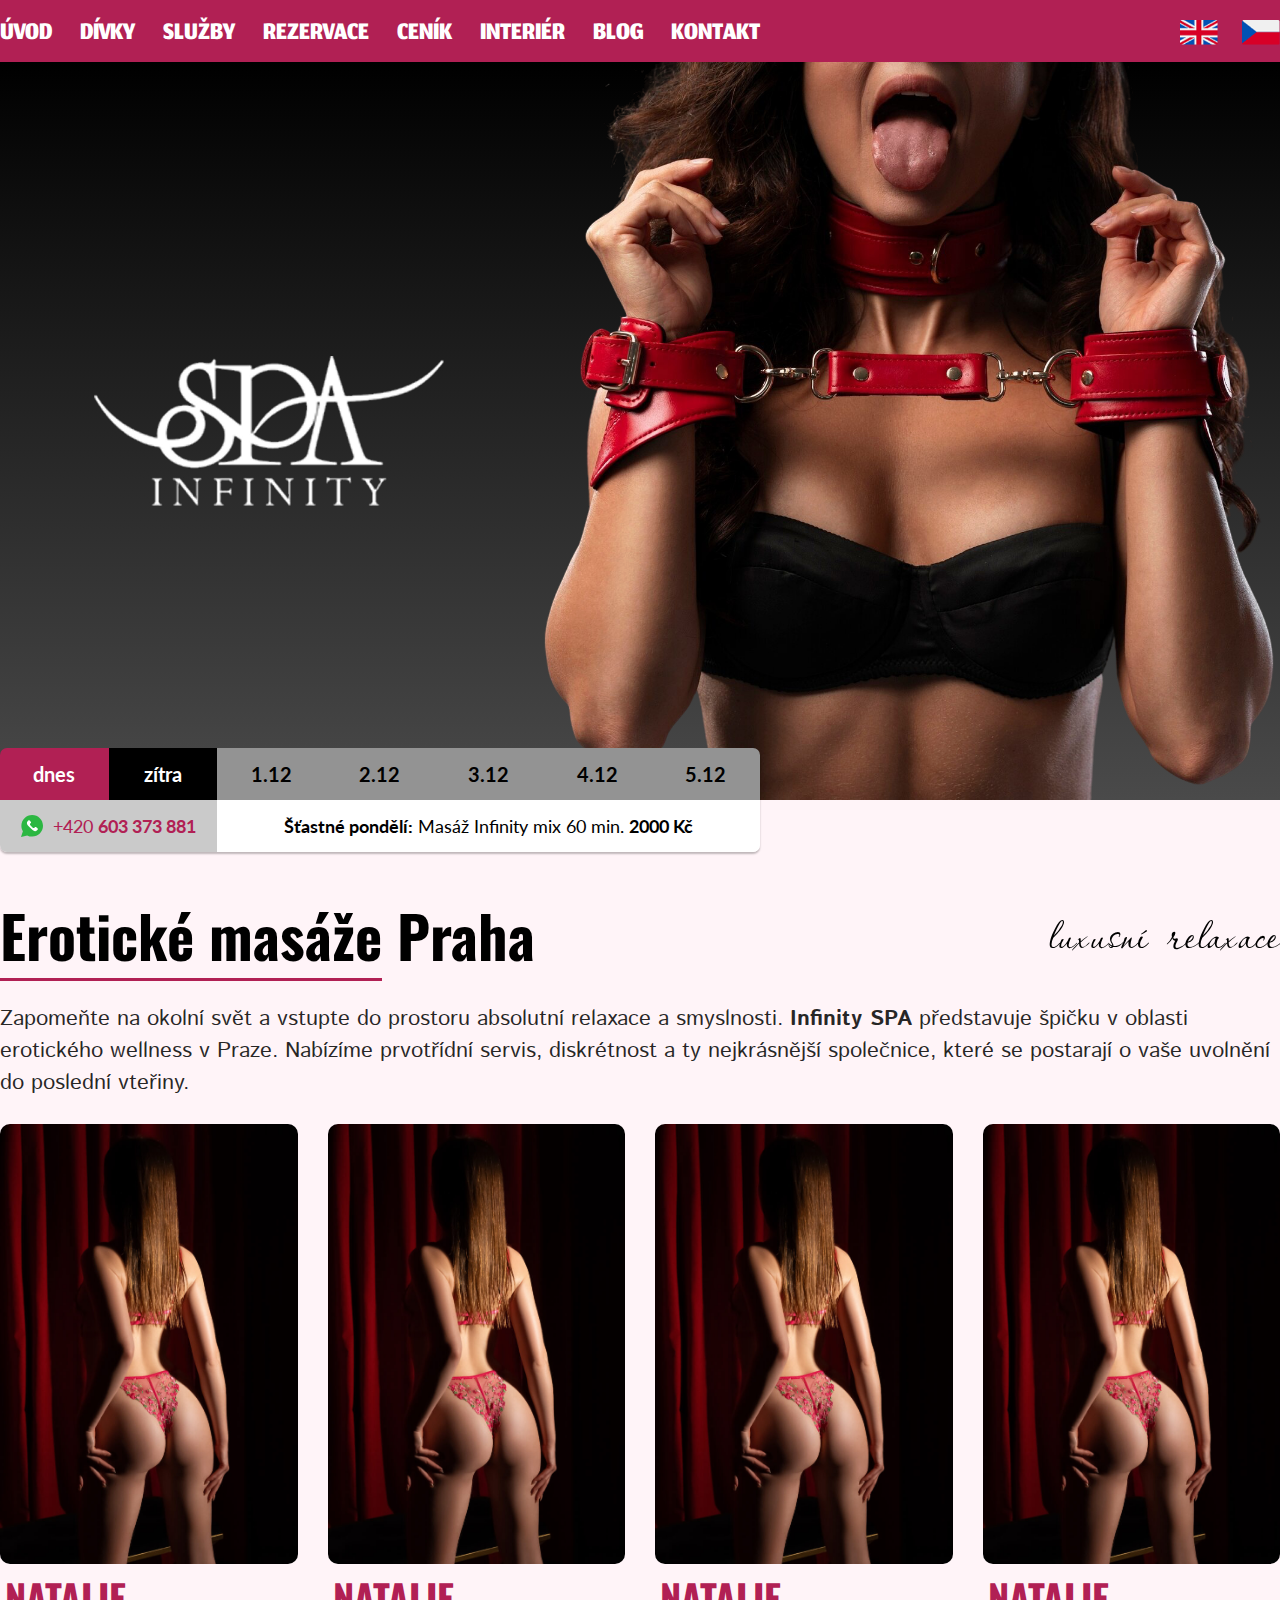
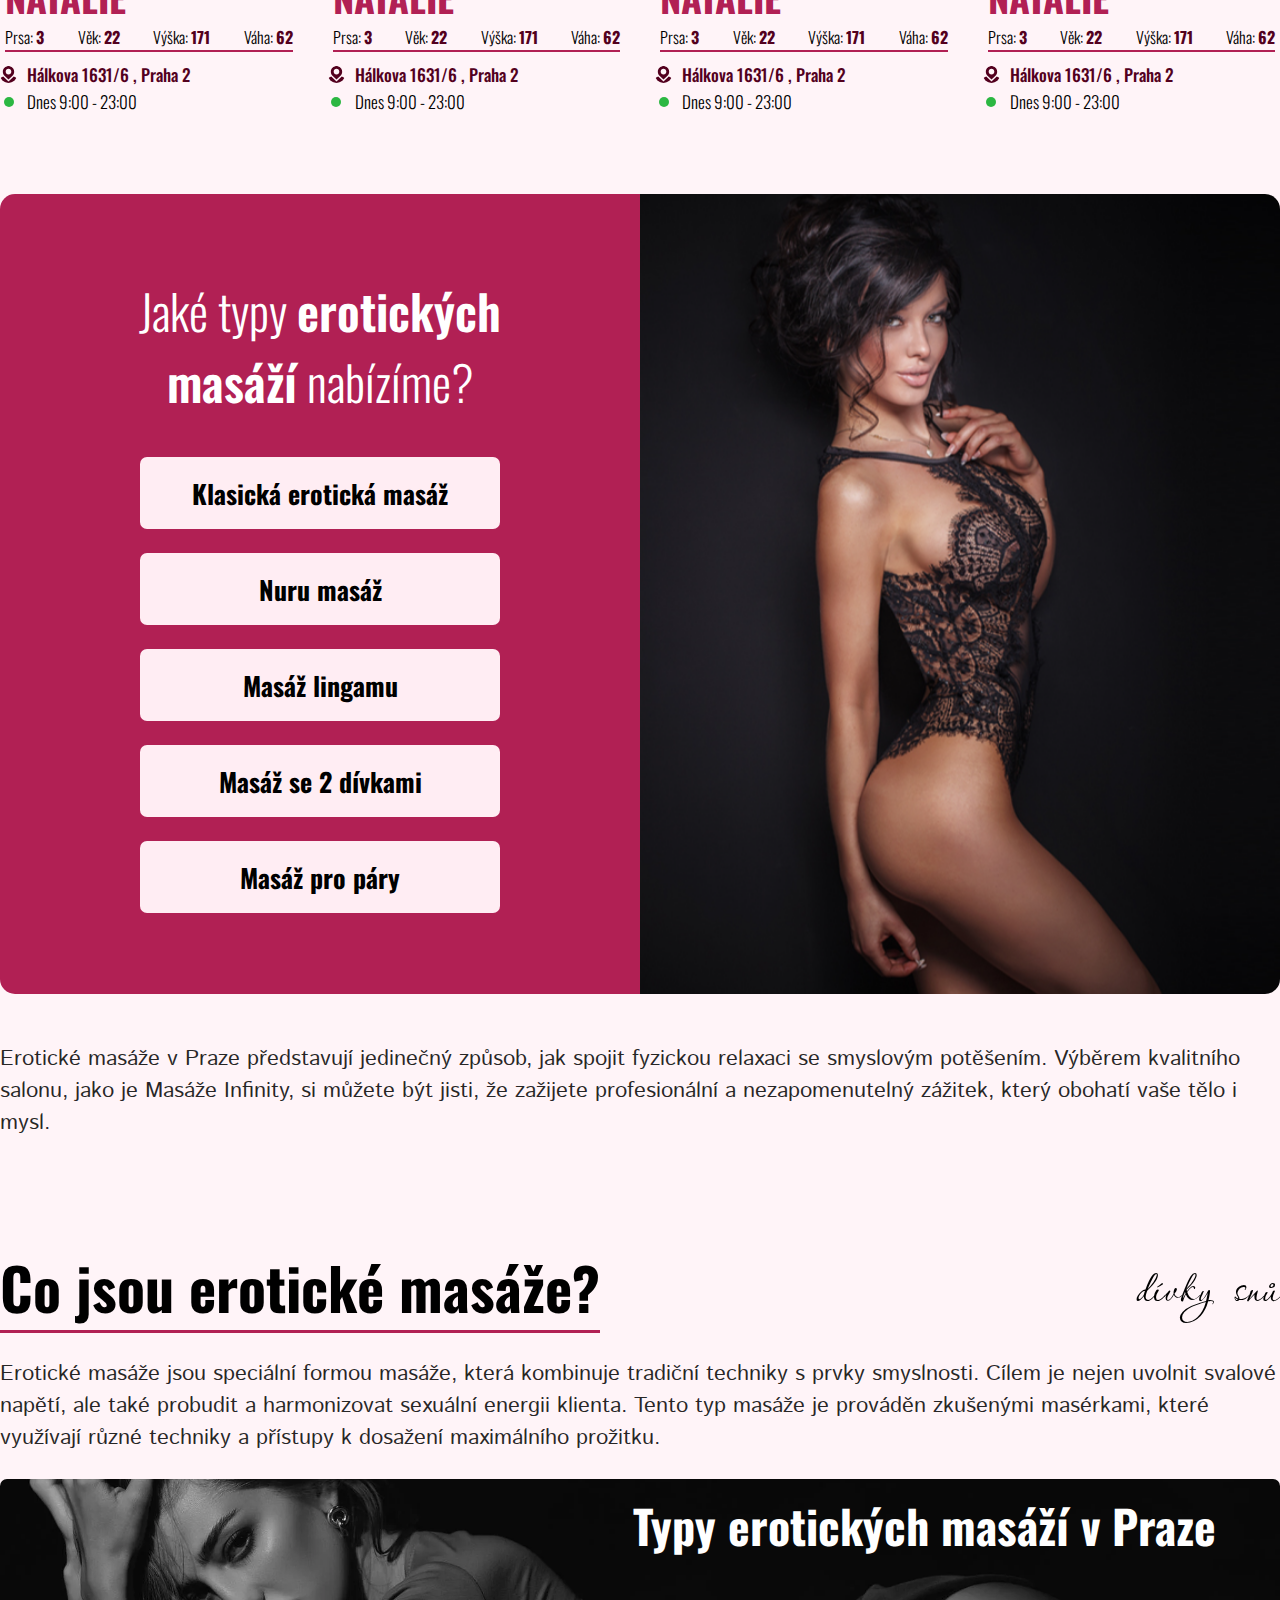
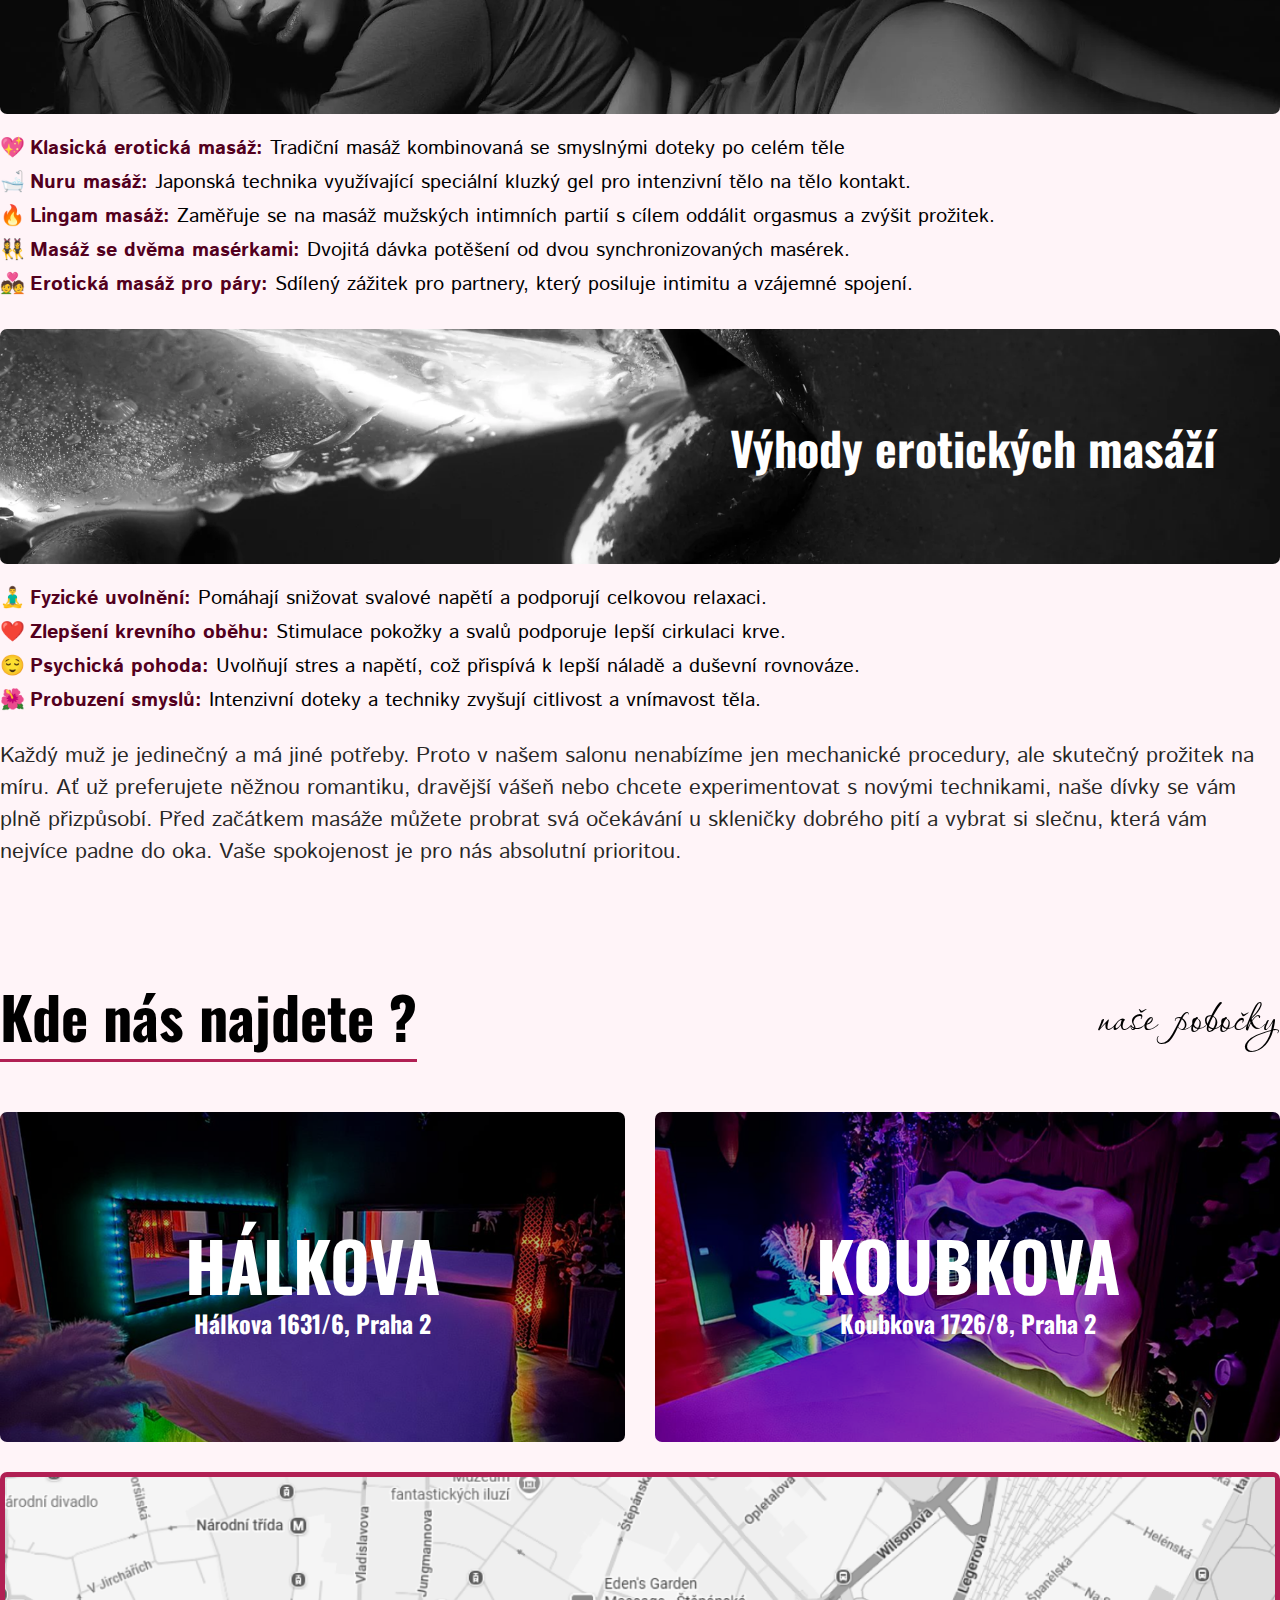
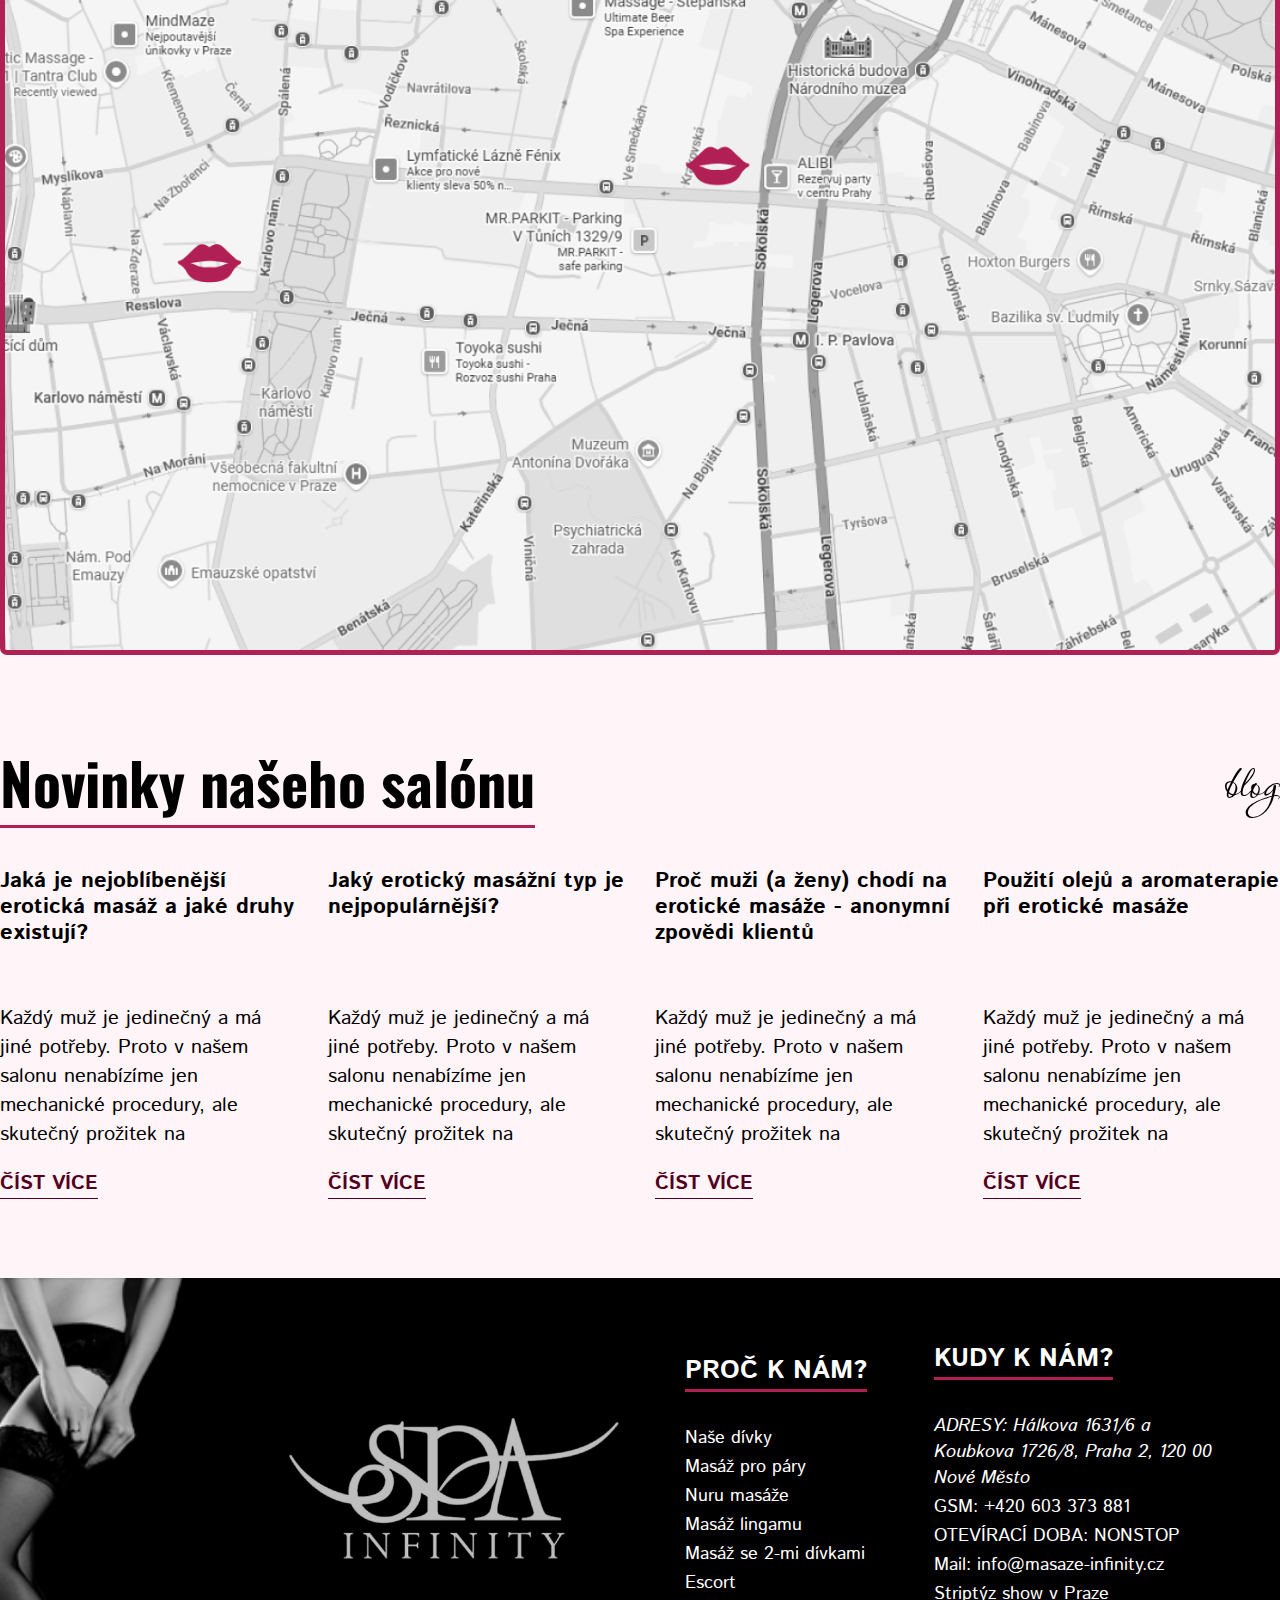
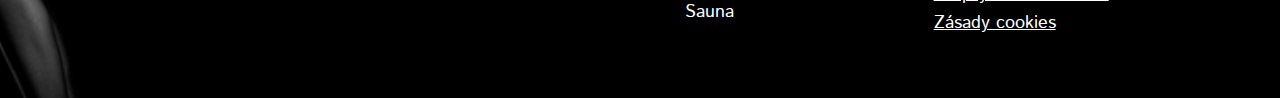
<file: index.html>
<!DOCTYPE html>
<html lang="cs">

<head>
    <meta charset="UTF-8">
    <meta name="viewport" content="width=device-width, initial-scale=1.0">
    <title>HomePage</title>
    <link rel="stylesheet" href="./styles/index.css">
    <link rel="stylesheet" href="./styles/header&footer.css">
    <link rel="stylesheet" href="./styles/home.css">
    <link rel="stylesheet" href="./styles/days-label.css">
    <link rel="stylesheet" href="./styles/girls-grid.css">
    <link rel="stylesheet" href="./styles/block-list.css">
    <link rel="stylesheet" href="./styles/where.css">
    <link rel="stylesheet" href="./styles/news.css">

    <!-- GOOGLE FONTS -->
    <link rel="preconnect" href="https://fonts.googleapis.com">
    <link rel="preconnect" href="https://fonts.gstatic.com" crossorigin>
    <link
        href="https://fonts.googleapis.com/css2?family=Istok+Web:ital,wght@0,400;0,700;1,400;1,700&family=Jomhuria&family=Lato:ital,wght@0,100;0,300;0,400;0,700;0,900;1,100;1,300;1,400;1,700;1,900&family=Oswald:wght@200..700&family=Passions+Conflict&display=swap"
        rel="stylesheet">
</head>

<body>
    <!-- HEADER -->
    <header class="header bg-accent">
        <div class="header-content">
            <nav class="header__nav">
                <ul class="header__nav-list">
                    <li><a href="#" class="header__nav-link">ÚVOD</a></li>
                    <li><a href="#" class="header__nav-link">DÍVKY</a></li>
                    <li><a href="#" class="header__nav-link">SLUŽBY</a></li>
                    <li><a href="#" class="header__nav-link">REZERVACE</a></li>
                    <li><a href="#" class="header__nav-link">CENÍK</a></li>
                    <li><a href="#" class="header__nav-link">INTERIÉR</a></li>
                    <li><a href="#" class="header__nav-link">BLOG</a></li>
                    <li><a href="#" class="header__nav-link">KONTAKT</a></li>
                </ul>
            </nav>
            <div class="header__lang-wrapper">
                <button type="button" class="header__lang-button">
                    <img src="./assets/icons/eng-lang-icon.png" alt="English" class="header__lang-image">
                </button>
                <button type="button" class="header__lang-button">
                    <img src="./assets/icons/cz-lang-icon.png" alt="Czech" class="header__lang-image">
                </button>
            </div>
        </div>
    </header>

    <!-- HERO -->
    <section class="hero">
        <div class="hero-logo-wrapper">
            <img src="./assets/images/logo-light.png" alt="SPA Infinity Logo" class="hero-logo">
        </div>
        <img src="./assets/images/hero-image.png" alt="Front View Woman BDSM Aesthetics" class="hero-image">
        <div class="hero-width-border">
            <div class="hero-label-wrapper">
                <div class="hero-label days-label">
                    <div class="days-label__row">
                        <div class="days-label__day bg-accent">dnes</div>
                        <div class="days-label__day bg-black">zítra</div>
                        <div class="days-label__day bg-gray">1.12</div>
                        <div class="days-label__day bg-gray">2.12</div>
                        <div class="days-label__day bg-gray">3.12</div>
                        <div class="days-label__day bg-gray">4.12</div>
                        <div class="days-label__day bg-gray">5.12</div>
                    </div>
                    <div class="days-label__row">
                        <a href="tel:+420603373881" class="days-label__phone text-accent"><img
                                src="./assets/icons/whatsapp-icon.svg" alt="Whatsapp"><span>+420 <span
                                    class="text-bold">603 373 881</span></span>
                        </a>
                        <div class="days-label__happy">
                            <span class="text-bold">Šťastné pondělí: </span> Masáž Infinity mix 60 min. <span
                                class="text-bold">2000 Kč</span>
                        </div>
                    </div>
                </div>
            </div>
        </div>
    </section>

    <!-- EROTIC MASSAGE PRAGUE -->

    <section class="erotic-massage">
        <div class="section-row">
            <h2 class="section-title"><span class="title-underline">Erotické masáže</span> Praha</h2>
            <span class="section-cursive">luxusní relaxace</span>
        </div>
        <p class="paragraph">Zapomeňte na okolní svět a vstupte do prostoru absolutní relaxace a smyslnosti. <span
                class="text-bold">Infinity SPA</span>
            představuje špičku v oblasti erotického wellness v Praze. Nabízíme prvotřídní servis, diskrétnost a ty
            nejkrásnější společnice, které se postarají o vaše uvolnění do poslední vteřiny. </p>
        <div class="girls-grid">
            <div class="girls-grid__card">
                <img src="./assets/images/girl-image.jpg" alt="Girl image" class="girls-grid__image">
                <div class="girls-grid__card-content">
                    <h3 class="girls-grid__name text-accent">Natalie</h3>
                    <div class="girls-grid__card-row">
                        <p class="girls-grid__characteristic">Prsa: <span class="text-bold">3</span></p>
                        <p class="girls-grid__characteristic">Věk: <span class="text-bold">22</span></p>
                        <p class="girls-grid__characteristic">Výška: <span class="text-bold">171</span></p>
                        <p class="girls-grid__characteristic">Váha: <span class="text-bold">62</span></p>
                    </div>
                </div>
                <address class="girls-grid__address">
                    <img src="./assets/icons/address-icon.svg" alt="Address" class="girls-grid__address-icon">
                    Hálkova 1631/6 , Praha 2
                </address>
                <div class="girls-grid__hours">
                    <div class="girls-grid__hours-icon-wrapper">
                        <div class="girls-grid__hours-icon"></div>
                    </div>
                    Dnes 9:00 - 23:00
                </div>
            </div>
            <div class="girls-grid__card">
                <img src="./assets/images/girl-image.jpg" alt="Girl image" class="girls-grid__image">
                <div class="girls-grid__card-content">
                    <h3 class="girls-grid__name text-accent">Natalie</h3>
                    <div class="girls-grid__card-row">
                        <p class="girls-grid__characteristic">Prsa: <span class="text-bold">3</span></p>
                        <p class="girls-grid__characteristic">Věk: <span class="text-bold">22</span></p>
                        <p class="girls-grid__characteristic">Výška: <span class="text-bold">171</span></p>
                        <p class="girls-grid__characteristic">Váha: <span class="text-bold">62</span></p>
                    </div>
                </div>
                <address class="girls-grid__address">
                    <img src="./assets/icons/address-icon.svg" alt="Address" class="girls-grid__address-icon">
                    Hálkova 1631/6 , Praha 2
                </address>
                <div class="girls-grid__hours">
                    <div class="girls-grid__hours-icon-wrapper">
                        <div class="girls-grid__hours-icon"></div>
                    </div>
                    Dnes 9:00 - 23:00
                </div>
            </div>
            <div class="girls-grid__card">
                <img src="./assets/images/girl-image.jpg" alt="Girl image" class="girls-grid__image">
                <div class="girls-grid__card-content">
                    <h3 class="girls-grid__name text-accent">Natalie</h3>
                    <div class="girls-grid__card-row">
                        <p class="girls-grid__characteristic">Prsa: <span class="text-bold">3</span></p>
                        <p class="girls-grid__characteristic">Věk: <span class="text-bold">22</span></p>
                        <p class="girls-grid__characteristic">Výška: <span class="text-bold">171</span></p>
                        <p class="girls-grid__characteristic">Váha: <span class="text-bold">62</span></p>
                    </div>
                </div>
                <address class="girls-grid__address">
                    <img src="./assets/icons/address-icon.svg" alt="Address" class="girls-grid__address-icon">
                    Hálkova 1631/6 , Praha 2
                </address>
                <div class="girls-grid__hours">
                    <div class="girls-grid__hours-icon-wrapper">
                        <div class="girls-grid__hours-icon"></div>
                    </div>
                    Dnes 9:00 - 23:00
                </div>
            </div>
            <div class="girls-grid__card">
                <img src="./assets/images/girl-image.jpg" alt="Girl image" class="girls-grid__image">
                <div class="girls-grid__card-content">
                    <h3 class="girls-grid__name text-accent">Natalie</h3>
                    <div class="girls-grid__card-row">
                        <p class="girls-grid__characteristic">Prsa: <span class="text-bold">3</span></p>
                        <p class="girls-grid__characteristic">Věk: <span class="text-bold">22</span></p>
                        <p class="girls-grid__characteristic">Výška: <span class="text-bold">171</span></p>
                        <p class="girls-grid__characteristic">Váha: <span class="text-bold">62</span></p>
                    </div>
                </div>
                <address class="girls-grid__address">
                    <img src="./assets/icons/address-icon.svg" alt="Address" class="girls-grid__address-icon">
                    Hálkova 1631/6 , Praha 2
                </address>
                <div class="girls-grid__hours">
                    <div class="girls-grid__hours-icon-wrapper">
                        <div class="girls-grid__hours-icon"></div>
                    </div>
                    Dnes 9:00 - 23:00
                </div>
            </div>
        </div>
    </section>

    <!-- TYPES OF MASSAGES -->
    <section class="types">
        <div class="types-content block-list">
            <div class="block-list__col bg-accent">
                <h2 class="block-list__title">Jaké typy <span class="text-semibold">erotických masáží</span> nabízíme?
                </h2>
                <ul class="block-list__list">
                    <li class="block-list__list-item text-bold">Klasická erotická masáž</li>
                    <li class="block-list__list-item text-bold">Nuru masáž</li>
                    <li class="block-list__list-item text-bold">Masáž lingamu</li>
                    <li class="block-list__list-item text-bold">Masáž se 2 dívkami</li>
                    <li class="block-list__list-item text-bold">Masáž pro páry</li>
                </ul>
            </div>
            <div class="block-list__col">
                <img src="./assets/images/types-image.png" alt="Girl image" class="block-list__image">
            </div>
        </div><br>
        <p class="paragraph">Erotické masáže v Praze představují jedinečný způsob, jak spojit fyzickou relaxaci se
            smyslovým potěšením. Výběrem kvalitního salonu, jako je Masáže Infinity, si můžete být jisti, že zažijete
            profesionální a nezapomenutelný zážitek, který obohatí vaše tělo i mysl.
        </p>
    </section>

    <!-- WHAT IS EROTIC MASSAGE -->
    <section class="whatis">
        <div class="section-row">
            <h2 class="section-title title-underline">Co jsou erotické masáže?</h2>
            <span class="section-cursive">dívky snů</span>
        </div>
        <p class="paragraph">Erotické masáže jsou speciální formou masáže, která kombinuje tradiční techniky s prvky
            smyslnosti. Cílem je nejen uvolnit svalové napětí, ale také probudit a harmonizovat sexuální energii
            klienta. Tento typ masáže je prováděn zkušenými masérkami, které využívají různé techniky a přístupy k
            dosažení maximálního prožitku.
        </p>
        <div class="whatis__types-wrapper">
            <div class="whatis__image-wrapper">
                <img src="./assets/images/whatis-types-image.webp" alt="Types of massages" class="whatis-image">
                <h3 class="whatis__subtitle whatis__types-title">Typy erotických masáží v Praze</h3>
            </div>
            <ul class="whatis__list">
                <li class="whatis__list-item">💖<span class="text-bold">Klasická erotická masáž: </span>Tradiční masáž
                    kombinovaná se smyslnými doteky po celém těle</li>
                <li class="whatis__list-item">🛁<span class="text-bold">Nuru masáž: </span>Japonská technika využívající
                    speciální kluzký gel pro intenzivní tělo na tělo kontakt.</li>
                <li class="whatis__list-item">🔥<span class="text-bold">Lingam masáž: </span>Zaměřuje se na masáž
                    mužských intimních partií s cílem oddálit orgasmus a zvýšit prožitek.</li>
                <li class="whatis__list-item">👯‍♀️<span class="text-bold">Masáž se dvěma masérkami: </span>Dvojitá
                    dávka potěšení od dvou synchronizovaných masérek.</li>
                <li class="whatis__list-item">💑<span class="text-bold">Erotická masáž pro páry: </span>Sdílený zážitek
                    pro partnery, který posiluje intimitu a vzájemné spojení.</li>
            </ul>
        </div>
        <div class="whatis__benefits-wrapper">
            <div class="whatis__image-wrapper">
                <img src="./assets/images/whatis-benefits-image.webp" alt="Benefits of massages" class="whatis-image">
                <h3 class="whatis__subtitle whatis__benefits-title">Výhody erotických masáží</h3>
            </div>
            <ul class="whatis__list">
                <li class="whatis__list-item">🧘‍♂️<span class="text-bold">Fyzické uvolnění: </span>Pomáhají snižovat
                    svalové napětí a podporují celkovou relaxaci.</li>
                <li class="whatis__list-item">❤️<span class="text-bold">Zlepšení krevního oběhu: </span>Stimulace
                    pokožky a svalů podporuje lepší cirkulaci krve.</li>
                <li class="whatis__list-item">😌<span class="text-bold">Psychická pohoda: </span>Uvolňují stres a
                    napětí, což přispívá k lepší náladě a duševní rovnováze.</li>
                <li class="whatis__list-item">🌺<span class="text-bold">Probuzení smyslů: </span>Intenzivní doteky a
                    techniky zvyšují citlivost a vnímavost těla.</li>
            </ul>
        </div>
        <p class="paragraph">Každý muž je jedinečný a má jiné potřeby. Proto v našem salonu nenabízíme jen mechanické
            procedury, ale skutečný prožitek na míru. Ať už preferujete něžnou romantiku, dravější vášeň nebo chcete
            experimentovat s novými technikami, naše dívky se vám plně přizpůsobí. Před začátkem masáže můžete probrat
            svá očekávání u skleničky dobrého pití a vybrat si slečnu, která vám nejvíce padne do oka. Vaše spokojenost
            je pro nás absolutní prioritou.</p>
    </section>

    <!-- WHERE TO FIND -->
    <section class="where">
        <div class="section-row">
            <h2 class="section-title title-underline">Kde nás najdete ?</h2>
            <span class="section-cursive">naše pobočky</span>
        </div>
        <div class="where__places-wrapper">
            <div class="where__places-card">
                <img src="./assets/images/where-halkova-image.png" alt="Hálkova place" class="where__places-card-image">
                <h3 class="where__places-card-title text-bold">HÁLKOVA</h3>
                <address class="where__places-card-address text-bold">Hálkova 1631/6, Praha 2</address>
            </div>
            <div class="where__places-card">
                <img src="./assets/images/where-koubkova-image.png" alt="Koubkova place"
                    class="where__places-card-image">
                <h3 class="where__places-card-title text-bold">KOUBKOVA</h3>
                <address class="where__places-card-address text-bold">Koubkova 1726/8, Praha 2</address>
            </div>
        </div>
        <img src="./assets/images/map-image.png" alt="Where to find us" class="where__map-image">
    </section>

    <!-- NEWS -->
    <section class="news">
        <div class="section-row">
            <h2 class="section-title title-underline">Novinky našeho salónu</h2>
            <span class="section-cursive">blog</span>
        </div>

        <div class="news-grid">
            <div class="news-grid__card">
                <h3 class="news-grid__title">Jaká je nejoblíbenější erotická masáž a jaké druhy existují?</h3>
                <div class="news-grid__card-bottom">
                    <p class="news-grid__text">Každý muž je jedinečný a má jiné potřeby. Proto v našem salonu nenabízíme
                        jen
                        mechanické procedury, ale skutečný prožitek na</p>
                    <a href="" class="news-grid__link">ČÍST VÍCE</a>
                </div>
            </div>
            <div class="news-grid__card">
                <h3 class="news-grid__title">Jaký erotický masážní typ je nejpopulárnější?</h3>
                <div class="news-grid__card-bottom">
                    <p class="news-grid__text">Každý muž je jedinečný a má jiné potřeby. Proto v našem salonu nenabízíme
                        jen
                        mechanické procedury, ale skutečný prožitek na</p>
                    <a href="" class="news-grid__link">ČÍST VÍCE</a>
                </div>
            </div>
            <div class="news-grid__card">
                <h3 class="news-grid__title">Proč muži (a ženy) chodí na erotické masáže - anonymní zpovědi klientů</h3>
                <div class="news-grid__card-bottom">
                    <p class="news-grid__text">Každý muž je jedinečný a má jiné potřeby. Proto v našem salonu nenabízíme
                        jen
                        mechanické procedury, ale skutečný prožitek na</p>
                    <a href="" class="news-grid__link">ČÍST VÍCE</a>
                </div>
            </div>
            <div class="news-grid__card">
                <h3 class="news-grid__title">Použití olejů a aromaterapie při erotické masáže</h3>
                <div class="news-grid__card-bottom">
                    <p class="news-grid__text">Každý muž je jedinečný a má jiné potřeby. Proto v našem salonu nenabízíme
                        jen
                        mechanické procedury, ale skutečný prožitek na</p>
                    <a href="" class="news-grid__link">ČÍST VÍCE</a>
                </div>
            </div>
        </div>
    </section>

    <!-- FOOTER -->
    <footer class="footer bg-black">
        <img src="./assets/images/footer-image.png" alt="Footer image" class="footer-image">

        <div class="footer-content">
            <div class="footer-logo-wrapper">
                <img src="./assets/images/logo-transparent.png" alt="Infinity SPA Logo" class="footer-logo">
            </div>
            <div class="footer__col">
                <span class="footer-title title-underline">PROČ K NÁM?</span>
                <ul class="footer__list">
                    <li class="footer__list-item">Naše dívky</li>
                    <li class="footer__list-item">Masáž pro páry</li>
                    <li class="footer__list-item">Nuru masáže</li>
                    <li class="footer__list-item">Masáž lingamu</li>
                    <li class="footer__list-item">Masáž se 2-mi dívkami</li>
                    <li class="footer__list-item">Escort</li>
                    <li class="footer__list-item">Sauna</li>
                </ul>
            </div>
            <div class="footer__col">
                <span class="footer-title title-underline">KUDY K NÁM?</span>
                <ul class="footer__list">
                    <li class="footer__list-item">
                        <address>ADRESY: Hálkova 1631/6 a Koubkova 1726/8, Praha 2,
                            120 00 Nové Město</address>
                    </li>
                    <li class="footer__list-item">GSM: +420 603 373 881</li>
                    <li class="footer__list-item">OTEVÍRACÍ DOBA: NONSTOP</li>
                    <li class="footer__list-item">Mail: info@masaze-infinity.cz</li>
                    <li class="footer__list-item"><a href="#" class="footer__list-link">Striptýz show v Praze</a></li>
                    <li class="footer__list-item"><a href="#" class="footer__list-link">Zásady cookies</a></li>
                </ul>
            </div>
        </div>
    </footer>
</body>

</html>
</file>
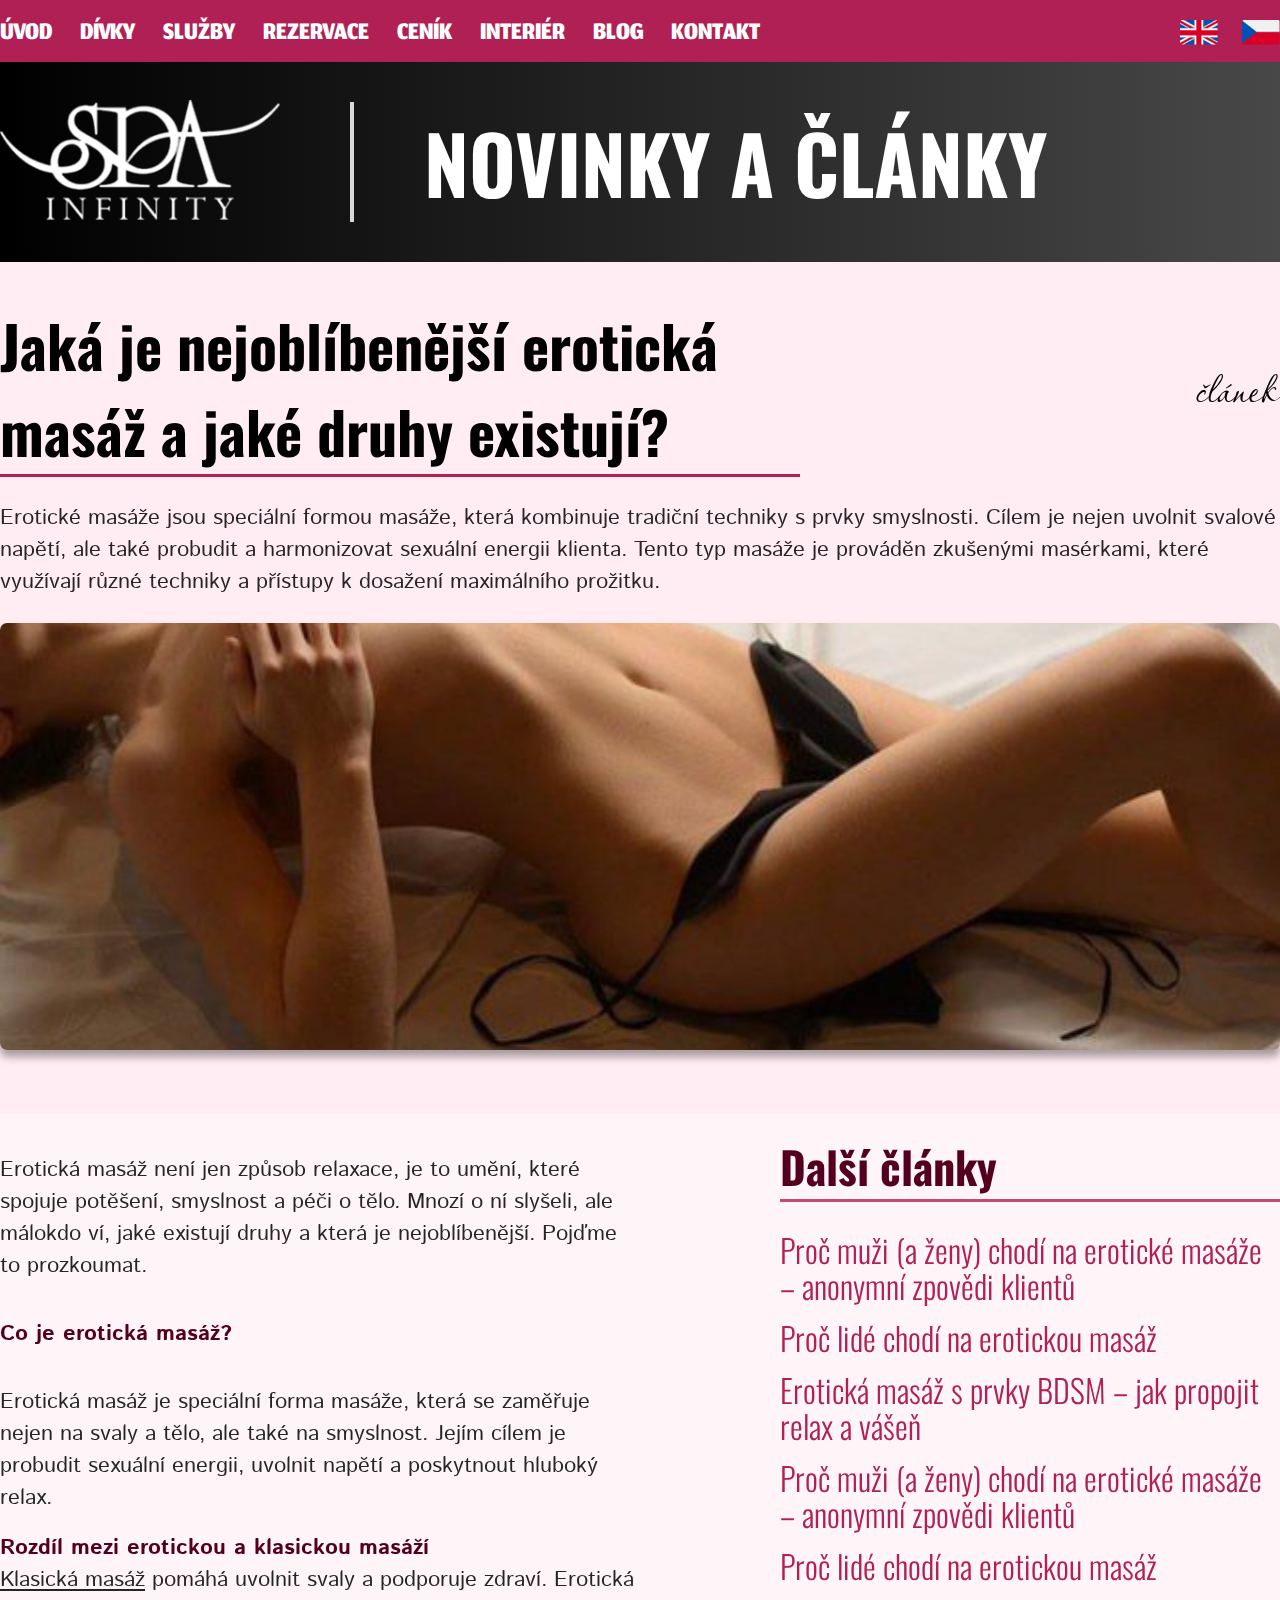
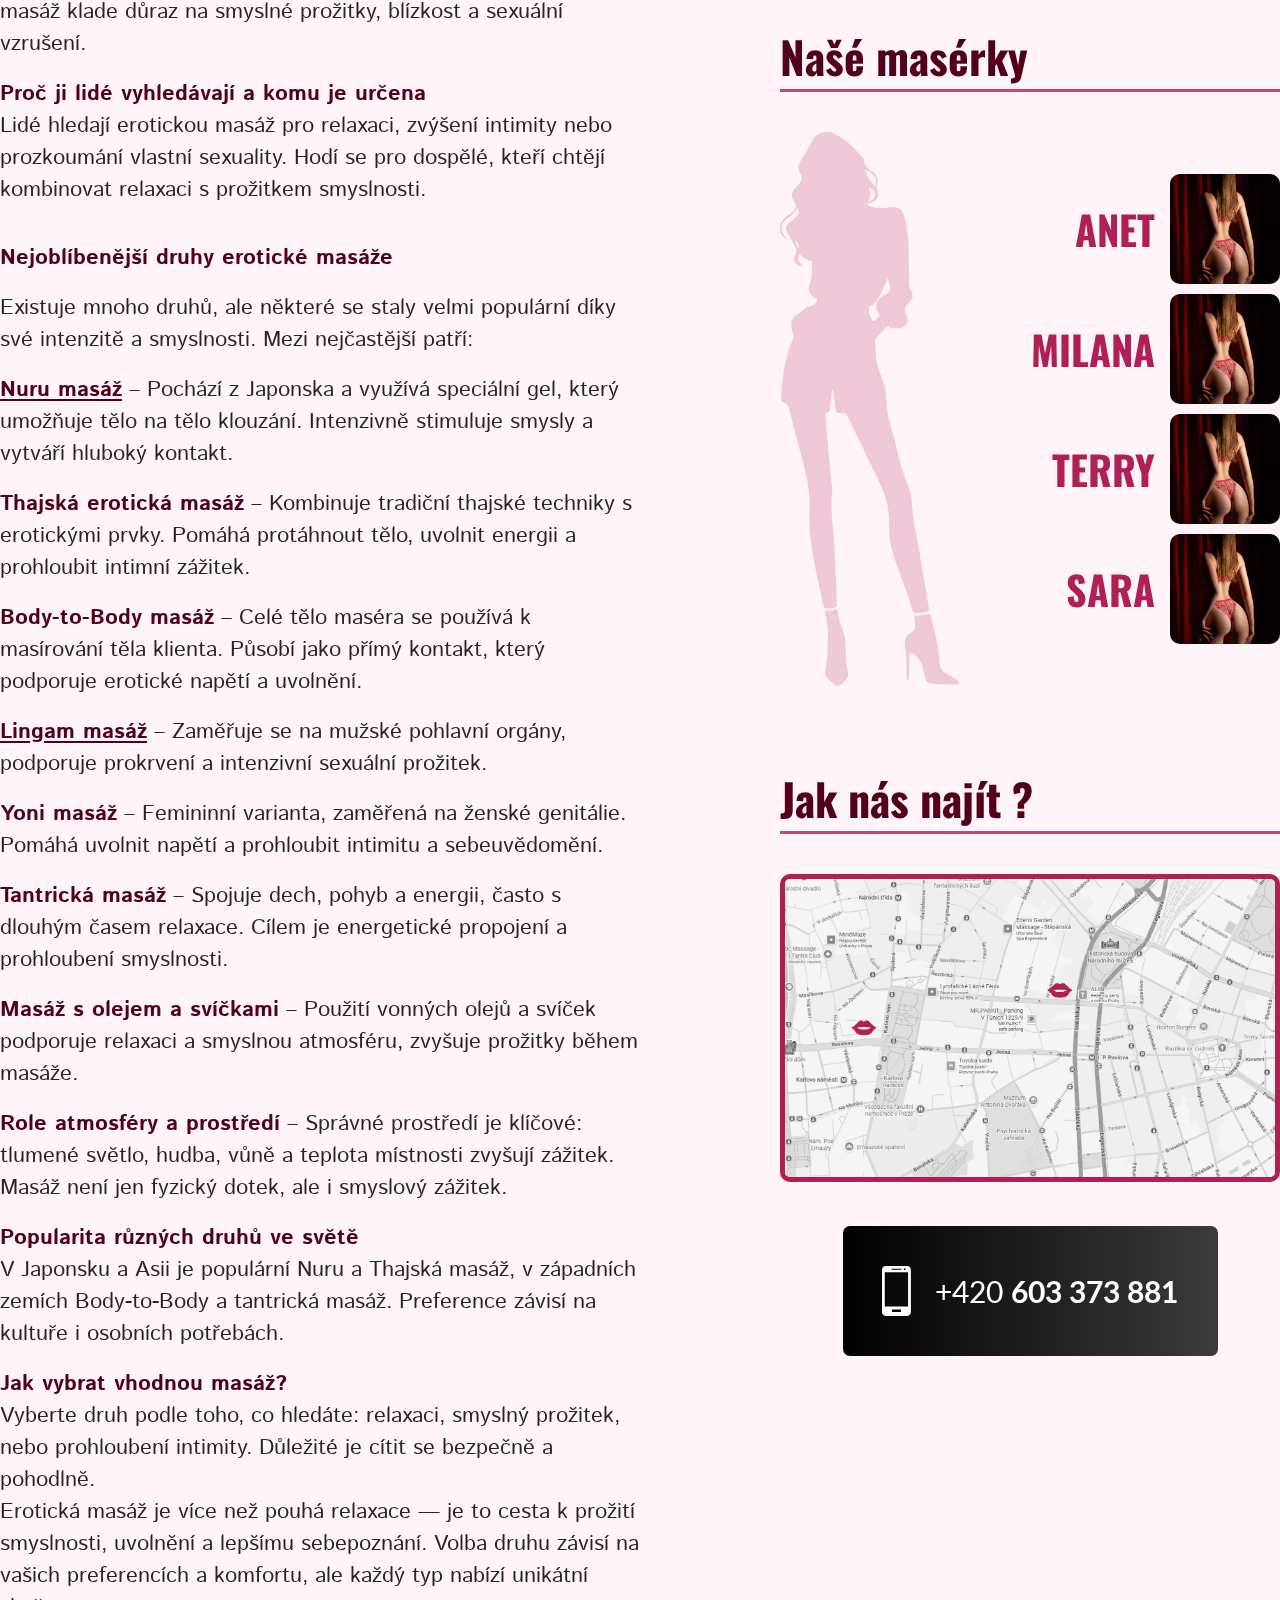
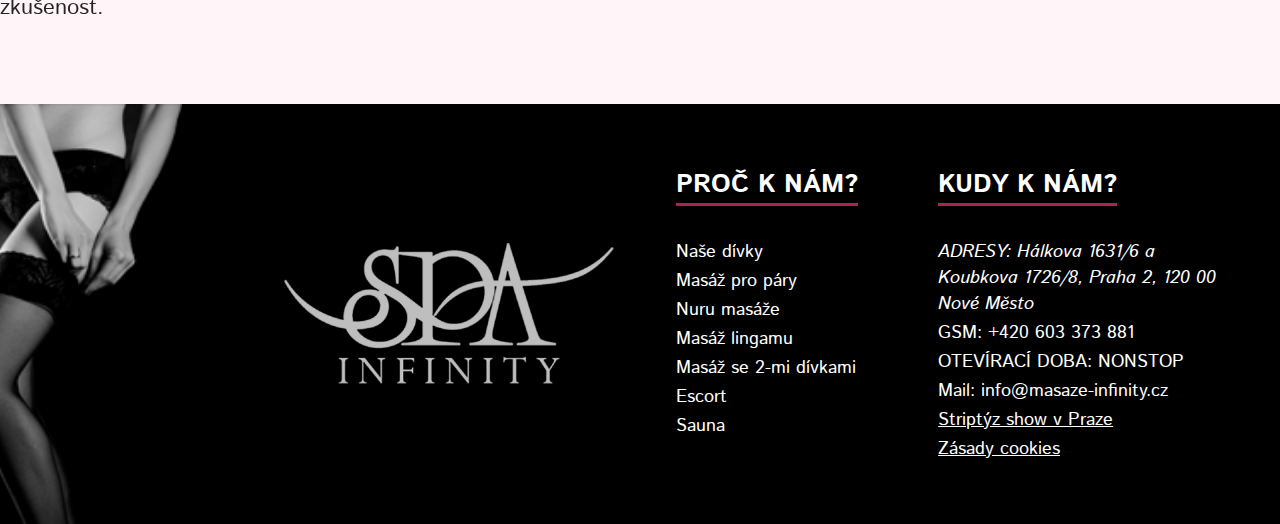
<file: articles.html>
<!DOCTYPE html>
<html lang="cs">

<head>
    <meta charset="UTF-8">
    <meta name="viewport" content="width=device-width, initial-scale=1.0">
    <title>Articles</title>
    <link rel="stylesheet" href="./styles/index.css">
    <link rel="stylesheet" href="./styles/header&footer.css">
    <link rel="stylesheet" href="./styles/page-styles/articles.css">
    <link rel="stylesheet" href="./styles/other-girls.css">

    <!-- GOOGLE FONTS -->
    <link rel="preconnect" href="https://fonts.googleapis.com">
    <link rel="preconnect" href="https://fonts.gstatic.com" crossorigin>
    <link
        href="https://fonts.googleapis.com/css2?family=Istok+Web:ital,wght@0,400;0,700;1,400;1,700&family=Jomhuria&family=Lato:ital,wght@0,100;0,300;0,400;0,700;0,900;1,100;1,300;1,400;1,700;1,900&family=Oswald:wght@200..700&family=Passions+Conflict&display=swap"
        rel="stylesheet">
</head>

<body>
    <!-- HEADER -->
    <header class="header bg-accent">
        <div class="header-content">
            <nav class="header__nav">
                <ul class="header__nav-list">
                    <li><a href="#" class="header__nav-link">ÚVOD</a></li>
                    <li><a href="#" class="header__nav-link">DÍVKY</a></li>
                    <li><a href="#" class="header__nav-link">SLUŽBY</a></li>
                    <li><a href="#" class="header__nav-link">REZERVACE</a></li>
                    <li><a href="#" class="header__nav-link">CENÍK</a></li>
                    <li><a href="#" class="header__nav-link">INTERIÉR</a></li>
                    <li><a href="#" class="header__nav-link">BLOG</a></li>
                    <li><a href="#" class="header__nav-link">KONTAKT</a></li>
                </ul>
            </nav>
            <div class="header__lang-wrapper">
                <button type="button" class="header__lang-button">
                    <img src="./assets/icons/eng-lang-icon.png" alt="English" class="header__lang-image">
                </button>
                <button type="button" class="header__lang-button">
                    <img src="./assets/icons/cz-lang-icon.png" alt="Czech" class="header__lang-image">
                </button>
            </div>
        </div>
    </header>

    <div class="subheader">
        <div class="subheader-content">
            <a href="/">
                <img src="./assets/images/logo-light.png" alt="Infinity SPA Logo" class="subheader-logo">
            </a>
            <div class="subheader-line"></div>
            <h1 class="subheader-title">NOVINKY A ČLÁNKY</h1>
        </div>
    </div>

    <!-- LAYOUT (BG COLS) WRAPPER -->
    <div class="layout-wrapper">
        <div class="light-col"></div>
        <div class="pink-col"></div>
    </div>

    <main>
        <!-- HEAD SECTION -->
        <section class="head-wrapper">
            <div class="head-content">
                <div class="section-row">
                    <h2 class="section-title title-underline">Jaká je nejoblíbenější erotická masáž a jaké druhy
                        existují?</h2>
                    <span class="section-cursive">článek</span>
                </div>
                <p class="paragraph">Erotické masáže jsou speciální formou masáže, která kombinuje tradiční techniky s
                    prvky smyslnosti. Cílem je nejen uvolnit svalové napětí, ale také probudit a harmonizovat sexuální
                    energii klienta. Tento typ masáže je prováděn zkušenými masérkami, které využívají různé techniky a
                    přístupy k dosažení maximálního prožitku.
                </p>
                <img src="./assets/images/articles-head-image.jpg" alt="Header image" class="head-image">
            </div>
        </section>
        <div class="cols-wrapper">
            <section class="main-col">
                <p class="paragraph">Erotická masáž není jen způsob relaxace, je to umění, které spojuje potěšení,
                    smyslnost a péči o tělo. Mnozí o ní slyšeli, ale málokdo ví, jaké existují druhy a která je
                    nejoblíbenější. Pojďme to prozkoumat.</p><br><br>
                <h3 class="main-col-title">Co je erotická masáž?</h3><br><br>
                <p class="paragraph">Erotická masáž je speciální forma masáže, která se zaměřuje nejen na svaly a tělo,
                    ale také na smyslnost. Jejím cílem je probudit sexuální energii, uvolnit napětí a poskytnout hluboký
                    relax.</p><br>

                <h3 class="main-col-title">Rozdíl mezi erotickou a klasickou masáží</h3>
                <p class="paragraph"><span class="text-underline">Klasická masáž</span> pomáhá uvolnit svaly a podporuje
                    zdraví. Erotická masáž klade důraz na smyslné prožitky, blízkost a sexuální vzrušení.</p><br>

                <h3 class="main-col-title">Proč ji lidé vyhledávají a komu je určena</h3>
                <p class="paragraph">Lidé hledají erotickou masáž pro relaxaci, zvýšení intimity nebo prozkoumání
                    vlastní sexuality. Hodí se pro dospělé, kteří chtějí kombinovat relaxaci s prožitkem smyslnosti.</p>
                <br><br>

                <h3 class="main-col-title">Nejoblíbenější druhy erotické masáže</h3><br>
                <p class="paragraph">Existuje mnoho druhů, ale některé se staly velmi populární díky své intenzitě a
                    smyslnosti. Mezi nejčastější patří:</p><br>

                <p class="paragraph"><span class="text-bold text-accent text-underline">Nuru masáž</span> – Pochází z
                    Japonska a
                    využívá speciální gel, který umožňuje tělo na tělo klouzání. Intenzivně stimuluje smysly a vytváří
                    hluboký kontakt.</p><br>

                <p class="paragraph"><span class="text-bold text-accent">Thajská erotická masáž</span> – Kombinuje
                    tradiční thajské techniky s erotickými prvky. Pomáhá protáhnout tělo, uvolnit energii a prohloubit
                    intimní zážitek.</p><br>

                <p class="paragraph"><span class="text-bold text-accent">Body-to-Body masáž</span> – Celé tělo maséra se
                    používá k masírování těla klienta. Působí jako přímý kontakt, který podporuje erotické napětí a
                    uvolnění.</p><br>

                <p class="paragraph"><span class="text-bold text-accent text-underline">Lingam masáž</span> – Zaměřuje
                    se na mužské
                    pohlavní orgány, podporuje prokrvení a intenzivní sexuální prožitek.</p><br>

                <p class="paragraph"><span class="text-bold text-accent">Yoni masáž</span> – Femininní varianta,
                    zaměřená na ženské genitálie. Pomáhá uvolnit napětí a prohloubit intimitu a sebeuvědomění.</p><br>

                <p class="paragraph"><span class="text-bold text-accent">Tantrická masáž</span> – Spojuje dech, pohyb a
                    energii, často s dlouhým časem relaxace. Cílem je energetické propojení a prohloubení smyslnosti.
                </p><br>

                <p class="paragraph"><span class="text-bold text-accent">Masáž s olejem a svíčkami</span> – Použití
                    vonných olejů a svíček podporuje relaxaci a smyslnou atmosféru, zvyšuje prožitky během masáže.</p>
                <br>

                <p class="paragraph"><span class="text-bold text-accent">Role atmosféry a prostředí</span> – Správné
                    prostředí je klíčové: tlumené světlo, hudba, vůně a teplota místnosti zvyšují zážitek. Masáž není
                    jen fyzický dotek, ale i smyslový zážitek.</p><br>

                <h3 class="main-col-title">Popularita různých druhů ve světě</h3>
                <p class="paragraph">V Japonsku a Asii je populární Nuru a Thajská masáž, v západních zemích
                    Body-to-Body a tantrická masáž. Preference závisí na kultuře i osobních potřebách.</p><br>

                <h3 class="main-col-title">Jak vybrat vhodnou masáž?</h3>
                <p class="paragraph">Vyberte druh podle toho, co hledáte: relaxaci, smyslný prožitek, nebo prohloubení
                    intimity. Důležité je cítit se bezpečně a pohodlně. <br>
                    Erotická masáž je více než pouhá relaxace — je to cesta k prožití smyslnosti, uvolnění a lepšímu
                    sebepoznání. Volba druhu závisí na vašich preferencích a komfortu, ale každý typ nabízí unikátní
                    zkušenost.</p>
            </section>

            <aside class="side-col">
                <!-- OTHER ARTICLES -->
                <section class="other-articles">
                    <h2 class="side-col-title">Další články</h2>
                    <ul class="other-articles-list">
                        <li><a href="#" class="other-articles-list__link">Proč muži (a ženy) chodí na erotické masáže –
                                anonymní zpovědi klientů</a></li>
                        <li><a href="#" class="other-articles-list__link">Proč lidé chodí na erotickou masáž</a></li>
                        <li><a href="#" class="other-articles-list__link">Erotická masáž s prvky BDSM – jak propojit
                                relax a vášeň</a></li>
                        <li><a href="#" class="other-articles-list__link">Proč muži (a ženy) chodí na erotické masáže –
                                anonymní zpovědi klientů</a></li>
                        <li><a href="#" class="other-articles-list__link">Proč lidé chodí na erotickou masáž</a></li>
                    </ul>
                </section>
                <!-- OUR GIRLS -->
                <section class="other-girls">
                    <h2 class="side-col-title">Našé masérky</h2>
                    <div class="other-girls-content">
                        <img src="./assets/images/girl-figure-svg.svg" alt="Girl figure" class="other-girls__figure">
                        <ul class="other-girls-list">
                            <li class="other-girls-list__item">Anet <img src="./assets/images/girl-image.jpg"
                                    alt="Girl image" class="other-girls__image"></li>
                            <li class="other-girls-list__item">Milana <img src="./assets/images/girl-image.jpg"
                                    alt="Girl image" class="other-girls__image"></li>
                            <li class="other-girls-list__item">Terry <img src="./assets/images/girl-image.jpg"
                                    alt="Girl image" class="other-girls__image"></li>
                            <li class="other-girls-list__item">Sara <img src="./assets/images/girl-image.jpg"
                                    alt="Girl image" class="other-girls__image"></li>
                        </ul>
                    </div>
                </section>

                <!-- HOW TO FIND -->
                <section class="how-to-find">
                    <h2 class="side-col-title">Jak nás najít ?</h2>
                    <img src="./assets/images/map-image.png" alt="Location map" class="how-to-find__map-image">
                </section>

                <a href="tel:+420603373881" class="phone-button">
                    <img src="./assets/icons/smartphone-icon.svg" alt="Smartphone icon" class="phone-button-icon">
                    <span>+420 <span class="text-bold">603 373 881</span></span>
                </a>
            </aside>
        </div>
    </main>

    <!-- FOOTER -->
    <footer class=" footer bg-black">
        <img src="./assets/images/footer-image.png" alt="Footer image" class="footer-image">

        <div class="footer-content">
            <div class="footer-logo-wrapper">
                <img src="./assets/images/logo-transparent.png" alt="Infinity SPA Logo" class="footer-logo">
            </div>
            <div class="footer-lists-wrapper">
                <div class="footer__col">
                    <span class="footer-title title-underline">PROČ K NÁM?</span>
                    <ul class="footer__list">
                        <li class="footer__list-item">Naše dívky</li>
                        <li class="footer__list-item">Masáž pro páry</li>
                        <li class="footer__list-item">Nuru masáže</li>
                        <li class="footer__list-item">Masáž lingamu</li>
                        <li class="footer__list-item">Masáž se 2-mi dívkami</li>
                        <li class="footer__list-item">Escort</li>
                        <li class="footer__list-item">Sauna</li>
                    </ul>
                </div>
                <div class="footer__col">
                    <span class="footer-title title-underline">KUDY K NÁM?</span>
                    <ul class="footer__list">
                        <li class="footer__list-item">
                            <address>ADRESY: Hálkova 1631/6 a Koubkova 1726/8, Praha 2,
                                120 00 Nové Město</address>
                        </li>
                        <li class="footer__list-item">GSM: +420 603 373 881</li>
                        <li class="footer__list-item">OTEVÍRACÍ DOBA: NONSTOP</li>
                        <li class="footer__list-item">Mail: info@masaze-infinity.cz</li>
                        <li class="footer__list-item"><a href="#" class="footer__list-link">Striptýz show v
                                Praze</a></li>
                        <li class="footer__list-item"><a href="#" class="footer__list-link">Zásady cookies</a></li>
                    </ul>
                </div>
            </div>
        </div>
    </footer>
</body>

</html>
</file>
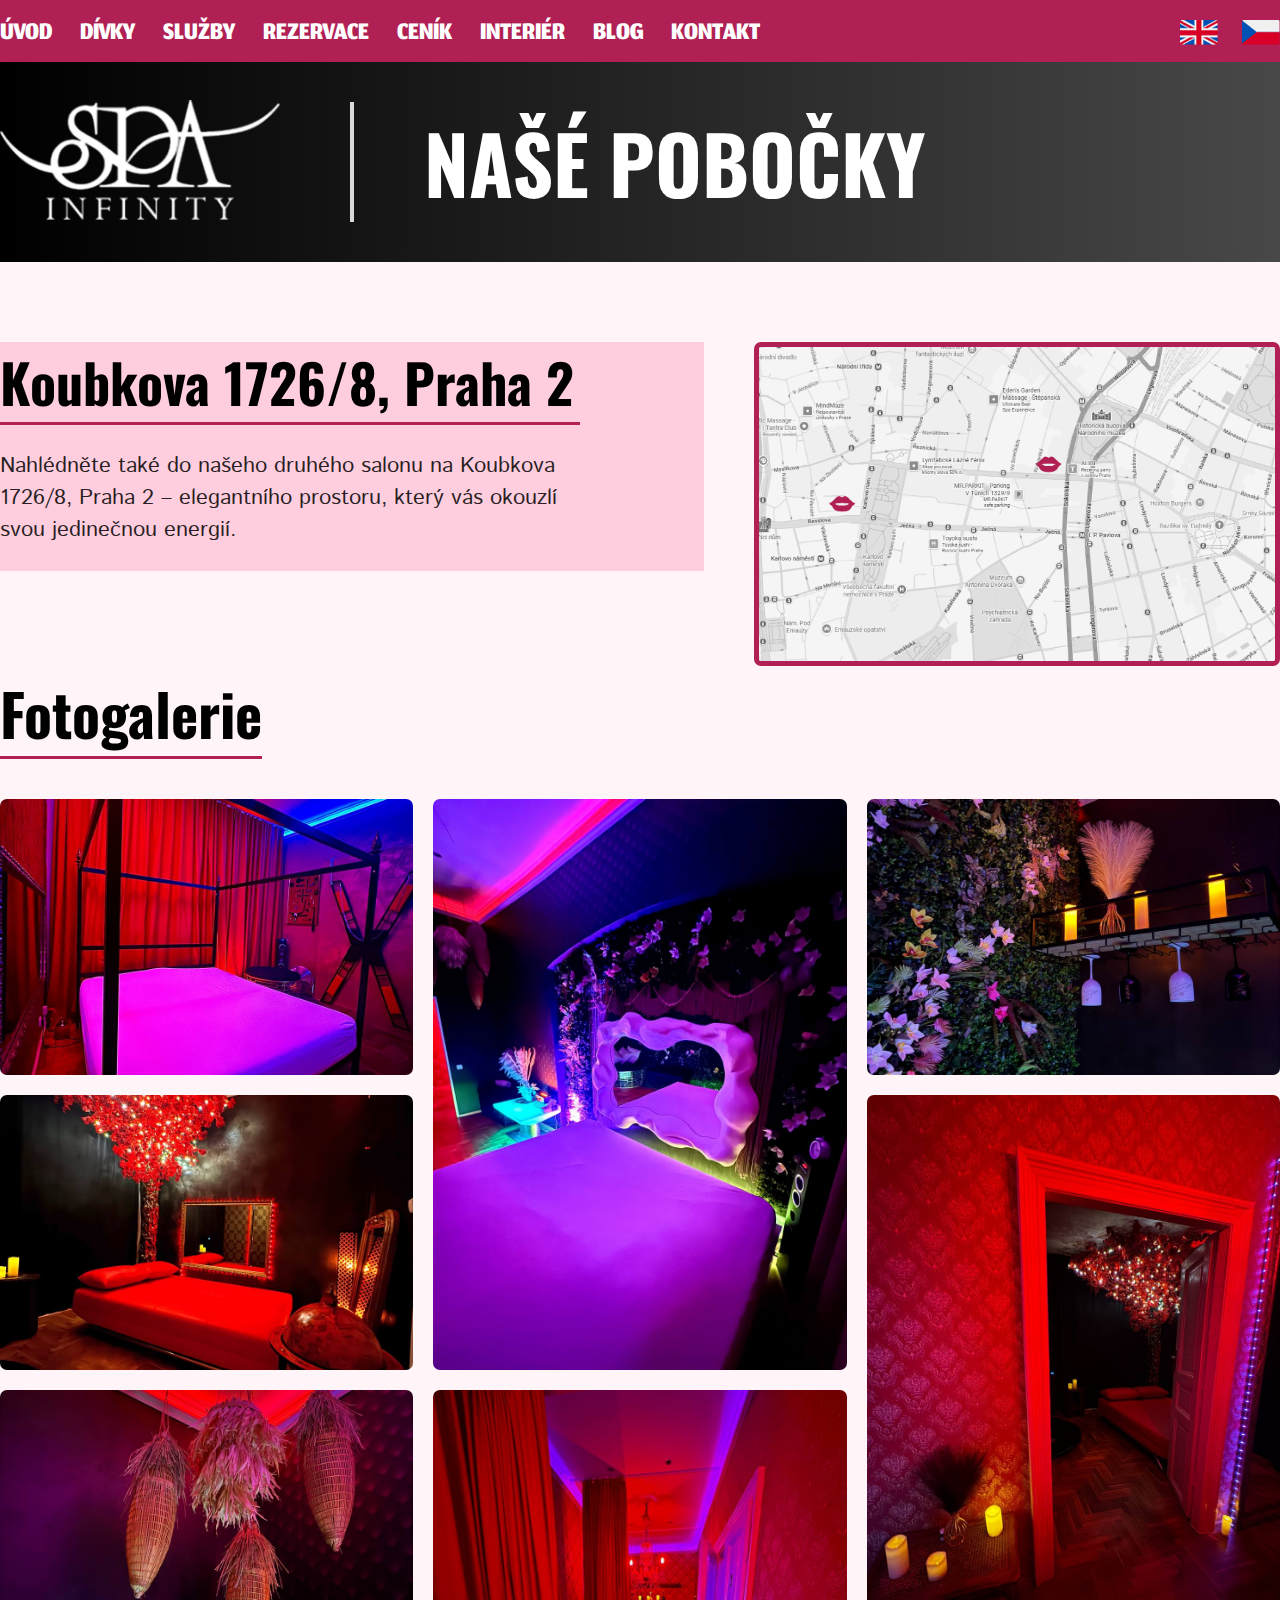
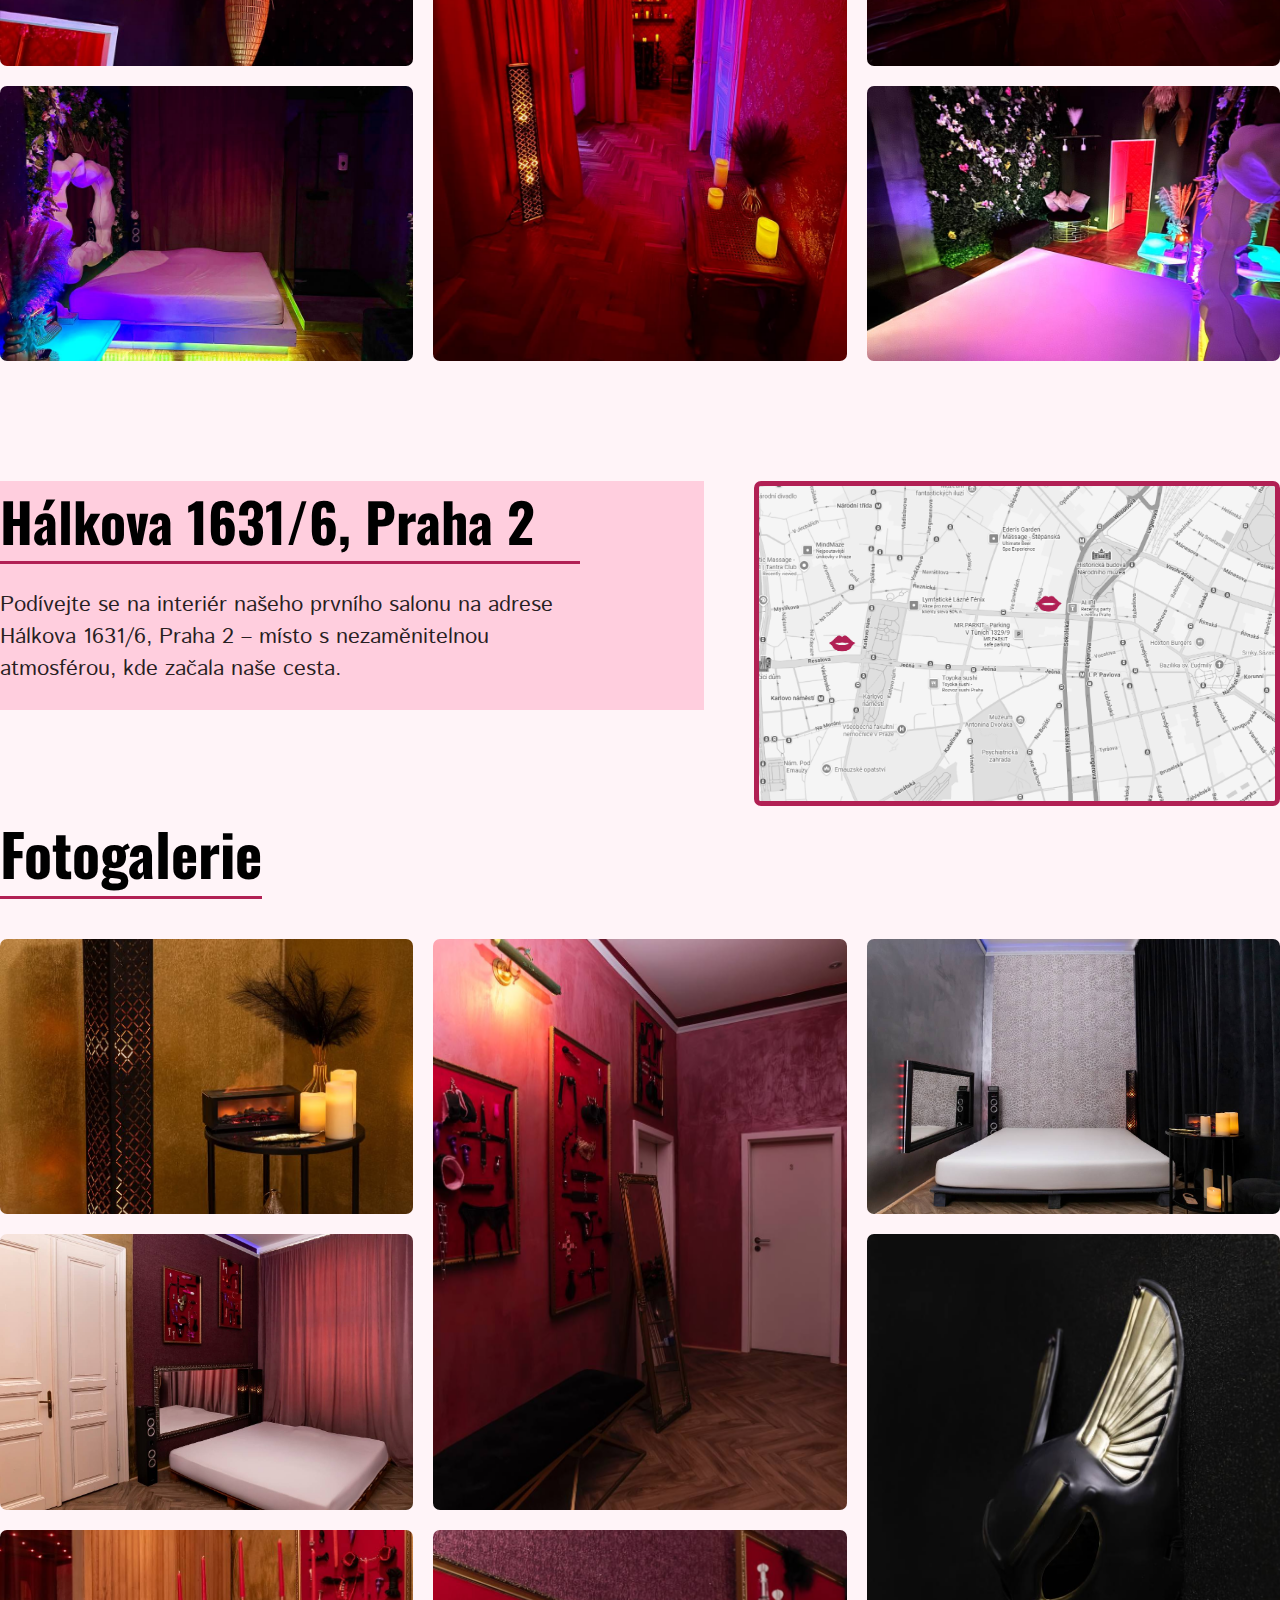
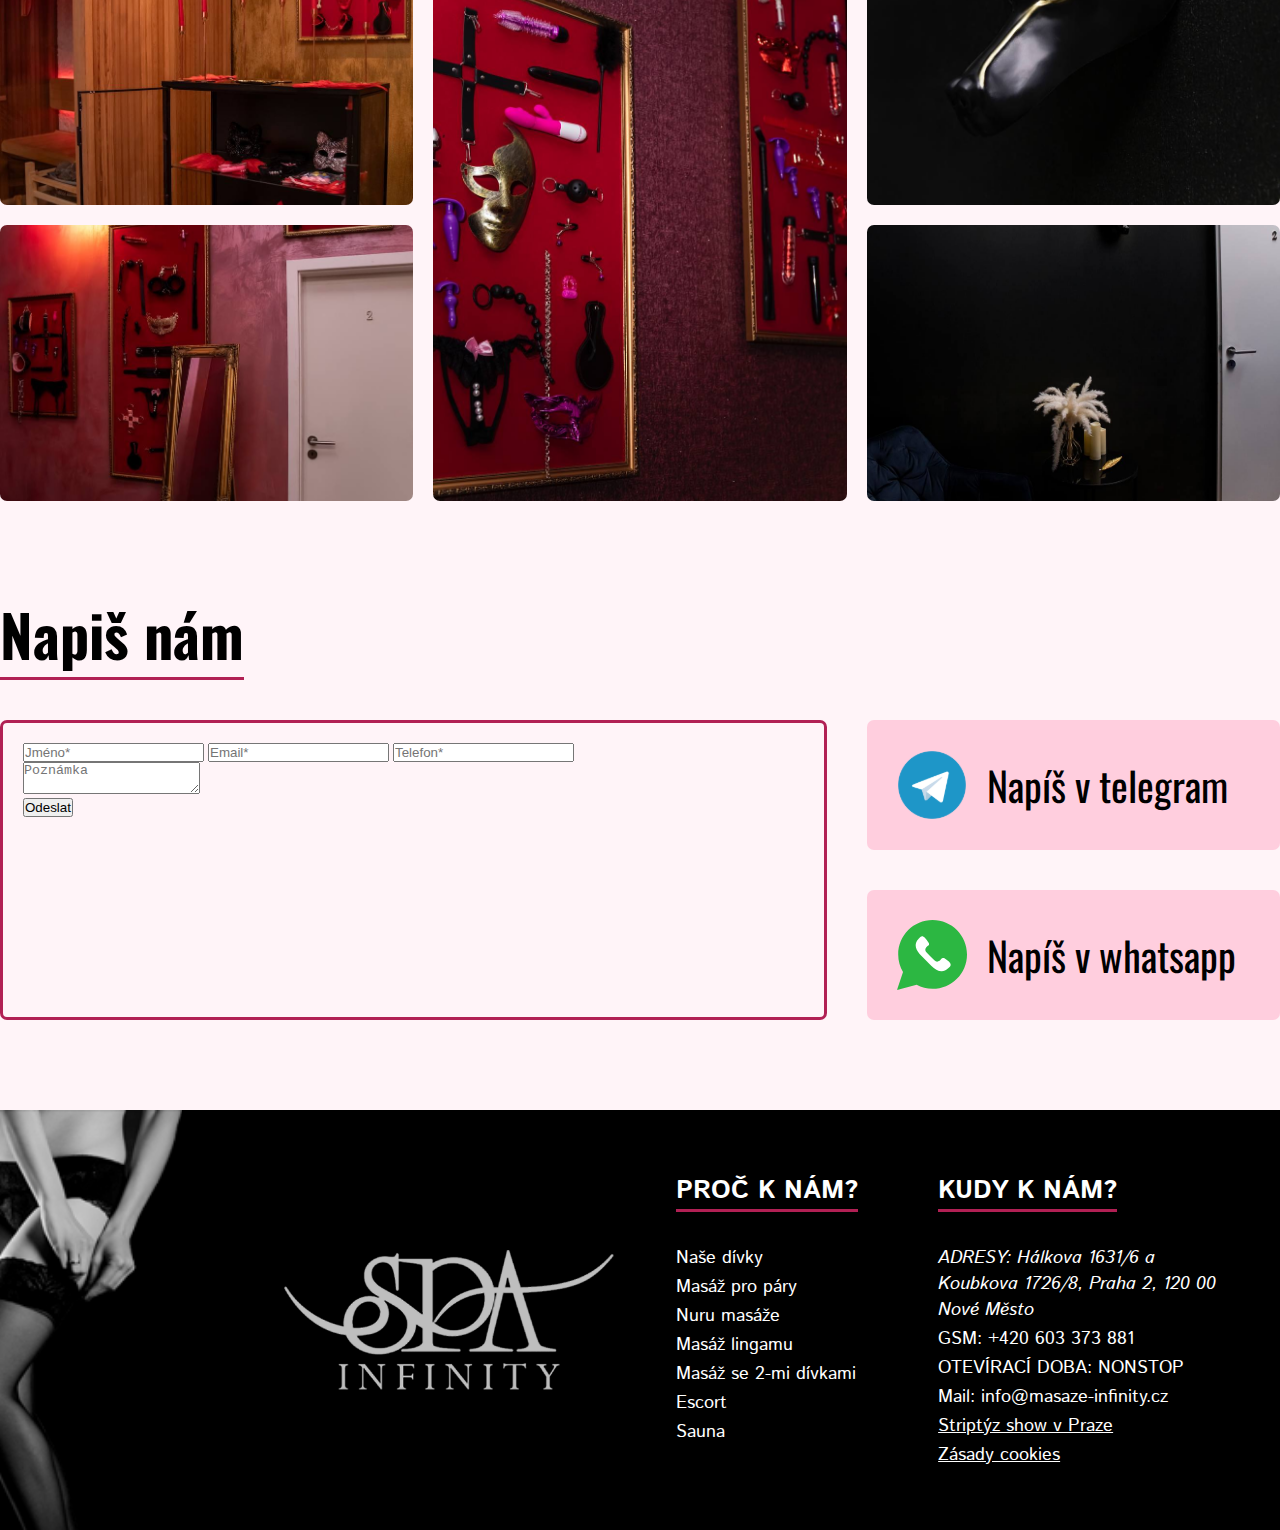
<file: branches.html>
<!DOCTYPE html>
<html lang="cs">

<head>
    <meta charset="UTF-8">
    <meta name="viewport" content="width=device-width, initial-scale=1.0">
    <title>Branches</title>
    <link rel="stylesheet" href="./styles/index.css">
    <link rel="stylesheet" href="./styles/header&footer.css">
    <link rel="stylesheet" href="./styles/page-styles/branches.css">
    <link rel="stylesheet" href="./styles/grid-gallery.css">
    <link rel="stylesheet" href="./styles/contact-form.css">
    <link rel="stylesheet" href="./styles/contact-us.css">

    <!-- GOOGLE FONTS -->
    <link rel="preconnect" href="https://fonts.googleapis.com">
    <link rel="preconnect" href="https://fonts.gstatic.com" crossorigin>
    <link
        href="https://fonts.googleapis.com/css2?family=Istok+Web:ital,wght@0,400;0,700;1,400;1,700&family=Jomhuria&family=Lato:ital,wght@0,100;0,300;0,400;0,700;0,900;1,100;1,300;1,400;1,700;1,900&family=Oswald:wght@200..700&family=Passions+Conflict&display=swap"
        rel="stylesheet">
</head>

<body>
    <!-- HEADER -->
    <header class="header bg-accent">
        <div class="header-content">
            <a href="./index.html" class="header__logo" aria-label="Home">
                <img src="./assets/images/logo-light.png" alt="Infinity SPA Logo" class="header__logo-image">
            </a>

            <input type="checkbox" id="header-nav-toggle" class="header__nav-toggle" aria-hidden="true">
            <label for="header-nav-toggle" class="header__burger" aria-label="Open menu">
                <span class="header__burger-line"></span>
                <span class="header__burger-line"></span>
                <span class="header__burger-line"></span>
            </label>

            <label for="header-nav-toggle" class="header__overlay" aria-hidden="true"></label>

            <div class="header__drawer" aria-label="Menu">
                <nav class="header__nav">
                    <ul class="header__nav-list">
                        <li><a href="#" class="header__nav-link">ÚVOD</a></li>
                        <li><a href="#" class="header__nav-link">DÍVKY</a></li>
                        <li><a href="#" class="header__nav-link">SLUŽBY</a></li>
                        <li><a href="#" class="header__nav-link">REZERVACE</a></li>
                        <li><a href="#" class="header__nav-link">CENÍK</a></li>
                        <li><a href="#" class="header__nav-link">INTERIÉR</a></li>
                        <li><a href="#" class="header__nav-link">BLOG</a></li>
                        <li><a href="#" class="header__nav-link">KONTAKT</a></li>
                    </ul>
                </nav>
                <div class="header__lang-wrapper">
                    <button type="button" class="header__lang-button">
                        <img src="./assets/icons/eng-lang-icon.png" alt="English" class="header__lang-image">
                    </button>
                    <button type="button" class="header__lang-button">
                        <img src="./assets/icons/cz-lang-icon.png" alt="Czech" class="header__lang-image">
                    </button>
                </div>
            </div>
        </div>
    </header>

    <div class="subheader">
        <div class="subheader-content">
            <a href="/">
                <img src="./assets/images/logo-light.png" alt="Infinity SPA Logo" class="subheader-logo">
            </a>
            <div class="subheader-line"></div>
            <h1 class="subheader-title">NAŠÉ POBOČKY</h1>
        </div>
    </div>

    <!-- BRANCH DESCRIPTION -->
    <section class="branch-wrapper">
        <div class="branch-col">
            <div class="branch-description">
                <h2 class="section-title title-underline">Koubkova 1726/8, Praha 2</h2>
                <p class="paragraph">Nahlédněte také do našeho druhého salonu na Koubkova 1726/8, Praha 2 – elegantního
                    prostoru, který vás okouzlí svou jedinečnou energií.</p>
            </div>
        </div>
        <div class="branch-col">
            <img src="./assets/images/map-image.png" alt="Map image" class="branch__map-image">
        </div>
    </section>

    <!-- SALON PHOTO GALLERY -->
    <section class="interior">
        <div class="section-row">
            <h3 class="section-title title-underline">Fotogalerie</h3>
        </div>
        <div class="grid-gallery">
            <img src="./assets/images/interior-koubkova/1.jpg" alt="Interior image" class="grid-gallery__image">
            <img src="./assets/images/interior-koubkova/2.jpg" alt="Interior image"
                class="grid-gallery__image grid-gallery__image--large">
            <img src="./assets/images/interior-koubkova/3.jpg" alt="Interior image" class="grid-gallery__image">
            <img src="./assets/images/interior-koubkova/4.jpg" alt="Interior image" class="grid-gallery__image">
            <img src="./assets/images/interior-koubkova/5.jpg" alt="Interior image"
                class="grid-gallery__image grid-gallery__image--large">
            <img src="./assets/images/interior-koubkova/6.jpg" alt="Interior image" class="grid-gallery__image">
            <img src="./assets/images/interior-koubkova/7.jpg" alt="Interior image"
                class="grid-gallery__image grid-gallery__image--large">
            <img src="./assets/images/interior-koubkova/8.jpg" alt="Interior image" class="grid-gallery__image">
            <img src="./assets/images/interior-koubkova/9.jpg" alt="Interior image" class="grid-gallery__image">
        </div>
    </section>

    <!-- BRANCH DESCRIPTION -->
    <section class="branch-wrapper">
        <div class="branch-col">
            <div class="branch-description">
                <h2 class="section-title title-underline">Hálkova 1631/6, Praha 2</h2>
                <p class="paragraph">Podívejte se na interiér našeho prvního salonu na adrese Hálkova 1631/6, Praha 2 –
                    místo s nezaměnitelnou atmosférou, kde začala naše cesta.</p>
            </div>
        </div>
        <div class="branch-col">
            <img src="./assets/images/map-image.png" alt="Map image" class="branch__map-image">
        </div>
    </section>

    <!-- SALON PHOTO GALLERY -->
    <section class="interior">
        <div class="section-row">
            <h3 class="section-title title-underline">Fotogalerie</h3>
        </div>
        <div class="grid-gallery">
            <img src="./assets/images/interior-halkova/1.jpg" alt="Interior image" class="grid-gallery__image">
            <img src="./assets/images/interior-halkova/2.jpg" alt="Interior image"
                class="grid-gallery__image grid-gallery__image--large">
            <img src="./assets/images/interior-halkova/3.jpg" alt="Interior image" class="grid-gallery__image">
            <img src="./assets/images/interior-halkova/4.jpg" alt="Interior image" class="grid-gallery__image">
            <img src="./assets/images/interior-halkova/5.jpg" alt="Interior image"
                class="grid-gallery__image grid-gallery__image--large">
            <img src="./assets/images/interior-halkova/6.jpg" alt="Interior image" class="grid-gallery__image">
            <img src="./assets/images/interior-halkova/7.jpg" alt="Interior image"
                class="grid-gallery__image grid-gallery__image--large">
            <img src="./assets/images/interior-halkova/8.jpg" alt="Interior image" class="grid-gallery__image">
            <img src="./assets/images/interior-halkova/9.jpg" alt="Interior image" class="grid-gallery__image">
        </div>
    </section>

    <!-- CONTACT US -->
    <section class="contact">
        <div class="section-row">
            <h2 class="section-title title-underline">Napiš nám</h2>
        </div>
        <div class="contact-content">
            <div class="contact-form-wrapper">
                <form action="" class="contact-form">
                    <div class="contact-form__row">
                        <input type="text" placeholder="Jméno*" required class="contact-form__input">
                        <input type="email" placeholder="Email*" required class="contact-form__input">
                        <input type="text" placeholder="Telefon*" required class="contact-form__input">
                    </div>
                    <div class="contact-form__textarea-wrapper">
                        <textarea name="message" class="contact-form__textarea" placeholder="Poznámka"></textarea>
                        <div class="contact-form__footer">
                            <button type="submit" class="contact-form__button">Odeslat</button>
                        </div>
                    </div>
                </form>
            </div>
            <div class="contact-socials-wrapper">
                <a href="#" class="contact-socials__link">
                    <img src="./assets/icons/telegram-icon.svg" alt="Telegram icon" class="contact-socials__icon">
                    Napíš v telegram
                </a>
                <a href="#" class="contact-socials__link">
                    <img src="./assets/icons/whatsapp-icon.svg" alt="Whatsapp icon" class="contact-socials__icon">
                    Napíš v whatsapp
                </a>
            </div>
        </div>
    </section>

    <!-- FOOTER -->
    <footer class=" footer bg-black">
        <img src="./assets/images/footer-image.png" alt="Footer image" class="footer-image">

        <div class="footer-content">
            <div class="footer-logo-wrapper">
                <img src="./assets/images/logo-transparent.png" alt="Infinity SPA Logo" class="footer-logo">
            </div>
            <div class="footer-lists-wrapper">
                <div class="footer__col">
                    <span class="footer-title title-underline">PROČ K NÁM?</span>
                    <ul class="footer__list">
                        <li class="footer__list-item">Naše dívky</li>
                        <li class="footer__list-item">Masáž pro páry</li>
                        <li class="footer__list-item">Nuru masáže</li>
                        <li class="footer__list-item">Masáž lingamu</li>
                        <li class="footer__list-item">Masáž se 2-mi dívkami</li>
                        <li class="footer__list-item">Escort</li>
                        <li class="footer__list-item">Sauna</li>
                    </ul>
                </div>
                <div class="footer__col">
                    <span class="footer-title title-underline">KUDY K NÁM?</span>
                    <ul class="footer__list">
                        <li class="footer__list-item">
                            <address>ADRESY: Hálkova 1631/6 a Koubkova 1726/8, Praha 2,
                                120 00 Nové Město</address>
                        </li>
                        <li class="footer__list-item">GSM: +420 603 373 881</li>
                        <li class="footer__list-item">OTEVÍRACÍ DOBA: NONSTOP</li>
                        <li class="footer__list-item">Mail: info@masaze-infinity.cz</li>
                        <li class="footer__list-item"><a href="#" class="footer__list-link">Striptýz show v
                                Praze</a></li>
                        <li class="footer__list-item"><a href="#" class="footer__list-link">Zásady cookies</a></li>
                    </ul>
                </div>
            </div>
        </div>
    </footer>
</body>

</html>
</file>
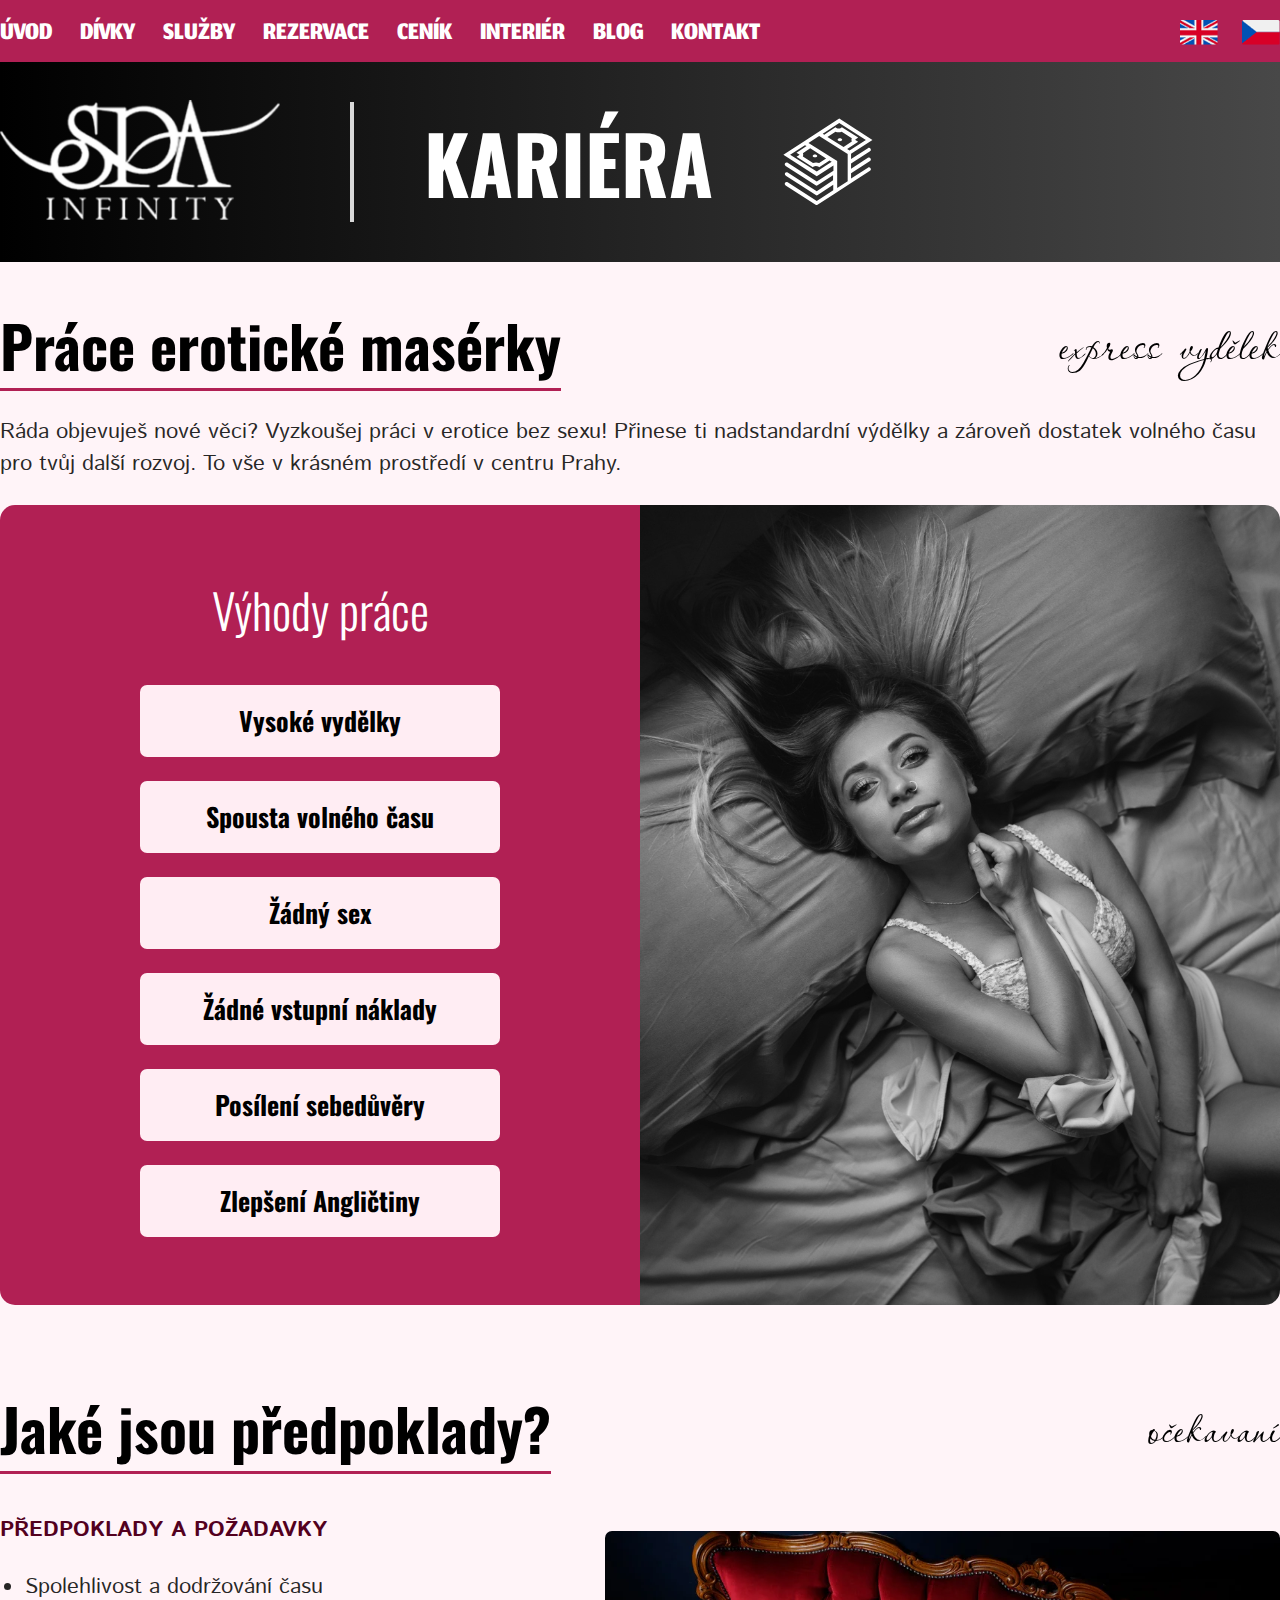
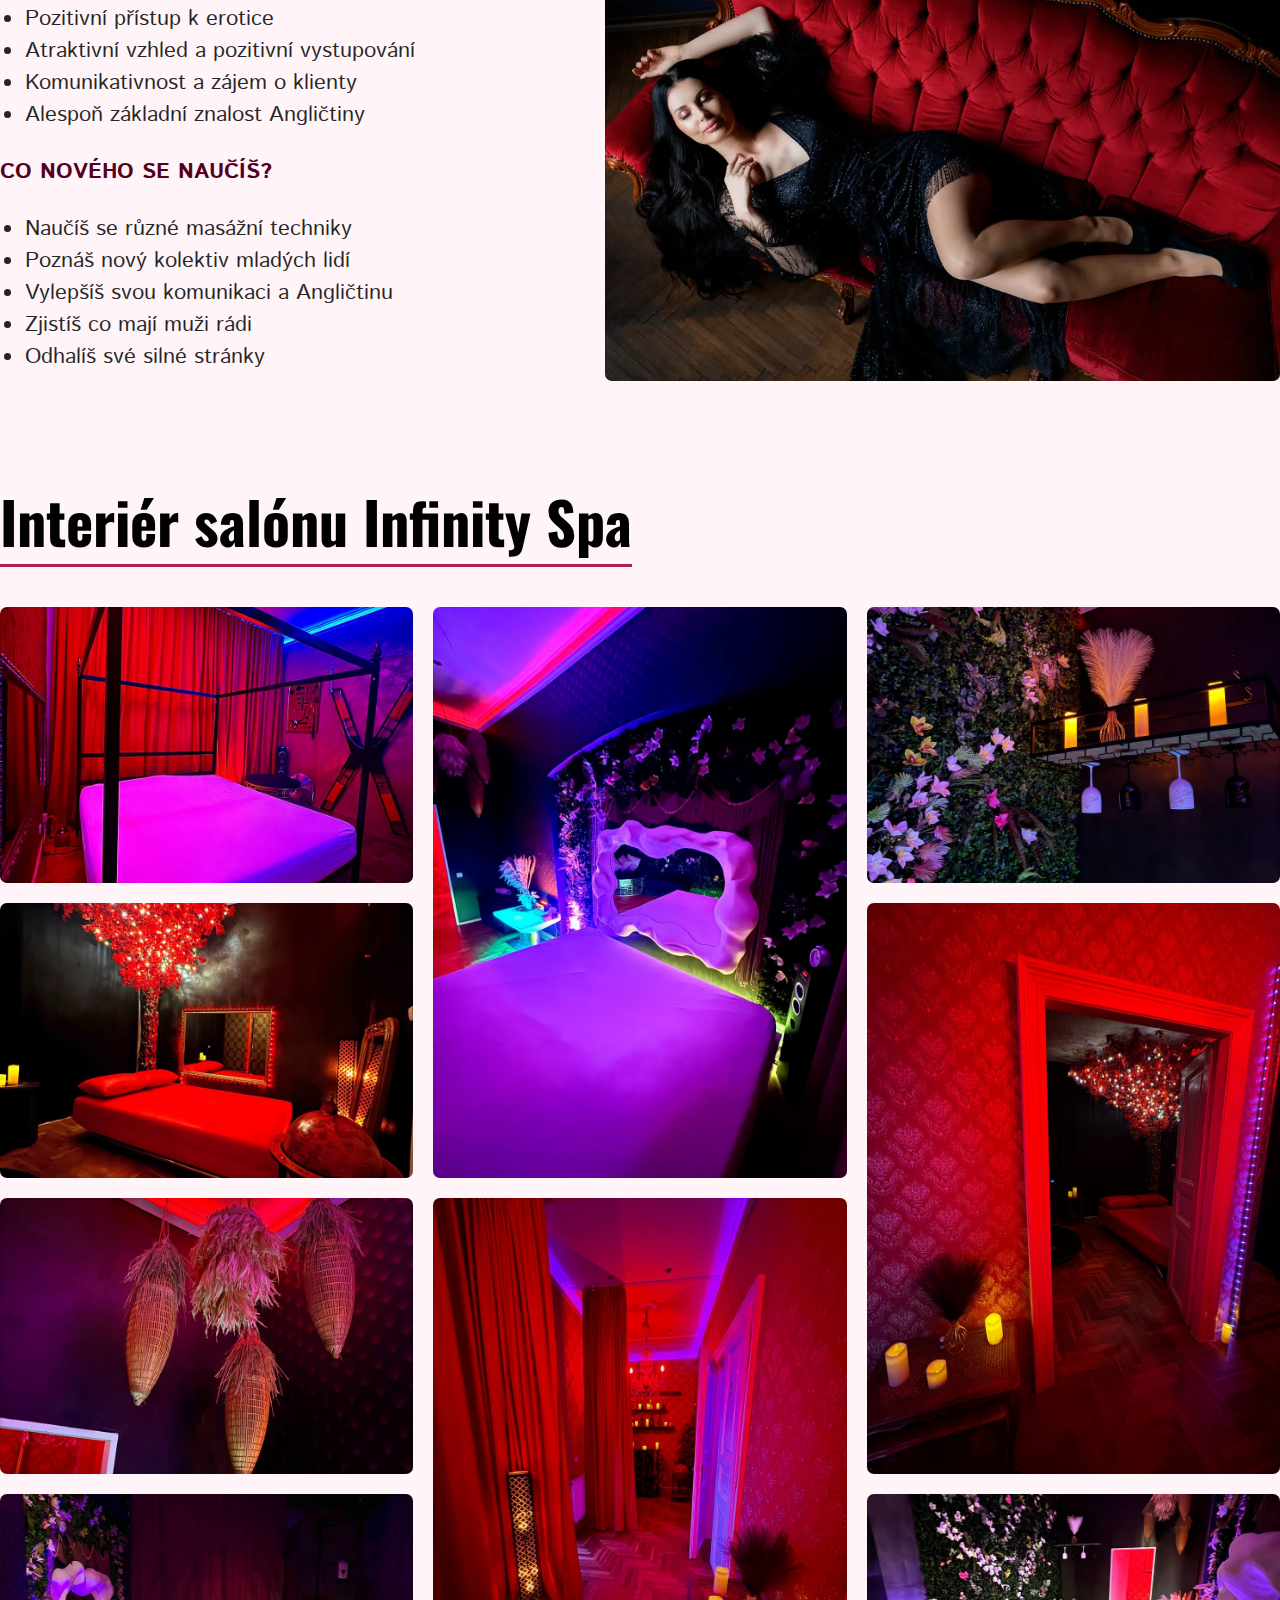
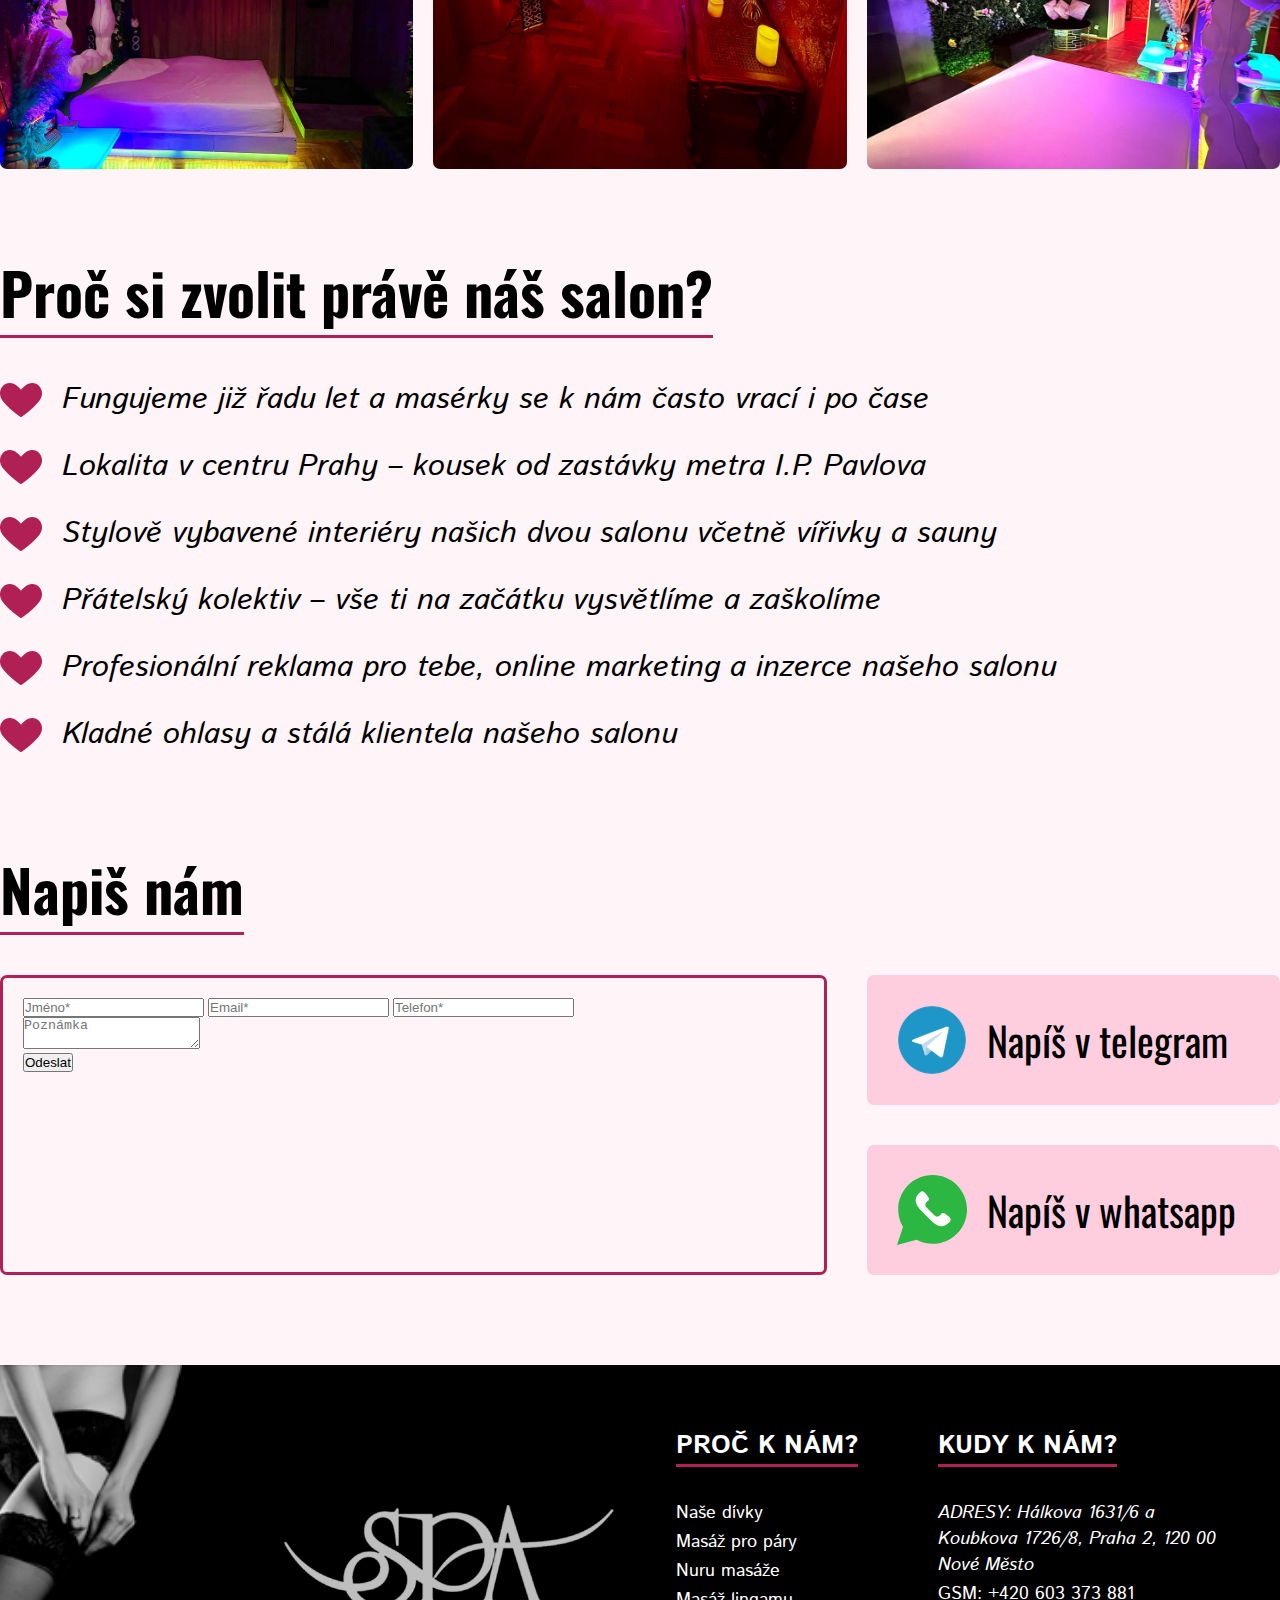
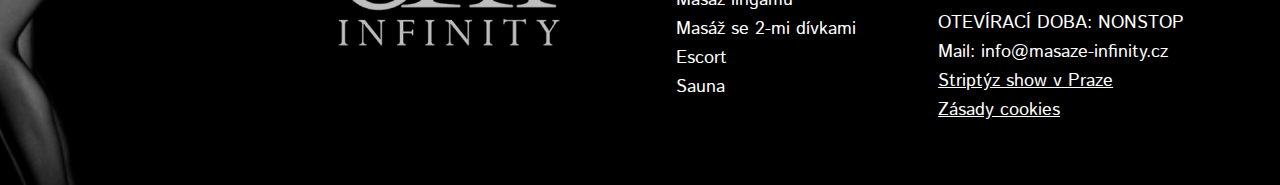
<file: career.html>
<!DOCTYPE html>
<html lang="cs">

<head>
    <meta charset="UTF-8">
    <meta name="viewport" content="width=device-width, initial-scale=1.0">
    <title>Career</title>
    <link rel="stylesheet" href="./styles/index.css">
    <link rel="stylesheet" href="./styles/header&footer.css">
    <link rel="stylesheet" href="./styles/page-styles/career.css">
    <link rel="stylesheet" href="./styles/block-list.css">
    <link rel="stylesheet" href="./styles/grid-gallery.css">
    <link rel="stylesheet" href="./styles/contact-form.css">
    <link rel="stylesheet" href="./styles/contact-us.css">

    <!-- GOOGLE FONTS -->
    <link rel="preconnect" href="https://fonts.googleapis.com">
    <link rel="preconnect" href="https://fonts.gstatic.com" crossorigin>
    <link
        href="https://fonts.googleapis.com/css2?family=Istok+Web:ital,wght@0,400;0,700;1,400;1,700&family=Jomhuria&family=Lato:ital,wght@0,100;0,300;0,400;0,700;0,900;1,100;1,300;1,400;1,700;1,900&family=Oswald:wght@200..700&family=Passions+Conflict&display=swap"
        rel="stylesheet">
</head>

<body>
    <!-- HEADER -->
    <header class="header bg-accent">
        <div class="header-content">
            <a href="./index.html" class="header__logo" aria-label="Home">
                <img src="./assets/images/logo-light.png" alt="Infinity SPA Logo" class="header__logo-image">
            </a>

            <input type="checkbox" id="header-nav-toggle" class="header__nav-toggle" aria-hidden="true">
            <label for="header-nav-toggle" class="header__burger" aria-label="Open menu">
                <span class="header__burger-line"></span>
                <span class="header__burger-line"></span>
                <span class="header__burger-line"></span>
            </label>

            <label for="header-nav-toggle" class="header__overlay" aria-hidden="true"></label>

            <div class="header__drawer" aria-label="Menu">
                <nav class="header__nav">
                    <ul class="header__nav-list">
                        <li><a href="#" class="header__nav-link">ÚVOD</a></li>
                        <li><a href="#" class="header__nav-link">DÍVKY</a></li>
                        <li><a href="#" class="header__nav-link">SLUŽBY</a></li>
                        <li><a href="#" class="header__nav-link">REZERVACE</a></li>
                        <li><a href="#" class="header__nav-link">CENÍK</a></li>
                        <li><a href="#" class="header__nav-link">INTERIÉR</a></li>
                        <li><a href="#" class="header__nav-link">BLOG</a></li>
                        <li><a href="#" class="header__nav-link">KONTAKT</a></li>
                    </ul>
                </nav>
                <div class="header__lang-wrapper">
                    <button type="button" class="header__lang-button">
                        <img src="./assets/icons/eng-lang-icon.png" alt="English" class="header__lang-image">
                    </button>
                    <button type="button" class="header__lang-button">
                        <img src="./assets/icons/cz-lang-icon.png" alt="Czech" class="header__lang-image">
                    </button>
                </div>
            </div>
        </div>
    </header>

    <div class="subheader">
        <div class="subheader-content">
            <a href="/">
                <img src="./assets/images/logo-light.png" alt="Infinity SPA Logo" class="subheader-logo">
            </a>
            <div class="subheader-line"></div>
            <h1 class="subheader-title">KARIÉRA</h1>
            <img src="./assets/images/career-money-image.svg" alt="Money image" class="subheader-image">
        </div>
    </div>

    <!-- SHORT DESCRIPTION -->
    <section class="description">
        <div class="section-row">
            <h2 class="section-title title-underline">Práce erotické masérky</h2>
            <span class="section-cursive">express vydělek</span>
        </div>
        <p class="paragraph">Ráda objevuješ nové věci? Vyzkoušej práci v erotice bez sexu! Přinese ti nadstandardní
            výdělky a zároveň dostatek volného času pro tvůj další rozvoj. To vše v krásném prostředí v centru Prahy.
        </p>
        <div class="types-content block-list">
            <div class="block-list__col bg-accent">
                <h2 class="block-list__title">Výhody práce</h2>
                <ul class="block-list__list">
                    <li class="block-list__list-item text-bold">Vysoké vydělky</li>
                    <li class="block-list__list-item text-bold">Spousta volného času</li>
                    <li class="block-list__list-item text-bold">Žádný sex</li>
                    <li class="block-list__list-item text-bold">Žádné vstupní náklady</li>
                    <li class="block-list__list-item text-bold">Posílení sebedůvěry</li>
                    <li class="block-list__list-item text-bold">Zlepšení Angličtiny</li>
                </ul>
            </div>
            <div class="block-list__col">
                <img src="./assets/images/career-description-image.jpg" alt="Girl image" class="block-list__image">
            </div>
        </div>
    </section>

    <!-- CONDITIONS -->
    <section class="conditions">
        <div class="section-row">
            <h2 class="section-title title-underline">Jaké jsou předpoklady?</h2>
            <span class="section-cursive">očekavaní</span>
        </div>
        <div class="conditions-content">
            <div class="conditions-col">
                <h3 class="conditions-col__title">PŘEDPOKLADY A POŽADAVKY</h3>
                <ul class="paragraph conditions-col__list">
                    <li>Spolehlivost a dodržování času</li>
                    <li>Pozitivní přístup k erotice</li>
                    <li>Atraktivní vzhled a pozitivní vystupování</li>
                    <li>Komunikativnost a zájem o klienty</li>
                    <li>Alespoň základní znalost Angličtiny</li>
                </ul>
                <h3 class="conditions-col__title">CO NOVÉHO SE NAUČÍŠ?</h3>
                <ul class="paragraph conditions-col__list">
                    <li>Naučíš se různé masážní techniky</li>
                    <li>Poznáš nový kolektiv mladých lidí</li>
                    <li>Vylepšíš svou komunikaci a Angličtinu</li>
                    <li>Zjistíš co mají muži rádi</li>
                    <li>Odhalíš své silné stránky</li>
                </ul>
            </div>
            <img src="./assets/images/career-conditions-image.webp" alt="Girl image" class="conditions-image">
        </div>
    </section>

    <!-- SALON PHOTO GALLERY -->
    <section class="interior">
        <div class="section-row">
            <h2 class="section-title title-underline">Interiér salónu Infinity Spa</h2>
        </div>
        <div class="grid-gallery">
            <img src="./assets/images/interior-koubkova/1.jpg" alt="Interior image" class="grid-gallery__image">
            <img src="./assets/images/interior-koubkova/2.jpg" alt="Interior image"
                class="grid-gallery__image grid-gallery__image--large">
            <img src="./assets/images/interior-koubkova/3.jpg" alt="Interior image" class="grid-gallery__image">
            <img src="./assets/images/interior-koubkova/4.jpg" alt="Interior image" class="grid-gallery__image">
            <img src="./assets/images/interior-koubkova/5.jpg" alt="Interior image"
                class="grid-gallery__image grid-gallery__image--large">
            <img src="./assets/images/interior-koubkova/6.jpg" alt="Interior image" class="grid-gallery__image">
            <img src="./assets/images/interior-koubkova/7.jpg" alt="Interior image"
                class="grid-gallery__image grid-gallery__image--large">
            <img src="./assets/images/interior-koubkova/8.jpg" alt="Interior image" class="grid-gallery__image">
            <img src="./assets/images/interior-koubkova/9.jpg" alt="Interior image" class="grid-gallery__image">
        </div>
    </section>

    <!-- WHY -->
    <section class="why">
        <div class="section-row">
            <h2 class="section-title title-underline">Proč si zvolit právě náš salon?</h2>
        </div>
        <ul class="why-list">
            <li class="why-list__item">
                <img src="./assets/icons/heart-icon.svg" alt="Heart icon" class="why-list__icon">
                Fungujeme již řadu let a masérky se k nám často vrací i po čase
            </li>
            <li class="why-list__item">
                <img src="./assets/icons/heart-icon.svg" alt="Heart icon" class="why-list__icon">
                Lokalita v centru Prahy – kousek od zastávky metra I.P. Pavlova
            </li>
            <li class="why-list__item">
                <img src="./assets/icons/heart-icon.svg" alt="Heart icon" class="why-list__icon">
                Stylově vybavené interiéry našich dvou salonu včetně vířivky a sauny
            </li>
            <li class="why-list__item">
                <img src="./assets/icons/heart-icon.svg" alt="Heart icon" class="why-list__icon">
                Přátelský kolektiv – vše ti na začátku vysvětlíme a zaškolíme
            </li>
            <li class="why-list__item">
                <img src="./assets/icons/heart-icon.svg" alt="Heart icon" class="why-list__icon">
                Profesionální reklama pro tebe, online marketing a inzerce našeho salonu
            </li>
            <li class="why-list__item">
                <img src="./assets/icons/heart-icon.svg" alt="Heart icon" class="why-list__icon">
                Kladné ohlasy a stálá klientela našeho salonu
            </li>
        </ul>
    </section>

    <!-- CONTACT US -->
    <section class="contact">
        <div class="section-row">
            <h2 class="section-title title-underline">Napiš nám</h2>
        </div>
        <div class="contact-content">
            <div class="contact-form-wrapper">
                <form action="" class="contact-form">
                    <div class="contact-form__row">
                        <input type="text" placeholder="Jméno*" required class="contact-form__input">
                        <input type="email" placeholder="Email*" required class="contact-form__input">
                        <input type="text" placeholder="Telefon*" required class="contact-form__input">
                    </div>
                    <div class="contact-form__textarea-wrapper">
                        <textarea name="message" class="contact-form__textarea" placeholder="Poznámka"></textarea>
                        <div class="contact-form__footer">
                            <button type="submit" class="contact-form__button">Odeslat</button>
                        </div>
                    </div>
                </form>
            </div>
            <div class="contact-socials-wrapper">
                <a href="#" class="contact-socials__link">
                    <img src="./assets/icons/telegram-icon.svg" alt="Telegram icon" class="contact-socials__icon">
                    Napíš v telegram
                </a>
                <a href="#" class="contact-socials__link">
                    <img src="./assets/icons/whatsapp-icon.svg" alt="Whatsapp icon" class="contact-socials__icon">
                    Napíš v whatsapp
                </a>
            </div>
        </div>
    </section>

    <!-- FOOTER -->
    <footer class=" footer bg-black">
        <img src="./assets/images/footer-image.png" alt="Footer image" class="footer-image">

        <div class="footer-content">
            <div class="footer-logo-wrapper">
                <img src="./assets/images/logo-transparent.png" alt="Infinity SPA Logo" class="footer-logo">
            </div>
            <div class="footer-lists-wrapper">
                <div class="footer__col">
                    <span class="footer-title title-underline">PROČ K NÁM?</span>
                    <ul class="footer__list">
                        <li class="footer__list-item">Naše dívky</li>
                        <li class="footer__list-item">Masáž pro páry</li>
                        <li class="footer__list-item">Nuru masáže</li>
                        <li class="footer__list-item">Masáž lingamu</li>
                        <li class="footer__list-item">Masáž se 2-mi dívkami</li>
                        <li class="footer__list-item">Escort</li>
                        <li class="footer__list-item">Sauna</li>
                    </ul>
                </div>
                <div class="footer__col">
                    <span class="footer-title title-underline">KUDY K NÁM?</span>
                    <ul class="footer__list">
                        <li class="footer__list-item">
                            <address>ADRESY: Hálkova 1631/6 a Koubkova 1726/8, Praha 2,
                                120 00 Nové Město</address>
                        </li>
                        <li class="footer__list-item">GSM: +420 603 373 881</li>
                        <li class="footer__list-item">OTEVÍRACÍ DOBA: NONSTOP</li>
                        <li class="footer__list-item">Mail: info@masaze-infinity.cz</li>
                        <li class="footer__list-item"><a href="#" class="footer__list-link">Striptýz show v
                                Praze</a></li>
                        <li class="footer__list-item"><a href="#" class="footer__list-link">Zásady cookies</a></li>
                    </ul>
                </div>
            </div>
        </div>
    </footer>
</body>

</html>
</file>
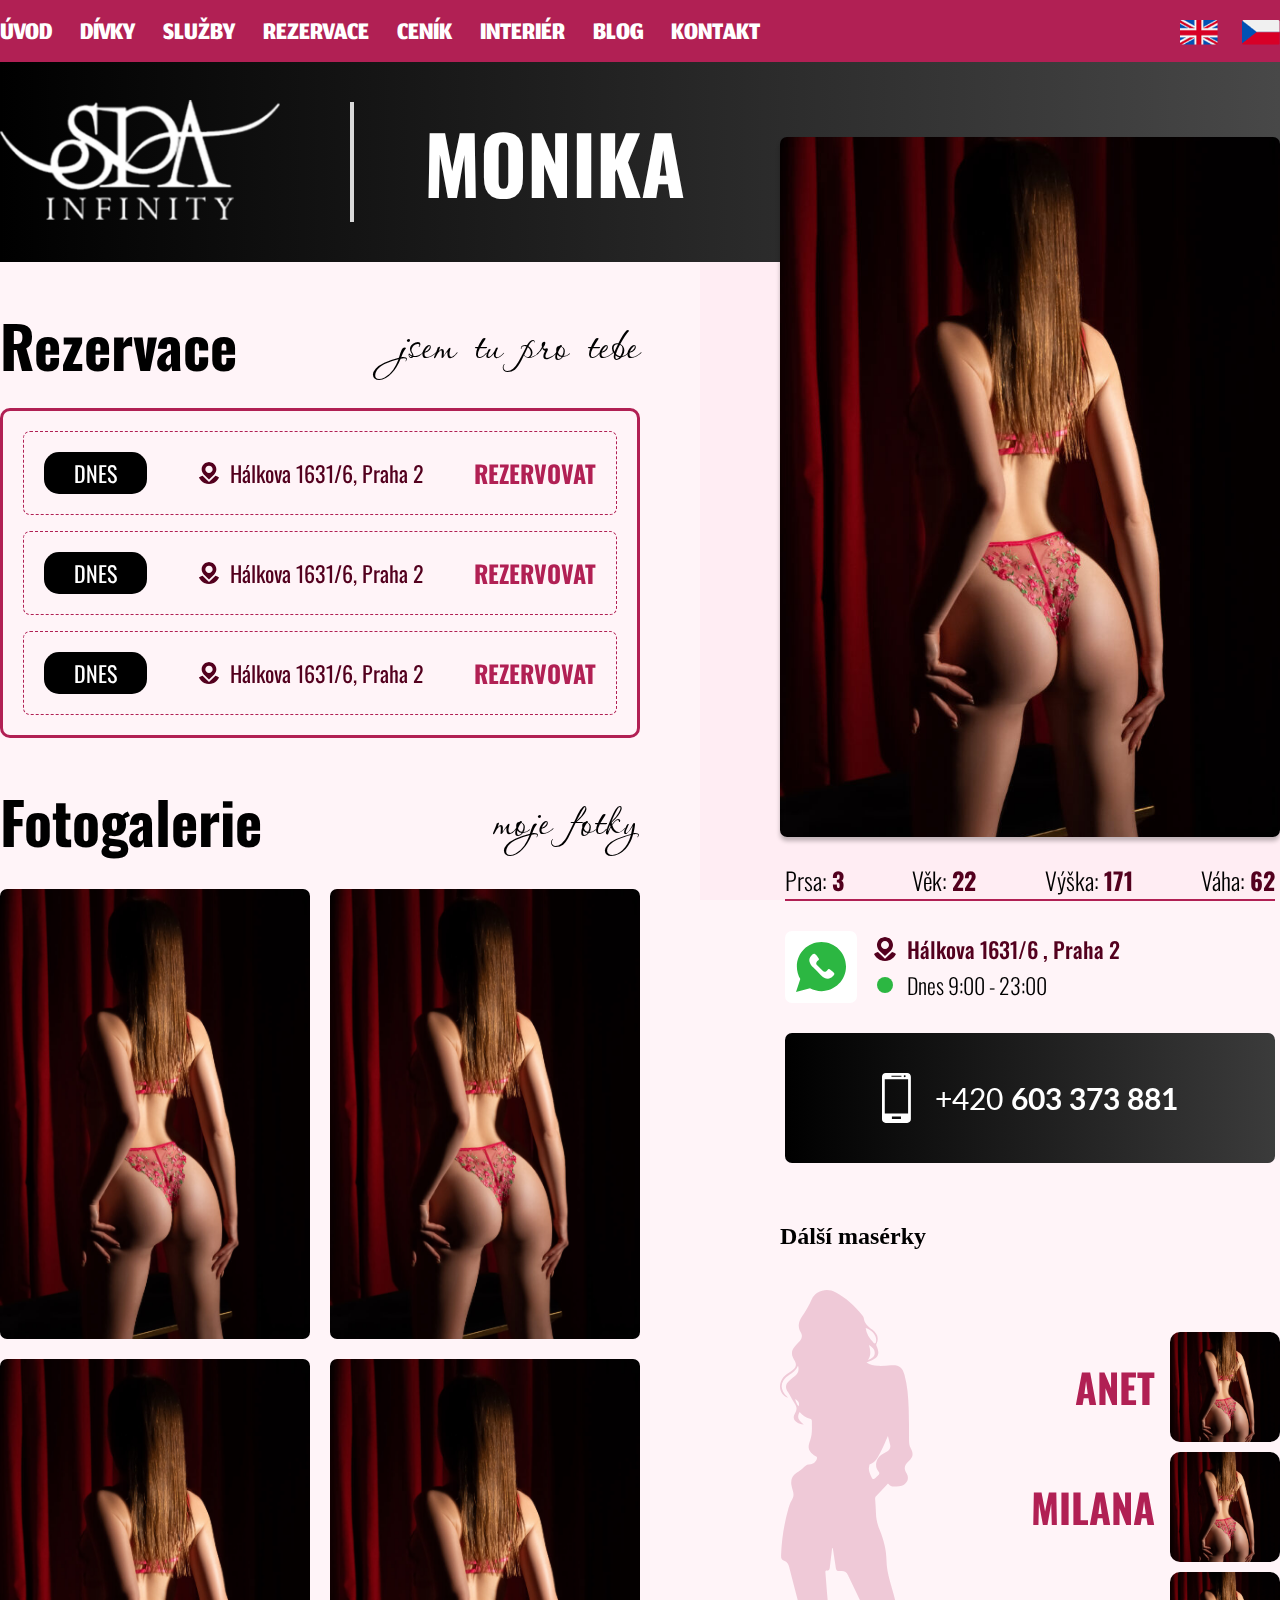
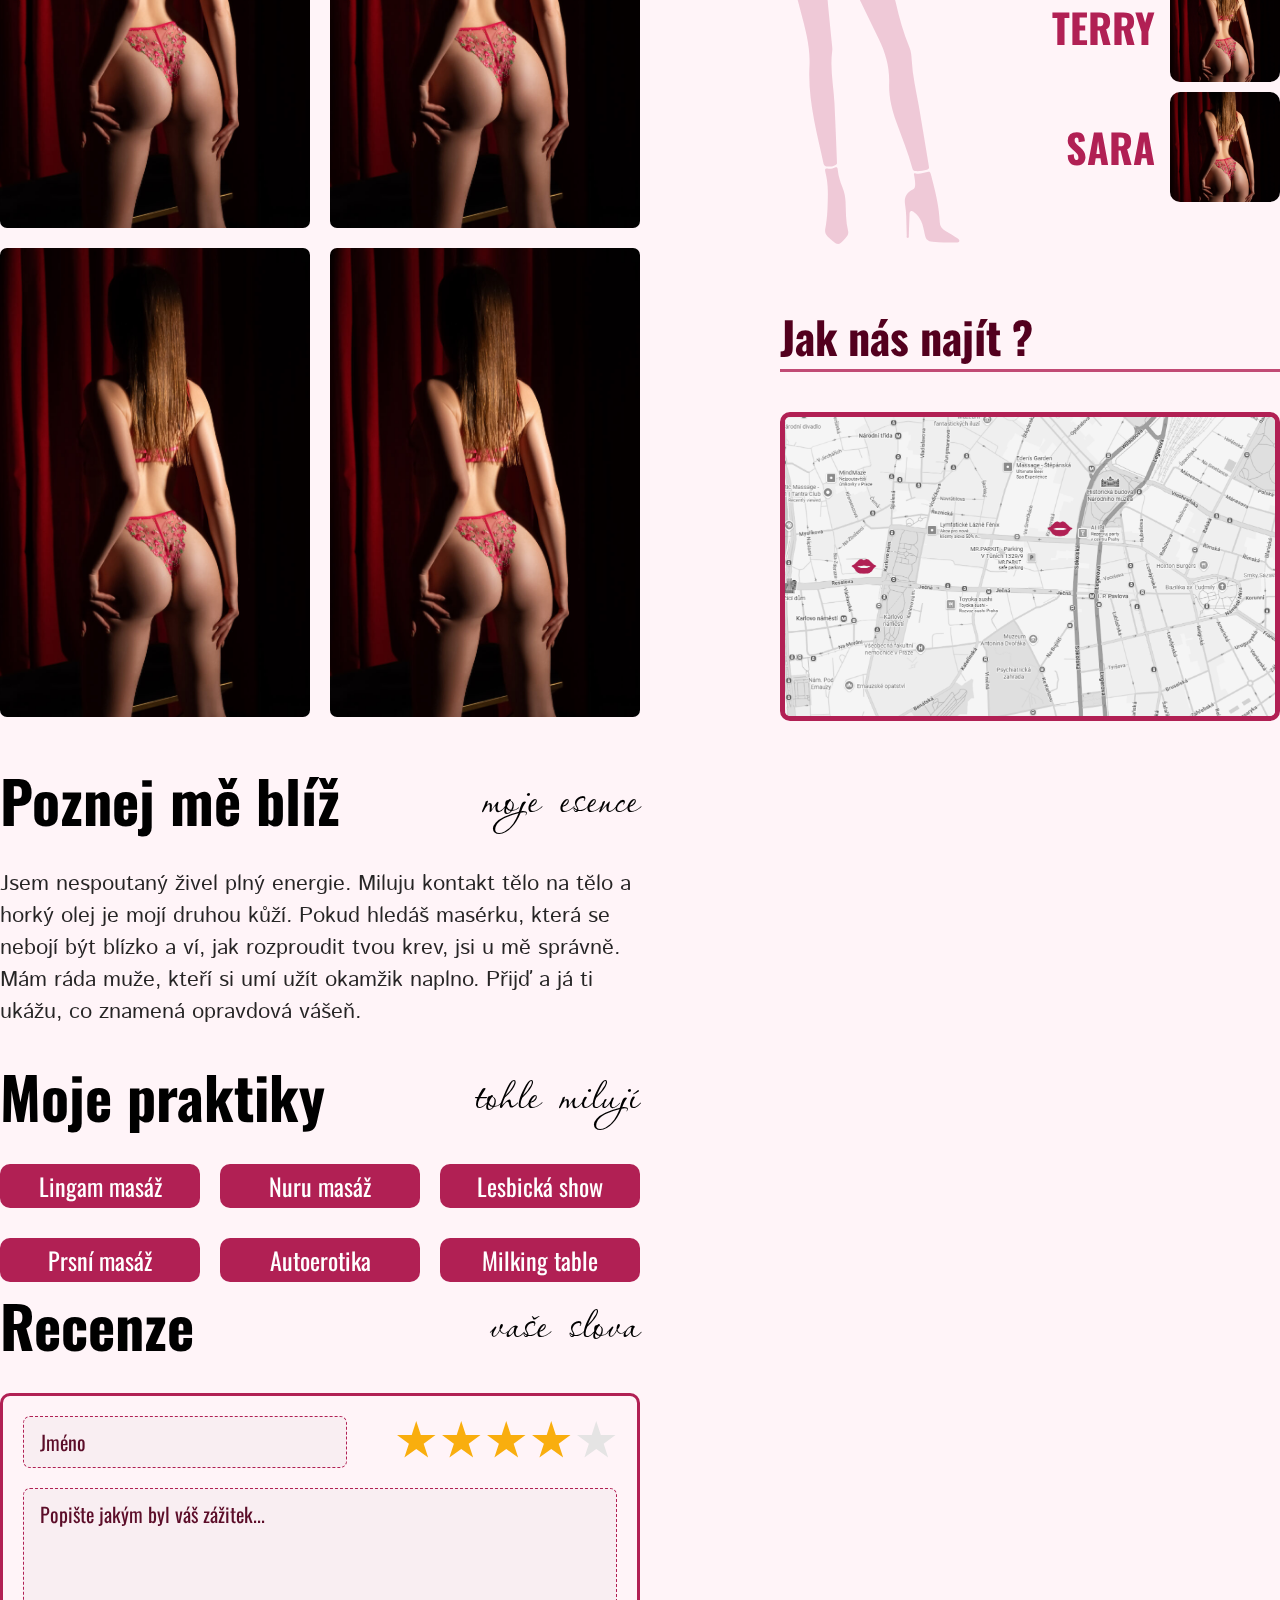
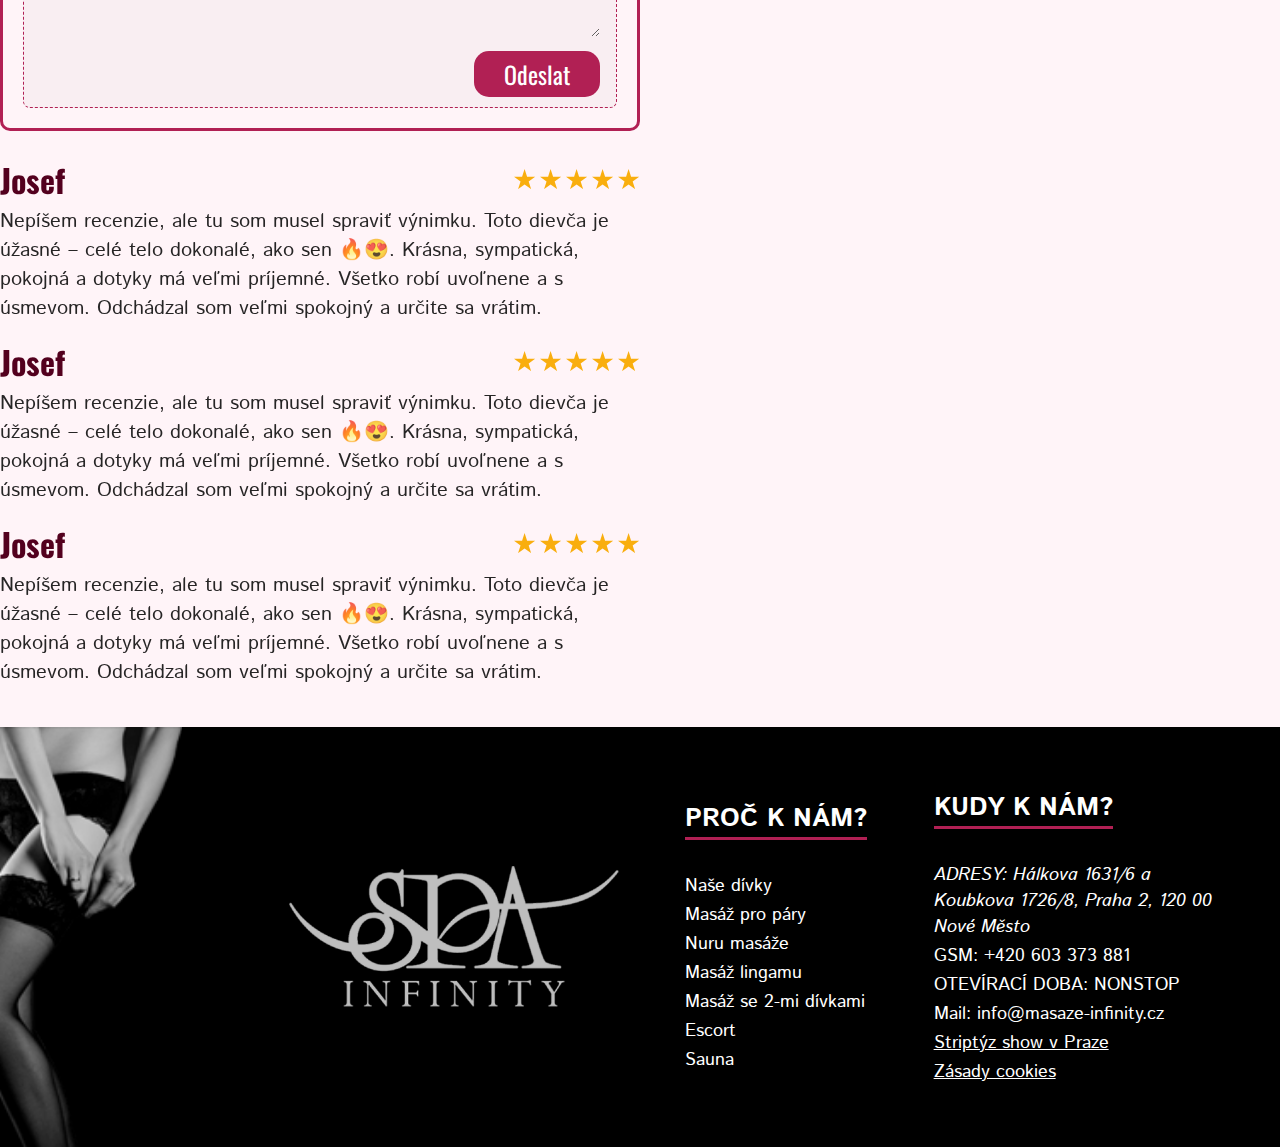
<file: details.html>
<!DOCTYPE html>
<html lang="cs">

<head>
    <meta charset="UTF-8">
    <meta name="viewport" content="width=device-width, initial-scale=1.0">
    <title>Girl Details</title>
    <link rel="stylesheet" href="./styles/index.css">
    <link rel="stylesheet" href="./styles/header&footer.css">
    <link rel="stylesheet" href="./styles/details.css">
    <link rel="stylesheet" href="./styles/other-girls.css">

    <!-- GOOGLE FONTS -->
    <link rel="preconnect" href="https://fonts.googleapis.com">
    <link rel="preconnect" href="https://fonts.gstatic.com" crossorigin>
    <link
        href="https://fonts.googleapis.com/css2?family=Istok+Web:ital,wght@0,400;0,700;1,400;1,700&family=Jomhuria&family=Lato:ital,wght@0,100;0,300;0,400;0,700;0,900;1,100;1,300;1,400;1,700;1,900&family=Oswald:wght@200..700&family=Passions+Conflict&display=swap"
        rel="stylesheet">
</head>

<body>
    <!-- HEADER -->
    <header class="header bg-accent">
        <div class="header-content">
            <nav class="header__nav">
                <ul class="header__nav-list">
                    <li><a href="#" class="header__nav-link">ÚVOD</a></li>
                    <li><a href="#" class="header__nav-link">DÍVKY</a></li>
                    <li><a href="#" class="header__nav-link">SLUŽBY</a></li>
                    <li><a href="#" class="header__nav-link">REZERVACE</a></li>
                    <li><a href="#" class="header__nav-link">CENÍK</a></li>
                    <li><a href="#" class="header__nav-link">INTERIÉR</a></li>
                    <li><a href="#" class="header__nav-link">BLOG</a></li>
                    <li><a href="#" class="header__nav-link">KONTAKT</a></li>
                </ul>
            </nav>
            <div class="header__lang-wrapper">
                <button type="button" class="header__lang-button">
                    <img src="./assets/icons/eng-lang-icon.png" alt="English" class="header__lang-image">
                </button>
                <button type="button" class="header__lang-button">
                    <img src="./assets/icons/cz-lang-icon.png" alt="Czech" class="header__lang-image">
                </button>
            </div>
        </div>
    </header>

    <div class="subheader">
        <div class="subheader-content">
            <a href="/">
                <img src="./assets/images/logo-light.png" alt="Infinity SPA Logo" class="subheader-logo">
            </a>
            <div class="subheader-line"></div>
            <h1 class="subheader-title">Monika</h1>
        </div>
    </div>

    <!-- CONTAINER -->
    <main class="container">
        <div class="light-col"></div>
        <div class="pink-col"></div>
        <div class="main-col">
            <!-- RESERVATION -->
            <section class="reservation">
                <div class="section-row">
                    <h2 class="section-title">Rezervace</h2>
                    <span class="section-cursive">jsem tu pro tebe</span>
                </div>
                <div class="reservation-list">
                    <div class="reservation-list__item">
                        <div class="reservation-list__day">dnes</div>
                        <span class="reservation-list__address"><img src="./assets/icons/address-icon.svg"
                                alt="Address icon" class="reservation-list__address-icon">Hálkova 1631/6, Praha
                            2</span>
                        <button type="button" class="reservation-list__button">Rezervovat</button>
                    </div>
                    <div class="reservation-list__item">
                        <div class="reservation-list__day">dnes</div>
                        <span class="reservation-list__address"><img src="./assets/icons/address-icon.svg"
                                alt="Address icon" class="reservation-list__address-icon">Hálkova 1631/6, Praha
                            2</span>
                        <button type="button" class="reservation-list__button">Rezervovat</button>
                    </div>
                    <div class="reservation-list__item">
                        <div class="reservation-list__day">dnes</div>
                        <span class="reservation-list__address"><img src="./assets/icons/address-icon.svg"
                                alt="Address icon" class="reservation-list__address-icon">Hálkova 1631/6, Praha
                            2</span>
                        <button type="button" class="reservation-list__button">Rezervovat</button>
                    </div>
                </div>
            </section>

            <!-- GIRL PHOTOGALLERY -->
            <section class="girl-gallery">
                <div class="section-row">
                    <h2 class="section-title">Fotogalerie</h2>
                    <span class="section-cursive">moje fotky</span>
                </div>
                <div class="girl-gallery-grid">
                    <div class="girl-gallery__card">
                        <img src="./assets/images/girl-image.jpg" alt="Girl image" class="girl-gallery__image">
                    </div>
                    <div class="girl-gallery__card">
                        <img src="./assets/images/girl-image.jpg" alt="Girl image" class="girl-gallery__image">
                    </div>
                    <div class="girl-gallery__card">
                        <img src="./assets/images/girl-image.jpg" alt="Girl image" class="girl-gallery__image">
                    </div>
                    <div class="girl-gallery__card">
                        <img src="./assets/images/girl-image.jpg" alt="Girl image" class="girl-gallery__image">
                    </div>
                    <div class="girl-gallery__card">
                        <img src="./assets/images/girl-image.jpg" alt="Girl image" class="girl-gallery__image">
                    </div>
                    <div class="girl-gallery__card">
                        <img src="./assets/images/girl-image.jpg" alt="Girl image" class="girl-gallery__image">
                    </div>
                </div>
            </section>

            <!-- ABOUT A GIRL -->
            <section class="about">
                <div class="section-row">
                    <h2 class="section-title">Poznej mě blíž</h2>
                    <span class="section-cursive">moje esence</span>
                </div>
                <p class="paragraph">Jsem nespoutaný živel plný energie. Miluju kontakt tělo na tělo a horký olej je
                    mojí druhou kůží. Pokud hledáš masérku, která se nebojí být blízko a ví, jak rozproudit tvou
                    krev, jsi u mě správně. Mám ráda muže, kteří si umí užít okamžik naplno. Přijď a já ti ukážu, co
                    znamená opravdová vášeň.</p>
            </section>

            <!-- SERVICES -->
            <section class="services">
                <div class="section-row">
                    <h2 class="section-title">Moje praktiky</h2>
                    <span class="section-cursive">tohle milují</span>
                </div>
                <ul class="services-list">
                    <li class="services-list__item">Lingam masáž</li>
                    <li class="services-list__item">Nuru masáž</li>
                    <li class="services-list__item">Lesbická show</li>
                    <li class="services-list__item">Prsní masáž</li>
                    <li class="services-list__item">Autoerotika</li>
                    <li class="services-list__item">Milking table</li>
                </ul>
            </section>

            <!-- FEEDBACKS -->
            <section class="feedbacks">
                <div class="section-row">
                    <h2 class="section-title">Recenze</h2>
                    <span class="section-cursive">vaše slova</span>
                </div>
                <div class="feedbacks-form-wrapper">
                    <form action="" class="feedbacks-form">
                        <div class="feedbacks-form__row">
                            <input type="text" class="feedbacks-form__input" placeholder="Jméno" required>
                            <div class="feedbacks-form__rating">
                                <input type="radio" class="feedbacks-form__rating-input" name="rating" id="rating-1"
                                    value="1">
                                <label for="rating-1" class="feedbacks-form__rating-label">
                                    <svg viewBox="0 0 24 22" fill="none" class="feedbacks-form__star">
                                        <path
                                            d="M8.81875 8.36484L0.000394821 8.39004L7.13067 13.5803L4.43476 21.9451L11.565 16.8053L18.6953 21.9451L15.9994 13.5803L23.1045 8.36484H14.2861L11.5398 0L8.81875 8.36484Z"
                                            fill="#F9AE0E" />
                                    </svg>
                                </label>
                                <input type="radio" class="feedbacks-form__rating-input" name="rating" id="rating-2"
                                    value="2">
                                <label for="rating-2" class="feedbacks-form__rating-label">
                                    <svg viewBox="0 0 24 22" fill="none" class="feedbacks-form__star">
                                        <path
                                            d="M8.81875 8.36484L0.000394821 8.39004L7.13067 13.5803L4.43476 21.9451L11.565 16.8053L18.6953 21.9451L15.9994 13.5803L23.1045 8.36484H14.2861L11.5398 0L8.81875 8.36484Z"
                                            fill="#F9AE0E" />
                                    </svg>
                                </label>
                                <input type="radio" class="feedbacks-form__rating-input" name="rating" id="rating-3"
                                    value="3">
                                <label for="rating-3" class="feedbacks-form__rating-label">
                                    <svg viewBox="0 0 24 22" fill="none" class="feedbacks-form__star">
                                        <path
                                            d="M8.81875 8.36484L0.000394821 8.39004L7.13067 13.5803L4.43476 21.9451L11.565 16.8053L18.6953 21.9451L15.9994 13.5803L23.1045 8.36484H14.2861L11.5398 0L8.81875 8.36484Z"
                                            fill="#F9AE0E" />
                                    </svg>
                                </label>
                                <input type="radio" class="feedbacks-form__rating-input" name="rating" id="rating-4"
                                    value="4">
                                <label for="rating-4" class="feedbacks-form__rating-label">
                                    <svg viewBox="0 0 24 22" fill="none" class="feedbacks-form__star">
                                        <path
                                            d="M8.81875 8.36484L0.000394821 8.39004L7.13067 13.5803L4.43476 21.9451L11.565 16.8053L18.6953 21.9451L15.9994 13.5803L23.1045 8.36484H14.2861L11.5398 0L8.81875 8.36484Z"
                                            fill="#F9AE0E" />
                                    </svg>
                                </label>
                                <input type="radio" class="feedbacks-form__rating-input" name="rating" id="rating-5"
                                    value="5">
                                <label for="rating-5" class="feedbacks-form__rating-label">
                                    <svg viewBox="0 0 24 22" fill="none" class="feedbacks-form__star">
                                        <path
                                            d="M8.81875 8.36484L0.000394821 8.39004L7.13067 13.5803L4.43476 21.9451L11.565 16.8053L18.6953 21.9451L15.9994 13.5803L23.1045 8.36484H14.2861L11.5398 0L8.81875 8.36484Z"
                                            fill="#E5E4E4" />
                                    </svg>
                                </label>
                            </div>
                        </div>
                        <div class="feedbacks-form__textarea-wrapper">
                            <textarea name="message" class="feedbacks-form__textarea"
                                placeholder="Popište jakým byl váš zážitek..."></textarea>
                            <div class="feedbacks-form__footer">
                                <button type="submit" class="feedbacks-form__button">Odeslat</button>
                            </div>
                        </div>
                    </form>
                </div>
                <ul class="feedbacks-list">
                    <li class="feedbacks-list__item">
                        <div class="feedbacks-list__row">
                            <h3 class="feedbacks-list__name">Josef</h3>
                            <div class="feedbacks-list__stars-wrapper">
                                <svg viewBox="0 0 24 22" fill="none" class="feedbacks-list__star">
                                    <path
                                        d="M8.81875 8.36484L0.000394821 8.39004L7.13067 13.5803L4.43476 21.9451L11.565 16.8053L18.6953 21.9451L15.9994 13.5803L23.1045 8.36484H14.2861L11.5398 0L8.81875 8.36484Z"
                                        fill="#F9AE0E" />
                                </svg>
                                <svg viewBox="0 0 24 22" fill="none" class="feedbacks-list__star">
                                    <path
                                        d="M8.81875 8.36484L0.000394821 8.39004L7.13067 13.5803L4.43476 21.9451L11.565 16.8053L18.6953 21.9451L15.9994 13.5803L23.1045 8.36484H14.2861L11.5398 0L8.81875 8.36484Z"
                                        fill="#F9AE0E" />
                                </svg>
                                <svg viewBox="0 0 24 22" fill="none" class="feedbacks-list__star">
                                    <path
                                        d="M8.81875 8.36484L0.000394821 8.39004L7.13067 13.5803L4.43476 21.9451L11.565 16.8053L18.6953 21.9451L15.9994 13.5803L23.1045 8.36484H14.2861L11.5398 0L8.81875 8.36484Z"
                                        fill="#F9AE0E" />
                                </svg>
                                <svg viewBox="0 0 24 22" fill="none" class="feedbacks-list__star">
                                    <path
                                        d="M8.81875 8.36484L0.000394821 8.39004L7.13067 13.5803L4.43476 21.9451L11.565 16.8053L18.6953 21.9451L15.9994 13.5803L23.1045 8.36484H14.2861L11.5398 0L8.81875 8.36484Z"
                                        fill="#F9AE0E" />
                                </svg>
                                <svg viewBox="0 0 24 22" fill="none" class="feedbacks-list__star">
                                    <path
                                        d="M8.81875 8.36484L0.000394821 8.39004L7.13067 13.5803L4.43476 21.9451L11.565 16.8053L18.6953 21.9451L15.9994 13.5803L23.1045 8.36484H14.2861L11.5398 0L8.81875 8.36484Z"
                                        fill="#F9AE0E" />
                                </svg>
                            </div>
                        </div>
                        <p class="feedbacks-list__text">Nepíšem recenzie, ale tu som musel spraviť výnimku. Toto
                            dievča je úžasné – celé telo dokonalé, ako sen 🔥😍. Krásna, sympatická, pokojná a
                            dotyky má veľmi príjemné. Všetko robí uvoľnene a s úsmevom. Odchádzal som veľmi spokojný
                            a určite sa vrátim.</p>
                    </li>
                    <li class="feedbacks-list__item">
                        <div class="feedbacks-list__row">
                            <h3 class="feedbacks-list__name">Josef</h3>
                            <div class="feedbacks-list__stars-wrapper">
                                <svg viewBox="0 0 24 22" fill="none" class="feedbacks-list__star">
                                    <path
                                        d="M8.81875 8.36484L0.000394821 8.39004L7.13067 13.5803L4.43476 21.9451L11.565 16.8053L18.6953 21.9451L15.9994 13.5803L23.1045 8.36484H14.2861L11.5398 0L8.81875 8.36484Z"
                                        fill="#F9AE0E" />
                                </svg>
                                <svg viewBox="0 0 24 22" fill="none" class="feedbacks-list__star">
                                    <path
                                        d="M8.81875 8.36484L0.000394821 8.39004L7.13067 13.5803L4.43476 21.9451L11.565 16.8053L18.6953 21.9451L15.9994 13.5803L23.1045 8.36484H14.2861L11.5398 0L8.81875 8.36484Z"
                                        fill="#F9AE0E" />
                                </svg>
                                <svg viewBox="0 0 24 22" fill="none" class="feedbacks-list__star">
                                    <path
                                        d="M8.81875 8.36484L0.000394821 8.39004L7.13067 13.5803L4.43476 21.9451L11.565 16.8053L18.6953 21.9451L15.9994 13.5803L23.1045 8.36484H14.2861L11.5398 0L8.81875 8.36484Z"
                                        fill="#F9AE0E" />
                                </svg>
                                <svg viewBox="0 0 24 22" fill="none" class="feedbacks-list__star">
                                    <path
                                        d="M8.81875 8.36484L0.000394821 8.39004L7.13067 13.5803L4.43476 21.9451L11.565 16.8053L18.6953 21.9451L15.9994 13.5803L23.1045 8.36484H14.2861L11.5398 0L8.81875 8.36484Z"
                                        fill="#F9AE0E" />
                                </svg>
                                <svg viewBox="0 0 24 22" fill="none" class="feedbacks-list__star">
                                    <path
                                        d="M8.81875 8.36484L0.000394821 8.39004L7.13067 13.5803L4.43476 21.9451L11.565 16.8053L18.6953 21.9451L15.9994 13.5803L23.1045 8.36484H14.2861L11.5398 0L8.81875 8.36484Z"
                                        fill="#F9AE0E" />
                                </svg>
                            </div>
                        </div>
                        <p class="feedbacks-list__text">Nepíšem recenzie, ale tu som musel spraviť výnimku. Toto
                            dievča je úžasné – celé telo dokonalé, ako sen 🔥😍. Krásna, sympatická, pokojná a
                            dotyky má veľmi príjemné. Všetko robí uvoľnene a s úsmevom. Odchádzal som veľmi spokojný
                            a určite sa vrátim.</p>
                    </li>
                    <li class="feedbacks-list__item">
                        <div class="feedbacks-list__row">
                            <h3 class="feedbacks-list__name">Josef</h3>
                            <div class="feedbacks-list__stars-wrapper">
                                <svg viewBox="0 0 24 22" fill="none" class="feedbacks-list__star">
                                    <path
                                        d="M8.81875 8.36484L0.000394821 8.39004L7.13067 13.5803L4.43476 21.9451L11.565 16.8053L18.6953 21.9451L15.9994 13.5803L23.1045 8.36484H14.2861L11.5398 0L8.81875 8.36484Z"
                                        fill="#F9AE0E" />
                                </svg>
                                <svg viewBox="0 0 24 22" fill="none" class="feedbacks-list__star">
                                    <path
                                        d="M8.81875 8.36484L0.000394821 8.39004L7.13067 13.5803L4.43476 21.9451L11.565 16.8053L18.6953 21.9451L15.9994 13.5803L23.1045 8.36484H14.2861L11.5398 0L8.81875 8.36484Z"
                                        fill="#F9AE0E" />
                                </svg>
                                <svg viewBox="0 0 24 22" fill="none" class="feedbacks-list__star">
                                    <path
                                        d="M8.81875 8.36484L0.000394821 8.39004L7.13067 13.5803L4.43476 21.9451L11.565 16.8053L18.6953 21.9451L15.9994 13.5803L23.1045 8.36484H14.2861L11.5398 0L8.81875 8.36484Z"
                                        fill="#F9AE0E" />
                                </svg>
                                <svg viewBox="0 0 24 22" fill="none" class="feedbacks-list__star">
                                    <path
                                        d="M8.81875 8.36484L0.000394821 8.39004L7.13067 13.5803L4.43476 21.9451L11.565 16.8053L18.6953 21.9451L15.9994 13.5803L23.1045 8.36484H14.2861L11.5398 0L8.81875 8.36484Z"
                                        fill="#F9AE0E" />
                                </svg>
                                <svg viewBox="0 0 24 22" fill="none" class="feedbacks-list__star">
                                    <path
                                        d="M8.81875 8.36484L0.000394821 8.39004L7.13067 13.5803L4.43476 21.9451L11.565 16.8053L18.6953 21.9451L15.9994 13.5803L23.1045 8.36484H14.2861L11.5398 0L8.81875 8.36484Z"
                                        fill="#F9AE0E" />
                                </svg>
                            </div>
                        </div>
                        <p class="feedbacks-list__text">Nepíšem recenzie, ale tu som musel spraviť výnimku. Toto
                            dievča je úžasné – celé telo dokonalé, ako sen 🔥😍. Krásna, sympatická, pokojná a
                            dotyky má veľmi príjemné. Všetko robí uvoľnene a s úsmevom. Odchádzal som veľmi spokojný
                            a určite sa vrátim.</p>
                    </li>
                </ul>
            </section>
        </div>

        <aside class="side-col">
            <!-- GIRL CHARACTERISTICS -->
            <section class="girl">
                <img src="./assets/images/girl-image.jpg" alt="Girl image" class="girl__image">
                <div class="girl-content">
                    <div class="girl__row">
                        <p class="girl__characteristic">Prsa: <span class="text-bold">3</span></p>
                        <p class="girl__characteristic">Věk: <span class="text-bold">22</span></p>
                        <p class="girl__characteristic">Výška: <span class="text-bold">171</span></p>
                        <p class="girl__characteristic">Váha: <span class="text-bold">62</span></p>
                    </div>

                    <div class="girl__info-wrapper">
                        <div class="girl__whatsapp-icon-wrapper">
                            <img src="./assets/icons/whatsapp-icon.svg" alt="Whatsapp icon" class="girl__whatsapp-icon">
                        </div>
                        <div class="girl__info">
                            <address class="girl__address">
                                <img src="./assets/icons/address-icon.svg" alt="Address" class="girl__address-icon">
                                Hálkova 1631/6 , Praha 2
                            </address>
                            <div class="girl__hours">
                                <div class="girl__hours-icon-wrapper">
                                    <div class="girl__hours-icon"></div>
                                </div>
                                Dnes 9:00 - 23:00
                            </div>
                        </div>
                    </div>
                    <a href="tel:+420603373881" class="girl__phone">
                        <img src="./assets/icons/smartphone-icon.svg" alt="Smartphone icon" class="girl__phone-icon">
                        <span>+420 <span class="text-bold">603 373 881</span></span>
                    </a>
                </div>
            </section>

            <!-- OTHER GIRLS -->
            <section class="other-girls">
                <h2 class="other-girls-title">Dálší masérky</h2>
                <div class="other-girls-content">
                    <img src="./assets/images/girl-figure-svg.svg" alt="Girl figure" class="other-girls__figure">
                    <ul class="other-girls-list">
                        <li class="other-girls-list__item">Anet <img src="./assets/images/girl-image.jpg"
                                alt="Girl image" class="other-girls__image"></li>
                        <li class="other-girls-list__item">Milana <img src="./assets/images/girl-image.jpg"
                                alt="Girl image" class="other-girls__image"></li>
                        <li class="other-girls-list__item">Terry <img src="./assets/images/girl-image.jpg"
                                alt="Girl image" class="other-girls__image"></li>
                        <li class="other-girls-list__item">Sara <img src="./assets/images/girl-image.jpg"
                                alt="Girl image" class="other-girls__image"></li>
                    </ul>
                </div>
            </section>

            <!-- WHERE TO FIND -->
            <section class="how-to-find">
                <h2 class="how-to-find-title">Jak nás najít ?</h2>
                <img src="./assets/images/map-image.png" alt="Location map" class="how-to-find__map-image">
            </section>
        </aside>
    </main>

    <!-- FOOTER -->
    <footer class="footer bg-black">
        <img src="./assets/images/footer-image.png" alt="Footer image" class="footer-image">

        <div class="footer-content">
            <div class="footer-logo-wrapper">
                <img src="./assets/images/logo-transparent.png" alt="Infinity SPA Logo" class="footer-logo">
            </div>
            <div class="footer__col">
                <span class="footer-title title-underline">PROČ K NÁM?</span>
                <ul class="footer__list">
                    <li class="footer__list-item">Naše dívky</li>
                    <li class="footer__list-item">Masáž pro páry</li>
                    <li class="footer__list-item">Nuru masáže</li>
                    <li class="footer__list-item">Masáž lingamu</li>
                    <li class="footer__list-item">Masáž se 2-mi dívkami</li>
                    <li class="footer__list-item">Escort</li>
                    <li class="footer__list-item">Sauna</li>
                </ul>
            </div>
            <div class="footer__col">
                <span class="footer-title title-underline">KUDY K NÁM?</span>
                <ul class="footer__list">
                    <li class="footer__list-item">
                        <address>ADRESY: Hálkova 1631/6 a Koubkova 1726/8, Praha 2,
                            120 00 Nové Město</address>
                    </li>
                    <li class="footer__list-item">GSM: +420 603 373 881</li>
                    <li class="footer__list-item">OTEVÍRACÍ DOBA: NONSTOP</li>
                    <li class="footer__list-item">Mail: info@masaze-infinity.cz</li>
                    <li class="footer__list-item"><a href="#" class="footer__list-link">Striptýz show v Praze</a></li>
                    <li class="footer__list-item"><a href="#" class="footer__list-link">Zásady cookies</a></li>
                </ul>
            </div>
        </div>
    </footer>
</body>

</html>
</file>
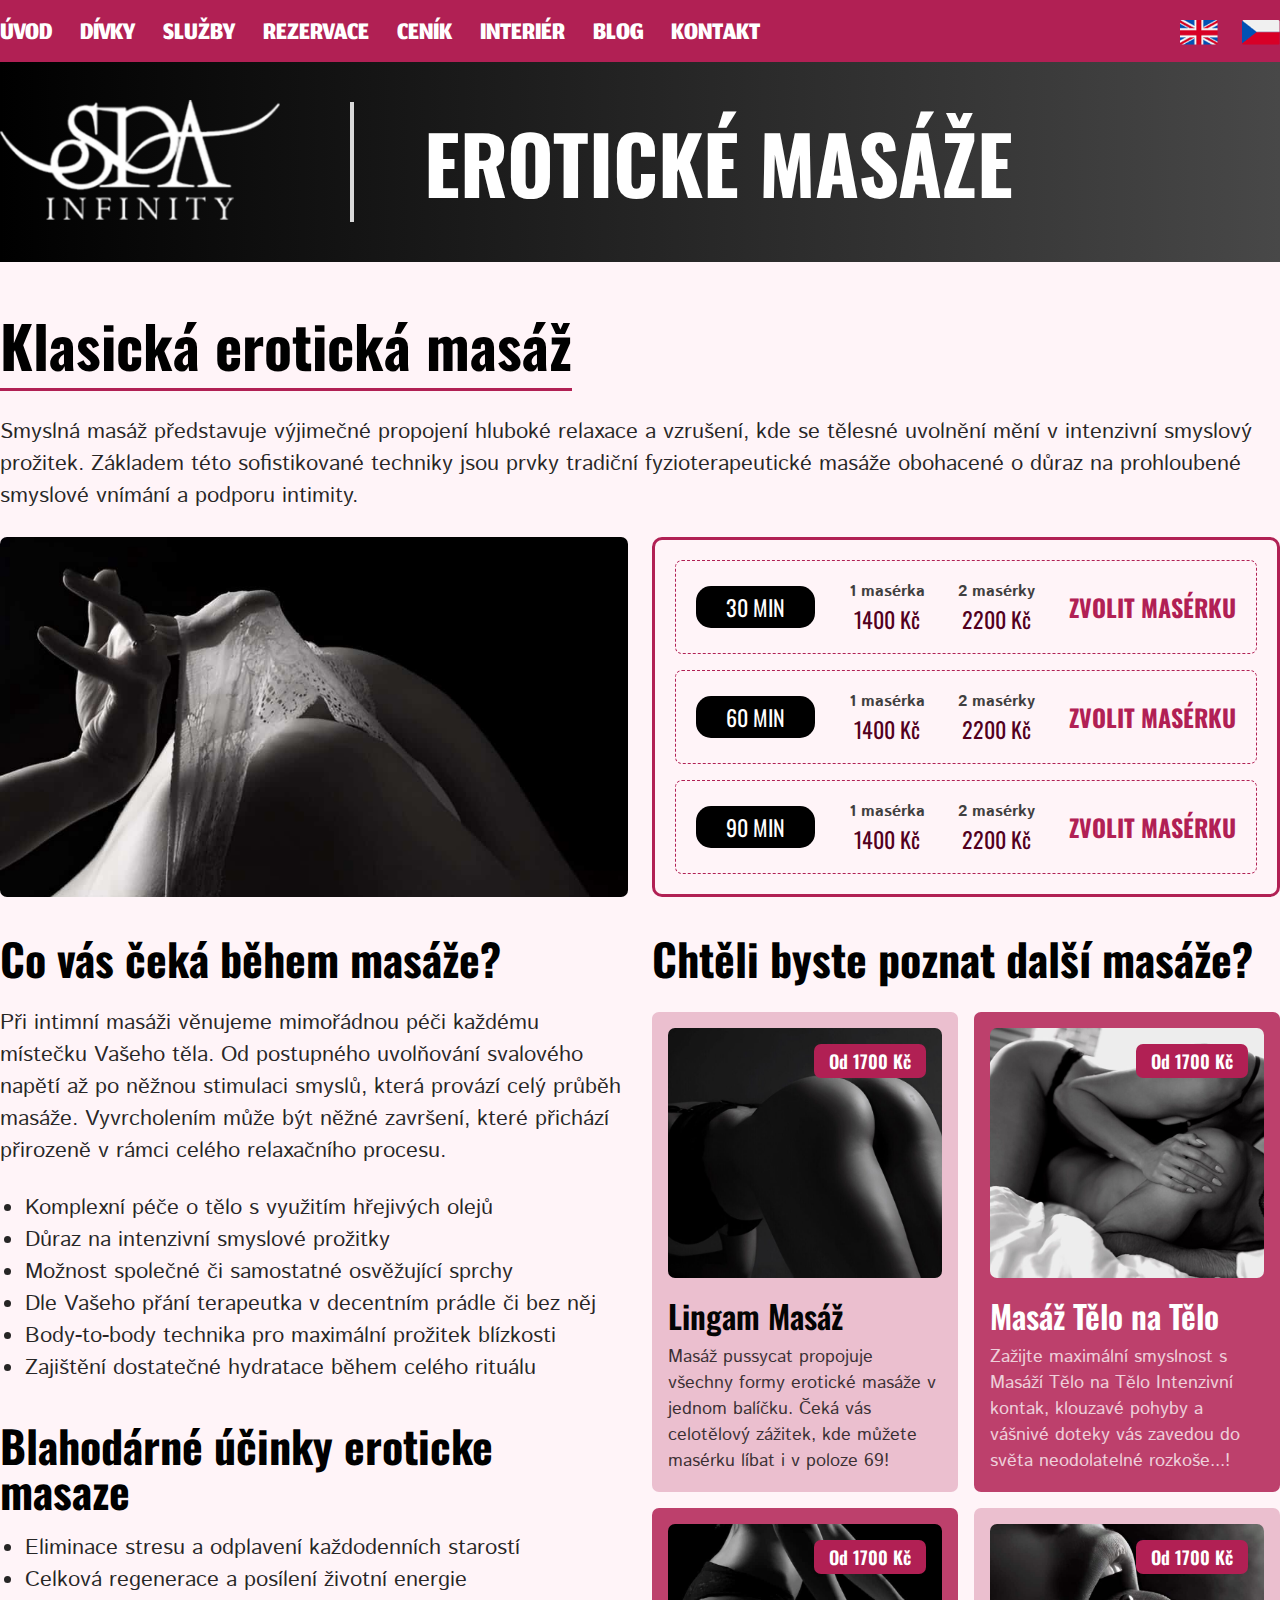
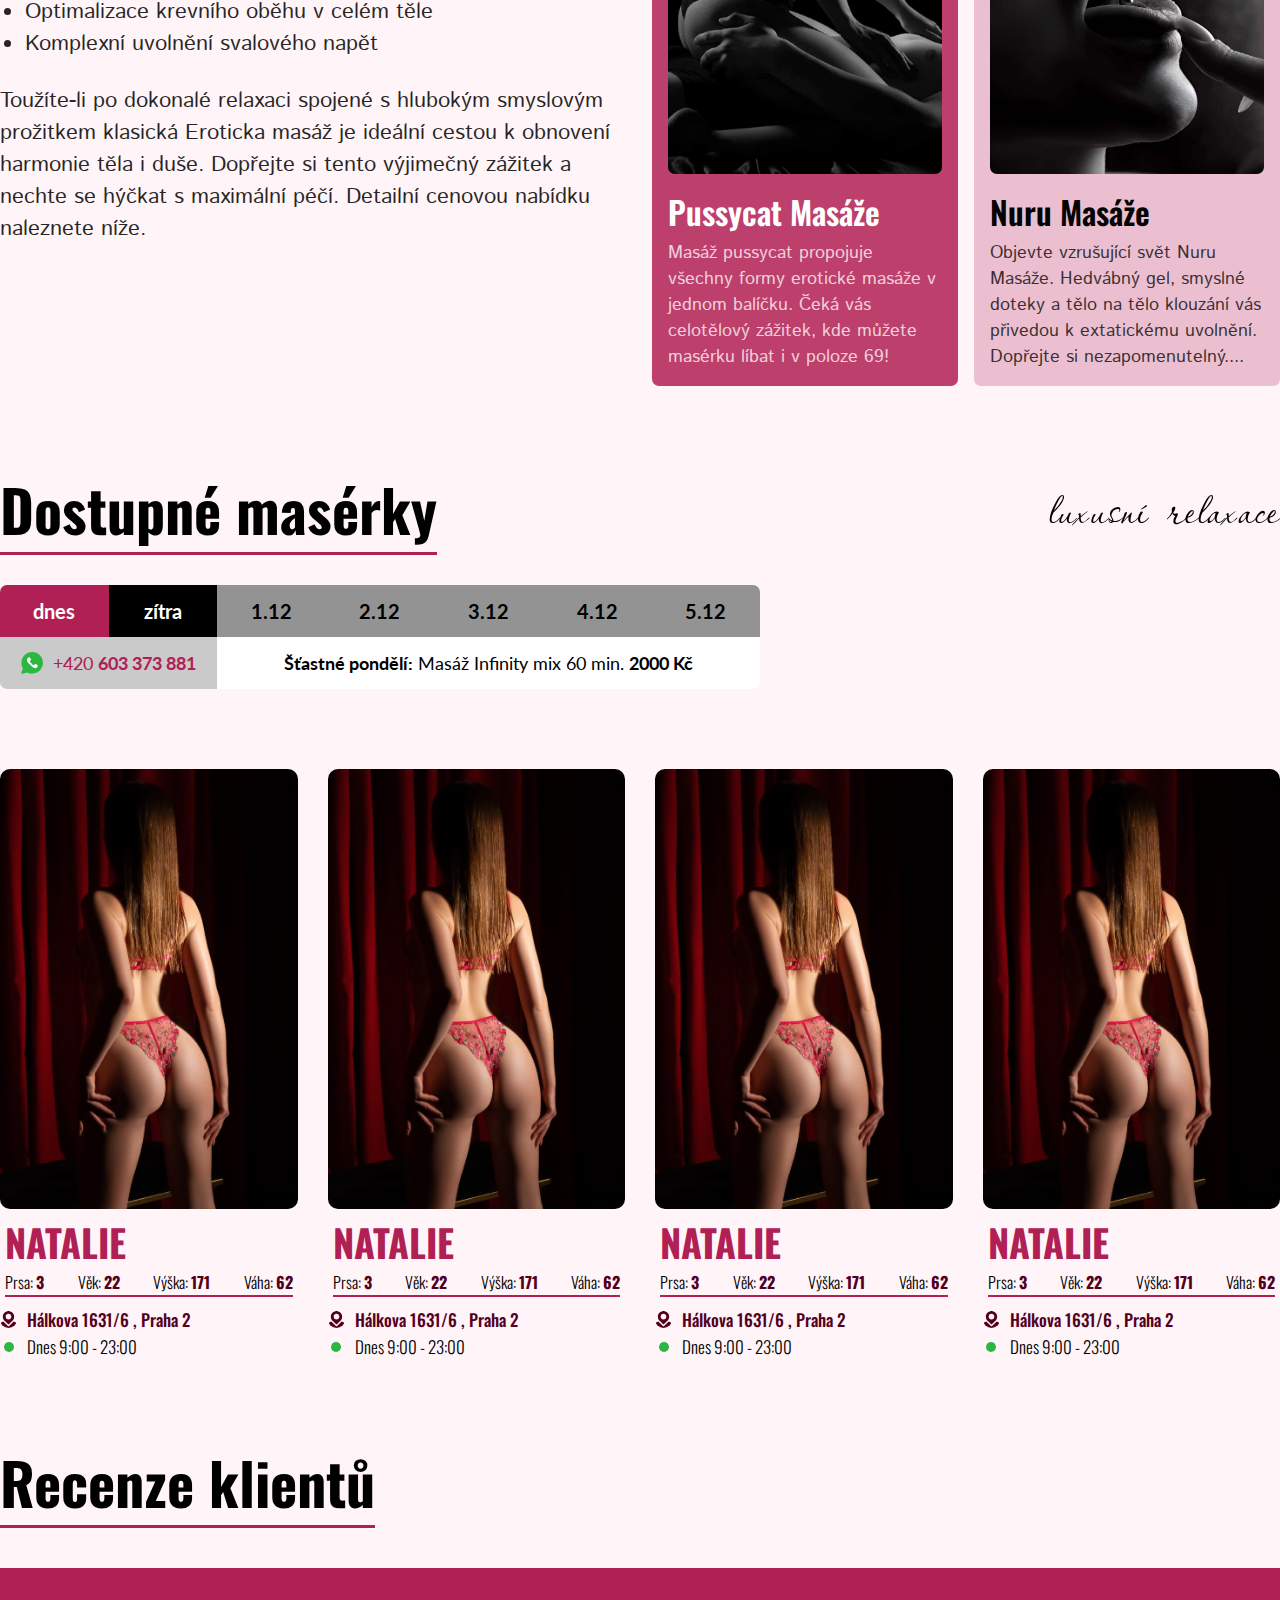
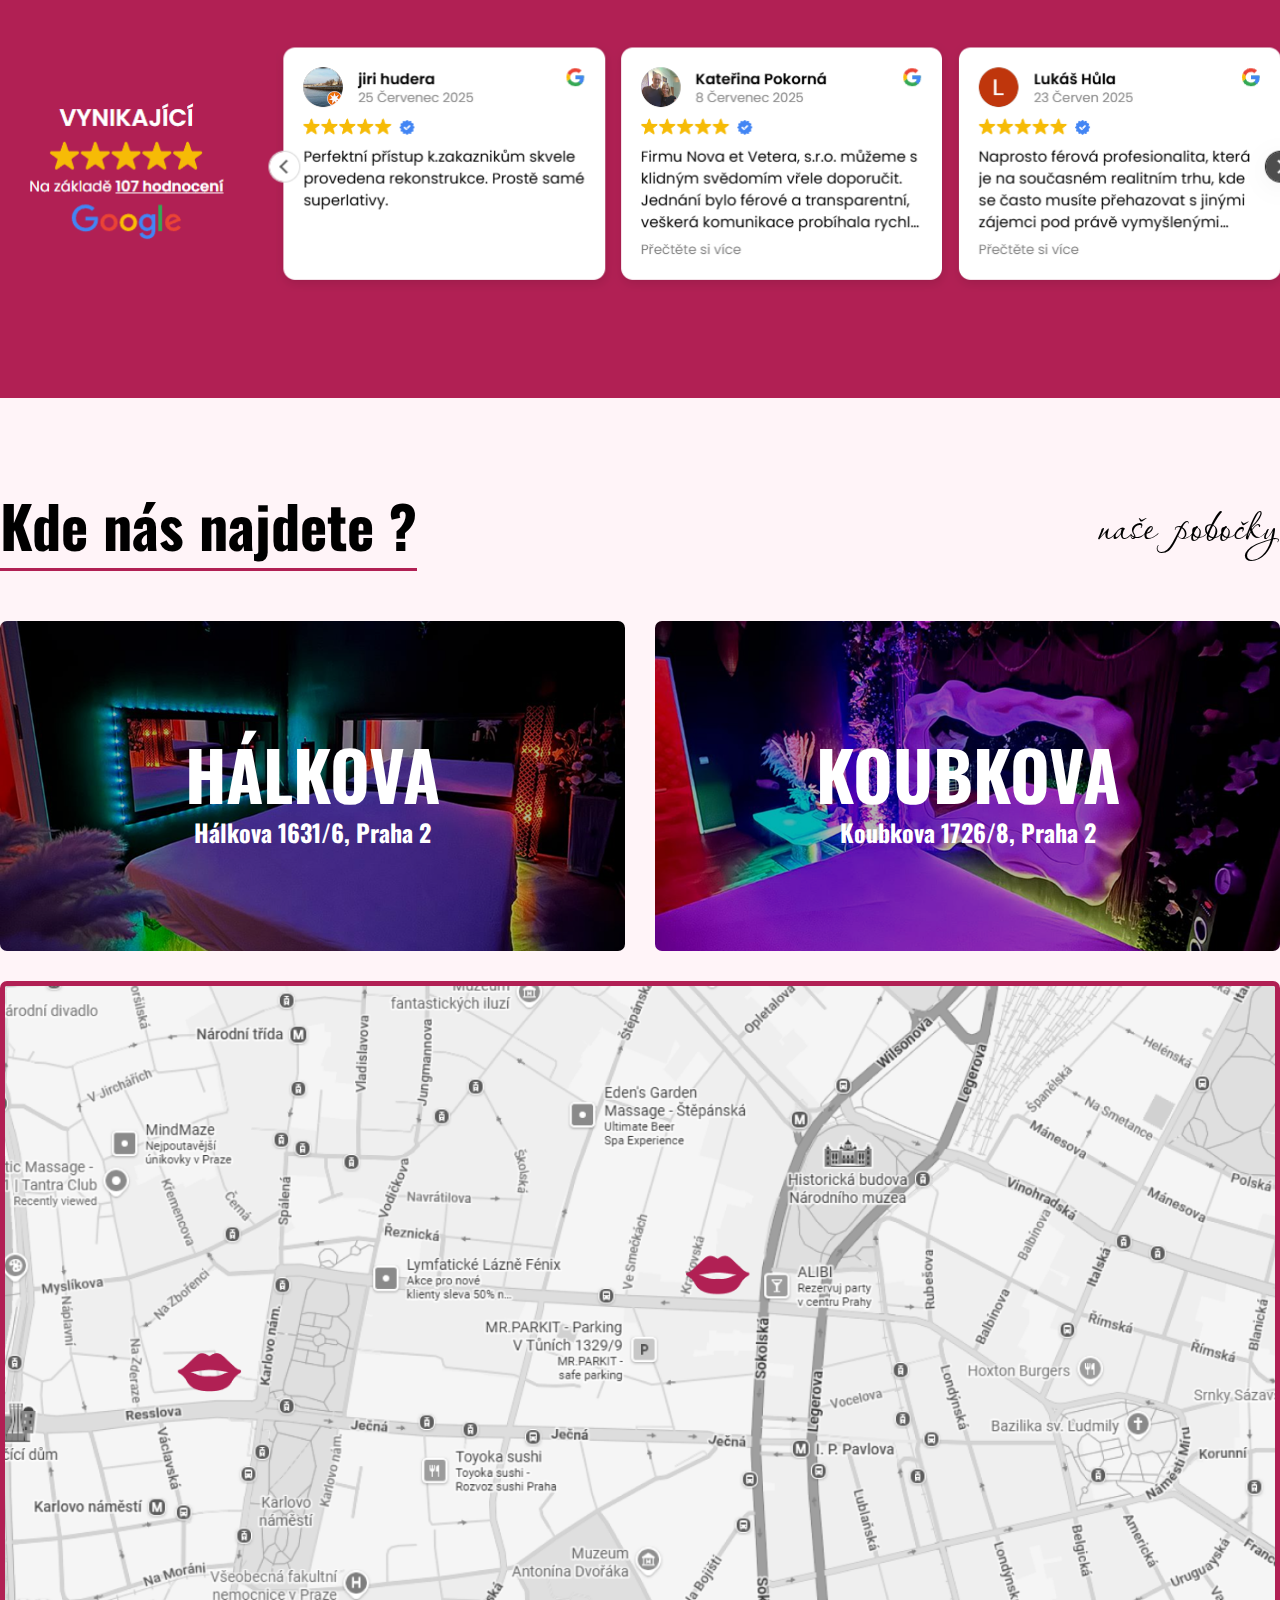
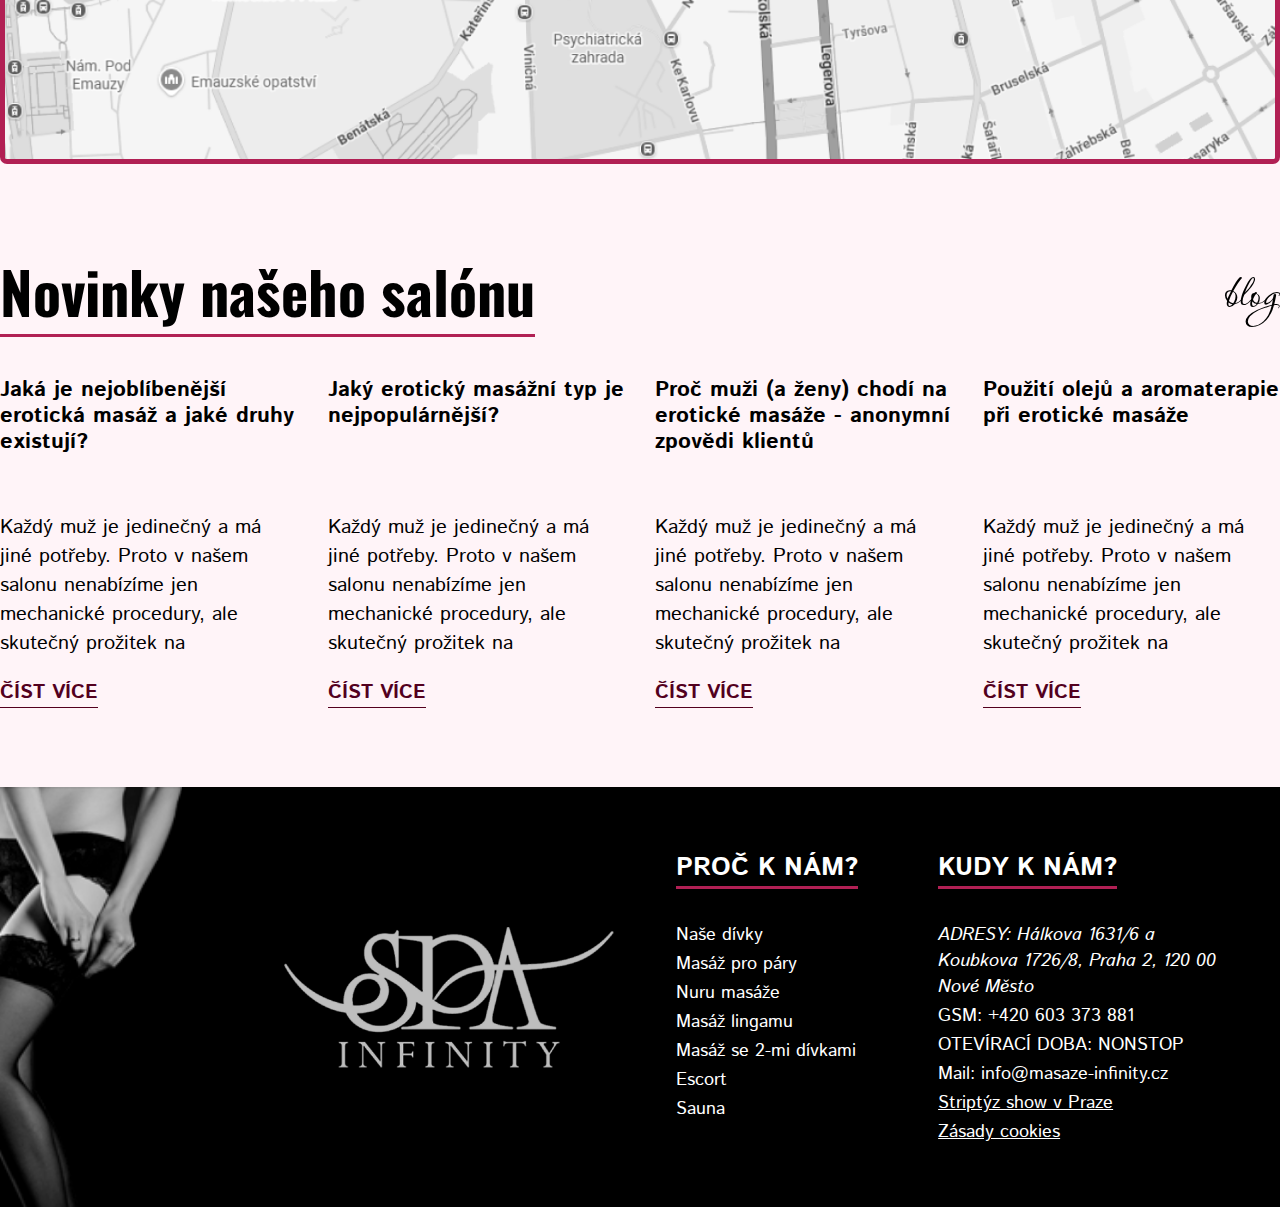
<file: massage-page.html>
<!DOCTYPE html>
<html lang="cs">

<head>
    <meta charset="UTF-8">
    <meta name="viewport" content="width=device-width, initial-scale=1.0">
    <title>Erotic massages</title>
    <link rel="stylesheet" href="./styles/index.css">
    <link rel="stylesheet" href="./styles/header&footer.css">
    <link rel="stylesheet" href="./styles/page-styles/massages.css">
    <link rel="stylesheet" href="./styles/card-grid.css">
    <link rel="stylesheet" href="./styles/days-label.css">
    <link rel="stylesheet" href="./styles/girls-grid.css">
    <link rel="stylesheet" href="./styles/where.css">
    <link rel="stylesheet" href="./styles/news.css">

    <!-- GOOGLE FONTS -->
    <link rel="preconnect" href="https://fonts.googleapis.com">
    <link rel="preconnect" href="https://fonts.gstatic.com" crossorigin>
    <link
        href="https://fonts.googleapis.com/css2?family=Istok+Web:ital,wght@0,400;0,700;1,400;1,700&family=Jomhuria&family=Lato:ital,wght@0,100;0,300;0,400;0,700;0,900;1,100;1,300;1,400;1,700;1,900&family=Oswald:wght@200..700&family=Passions+Conflict&display=swap"
        rel="stylesheet">
</head>

<body>
    <!-- HEADER -->
    <header class="header bg-accent">
        <div class="header-content">
            <nav class="header__nav">
                <ul class="header__nav-list">
                    <li><a href="#" class="header__nav-link">ÚVOD</a></li>
                    <li><a href="#" class="header__nav-link">DÍVKY</a></li>
                    <li><a href="#" class="header__nav-link">SLUŽBY</a></li>
                    <li><a href="#" class="header__nav-link">REZERVACE</a></li>
                    <li><a href="#" class="header__nav-link">CENÍK</a></li>
                    <li><a href="#" class="header__nav-link">INTERIÉR</a></li>
                    <li><a href="#" class="header__nav-link">BLOG</a></li>
                    <li><a href="#" class="header__nav-link">KONTAKT</a></li>
                </ul>
            </nav>
            <div class="header__lang-wrapper">
                <button type="button" class="header__lang-button">
                    <img src="./assets/icons/eng-lang-icon.png" alt="English" class="header__lang-image">
                </button>
                <button type="button" class="header__lang-button">
                    <img src="./assets/icons/cz-lang-icon.png" alt="Czech" class="header__lang-image">
                </button>
            </div>
        </div>
    </header>

    <div class="subheader">
        <div class="subheader-content">
            <a href="/">
                <img src="./assets/images/logo-light.png" alt="Infinity SPA Logo" class="subheader-logo">
            </a>
            <div class="subheader-line"></div>
            <h1 class="subheader-title">EROTICKÉ MASÁŽE</h1>
        </div>
    </div>

    <!-- MASSAGE TYPE DESCRIPTION -->
    <section class="description">
        <div class="section-row">
            <h2 class="section-title title-underline">Klasická erotická masáž</h2>
        </div>
        <p class="paragraph">Smyslná masáž představuje výjimečné propojení hluboké relaxace a vzrušení, kde se tělesné
            uvolnění mění v intenzivní smyslový prožitek. Základem této sofistikované techniky jsou prvky tradiční
            fyzioterapeutické masáže obohacené o důraz na prohloubené smyslové vnímání a podporu intimity.</p>
        <div class="description-top">
            <img src="./assets/images/types/lingam.jpg" alt="Massage image" class="description-top__image">
            <div class="description-top__reservation-list">
                <div class="description-top__reservation__item">
                    <div class="description-top__reservation__duration">30 min</div>
                    <div class="description-top__reservation-girl-wrapper">
                        <span class="description-top__reservation-girl-text">1 masérka</span>
                        <span class="description-top__reservation-girl-price">1400 Kč</span>
                    </div>
                    <div class="description-top__reservation-girl-wrapper">
                        <span class="description-top__reservation-girl-text">2 masérky</span>
                        <span class="description-top__reservation-girl-price">2200 Kč</span>
                    </div>
                    <button type="button" class="description-top__reservation__button">ZVOLIT MASÉRKU</button>
                </div>
                <div class="description-top__reservation__item">
                    <div class="description-top__reservation__duration">60 min</div>
                    <div class="description-top__reservation-girl-wrapper">
                        <span class="description-top__reservation-girl-text">1 masérka</span>
                        <span class="description-top__reservation-girl-price">1400 Kč</span>
                    </div>
                    <div class="description-top__reservation-girl-wrapper">
                        <span class="description-top__reservation-girl-text">2 masérky</span>
                        <span class="description-top__reservation-girl-price">2200 Kč</span>
                    </div>
                    <button type="button" class="description-top__reservation__button">ZVOLIT MASÉRKU</button>
                </div>
                <div class="description-top__reservation__item">
                    <div class="description-top__reservation__duration">90 min</div>
                    <div class="description-top__reservation-girl-wrapper">
                        <span class="description-top__reservation-girl-text">1 masérka</span>
                        <span class="description-top__reservation-girl-price">1400 Kč</span>
                    </div>
                    <div class="description-top__reservation-girl-wrapper">
                        <span class="description-top__reservation-girl-text">2 masérky</span>
                        <span class="description-top__reservation-girl-price">2200 Kč</span>
                    </div>
                    <button type="button" class="description-top__reservation__button">ZVOLIT MASÉRKU</button>
                </div>
            </div>
        </div>
        <div class="description-content">
            <div class="description-col">
                <div class="description-block">
                    <span class="description-title">Co vás čeká během masáže?</span>
                    <p class="paragraph">
                        Při intimní masáži věnujeme mimořádnou péči každému místečku Vašeho těla. Od postupného
                        uvolňování svalového napětí až
                        po něžnou stimulaci smyslů, která provází celý průběh masáže. Vyvrcholením může být něžné
                        završení, které přichází
                        přirozeně v rámci celého relaxačního procesu.
                    </p>
                    <ul class="paragraph description__list">
                        <li>Komplexní péče o tělo s využitím hřejivých olejů</li>
                        <li>Důraz na intenzivní smyslové prožitky</li>
                        <li>Možnost společné či samostatné osvěžující sprchy</li>
                        <li>Dle Vašeho přání terapeutka v decentním prádle či bez něj</li>
                        <li>Body-to-body technika pro maximální prožitek blízkosti</li>
                        <li>Zajištění dostatečné hydratace během celého rituálu</li>
                    </ul>
                </div>
                <div class="description-block">
                    <span class="description-title">Blahodárné účinky eroticke masaze</span>
                    <br>
                    <br>
                    <ul class="paragraph description__list">
                        <li>Eliminace stresu a odplavení každodenních starostí</li>
                        <li>Celková regenerace a posílení životní energie</li>
                        <li>Optimalizace krevního oběhu v celém těle</li>
                        <li>Komplexní uvolnění svalového napět</li>
                    </ul>
                    <p class="paragraph">
                        Toužíte-li po dokonalé relaxaci spojené s hlubokým smyslovým prožitkem klasická Eroticka
                        masáž je
                        ideální cestou k
                        obnovení harmonie těla i duše. Dopřejte si tento výjimečný zážitek a nechte se hýčkat s
                        maximální
                        péčí. Detailní cenovou
                        nabídku naleznete níže.
                    </p>
                </div>
            </div>
            <div class="description-col">
                <span class="description-title">Chtěli byste poznat další masáže?</span>
                <div class="card-grid">
                    <div class="card-grid__item">
                        <div class="card-grid__image-wrapper">
                            <img src="./assets/images/types/pussycat.jpg" alt="Massage type image"
                                class="card-grid__image">
                            <div class="card-grid__label">Od 1700 Kč</div>
                        </div>
                        <div class="card-grid__item-content">
                            <h3 class="card-grid__item-title">Lingam Masáž</h3>
                            <p class="card-grid__item-text">Masáž pussycat propojuje všechny formy erotické masáže v
                                jednom balíčku. Čeká vás celotělový zážitek, kde můžete masérku líbat i v poloze 69!</p>
                        </div>
                    </div>
                    <div class="card-grid__item">
                        <div class="card-grid__image-wrapper">
                            <img src="./assets/images/types/body&body.jpg" alt="Massage type image"
                                class="card-grid__image">
                            <div class="card-grid__label">Od 1700 Kč</div>
                        </div>
                        <div class="card-grid__item-content">
                            <h3 class="card-grid__item-title">Masáž Tělo na Tělo</h3>
                            <p class="card-grid__item-text">Zažijte maximální smyslnost s Masáží Tělo na Tělo Intenzivní
                                kontak, klouzavé pohyby a vášnivé doteky vás zavedou do světa neodolatelné rozkoše...!
                            </p>
                        </div>
                    </div>
                    <div class="card-grid__item">
                        <div class="card-grid__image-wrapper">
                            <img src="./assets/images/types/nuru.jpg" alt="Massage type image" class="card-grid__image">
                            <div class="card-grid__label">Od 1700 Kč</div>
                        </div>
                        <div class="card-grid__item-content">
                            <h3 class="card-grid__item-title">Pussycat Masáže</h3>
                            <p class="card-grid__item-text">Masáž pussycat propojuje všechny formy erotické masáže v
                                jednom balíčku. Čeká vás celotělový zážitek, kde můžete masérku líbat i v poloze 69!</p>
                        </div>
                    </div>
                    <div class="card-grid__item">
                        <div class="card-grid__image-wrapper">
                            <img src="./assets/images/types/french-kiss.jpg" alt="Massage type image"
                                class="card-grid__image">
                            <div class="card-grid__label">Od 1700 Kč</div>
                        </div>
                        <div class="card-grid__item-content">
                            <h3 class="card-grid__item-title">Nuru Masáže</h3>
                            <p class="card-grid__item-text">Objevte vzrušující svět Nuru Masáže. Hedvábný gel, smyslné
                                doteky a tělo na tělo klouzání vás přivedou k extatickému uvolnění. Dopřejte si
                                nezapomenutelný....</p>
                        </div>
                    </div>
                </div>
            </div>
        </div>
    </section>

    <!-- AVAILABLE GIRLS -->
    <section class="girls">
        <div class="section-row">
            <h2 class="section-title title-underline">Dostupné masérky</h2>
            <span class="section-cursive">luxusní relaxace</span>
        </div>
        <div class="girls-label days-label">
            <div class="days-label__row">
                <div class="days-label__day bg-accent">dnes</div>
                <div class="days-label__day bg-black">zítra</div>
                <div class="days-label__day bg-gray">1.12</div>
                <div class="days-label__day bg-gray">2.12</div>
                <div class="days-label__day bg-gray">3.12</div>
                <div class="days-label__day bg-gray">4.12</div>
                <div class="days-label__day bg-gray">5.12</div>
            </div>
            <div class="days-label__row">
                <a href="tel:+420603373881" class="days-label__phone text-accent"><img
                        src="./assets/icons/whatsapp-icon.svg" alt="Whatsapp"><span>+420
                        <span class="text-bold">603 373 881</span></span>
                </a>
                <div class="days-label__happy">
                    <span class="text-bold">Šťastné pondělí: </span> Masáž Infinity mix 60 min. <span
                        class="text-bold">2000
                        Kč</span>
                </div>
            </div>
        </div>
        <div class="girls-grid">
            <div class="girls-grid__card">
                <img src="./assets/images/girl-image.jpg" alt="Girl image" class="girls-grid__image">
                <div class="girls-grid__card-content">
                    <h3 class="girls-grid__name text-accent">Natalie</h3>
                    <div class="girls-grid__card-row">
                        <p class="girls-grid__characteristic">Prsa: <span class="text-bold">3</span></p>
                        <p class="girls-grid__characteristic">Věk: <span class="text-bold">22</span></p>
                        <p class="girls-grid__characteristic">Výška: <span class="text-bold">171</span></p>
                        <p class="girls-grid__characteristic">Váha: <span class="text-bold">62</span></p>
                    </div>
                </div>
                <address class="girls-grid__address">
                    <img src="./assets/icons/address-icon.svg" alt="Address" class="girls-grid__address-icon">
                    Hálkova 1631/6 , Praha 2
                </address>
                <div class="girls-grid__hours">
                    <div class="girls-grid__hours-icon-wrapper">
                        <div class="girls-grid__hours-icon"></div>
                    </div>
                    Dnes 9:00 - 23:00
                </div>
            </div>
            <div class="girls-grid__card">
                <img src="./assets/images/girl-image.jpg" alt="Girl image" class="girls-grid__image">
                <div class="girls-grid__card-content">
                    <h3 class="girls-grid__name text-accent">Natalie</h3>
                    <div class="girls-grid__card-row">
                        <p class="girls-grid__characteristic">Prsa: <span class="text-bold">3</span></p>
                        <p class="girls-grid__characteristic">Věk: <span class="text-bold">22</span></p>
                        <p class="girls-grid__characteristic">Výška: <span class="text-bold">171</span></p>
                        <p class="girls-grid__characteristic">Váha: <span class="text-bold">62</span></p>
                    </div>
                </div>
                <address class="girls-grid__address">
                    <img src="./assets/icons/address-icon.svg" alt="Address" class="girls-grid__address-icon">
                    Hálkova 1631/6 , Praha 2
                </address>
                <div class="girls-grid__hours">
                    <div class="girls-grid__hours-icon-wrapper">
                        <div class="girls-grid__hours-icon"></div>
                    </div>
                    Dnes 9:00 - 23:00
                </div>
            </div>
            <div class="girls-grid__card">
                <img src="./assets/images/girl-image.jpg" alt="Girl image" class="girls-grid__image">
                <div class="girls-grid__card-content">
                    <h3 class="girls-grid__name text-accent">Natalie</h3>
                    <div class="girls-grid__card-row">
                        <p class="girls-grid__characteristic">Prsa: <span class="text-bold">3</span></p>
                        <p class="girls-grid__characteristic">Věk: <span class="text-bold">22</span></p>
                        <p class="girls-grid__characteristic">Výška: <span class="text-bold">171</span></p>
                        <p class="girls-grid__characteristic">Váha: <span class="text-bold">62</span></p>
                    </div>
                </div>
                <address class="girls-grid__address">
                    <img src="./assets/icons/address-icon.svg" alt="Address" class="girls-grid__address-icon">
                    Hálkova 1631/6 , Praha 2
                </address>
                <div class="girls-grid__hours">
                    <div class="girls-grid__hours-icon-wrapper">
                        <div class="girls-grid__hours-icon"></div>
                    </div>
                    Dnes 9:00 - 23:00
                </div>
            </div>
            <div class="girls-grid__card">
                <img src="./assets/images/girl-image.jpg" alt="Girl image" class="girls-grid__image">
                <div class="girls-grid__card-content">
                    <h3 class="girls-grid__name text-accent">Natalie</h3>
                    <div class="girls-grid__card-row">
                        <p class="girls-grid__characteristic">Prsa: <span class="text-bold">3</span></p>
                        <p class="girls-grid__characteristic">Věk: <span class="text-bold">22</span></p>
                        <p class="girls-grid__characteristic">Výška: <span class="text-bold">171</span></p>
                        <p class="girls-grid__characteristic">Váha: <span class="text-bold">62</span></p>
                    </div>
                </div>
                <address class="girls-grid__address">
                    <img src="./assets/icons/address-icon.svg" alt="Address" class="girls-grid__address-icon">
                    Hálkova 1631/6 , Praha 2
                </address>
                <div class="girls-grid__hours">
                    <div class="girls-grid__hours-icon-wrapper">
                        <div class="girls-grid__hours-icon"></div>
                    </div>
                    Dnes 9:00 - 23:00
                </div>
            </div>
        </div>
    </section>

    <!-- FEEDBACKS -->
    <div class="feedbacks">
        <div class="section-row">
            <h2 class="section-title title-underline">Recenze klientů</h2>
        </div>
        <!-- Тут потрібно зробити прив'язку до якогось API Гугла. Зараз елемент лише як заглушка (картинка з фігми) -->
        <img src="./assets/images/feedbacks-placeholder.png" alt="Feedbacks placeholder" class="feedbacks-placeholder">
    </div>

    <!-- WHERE TO FIND -->
    <section class="where">
        <div class="section-row">
            <h2 class="section-title title-underline">Kde nás najdete ?</h2>
            <span class="section-cursive">naše pobočky</span>
        </div>
        <div class="where__places-wrapper">
            <div class="where__places-card">
                <img src="./assets/images/where-halkova-image.png" alt="Hálkova place" class="where__places-card-image">
                <h3 class="where__places-card-title text-bold">HÁLKOVA</h3>
                <address class="where__places-card-address text-bold">Hálkova 1631/6, Praha 2</address>
            </div>
            <div class="where__places-card">
                <img src="./assets/images/where-koubkova-image.png" alt="Koubkova place"
                    class="where__places-card-image">
                <h3 class="where__places-card-title text-bold">KOUBKOVA</h3>
                <address class="where__places-card-address text-bold">Koubkova 1726/8, Praha 2</address>
            </div>
        </div>
        <img src="./assets/images/map-image.png" alt="Where to find us" class="where__map-image">
    </section>

    <!-- NEWS -->
    <section class="news">
        <div class="section-row">
            <h2 class="section-title title-underline">Novinky našeho salónu</h2>
            <span class="section-cursive">blog</span>
        </div>

        <div class="news-grid">
            <div class="news-grid__card">
                <h3 class="news-grid__title">Jaká je nejoblíbenější erotická masáž a jaké druhy existují?</h3>
                <div class="news-grid__card-bottom">
                    <p class="news-grid__text">Každý muž je jedinečný a má jiné potřeby. Proto v našem salonu nenabízíme
                        jen
                        mechanické procedury, ale skutečný prožitek na</p>
                    <a href="" class="news-grid__link">ČÍST VÍCE</a>
                </div>
            </div>
            <div class="news-grid__card">
                <h3 class="news-grid__title">Jaký erotický masážní typ je nejpopulárnější?</h3>
                <div class="news-grid__card-bottom">
                    <p class="news-grid__text">Každý muž je jedinečný a má jiné potřeby. Proto v našem salonu nenabízíme
                        jen
                        mechanické procedury, ale skutečný prožitek na</p>
                    <a href="" class="news-grid__link">ČÍST VÍCE</a>
                </div>
            </div>
            <div class="news-grid__card">
                <h3 class="news-grid__title">Proč muži (a ženy) chodí na erotické masáže - anonymní zpovědi klientů</h3>
                <div class="news-grid__card-bottom">
                    <p class="news-grid__text">Každý muž je jedinečný a má jiné potřeby. Proto v našem salonu nenabízíme
                        jen
                        mechanické procedury, ale skutečný prožitek na</p>
                    <a href="" class="news-grid__link">ČÍST VÍCE</a>
                </div>
            </div>
            <div class="news-grid__card">
                <h3 class="news-grid__title">Použití olejů a aromaterapie při erotické masáže</h3>
                <div class="news-grid__card-bottom">
                    <p class="news-grid__text">Každý muž je jedinečný a má jiné potřeby. Proto v našem salonu nenabízíme
                        jen
                        mechanické procedury, ale skutečný prožitek na</p>
                    <a href="" class="news-grid__link">ČÍST VÍCE</a>
                </div>
            </div>
        </div>
    </section>

    <!-- FOOTER -->
    <footer class=" footer bg-black">
        <img src="./assets/images/footer-image.png" alt="Footer image" class="footer-image">

        <div class="footer-content">
            <div class="footer-logo-wrapper">
                <img src="./assets/images/logo-transparent.png" alt="Infinity SPA Logo" class="footer-logo">
            </div>
            <div class="footer-lists-wrapper">
                <div class="footer__col">
                    <span class="footer-title title-underline">PROČ K NÁM?</span>
                    <ul class="footer__list">
                        <li class="footer__list-item">Naše dívky</li>
                        <li class="footer__list-item">Masáž pro páry</li>
                        <li class="footer__list-item">Nuru masáže</li>
                        <li class="footer__list-item">Masáž lingamu</li>
                        <li class="footer__list-item">Masáž se 2-mi dívkami</li>
                        <li class="footer__list-item">Escort</li>
                        <li class="footer__list-item">Sauna</li>
                    </ul>
                </div>
                <div class="footer__col">
                    <span class="footer-title title-underline">KUDY K NÁM?</span>
                    <ul class="footer__list">
                        <li class="footer__list-item">
                            <address>ADRESY: Hálkova 1631/6 a Koubkova 1726/8, Praha 2,
                                120 00 Nové Město</address>
                        </li>
                        <li class="footer__list-item">GSM: +420 603 373 881</li>
                        <li class="footer__list-item">OTEVÍRACÍ DOBA: NONSTOP</li>
                        <li class="footer__list-item">Mail: info@masaze-infinity.cz</li>
                        <li class="footer__list-item"><a href="#" class="footer__list-link">Striptýz show v
                                Praze</a></li>
                        <li class="footer__list-item"><a href="#" class="footer__list-link">Zásady cookies</a></li>
                    </ul>
                </div>
            </div>
        </div>
    </footer>
</body>

</html>
</file>
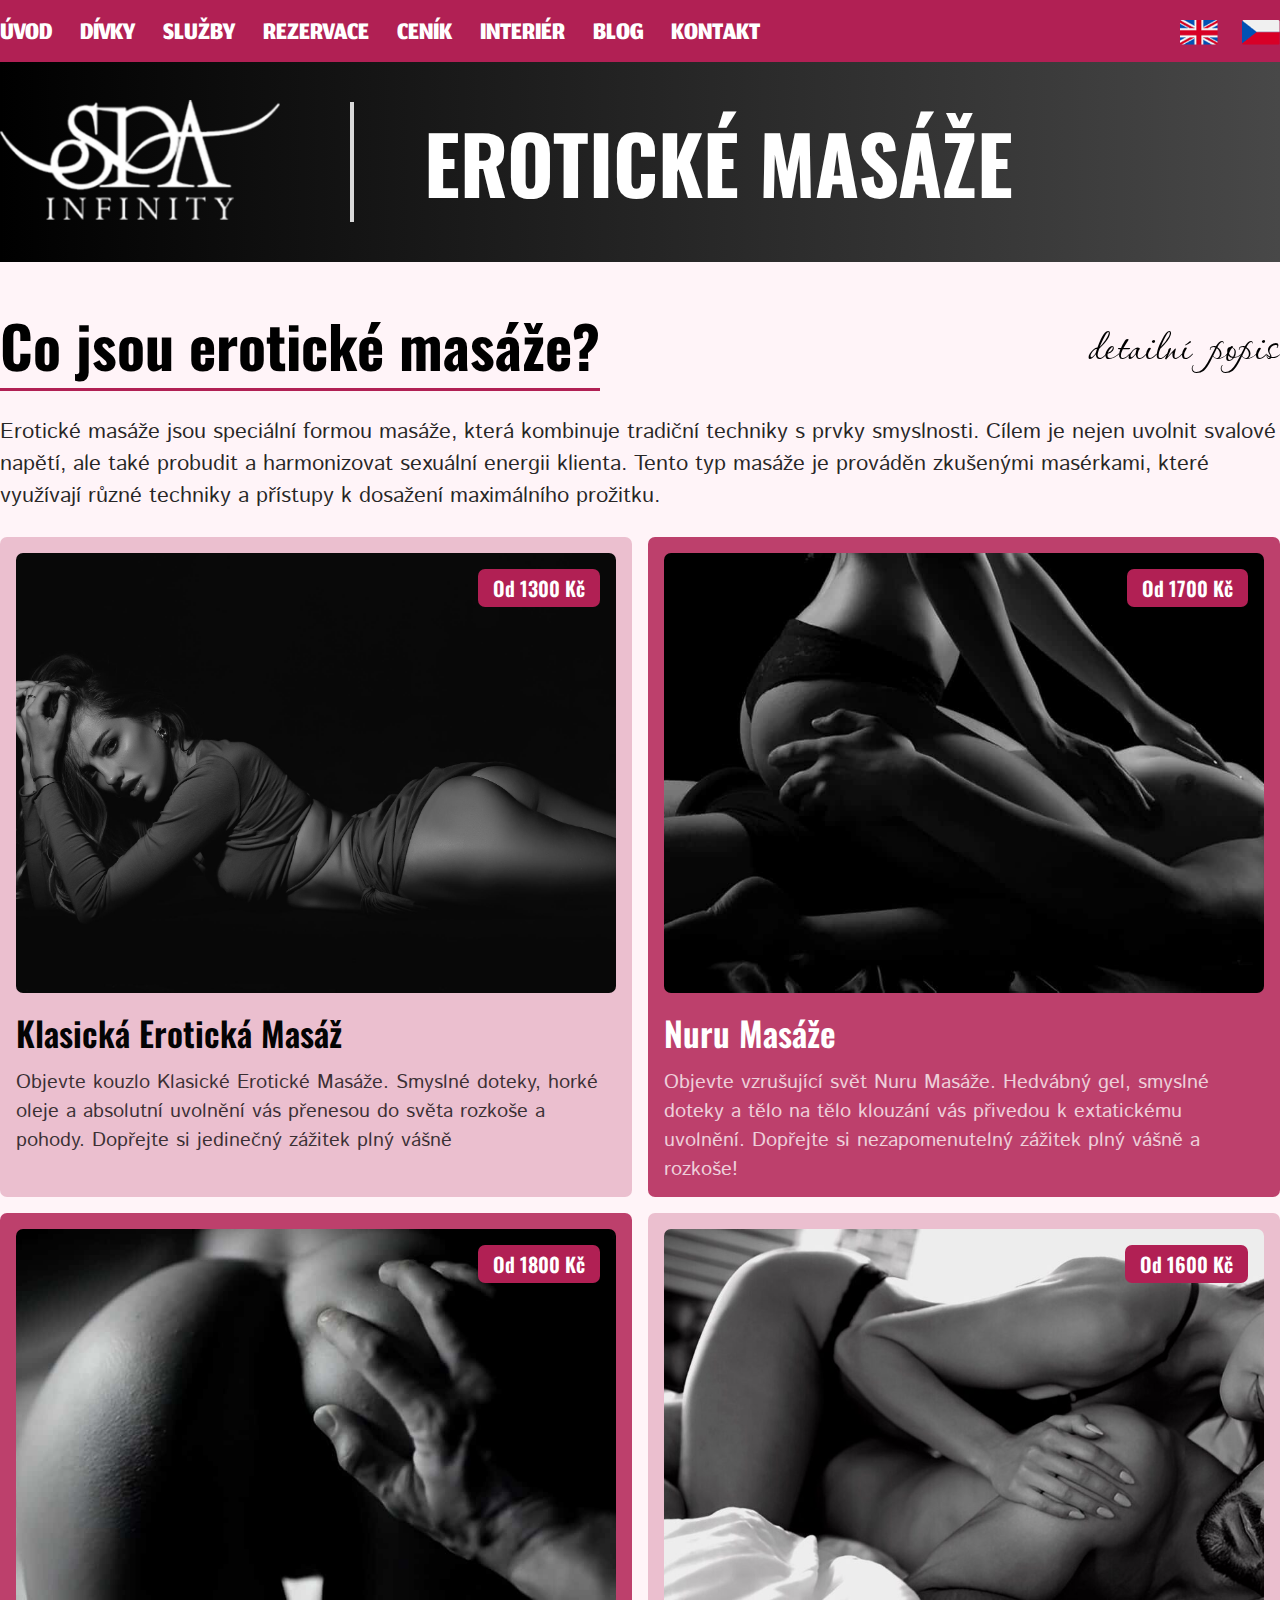
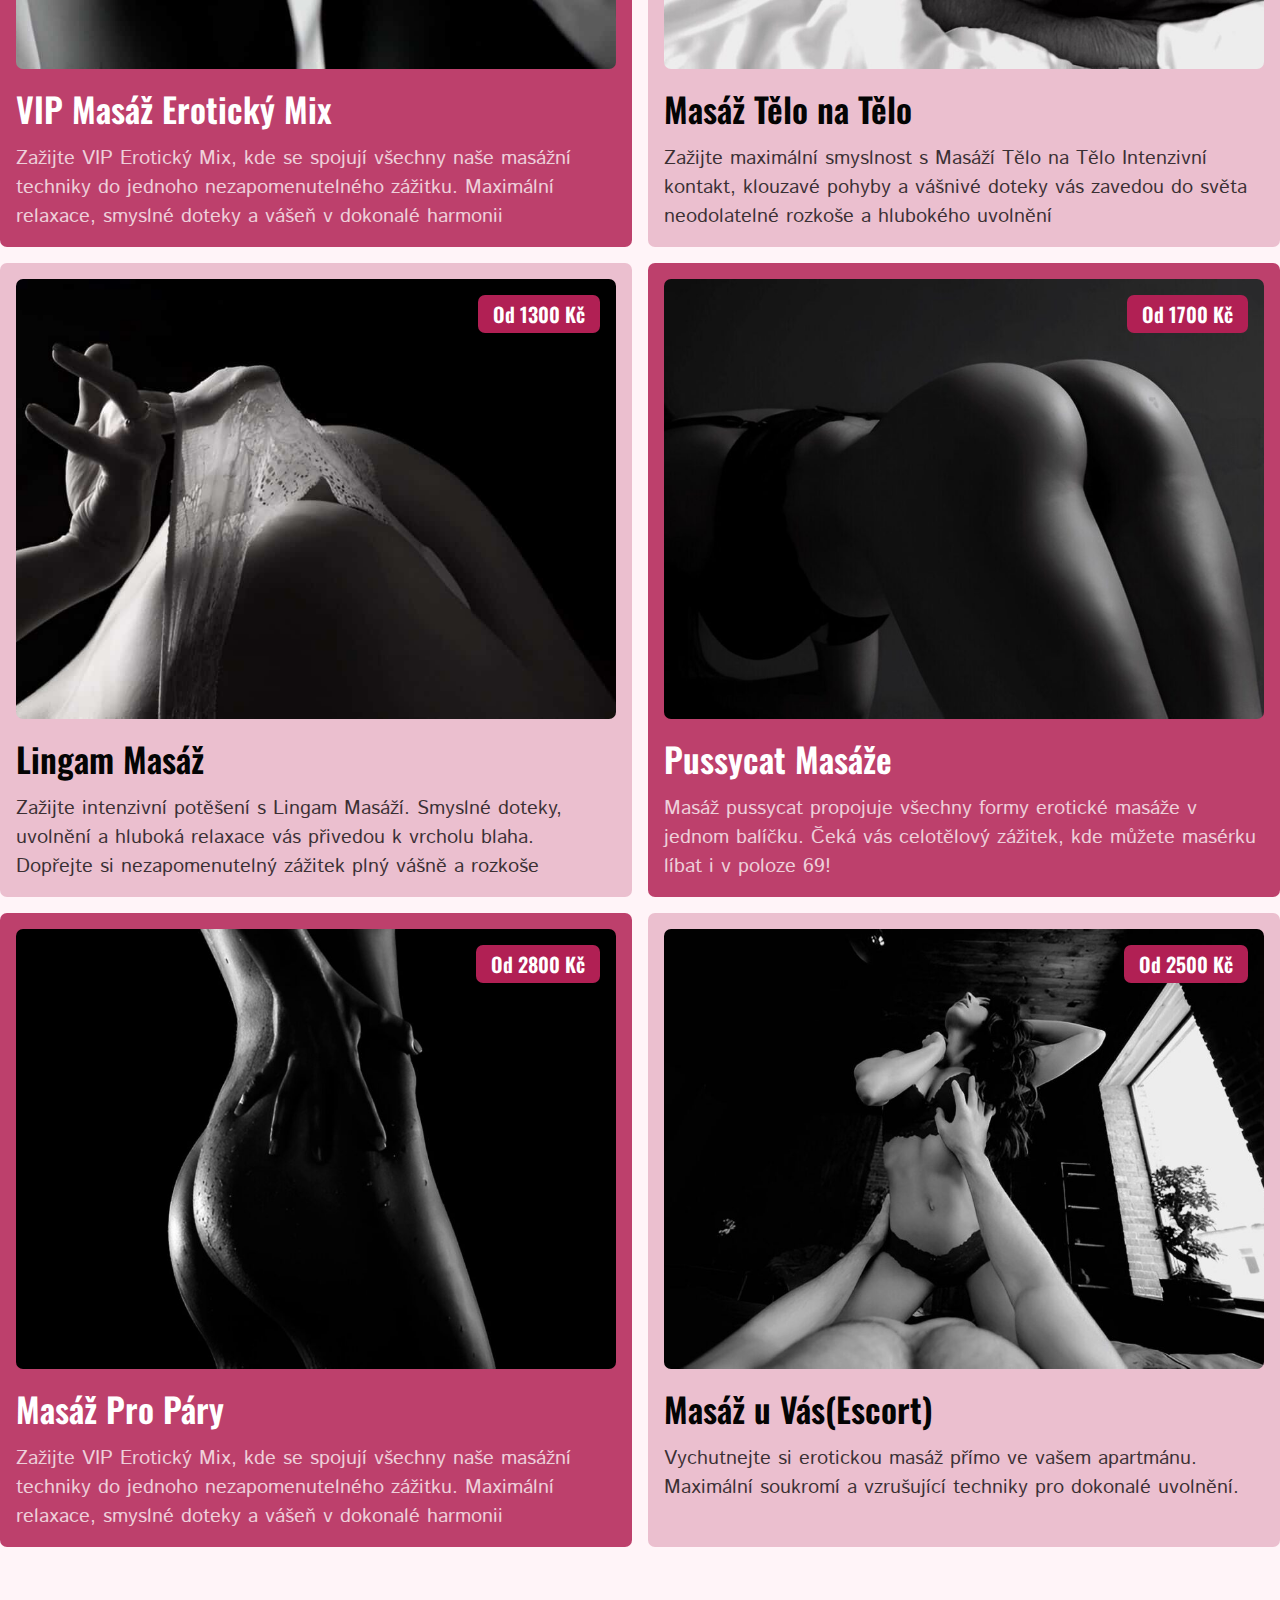
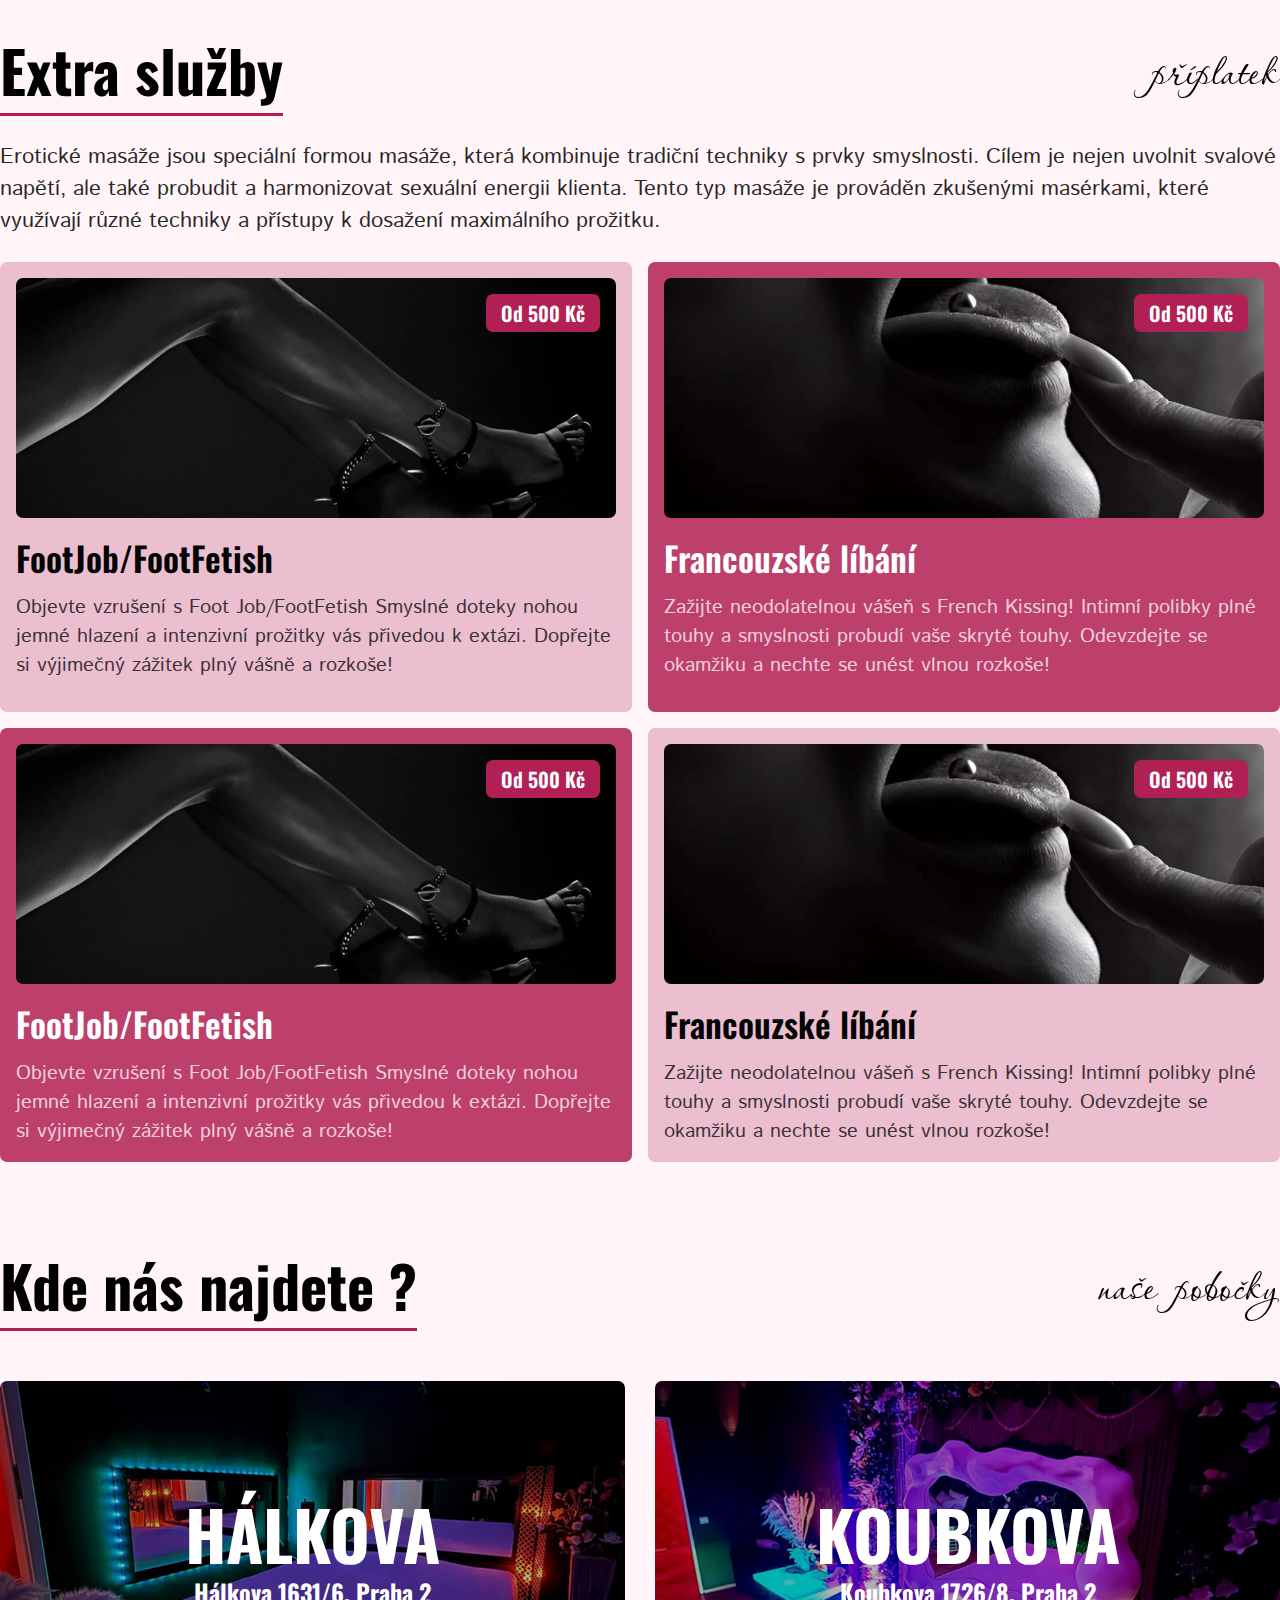
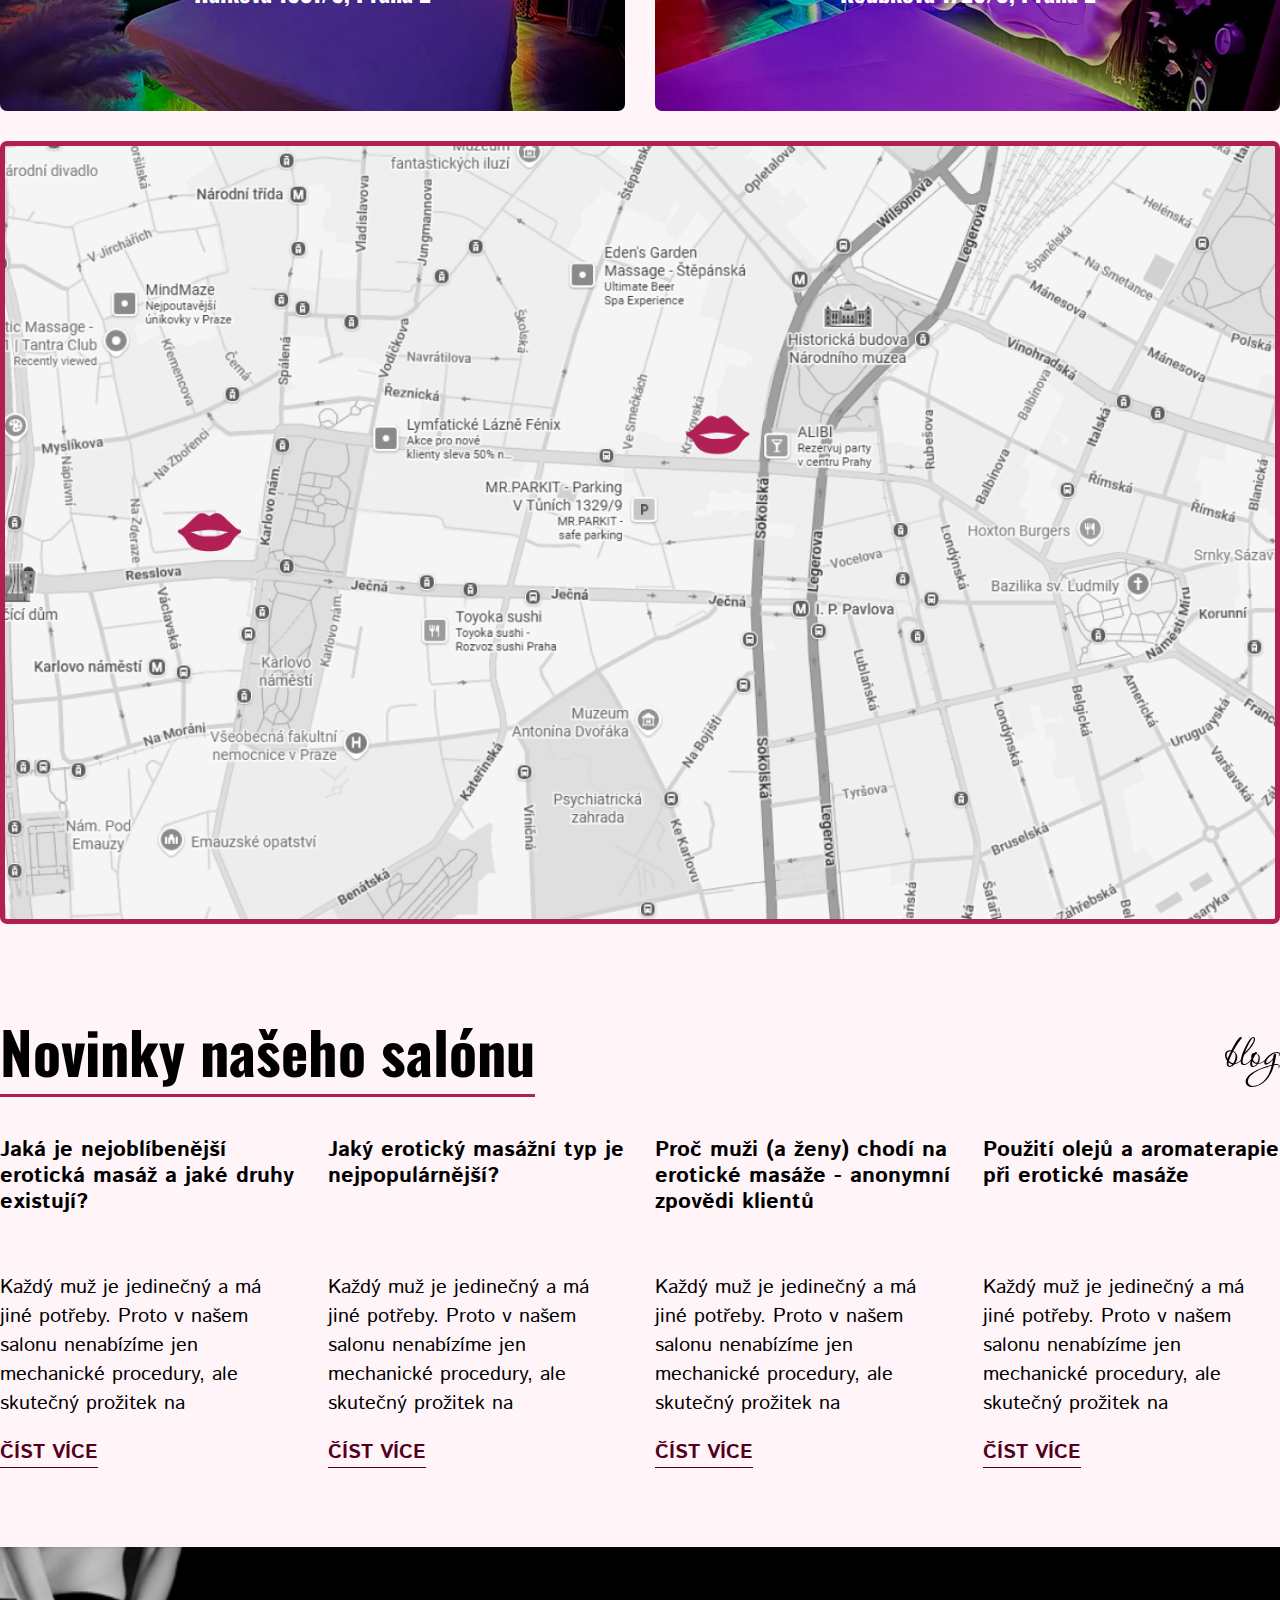
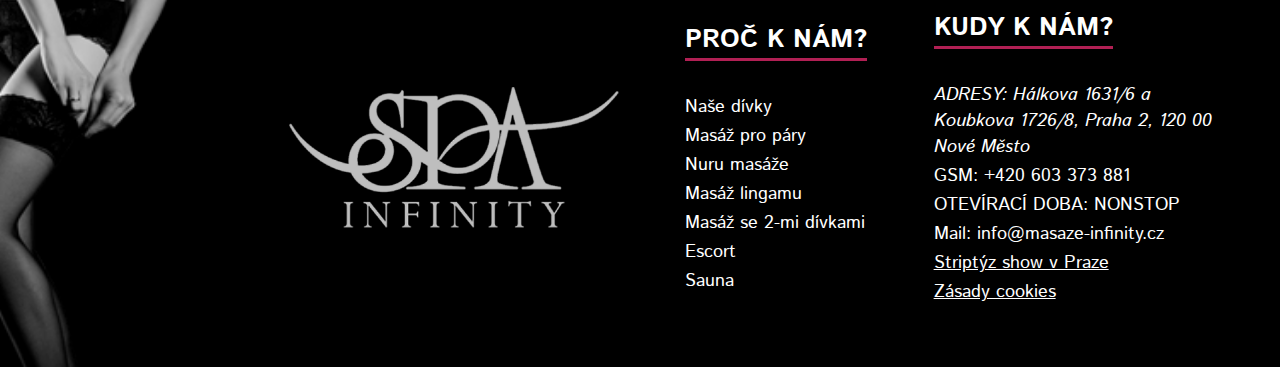
<file: massages.html>
<!DOCTYPE html>
<html lang="cs">

<head>
    <meta charset="UTF-8">
    <meta name="viewport" content="width=device-width, initial-scale=1.0">
    <title>Erotic massages</title>
    <link rel="stylesheet" href="./styles/index.css">
    <link rel="stylesheet" href="./styles/header&footer.css">
    <link rel="stylesheet" href="./styles/massages.css">
    <link rel="stylesheet" href="./styles/card-grid.css">
    <link rel="stylesheet" href="./styles/where.css">
    <link rel="stylesheet" href="./styles/news.css">

    <!-- GOOGLE FONTS -->
    <link rel="preconnect" href="https://fonts.googleapis.com">
    <link rel="preconnect" href="https://fonts.gstatic.com" crossorigin>
    <link
        href="https://fonts.googleapis.com/css2?family=Istok+Web:ital,wght@0,400;0,700;1,400;1,700&family=Jomhuria&family=Lato:ital,wght@0,100;0,300;0,400;0,700;0,900;1,100;1,300;1,400;1,700;1,900&family=Oswald:wght@200..700&family=Passions+Conflict&display=swap"
        rel="stylesheet">
</head>

<body>
    <!-- HEADER -->
    <header class="header bg-accent">
        <div class="header-content">
            <nav class="header__nav">
                <ul class="header__nav-list">
                    <li><a href="#" class="header__nav-link">ÚVOD</a></li>
                    <li><a href="#" class="header__nav-link">DÍVKY</a></li>
                    <li><a href="#" class="header__nav-link">SLUŽBY</a></li>
                    <li><a href="#" class="header__nav-link">REZERVACE</a></li>
                    <li><a href="#" class="header__nav-link">CENÍK</a></li>
                    <li><a href="#" class="header__nav-link">INTERIÉR</a></li>
                    <li><a href="#" class="header__nav-link">BLOG</a></li>
                    <li><a href="#" class="header__nav-link">KONTAKT</a></li>
                </ul>
            </nav>
            <div class="header__lang-wrapper">
                <button type="button" class="header__lang-button">
                    <img src="./assets/icons/eng-lang-icon.png" alt="English" class="header__lang-image">
                </button>
                <button type="button" class="header__lang-button">
                    <img src="./assets/icons/cz-lang-icon.png" alt="Czech" class="header__lang-image">
                </button>
            </div>
        </div>
    </header>

    <div class="subheader">
        <div class="subheader-content">
            <a href="/">
                <img src="./assets/images/logo-light.png" alt="Infinity SPA Logo" class="subheader-logo">
            </a>
            <div class="subheader-line"></div>
            <h1 class="subheader-title">EROTICKÉ MASÁŽE</h1>
        </div>
    </div>

    <!-- WHAT IS  -->
    <section class="whatis">
        <div class="section-row">
            <h2 class="section-title title-underline">Co jsou erotické masáže?</h2>
            <span class="section-cursive">detailní popis</span>
        </div>
        <p class="paragraph">Erotické masáže jsou speciální formou masáže, která kombinuje tradiční techniky s prvky
            smyslnosti. Cílem je nejen uvolnit svalové napětí, ale také probudit a harmonizovat sexuální energii
            klienta. Tento typ masáže je prováděn zkušenými masérkami, které využívají různé techniky a přístupy k
            dosažení maximálního prožitku.</p>
        <div class="card-grid">
            <div class="card-grid__item">
                <div class="card-grid__image-wrapper">
                    <img src="./assets/images/types/classic.jpg" alt="Massage type image" class="card-grid__image">
                    <div class="card-grid__label">Od 1300 Kč</div>
                </div>
                <div class="card-grid__item-content">
                    <h3 class="card-grid__item-title">Klasická Erotická Masáž</h3>
                    <p class="card-grid__item-text">Objevte kouzlo Klasické Erotické Masáže. Smyslné doteky, horké oleje
                        a absolutní uvolnění vás přenesou do světa rozkoše a pohody. Dopřejte si jedinečný zážitek plný
                        vášně</p>
                </div>
            </div>
            <div class="card-grid__item">
                <div class="card-grid__image-wrapper">
                    <img src="./assets/images/types/nuru.jpg" alt="Massage type image" class="card-grid__image">
                    <div class="card-grid__label">Od 1700 Kč</div>
                </div>
                <div class="card-grid__item-content">
                    <h3 class="card-grid__item-title">Nuru Masáže</h3>
                    <p class="card-grid__item-text">Objevte vzrušující svět Nuru Masáže. Hedvábný gel, smyslné doteky a
                        tělo na tělo klouzání vás přivedou k extatickému
                        uvolnění. Dopřejte si nezapomenutelný zážitek plný vášně a rozkoše!</p>
                </div>
            </div>
            <div class="card-grid__item">
                <div class="card-grid__image-wrapper">
                    <img src="./assets/images/types/vip.jpg" alt="Massage type image" class="card-grid__image">
                    <div class="card-grid__label">Od 1800 Kč</div>
                </div>
                <div class="card-grid__item-content">
                    <h3 class="card-grid__item-title">VIP Masáž Erotický Mix</h3>
                    <p class="card-grid__item-text">Zažijte VIP Erotický Mix, kde se spojují všechny naše
                        masážní techniky do jednoho nezapomenutelného
                        zážitku. Maximální relaxace, smyslné doteky a vášeň v
                        dokonalé harmonii</p>
                </div>
            </div>
            <div class="card-grid__item">
                <div class="card-grid__image-wrapper">
                    <img src="./assets/images/types/body&body.jpg" alt="Massage type image" class="card-grid__image">
                    <div class="card-grid__label">Od 1600 Kč</div>
                </div>
                <div class="card-grid__item-content">
                    <h3 class="card-grid__item-title">Masáž Tělo na Tělo</h3>
                    <p class="card-grid__item-text">Zažijte maximální smyslnost s Masáží Tělo na Tělo
                        Intenzivní kontakt, klouzavé pohyby a vášnivé doteky vás
                        zavedou do světa neodolatelné rozkoše a hlubokého
                        uvolnění</p>
                </div>
            </div>
            <div class="card-grid__item">
                <div class="card-grid__image-wrapper">
                    <img src="./assets/images/types/lingam.jpg" alt="Massage type image" class="card-grid__image">
                    <div class="card-grid__label">Od 1300 Kč</div>
                </div>
                <div class="card-grid__item-content">
                    <h3 class="card-grid__item-title">Lingam Masáž</h3>
                    <p class="card-grid__item-text">Zažijte intenzivní potěšení s Lingam Masáží. Smyslné
                        doteky, uvolnění a hluboká relaxace vás přivedou k
                        vrcholu blaha. Dopřejte si nezapomenutelný zážitek plný
                        vášně a rozkoše</p>
                </div>
            </div>
            <div class="card-grid__item">
                <div class="card-grid__image-wrapper">
                    <img src="./assets/images/types/pussycat.jpg" alt="Massage type image" class="card-grid__image">
                    <div class="card-grid__label">Od 1700 Kč</div>
                </div>
                <div class="card-grid__item-content">
                    <h3 class="card-grid__item-title">Pussycat Masáže</h3>
                    <p class="card-grid__item-text">Masáž pussycat propojuje všechny formy erotické
                        masáže v jednom balíčku. Čeká vás celotělový zážitek,
                        kde můžete masérku líbat i v poloze 69!</p>
                </div>
            </div>
            <div class="card-grid__item">
                <div class="card-grid__image-wrapper">
                    <img src="./assets/images/types/pair.jpg" alt="Massage type image" class="card-grid__image">
                    <div class="card-grid__label">Od 2800 Kč</div>
                </div>
                <div class="card-grid__item-content">
                    <h3 class="card-grid__item-title">Masáž Pro Páry</h3>
                    <p class="card-grid__item-text">Zažijte VIP Erotický Mix, kde se spojují všechny naše
                        masážní techniky do jednoho nezapomenutelného
                        zážitku. Maximální relaxace, smyslné doteky a vášeň v
                        dokonalé harmonii</p>
                </div>
            </div>
            <div class="card-grid__item">
                <div class="card-grid__image-wrapper">
                    <img src="./assets/images/types/escort.jpg" alt="Massage type image" class="card-grid__image">
                    <div class="card-grid__label">Od 2500 Kč</div>
                </div>
                <div class="card-grid__item-content">
                    <h3 class="card-grid__item-title">Masáž u Vás(Escort)</h3>
                    <p class="card-grid__item-text">Vychutnejte si erotickou masáž přímo ve vašem
                        apartmánu. Maximální soukromí a vzrušující techniky
                        pro dokonalé uvolnění.</p>
                </div>
            </div>
        </div>
    </section>

    <!-- EXTRA SERVICES -->
    <section class="extra">
        <div class="section-row">
            <h2 class="section-title title-underline">Extra služby</h2>
            <span class="section-cursive">příplatek</span>
        </div>
        <p class="paragraph">Erotické masáže jsou speciální formou masáže, která kombinuje tradiční techniky s prvky
            smyslnosti. Cílem je nejen uvolnit svalové napětí, ale také probudit a harmonizovat sexuální energii
            klienta. Tento typ masáže je prováděn zkušenými masérkami, které využívají různé techniky a přístupy k
            dosažení maximálního prožitku.</p>
        <div class="card-grid">
            <div class="card-grid__item">
                <div class="card-grid__image-wrapper">
                    <img src="./assets/images/types/footjob.jpg" alt="Massage type image" class="card-grid__image">
                    <div class="card-grid__label">Od 500 Kč</div>
                </div>
                <div class="card-grid__item-content">
                    <h3 class="card-grid__item-title">FootJob/FootFetish</h3>
                    <p class="card-grid__item-text">Objevte vzrušení s Foot Job/FootFetish Smyslné doteky nohou jemné
                        hlazení a intenzivní prožitky vás přivedou k extázi. Dopřejte si výjimečný zážitek plný vášně a
                        rozkoše!</p>
                </div>
            </div>
            <div class="card-grid__item">
                <div class="card-grid__image-wrapper">
                    <img src="./assets/images/types/french-kiss.jpg" alt="Massage type image" class="card-grid__image">
                    <div class="card-grid__label">Od 500 Kč</div>
                </div>
                <div class="card-grid__item-content">
                    <h3 class="card-grid__item-title">Francouzské líbání</h3>
                    <p class="card-grid__item-text">Zažijte neodolatelnou vášeň s French Kissing! Intimní polibky plné
                        touhy a smyslnosti probudí vaše skryté touhy. Odevzdejte se okamžiku a nechte se unést vlnou
                        rozkoše!</p>
                </div>
            </div>
            <div class="card-grid__item">
                <div class="card-grid__image-wrapper">
                    <img src="./assets/images/types/footjob.jpg" alt="Massage type image" class="card-grid__image">
                    <div class="card-grid__label">Od 500 Kč</div>
                </div>
                <div class="card-grid__item-content">
                    <h3 class="card-grid__item-title">FootJob/FootFetish</h3>
                    <p class="card-grid__item-text">Objevte vzrušení s Foot Job/FootFetish Smyslné doteky nohou jemné
                        hlazení a intenzivní prožitky vás přivedou k extázi. Dopřejte si výjimečný zážitek plný vášně a
                        rozkoše!</p>
                </div>
            </div>
            <div class="card-grid__item">
                <div class="card-grid__image-wrapper">
                    <img src="./assets/images/types/french-kiss.jpg" alt="Massage type image" class="card-grid__image">
                    <div class="card-grid__label">Od 500 Kč</div>
                </div>
                <div class="card-grid__item-content">
                    <h3 class="card-grid__item-title">Francouzské líbání</h3>
                    <p class="card-grid__item-text">Zažijte neodolatelnou vášeň s French Kissing! Intimní polibky plné
                        touhy a smyslnosti probudí vaše skryté touhy. Odevzdejte se okamžiku a nechte se unést vlnou
                        rozkoše!</p>
                </div>
            </div>
        </div>
    </section>

    <!-- WHERE TO FIND -->
    <section class="where">
        <div class="section-row">
            <h2 class="section-title title-underline">Kde nás najdete ?</h2>
            <span class="section-cursive">naše pobočky</span>
        </div>
        <div class="where__places-wrapper">
            <div class="where__places-card">
                <img src="./assets/images/where-halkova-image.png" alt="Hálkova place" class="where__places-card-image">
                <h3 class="where__places-card-title text-bold">HÁLKOVA</h3>
                <address class="where__places-card-address text-bold">Hálkova 1631/6, Praha 2</address>
            </div>
            <div class="where__places-card">
                <img src="./assets/images/where-koubkova-image.png" alt="Koubkova place"
                    class="where__places-card-image">
                <h3 class="where__places-card-title text-bold">KOUBKOVA</h3>
                <address class="where__places-card-address text-bold">Koubkova 1726/8, Praha 2</address>
            </div>
        </div>
        <img src="./assets/images/map-image.png" alt="Where to find us" class="where__map-image">
    </section>

    <!-- NEWS -->
    <section class="news">
        <div class="section-row">
            <h2 class="section-title title-underline">Novinky našeho salónu</h2>
            <span class="section-cursive">blog</span>
        </div>

        <div class="news-grid">
            <div class="news-grid__card">
                <h3 class="news-grid__title">Jaká je nejoblíbenější erotická masáž a jaké druhy existují?</h3>
                <div class="news-grid__card-bottom">
                    <p class="news-grid__text">Každý muž je jedinečný a má jiné potřeby. Proto v našem salonu nenabízíme
                        jen
                        mechanické procedury, ale skutečný prožitek na</p>
                    <a href="" class="news-grid__link">ČÍST VÍCE</a>
                </div>
            </div>
            <div class="news-grid__card">
                <h3 class="news-grid__title">Jaký erotický masážní typ je nejpopulárnější?</h3>
                <div class="news-grid__card-bottom">
                    <p class="news-grid__text">Každý muž je jedinečný a má jiné potřeby. Proto v našem salonu nenabízíme
                        jen
                        mechanické procedury, ale skutečný prožitek na</p>
                    <a href="" class="news-grid__link">ČÍST VÍCE</a>
                </div>
            </div>
            <div class="news-grid__card">
                <h3 class="news-grid__title">Proč muži (a ženy) chodí na erotické masáže - anonymní zpovědi klientů</h3>
                <div class="news-grid__card-bottom">
                    <p class="news-grid__text">Každý muž je jedinečný a má jiné potřeby. Proto v našem salonu nenabízíme
                        jen
                        mechanické procedury, ale skutečný prožitek na</p>
                    <a href="" class="news-grid__link">ČÍST VÍCE</a>
                </div>
            </div>
            <div class="news-grid__card">
                <h3 class="news-grid__title">Použití olejů a aromaterapie při erotické masáže</h3>
                <div class="news-grid__card-bottom">
                    <p class="news-grid__text">Každý muž je jedinečný a má jiné potřeby. Proto v našem salonu nenabízíme
                        jen
                        mechanické procedury, ale skutečný prožitek na</p>
                    <a href="" class="news-grid__link">ČÍST VÍCE</a>
                </div>
            </div>
        </div>
    </section>

    <!-- FOOTER -->
    <footer class="footer bg-black">
        <img src="./assets/images/footer-image.png" alt="Footer image" class="footer-image">

        <div class="footer-content">
            <div class="footer-logo-wrapper">
                <img src="./assets/images/logo-transparent.png" alt="Infinity SPA Logo" class="footer-logo">
            </div>
            <div class="footer__col">
                <span class="footer-title title-underline">PROČ K NÁM?</span>
                <ul class="footer__list">
                    <li class="footer__list-item">Naše dívky</li>
                    <li class="footer__list-item">Masáž pro páry</li>
                    <li class="footer__list-item">Nuru masáže</li>
                    <li class="footer__list-item">Masáž lingamu</li>
                    <li class="footer__list-item">Masáž se 2-mi dívkami</li>
                    <li class="footer__list-item">Escort</li>
                    <li class="footer__list-item">Sauna</li>
                </ul>
            </div>
            <div class="footer__col">
                <span class="footer-title title-underline">KUDY K NÁM?</span>
                <ul class="footer__list">
                    <li class="footer__list-item">
                        <address>ADRESY: Hálkova 1631/6 a Koubkova 1726/8, Praha 2,
                            120 00 Nové Město</address>
                    </li>
                    <li class="footer__list-item">GSM: +420 603 373 881</li>
                    <li class="footer__list-item">OTEVÍRACÍ DOBA: NONSTOP</li>
                    <li class="footer__list-item">Mail: info@masaze-infinity.cz</li>
                    <li class="footer__list-item"><a href="#" class="footer__list-link">Striptýz show v Praze</a></li>
                    <li class="footer__list-item"><a href="#" class="footer__list-link">Zásady cookies</a></li>
                </ul>
            </div>
        </div>
    </footer>
</body>

</html>
</file>
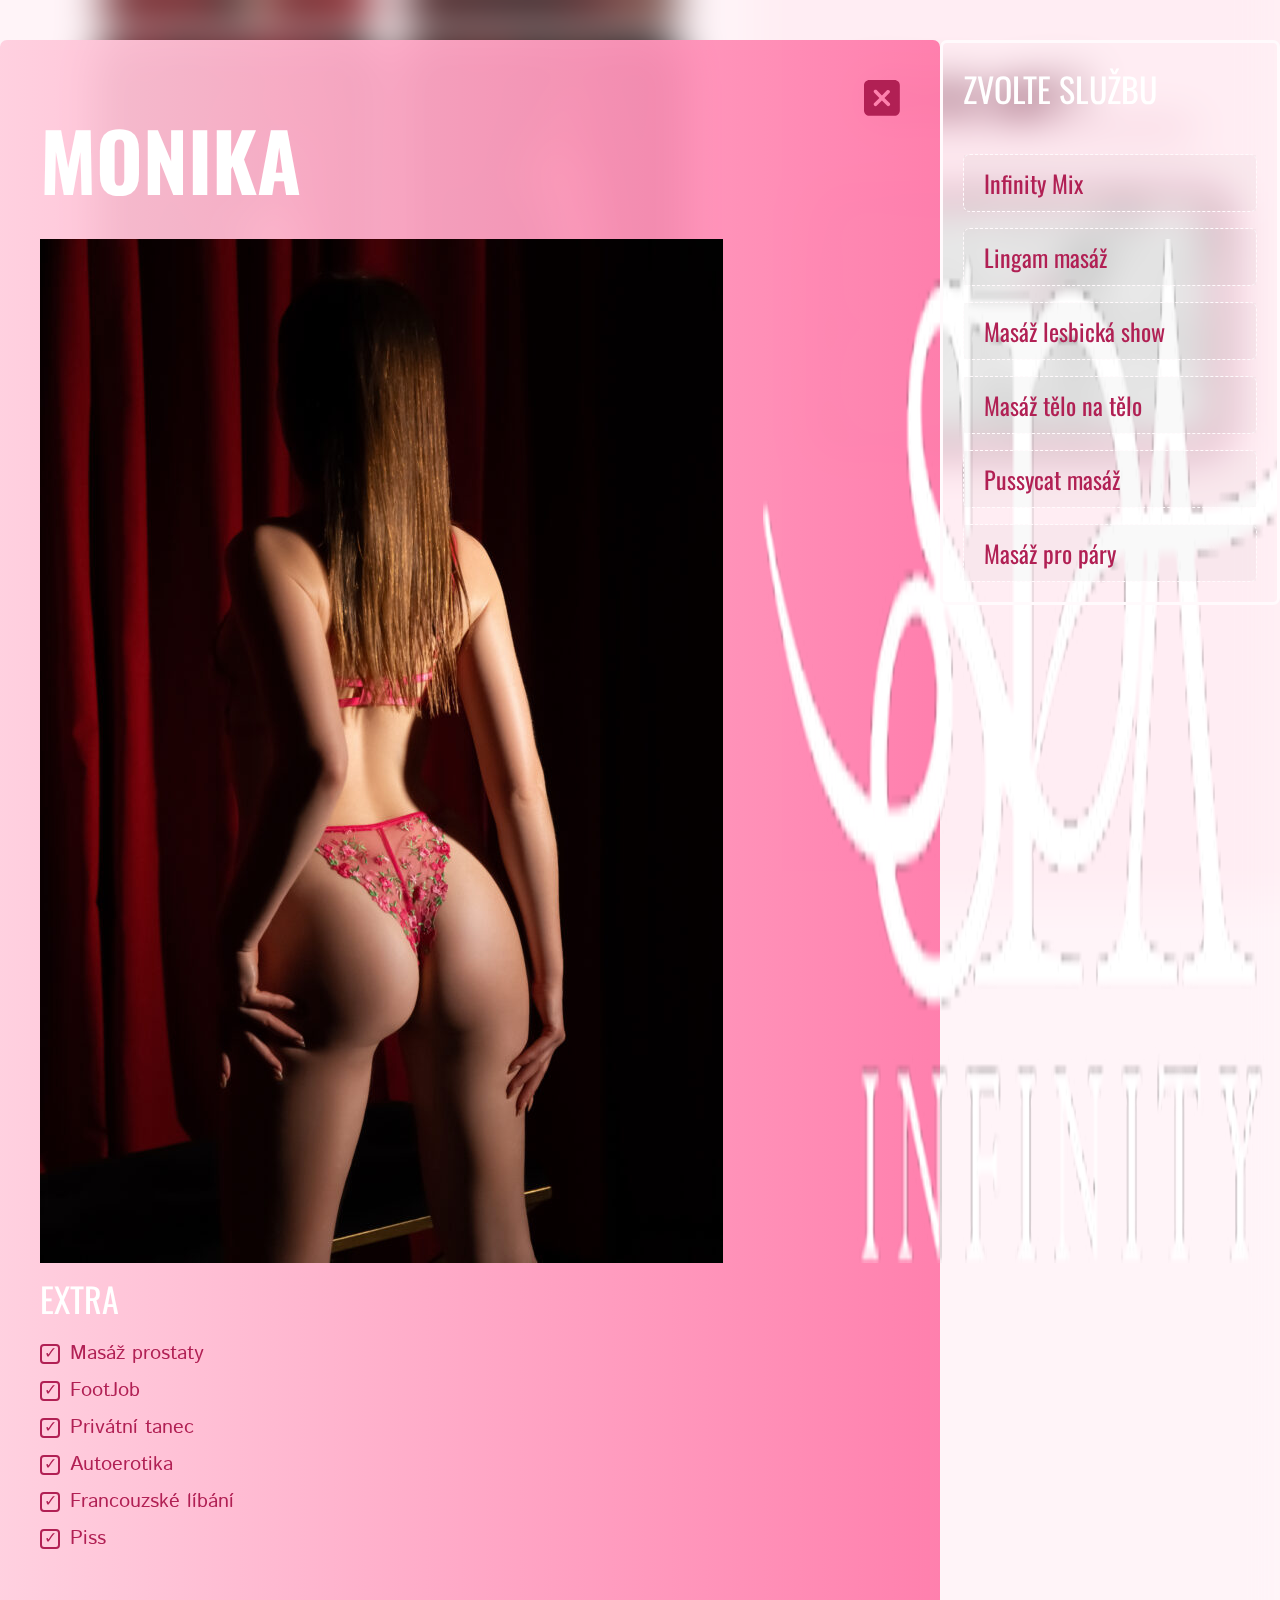
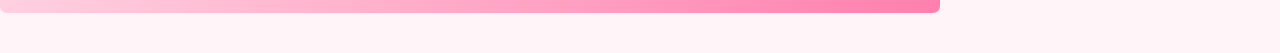
<file: reservation-modal.html>
<!DOCTYPE html>
<html lang="cs">

<head>
    <meta charset="UTF-8">
    <meta name="viewport" content="width=device-width, initial-scale=1.0">
    <title>Reservation Modal</title>
    <link rel="stylesheet" href="./styles/index.css">
    <link rel="stylesheet" href="./styles/page-styles/reservation-modal.css">
    <link rel="stylesheet" href="./styles/contact-form.css">

    <!-- GOOGLE FONTS -->
    <link rel="preconnect" href="https://fonts.googleapis.com">
    <link rel="preconnect" href="https://fonts.gstatic.com" crossorigin>
    <link
        href="https://fonts.googleapis.com/css2?family=Istok+Web:ital,wght@0,400;0,700;1,400;1,700&family=Jomhuria&family=Lato:ital,wght@0,100;0,300;0,400;0,700;0,900;1,100;1,300;1,400;1,700;1,900&family=Oswald:wght@200..700&family=Passions+Conflict&display=swap"
        rel="stylesheet">
</head>

<body>
    <!-- RESERVATION MODAL -->
    <div class="modal-wrapper">
        <div class="modal">
            <div class="modal-header">
                <button class="modal-close-button">
                    <svg viewBox="0 0 36 36" fill="none" class="modal-close__icon">
                        <path
                            d="M5.37468 0H30.458C31.8835 0 33.2507 0.566293 34.2587 1.5743C35.2667 2.58231 35.833 3.94946 35.833 5.375V30.4583C35.833 31.8839 35.2667 33.251 34.2587 34.259C33.2507 35.267 31.8835 35.8333 30.458 35.8333H5.37468C3.94914 35.8333 2.58199 35.267 1.57397 34.259C0.565968 33.251 -0.000324249 31.8839 -0.000324249 30.4583V5.375C-0.000324249 3.94946 0.565968 2.58231 1.57397 1.5743C2.58199 0.566293 3.94914 0 5.37468 0ZM10.3197 22.9871C10.1321 23.1477 9.97979 23.3454 9.87225 23.5676C9.76471 23.7899 9.70428 24.032 9.69474 24.2788C9.68521 24.5255 9.72679 24.7716 9.81687 25.0015C9.90694 25.2314 10.0436 25.4402 10.2182 25.6148C10.3928 25.7894 10.6016 25.9261 10.8315 26.0161C11.0614 26.1062 11.3075 26.1478 11.5542 26.1383C11.801 26.1287 12.0431 26.0683 12.2654 25.9608C12.4877 25.8532 12.6853 25.7009 12.8459 25.5133L17.9163 20.4429L22.9868 25.5133C23.1474 25.7009 23.345 25.8532 23.5673 25.9608C23.7896 26.0683 24.0317 26.1287 24.2785 26.1383C24.5252 26.1478 24.7713 26.1062 25.0012 26.0161C25.2311 25.9261 25.4399 25.7894 25.6145 25.6148C25.7891 25.4402 25.9257 25.2314 26.0158 25.0015C26.1059 24.7716 26.1475 24.5255 26.1379 24.2788C26.1284 24.032 26.068 23.7899 25.9604 23.5676C25.8529 23.3454 25.7006 23.1477 25.513 22.9871L20.4426 17.9167L25.513 12.8462C25.8065 12.5035 25.9599 12.0626 25.9425 11.6117C25.9251 11.1608 25.7381 10.733 25.4191 10.4139C25.1 10.0949 24.6722 9.90793 24.2213 9.89052C23.7704 9.8731 23.3295 10.0265 22.9868 10.32L17.9163 15.3904L12.8459 10.32C12.6853 10.1324 12.4877 9.98012 12.2654 9.87257C12.0431 9.76503 11.801 9.7046 11.5542 9.69507C11.3075 9.68554 11.0614 9.72712 10.8315 9.81719C10.6016 9.90727 10.3928 10.0439 10.2182 10.2185C10.0436 10.3931 9.90694 10.6019 9.81687 10.8318C9.72679 11.0618 9.68521 11.3078 9.69474 11.5546C9.70428 11.8013 9.76471 12.0434 9.87225 12.2657C9.97979 12.488 10.1321 12.6856 10.3197 12.8462L15.3901 17.9167L10.3197 22.9871Z"
                            fill="#B12054" />
                    </svg>
                </button>
                <span class="modal-title">Monika</span>
            </div>
            <!-- PHOTO GRID -->
            <div class="modal-girl">
                <img src="./assets/images/girl-image.jpg" alt="Girl image" <a href="./index.html" class="header__logo"
                    aria-label="Home">
                <img src="./assets/images/logo-light.png" alt="Infinity SPA Logo" class="header__logo-image">
                </a>

                <input type="checkbox" id="header-nav-toggle" class="header__nav-toggle" aria-hidden="true">
                <label for="header-nav-toggle" class="header__burger" aria-label="Open menu">
                    <span class="header__burger-line"></span>
                    <span class="header__burger-line"></span>
                    <span class="header__burger-line"></span>
                </label>

                <label for="header-nav-toggle" class="header__overlay" aria-hidden="true"></label>

                <div class="header__drawer" aria-label="Menu">
                    <nav class="header__nav">
                        <ul class="header__nav-list">
                            <li><a href="#" class="header__nav-link">ÚVOD</a></li>
                            <li><a href="#" class="header__nav-link">DÍVKY</a></li>
                            <li><a href="#" class="header__nav-link">SLUŽBY</a></li>
                            <li><a href="#" class="header__nav-link">REZERVACE</a></li>
                            <li><a href="#" class="header__nav-link">CENÍK</a></li>
                            <li><a href="#" class="header__nav-link">INTERIÉR</a></li>
                            <li><a href="#" class="header__nav-link">BLOG</a></li>
                            <li><a href="#" class="header__nav-link">KONTAKT</a></li>
                        </ul>
                    </nav>
                    <div class="header__lang-wrapper">
                        <button type="button" class="header__lang-button">
                            <img src="./assets/icons/eng-lang-icon.png" alt="English" class="header__lang-image">
                        </button>
                        <button type="button" class="header__lang-button">
                            <img src="./assets/icons/cz-lang-icon.png" alt="Czech" class="header__lang-image">
                        </button>
                    </div>
                </div>
                <input id="_120min" type="radio" class="modal-checkpoints__duration-option">
                <label for="_120min" class="modal-checkpoints__duration-item">120 min</label>
            </div>
            <div class="modal-checkpoints__extra">
                <span class="modal-checkpoints-title">EXTRA</span>
                <ul class="modal-checkpoints__extra-list">
                    <li class="modal-checkpoints__extra-item">
                        <input type="checkbox" id="extra-prostate" class="modal-checkpoints__extra-input">
                        <label for="extra-prostate" class="modal-checkpoints__extra-label">Masáž
                            prostaty</label>
                    </li>
                    <li class="modal-checkpoints__extra-item">
                        <input type="checkbox" id="extra-footjob" class="modal-checkpoints__extra-input">
                        <label for="extra-footjob" class="modal-checkpoints__extra-label">FootJob</label>
                    </li>
                    <li class="modal-checkpoints__extra-item">
                        <input type="checkbox" id="extra-dance" class="modal-checkpoints__extra-input">
                        <label for="extra-dance" class="modal-checkpoints__extra-label">Privátní tanec</label>
                    </li>
                    <li class="modal-checkpoints__extra-item">
                        <input type="checkbox" id="extra-autoerotic" class="modal-checkpoints__extra-input">
                        <label for="extra-autoerotic" class="modal-checkpoints__extra-label">Autoerotika</label>
                    </li>
                    <li class="modal-checkpoints__extra-item">
                        <input type="checkbox" id="extra-kissing" class="modal-checkpoints__extra-input">
                        <label for="extra-kissing" class="modal-checkpoints__extra-label">Francouzské
                            líbání</label>
                    </li>
                    <li class="modal-checkpoints__extra-item">
                        <input type="checkbox" id="extra-piss" class="modal-checkpoints__extra-input">
                        <label for="extra-piss" class="modal-checkpoints__extra-label">Piss</label>
                    </li>
                </ul>
            </div>
        </div>
        <div class="modal-checkpoints__right">
            <span class="modal-checkpoints-title">ZVOLTE SLUŽBU</span>
            <ul class="modal-checkpoints__service-list">
                <li class="modal-checkpoints__service-item">
                    <input type="radio" id="service-infinity-mix" name="service"
                        class="modal-checkpoints__service-input" checked>
                    <label for="service-infinity-mix" class="modal-checkpoints__service-label">Infinity
                        Mix</label>
                </li>
                <li class="modal-checkpoints__service-item">
                    <input type="radio" id="service-lingam" name="service" class="modal-checkpoints__service-input">
                    <label for="service-lingam" class="modal-checkpoints__service-label">Lingam masáž</label>
                </li>
                <li class="modal-checkpoints__service-item">
                    <input type="radio" id="service-lesbian" name="service" class="modal-checkpoints__service-input">
                    <label for="service-lesbian" class="modal-checkpoints__service-label">Masáž lesbická
                        show</label>
                </li>
                <li class="modal-checkpoints__service-item">
                    <input type="radio" id="service-body-to-body" name="service"
                        class="modal-checkpoints__service-input">
                    <label for="service-body-to-body" class="modal-checkpoints__service-label">Masáž tělo na
                        tělo</label>
                </li>
                <li class="modal-checkpoints__service-item">
                    <input type="radio" id="service-pussycat" name="service" class="modal-checkpoints__service-input">
                    <label for="service-pussycat" class="modal-checkpoints__service-label">Pussycat
                        masáž</label>
                </li>
                <li class="modal-checkpoints__service-item">
                    <input type="radio" id="service-couples" name="service" class="modal-checkpoints__service-input">
                    <label for="service-couples" class="modal-checkpoints__service-label">Masáž pro páry</label>
                </li>
            </ul>
        </div>
    </div>
    <div class="modal-price">
        <span class="modal-price__title text-bold">CENA CELKEM: <span class="text-accent">6500 Kč</span></span>
        <span class="modal-price__rate text-bold">/ 250 €</span>
    </div>
    <a class="modal-phone-wrapper" href="tel:+420603373881">
        <img src="./assets/icons/whatsapp-icon.svg" alt="Whatsapp icon" class="modal-phone__icon">
        <span class="text-accent">+420 <span class=" text-bold">603 373 881</span></span>
    </a>

    <!-- CONTACT FORM -->
    <div class="modal-form-wrapper">
        <form action="" class="contact-form">
            <div class="contact-form__row">
                <input type="text" placeholder="Jméno*" required class="contact-form__input">
                <input type="email" placeholder="Email*" required class="contact-form__input">
                <input type="text" placeholder="Telefon*" required class="contact-form__input">
            </div>
            <div class="contact-form__textarea-wrapper">
                <textarea name="message" class="contact-form__textarea" placeholder="Poznámka"></textarea>
                <div class="contact-form__footer">
                    <button type="submit" class="contact-form__button">Odeslat</button>
                </div>
            </div>
        </form>
    </div>
    </div>
    </div>

    <!-- Це непотрібний елемент. Лише для того, аби щось було на фоні -->
    <img src="./assets/images/page-placeholder.jpg" alt=""
        style="width: 100%; height: 100vh; position: fixed; top: 0; left: 0; object-fit: cover; z-index: 1;">
</body>

</html>
</file>
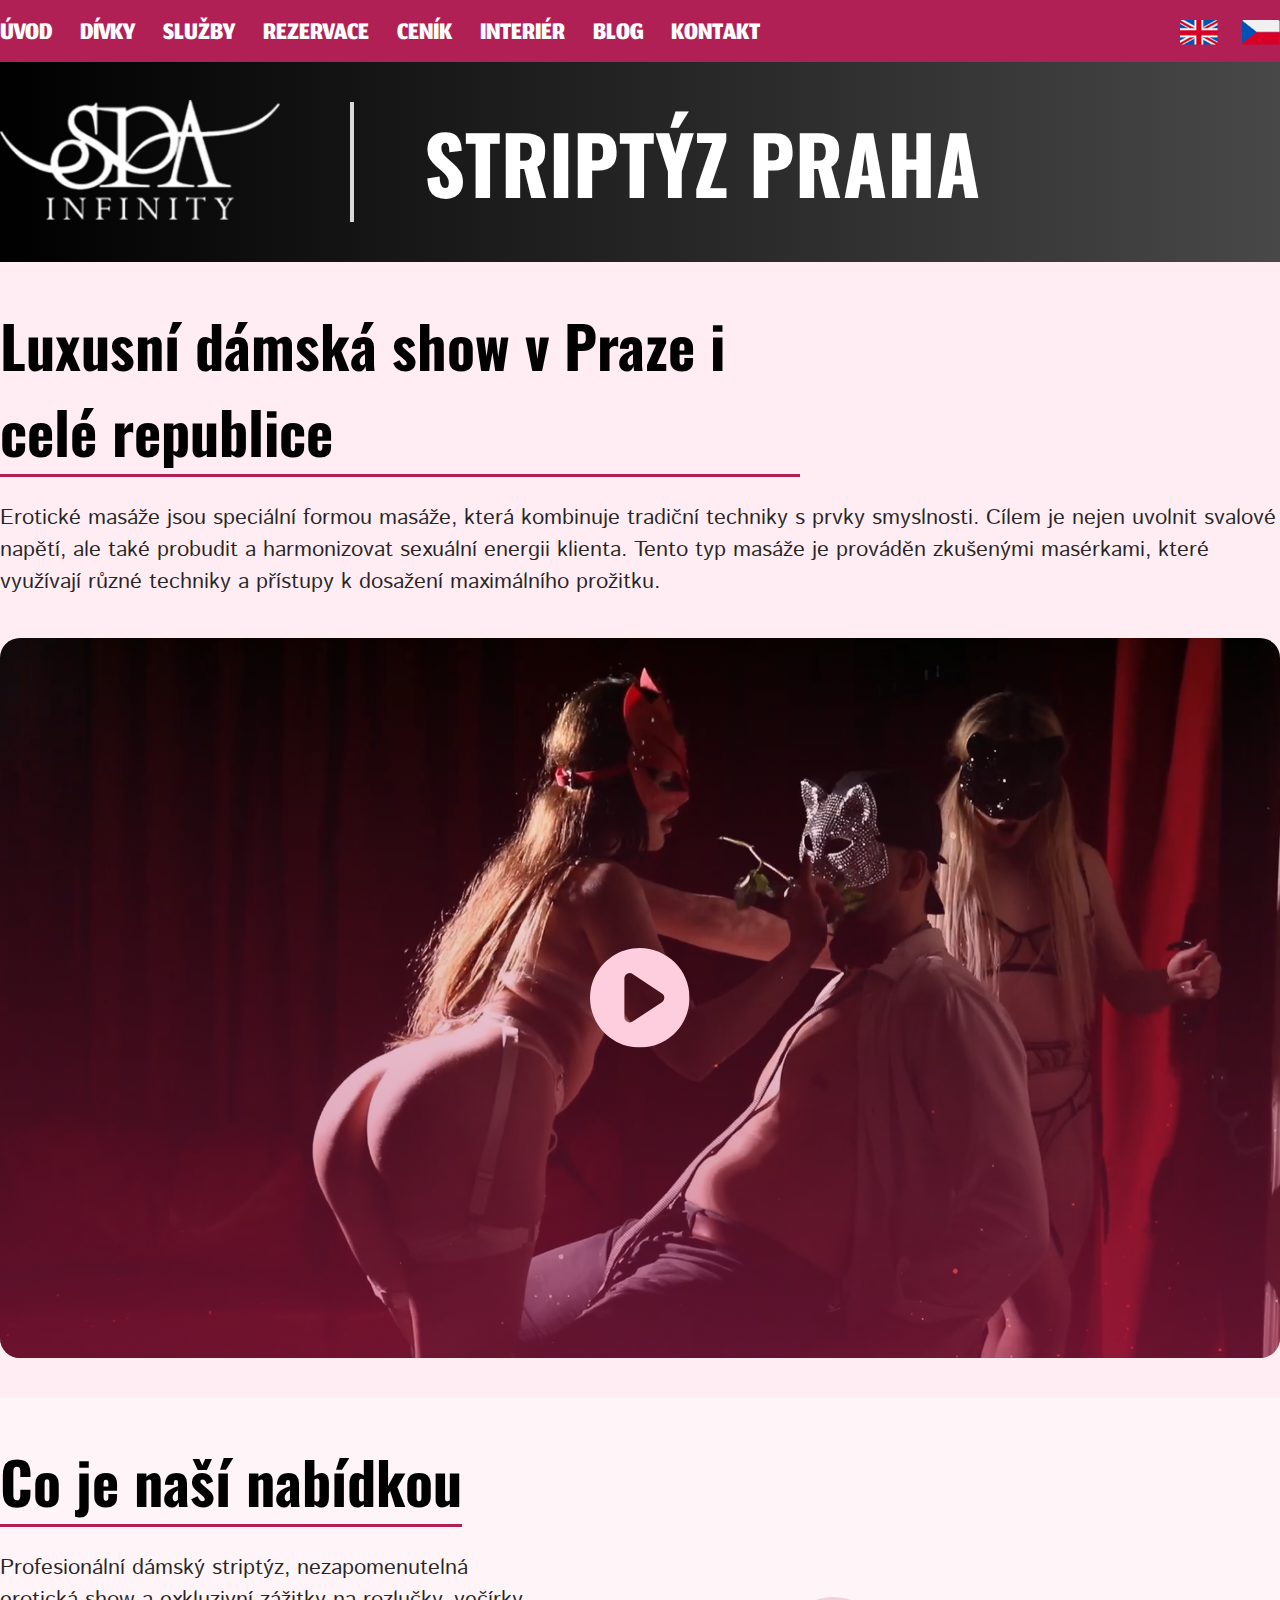
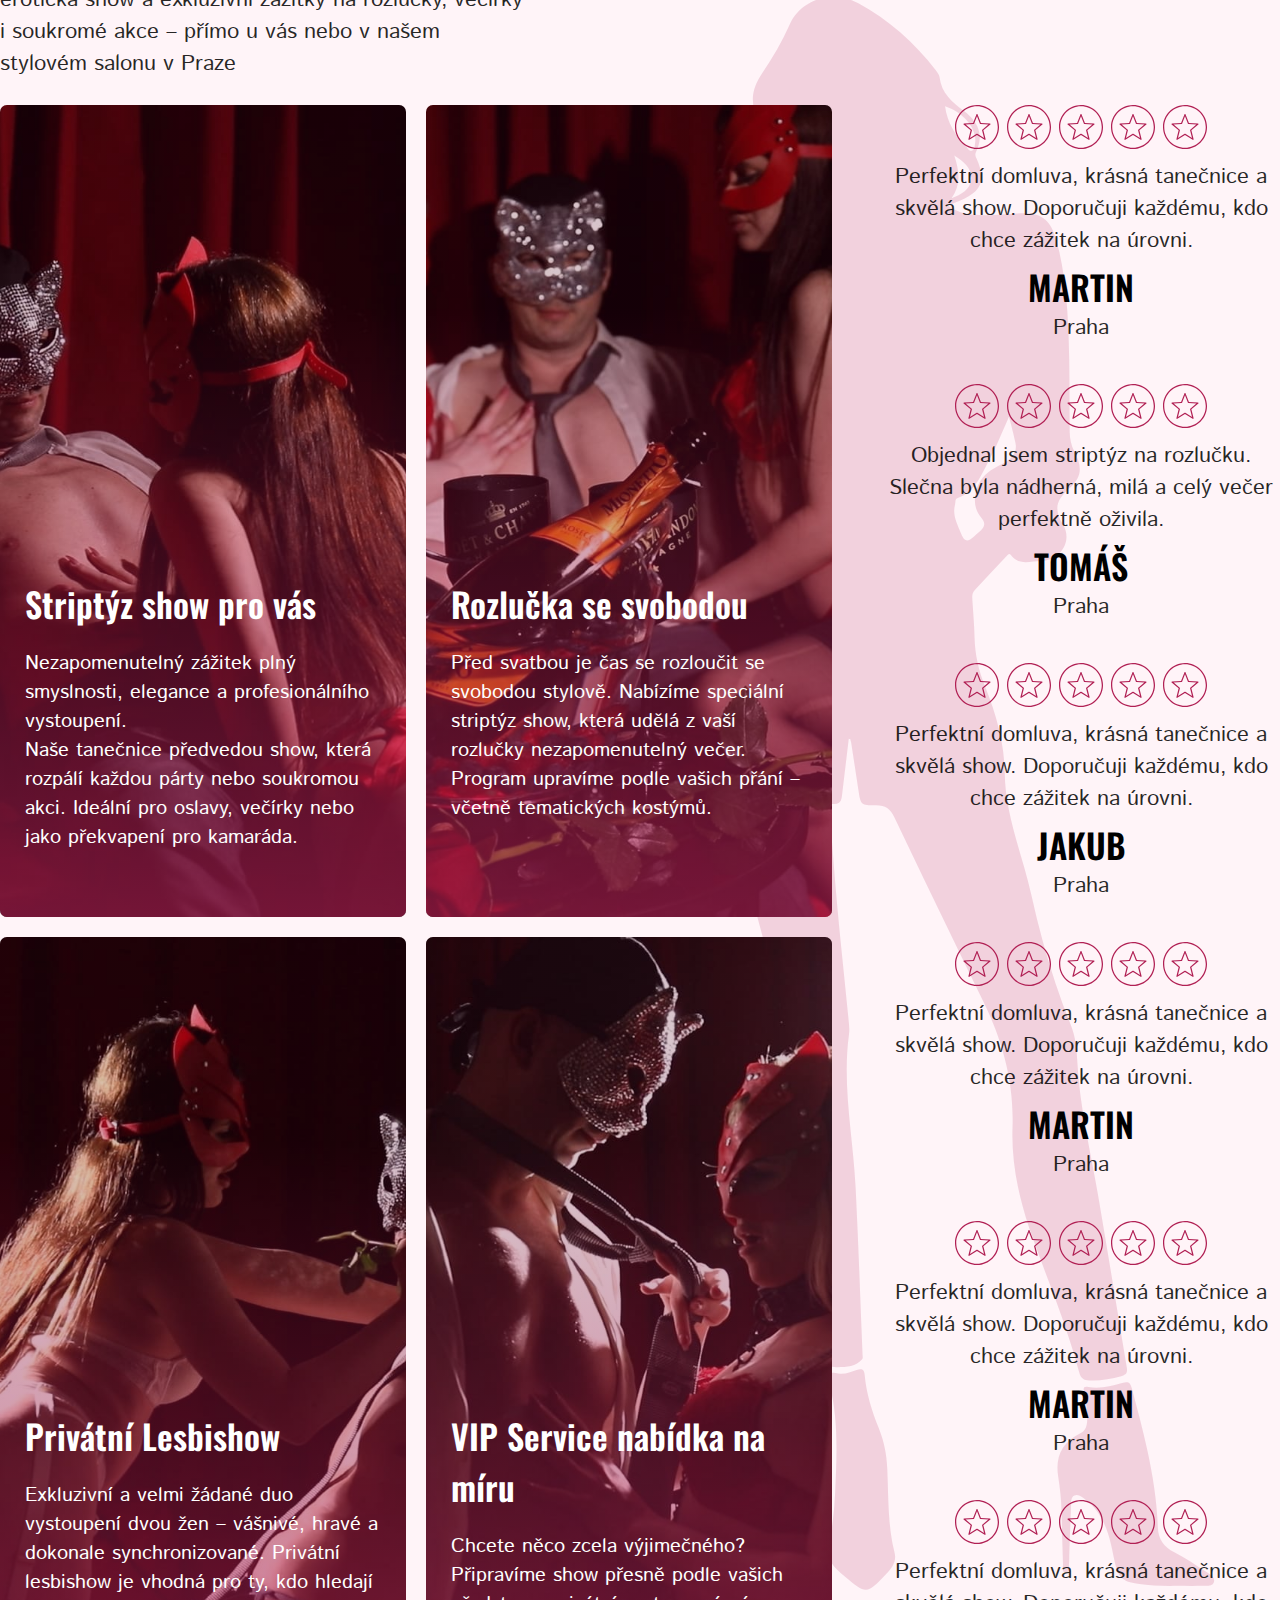
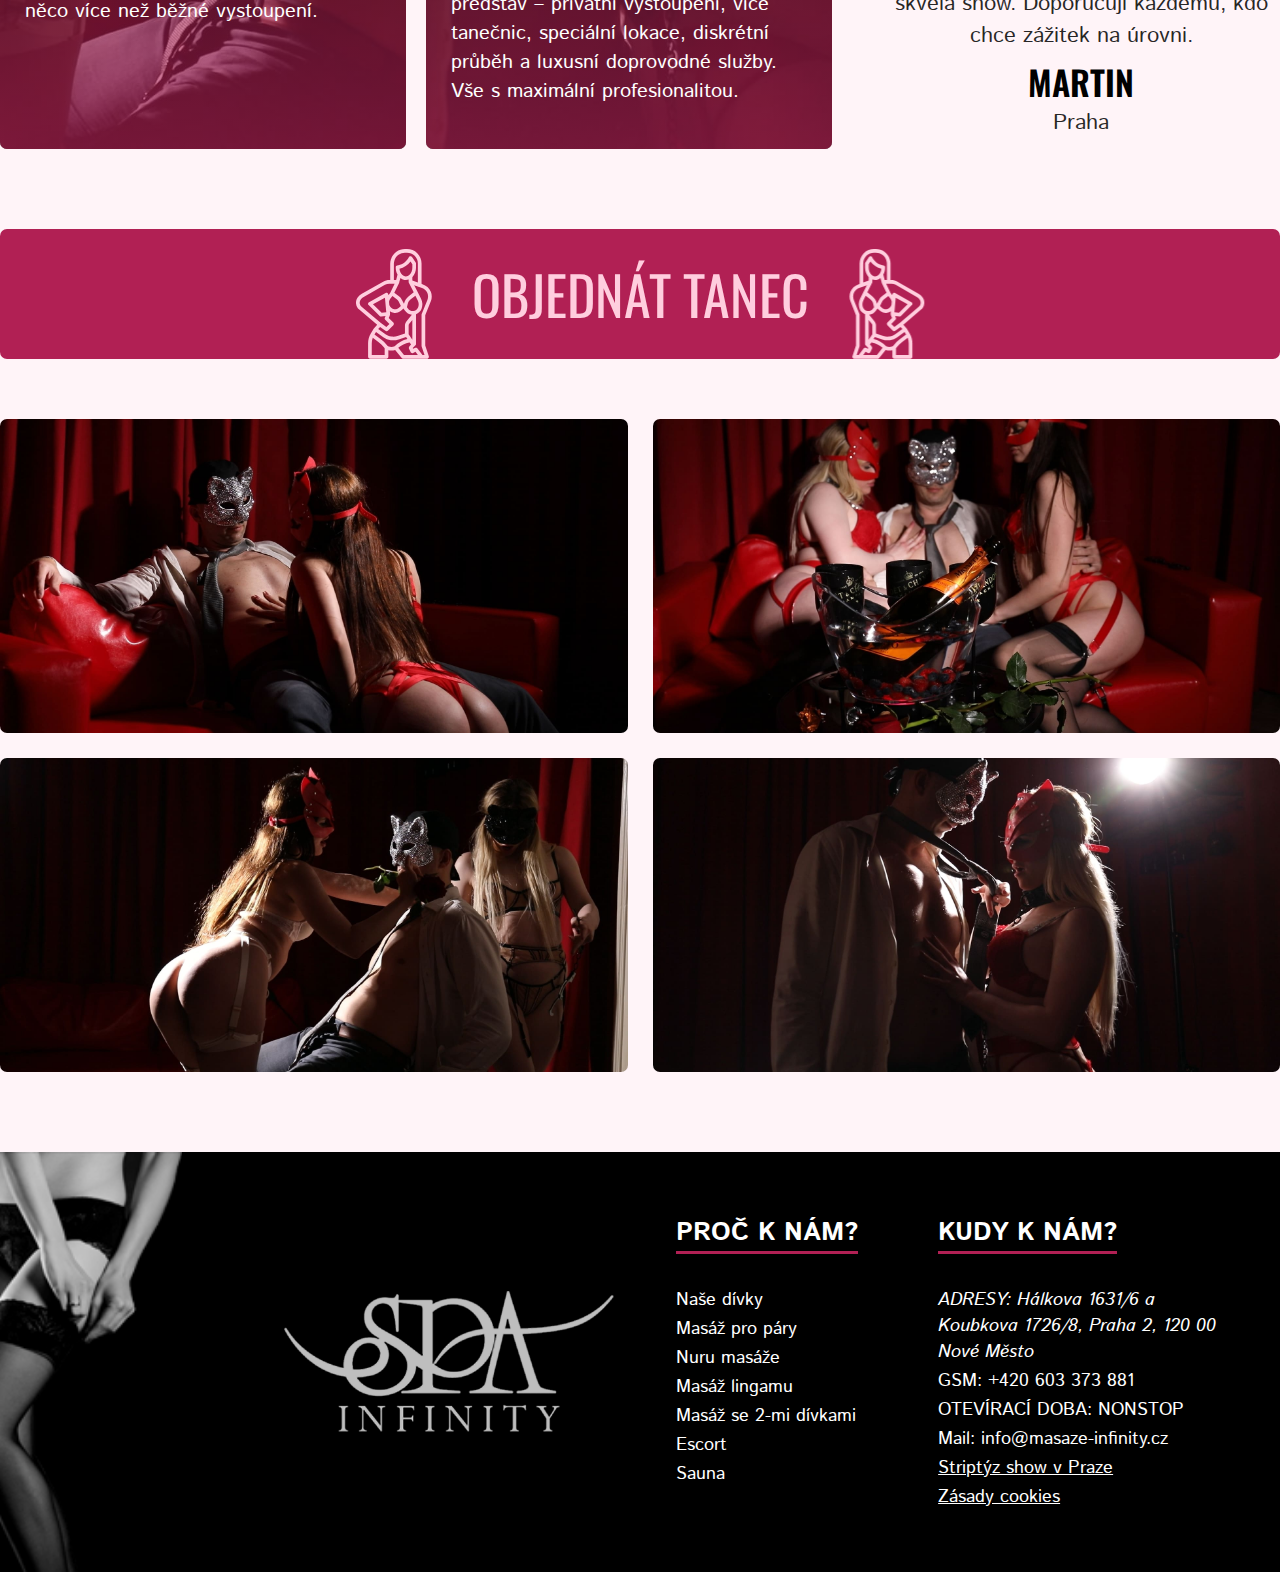
<file: striptease.html>
<!DOCTYPE html>
<html lang="cs">

<head>
    <meta charset="UTF-8">
    <meta name="viewport" content="width=device-width, initial-scale=1.0">
    <title>Branches</title>
    <link rel="stylesheet" href="./styles/index.css">
    <link rel="stylesheet" href="./styles/header&footer.css">
    <link rel="stylesheet" href="./styles/page-styles/striptease.css">

    <!-- GOOGLE FONTS -->
    <link rel="preconnect" href="https://fonts.googleapis.com">
    <link rel="preconnect" href="https://fonts.gstatic.com" crossorigin>
    <link
        href="https://fonts.googleapis.com/css2?family=Istok+Web:ital,wght@0,400;0,700;1,400;1,700&family=Jomhuria&family=Lato:ital,wght@0,100;0,300;0,400;0,700;0,900;1,100;1,300;1,400;1,700;1,900&family=Oswald:wght@200..700&family=Passions+Conflict&display=swap"
        rel="stylesheet">
</head>

<body>
    <!-- HEADER -->
    <header class="header bg-accent">
        <div class="header-content">
            <a href="./index.html" class="header__logo" aria-label="Home">
                <img src="./assets/images/logo-light.png" alt="Infinity SPA Logo" class="header__logo-image">
            </a>

            <input type="checkbox" id="header-nav-toggle" class="header__nav-toggle" aria-hidden="true">
            <label for="header-nav-toggle" class="header__burger" aria-label="Open menu">
                <span class="header__burger-line"></span>
                <span class="header__burger-line"></span>
                <span class="header__burger-line"></span>
            </label>

            <label for="header-nav-toggle" class="header__overlay" aria-hidden="true"></label>

            <div class="header__drawer" aria-label="Menu">
                <nav class="header__nav">
                    <ul class="header__nav-list">
                        <li><a href="#" class="header__nav-link">ÚVOD</a></li>
                        <li><a href="#" class="header__nav-link">DÍVKY</a></li>
                        <li><a href="#" class="header__nav-link">SLUŽBY</a></li>
                        <li><a href="#" class="header__nav-link">REZERVACE</a></li>
                        <li><a href="#" class="header__nav-link">CENÍK</a></li>
                        <li><a href="#" class="header__nav-link">INTERIÉR</a></li>
                        <li><a href="#" class="header__nav-link">BLOG</a></li>
                        <li><a href="#" class="header__nav-link">KONTAKT</a></li>
                    </ul>
                </nav>
                <div class="header__lang-wrapper">
                    <button type="button" class="header__lang-button">
                        <img src="./assets/icons/eng-lang-icon.png" alt="English" class="header__lang-image">
                    </button>
                    <button type="button" class="header__lang-button">
                        <img src="./assets/icons/cz-lang-icon.png" alt="Czech" class="header__lang-image">
                    </button>
                </div>
            </div>
        </div>
    </header>

    <div class="subheader">
        <div class="subheader-content">
            <a href="/">
                <img src="./assets/images/logo-light.png" alt="Infinity SPA Logo" class="subheader-logo">
            </a>
            <div class="subheader-line"></div>
            <h1 class="subheader-title">STRIPTÝZ PRAHA</h1>
        </div>
    </div>

    <section class="head-wrapper">
        <div class="head">
            <div class="section-row">
                <h2 class="section-title title-underline">Luxusní dámská show v Praze i celé republice</h2>
            </div>
            <p class="paragraph">Erotické masáže jsou speciální formou masáže, která kombinuje tradiční techniky s prvky
                smyslnosti. Cílem je nejen uvolnit svalové napětí, ale také probudit a harmonizovat sexuální energii
                klienta. Tento typ masáže je prováděn zkušenými masérkami, které využívají různé techniky a přístupy k
                dosažení maximálního prožitku.
            </p>
            <div class="video-wrapper">
                <video class="video-player" poster="./assets/images/video-thumbnail-image.png">
                </video>
                <div class="video-overlay"></div>
                <button type="button" class="play-button">
                    <img src="./assets/icons/play-button-icon.svg" alt="Play">
                </button>
            </div>
        </div>
    </section>

    <!-- SERVICES -->
    <div class="services-wrapper">
        <section class="services">
            <img src="./assets/images/girl-figure-svg.svg" alt="Girl figure" class="services-figure-image">
            <div class="services-title-wrapper">
                <div class="section-row">
                    <h2 class="section-title title-underline">Co je naší nabídkou
                    </h2>
                </div>
                <p class="paragraph">Profesionální dámský striptýz, nezapomenutelná erotická show a exkluzivní zážitky
                    na
                    rozlučky, večírky i soukromé akce – přímo u vás nebo v našem stylovém salonu v Praze
                </p>
            </div>
            <div class="services-content">
                <div class="services-options">
                    <div class="services__option">
                        <img src="./assets/images/striptease/1.jpg" alt="Striptease show image"
                            class="services__option-image">
                        <div class="services__option-overlay">
                            <div class="services__option-overlay-content">
                                <h3 class="services__option-title">Striptýz show pro vás</h3>
                                <p class="services__option-text">Nezapomenutelný zážitek plný smyslnosti, elegance a
                                    profesionálního
                                    vystoupení. <br>
                                    Naše tanečnice předvedou show, která rozpálí každou párty nebo soukromou akci.
                                    Ideální
                                    pro
                                    oslavy, večírky nebo jako překvapení pro kamaráda.
                                </p>
                            </div>
                        </div>
                    </div>
                    <div class="services__option">
                        <img src="./assets/images/striptease/2.jpg" alt="Striptease show image"
                            class="services__option-image">
                        <div class="services__option-overlay">
                            <div class="services__option-overlay-content">
                                <h3 class="services__option-title">Rozlučka se svobodou</h3>
                                <p class="services__option-text">Před svatbou je čas se rozloučit se svobodou stylově.
                                    Nabízíme
                                    speciální striptýz show, která udělá z vaší rozlučky nezapomenutelný večer. Program
                                    upravíme
                                    podle vašich přání – včetně tematických kostýmů.
                                </p>
                            </div>
                        </div>
                    </div>
                    <div class="services__option">
                        <img src="./assets/images/striptease/3.jpg" alt="Striptease show image"
                            class="services__option-image">
                        <div class="services__option-overlay">
                            <div class="services__option-overlay-content">
                                <h3 class="services__option-title">Privátní Lesbishow</h3>
                                <p class="services__option-text">Exkluzivní a velmi žádané duo vystoupení dvou žen –
                                    vášnivé,
                                    hravé
                                    a dokonale synchronizované. Privátní lesbishow je vhodná pro ty, kdo hledají něco
                                    více
                                    než
                                    běžné
                                    vystoupení.
                                </p>
                            </div>
                        </div>
                    </div>
                    <div class="services__option">
                        <img src="./assets/images/striptease/4.jpg" alt="Striptease show image"
                            class="services__option-image">
                        <div class="services__option-overlay">
                            <div class="services__option-overlay-content">
                                <h3 class="services__option-title">VIP Service nabídka na míru</h3>
                                <p class="services__option-text">Chcete něco zcela výjimečného? Připravíme show přesně
                                    podle
                                    vašich
                                    představ – privátní vystoupení, více tanečnic, speciální lokace, diskrétní průběh a
                                    luxusní
                                    doprovodné služby. Vše s maximální profesionalitou.
                                </p>
                            </div>
                        </div>
                    </div>
                </div>
                <ul class="services-feedbacks">
                    <li class="services-feedbacks__item">
                        <div class="services-feedbacks__stars">
                            <svg viewBox="0 0 46 46" fill="none" class="services-feedbacks__star-icon">
                                <g clip-path="url(#clip0_62_414)">
                                    <path
                                        d="M23.0003 -0.000366211C10.3179 -0.000366211 0 10.3175 0 22.9999C0 35.6823 10.3179 46.0002 23.0003 46.0002C35.6827 46.0002 46.0006 35.6823 46.0006 22.9999C46.0006 10.3175 35.6827 -0.000366211 23.0003 -0.000366211ZM23.0003 44.6966C11.0366 44.6966 1.30364 34.9635 1.30364 22.9999C1.30364 11.0363 11.0366 1.30328 23.0003 1.30328C34.9639 1.30328 44.6969 11.0363 44.6969 22.9999C44.6969 34.9635 34.9639 44.6966 23.0003 44.6966ZM36.5921 19.307L27.1121 18.7004L23.6057 9.87176C23.5071 9.6235 23.2671 9.46046 23 9.46046C22.7329 9.46046 22.4928 9.62341 22.3943 9.87176L18.8879 18.7004L9.40784 19.307C9.14124 19.324 8.91208 19.502 8.82958 19.756C8.74708 20.01 8.82781 20.2887 9.03341 20.4592L16.3465 26.5221L13.9938 35.7256C13.9277 35.9844 14.0261 36.2573 14.2421 36.4143C14.4582 36.5712 14.7482 36.5805 14.9739 36.4377L22.9999 31.3561L31.0259 36.4377C31.1326 36.5053 31.2537 36.5388 31.3745 36.5388C31.5093 36.5388 31.6438 36.4971 31.7577 36.4143C31.9738 36.2573 32.0722 35.9843 32.006 35.7256L29.6533 26.5221L36.9664 20.4592C37.172 20.2887 37.2528 20.01 37.1702 19.756C37.0876 19.502 36.8586 19.324 36.5921 19.307ZM28.5037 25.7819C28.3097 25.9427 28.2258 26.2009 28.2882 26.4451L30.3366 34.4584L23.3486 30.034C23.1357 29.8992 22.8642 29.8992 22.6513 30.034L15.6633 34.4584L17.7117 26.4451C17.7741 26.2009 17.6902 25.9427 17.4962 25.7819L11.1289 20.5032L19.3829 19.975C19.6345 19.959 19.8541 19.7993 19.9471 19.5651L23 11.8783L26.0529 19.5651C26.1459 19.7993 26.3655 19.9589 26.6171 19.975L34.8711 20.5032L28.5038 25.7819H28.5037Z"
                                        fill="#B12054" />
                                </g>
                                <defs>
                                    <clipPath id="clip0_62_414">
                                        <rect width="46" height="46" fill="white" />
                                    </clipPath>
                                </defs>
                            </svg>
                            <svg viewBox="0 0 46 46" fill="none" class="services-feedbacks__star-icon">
                                <g clip-path="url(#clip0_62_414)">
                                    <path
                                        d="M23.0003 -0.000366211C10.3179 -0.000366211 0 10.3175 0 22.9999C0 35.6823 10.3179 46.0002 23.0003 46.0002C35.6827 46.0002 46.0006 35.6823 46.0006 22.9999C46.0006 10.3175 35.6827 -0.000366211 23.0003 -0.000366211ZM23.0003 44.6966C11.0366 44.6966 1.30364 34.9635 1.30364 22.9999C1.30364 11.0363 11.0366 1.30328 23.0003 1.30328C34.9639 1.30328 44.6969 11.0363 44.6969 22.9999C44.6969 34.9635 34.9639 44.6966 23.0003 44.6966ZM36.5921 19.307L27.1121 18.7004L23.6057 9.87176C23.5071 9.6235 23.2671 9.46046 23 9.46046C22.7329 9.46046 22.4928 9.62341 22.3943 9.87176L18.8879 18.7004L9.40784 19.307C9.14124 19.324 8.91208 19.502 8.82958 19.756C8.74708 20.01 8.82781 20.2887 9.03341 20.4592L16.3465 26.5221L13.9938 35.7256C13.9277 35.9844 14.0261 36.2573 14.2421 36.4143C14.4582 36.5712 14.7482 36.5805 14.9739 36.4377L22.9999 31.3561L31.0259 36.4377C31.1326 36.5053 31.2537 36.5388 31.3745 36.5388C31.5093 36.5388 31.6438 36.4971 31.7577 36.4143C31.9738 36.2573 32.0722 35.9843 32.006 35.7256L29.6533 26.5221L36.9664 20.4592C37.172 20.2887 37.2528 20.01 37.1702 19.756C37.0876 19.502 36.8586 19.324 36.5921 19.307ZM28.5037 25.7819C28.3097 25.9427 28.2258 26.2009 28.2882 26.4451L30.3366 34.4584L23.3486 30.034C23.1357 29.8992 22.8642 29.8992 22.6513 30.034L15.6633 34.4584L17.7117 26.4451C17.7741 26.2009 17.6902 25.9427 17.4962 25.7819L11.1289 20.5032L19.3829 19.975C19.6345 19.959 19.8541 19.7993 19.9471 19.5651L23 11.8783L26.0529 19.5651C26.1459 19.7993 26.3655 19.9589 26.6171 19.975L34.8711 20.5032L28.5038 25.7819H28.5037Z"
                                        fill="#B12054" />
                                </g>
                                <defs>
                                    <clipPath id="clip0_62_414">
                                        <rect width="46" height="46" fill="white" />
                                    </clipPath>
                                </defs>
                            </svg>
                            <svg viewBox="0 0 46 46" fill="none" class="services-feedbacks__star-icon">
                                <g clip-path="url(#clip0_62_414)">
                                    <path
                                        d="M23.0003 -0.000366211C10.3179 -0.000366211 0 10.3175 0 22.9999C0 35.6823 10.3179 46.0002 23.0003 46.0002C35.6827 46.0002 46.0006 35.6823 46.0006 22.9999C46.0006 10.3175 35.6827 -0.000366211 23.0003 -0.000366211ZM23.0003 44.6966C11.0366 44.6966 1.30364 34.9635 1.30364 22.9999C1.30364 11.0363 11.0366 1.30328 23.0003 1.30328C34.9639 1.30328 44.6969 11.0363 44.6969 22.9999C44.6969 34.9635 34.9639 44.6966 23.0003 44.6966ZM36.5921 19.307L27.1121 18.7004L23.6057 9.87176C23.5071 9.6235 23.2671 9.46046 23 9.46046C22.7329 9.46046 22.4928 9.62341 22.3943 9.87176L18.8879 18.7004L9.40784 19.307C9.14124 19.324 8.91208 19.502 8.82958 19.756C8.74708 20.01 8.82781 20.2887 9.03341 20.4592L16.3465 26.5221L13.9938 35.7256C13.9277 35.9844 14.0261 36.2573 14.2421 36.4143C14.4582 36.5712 14.7482 36.5805 14.9739 36.4377L22.9999 31.3561L31.0259 36.4377C31.1326 36.5053 31.2537 36.5388 31.3745 36.5388C31.5093 36.5388 31.6438 36.4971 31.7577 36.4143C31.9738 36.2573 32.0722 35.9843 32.006 35.7256L29.6533 26.5221L36.9664 20.4592C37.172 20.2887 37.2528 20.01 37.1702 19.756C37.0876 19.502 36.8586 19.324 36.5921 19.307ZM28.5037 25.7819C28.3097 25.9427 28.2258 26.2009 28.2882 26.4451L30.3366 34.4584L23.3486 30.034C23.1357 29.8992 22.8642 29.8992 22.6513 30.034L15.6633 34.4584L17.7117 26.4451C17.7741 26.2009 17.6902 25.9427 17.4962 25.7819L11.1289 20.5032L19.3829 19.975C19.6345 19.959 19.8541 19.7993 19.9471 19.5651L23 11.8783L26.0529 19.5651C26.1459 19.7993 26.3655 19.9589 26.6171 19.975L34.8711 20.5032L28.5038 25.7819H28.5037Z"
                                        fill="#B12054" />
                                </g>
                                <defs>
                                    <clipPath id="clip0_62_414">
                                        <rect width="46" height="46" fill="white" />
                                    </clipPath>
                                </defs>
                            </svg>
                            <svg viewBox="0 0 46 46" fill="none" class="services-feedbacks__star-icon">
                                <g clip-path="url(#clip0_62_414)">
                                    <path
                                        d="M23.0003 -0.000366211C10.3179 -0.000366211 0 10.3175 0 22.9999C0 35.6823 10.3179 46.0002 23.0003 46.0002C35.6827 46.0002 46.0006 35.6823 46.0006 22.9999C46.0006 10.3175 35.6827 -0.000366211 23.0003 -0.000366211ZM23.0003 44.6966C11.0366 44.6966 1.30364 34.9635 1.30364 22.9999C1.30364 11.0363 11.0366 1.30328 23.0003 1.30328C34.9639 1.30328 44.6969 11.0363 44.6969 22.9999C44.6969 34.9635 34.9639 44.6966 23.0003 44.6966ZM36.5921 19.307L27.1121 18.7004L23.6057 9.87176C23.5071 9.6235 23.2671 9.46046 23 9.46046C22.7329 9.46046 22.4928 9.62341 22.3943 9.87176L18.8879 18.7004L9.40784 19.307C9.14124 19.324 8.91208 19.502 8.82958 19.756C8.74708 20.01 8.82781 20.2887 9.03341 20.4592L16.3465 26.5221L13.9938 35.7256C13.9277 35.9844 14.0261 36.2573 14.2421 36.4143C14.4582 36.5712 14.7482 36.5805 14.9739 36.4377L22.9999 31.3561L31.0259 36.4377C31.1326 36.5053 31.2537 36.5388 31.3745 36.5388C31.5093 36.5388 31.6438 36.4971 31.7577 36.4143C31.9738 36.2573 32.0722 35.9843 32.006 35.7256L29.6533 26.5221L36.9664 20.4592C37.172 20.2887 37.2528 20.01 37.1702 19.756C37.0876 19.502 36.8586 19.324 36.5921 19.307ZM28.5037 25.7819C28.3097 25.9427 28.2258 26.2009 28.2882 26.4451L30.3366 34.4584L23.3486 30.034C23.1357 29.8992 22.8642 29.8992 22.6513 30.034L15.6633 34.4584L17.7117 26.4451C17.7741 26.2009 17.6902 25.9427 17.4962 25.7819L11.1289 20.5032L19.3829 19.975C19.6345 19.959 19.8541 19.7993 19.9471 19.5651L23 11.8783L26.0529 19.5651C26.1459 19.7993 26.3655 19.9589 26.6171 19.975L34.8711 20.5032L28.5038 25.7819H28.5037Z"
                                        fill="#B12054" />
                                </g>
                                <defs>
                                    <clipPath id="clip0_62_414">
                                        <rect width="46" height="46" fill="white" />
                                    </clipPath>
                                </defs>
                            </svg>
                            <svg viewBox="0 0 46 46" fill="none" class="services-feedbacks__star-icon">
                                <g clip-path="url(#clip0_62_414)">
                                    <path
                                        d="M23.0003 -0.000366211C10.3179 -0.000366211 0 10.3175 0 22.9999C0 35.6823 10.3179 46.0002 23.0003 46.0002C35.6827 46.0002 46.0006 35.6823 46.0006 22.9999C46.0006 10.3175 35.6827 -0.000366211 23.0003 -0.000366211ZM23.0003 44.6966C11.0366 44.6966 1.30364 34.9635 1.30364 22.9999C1.30364 11.0363 11.0366 1.30328 23.0003 1.30328C34.9639 1.30328 44.6969 11.0363 44.6969 22.9999C44.6969 34.9635 34.9639 44.6966 23.0003 44.6966ZM36.5921 19.307L27.1121 18.7004L23.6057 9.87176C23.5071 9.6235 23.2671 9.46046 23 9.46046C22.7329 9.46046 22.4928 9.62341 22.3943 9.87176L18.8879 18.7004L9.40784 19.307C9.14124 19.324 8.91208 19.502 8.82958 19.756C8.74708 20.01 8.82781 20.2887 9.03341 20.4592L16.3465 26.5221L13.9938 35.7256C13.9277 35.9844 14.0261 36.2573 14.2421 36.4143C14.4582 36.5712 14.7482 36.5805 14.9739 36.4377L22.9999 31.3561L31.0259 36.4377C31.1326 36.5053 31.2537 36.5388 31.3745 36.5388C31.5093 36.5388 31.6438 36.4971 31.7577 36.4143C31.9738 36.2573 32.0722 35.9843 32.006 35.7256L29.6533 26.5221L36.9664 20.4592C37.172 20.2887 37.2528 20.01 37.1702 19.756C37.0876 19.502 36.8586 19.324 36.5921 19.307ZM28.5037 25.7819C28.3097 25.9427 28.2258 26.2009 28.2882 26.4451L30.3366 34.4584L23.3486 30.034C23.1357 29.8992 22.8642 29.8992 22.6513 30.034L15.6633 34.4584L17.7117 26.4451C17.7741 26.2009 17.6902 25.9427 17.4962 25.7819L11.1289 20.5032L19.3829 19.975C19.6345 19.959 19.8541 19.7993 19.9471 19.5651L23 11.8783L26.0529 19.5651C26.1459 19.7993 26.3655 19.9589 26.6171 19.975L34.8711 20.5032L28.5038 25.7819H28.5037Z"
                                        fill="#B12054" />
                                </g>
                                <defs>
                                    <clipPath id="clip0_62_414">
                                        <rect width="46" height="46" fill="white" />
                                    </clipPath>
                                </defs>
                            </svg>
                        </div>
                        <p class="services-feedbacks__text">Perfektní domluva, krásná tanečnice a skvělá show.
                            Doporučuji
                            každému, kdo chce zážitek na úrovni.</p>
                        <span class="services-feedbacks__name">MARTIN</span>
                        <span class="services-feedbacks__city">Praha</span>
                    </li>
                    <li class="services-feedbacks__item">
                        <div class="services-feedbacks__stars">
                            <svg viewBox="0 0 46 46" fill="none" class="services-feedbacks__star-icon">
                                <g clip-path="url(#clip0_62_414)">
                                    <path
                                        d="M23.0003 -0.000366211C10.3179 -0.000366211 0 10.3175 0 22.9999C0 35.6823 10.3179 46.0002 23.0003 46.0002C35.6827 46.0002 46.0006 35.6823 46.0006 22.9999C46.0006 10.3175 35.6827 -0.000366211 23.0003 -0.000366211ZM23.0003 44.6966C11.0366 44.6966 1.30364 34.9635 1.30364 22.9999C1.30364 11.0363 11.0366 1.30328 23.0003 1.30328C34.9639 1.30328 44.6969 11.0363 44.6969 22.9999C44.6969 34.9635 34.9639 44.6966 23.0003 44.6966ZM36.5921 19.307L27.1121 18.7004L23.6057 9.87176C23.5071 9.6235 23.2671 9.46046 23 9.46046C22.7329 9.46046 22.4928 9.62341 22.3943 9.87176L18.8879 18.7004L9.40784 19.307C9.14124 19.324 8.91208 19.502 8.82958 19.756C8.74708 20.01 8.82781 20.2887 9.03341 20.4592L16.3465 26.5221L13.9938 35.7256C13.9277 35.9844 14.0261 36.2573 14.2421 36.4143C14.4582 36.5712 14.7482 36.5805 14.9739 36.4377L22.9999 31.3561L31.0259 36.4377C31.1326 36.5053 31.2537 36.5388 31.3745 36.5388C31.5093 36.5388 31.6438 36.4971 31.7577 36.4143C31.9738 36.2573 32.0722 35.9843 32.006 35.7256L29.6533 26.5221L36.9664 20.4592C37.172 20.2887 37.2528 20.01 37.1702 19.756C37.0876 19.502 36.8586 19.324 36.5921 19.307ZM28.5037 25.7819C28.3097 25.9427 28.2258 26.2009 28.2882 26.4451L30.3366 34.4584L23.3486 30.034C23.1357 29.8992 22.8642 29.8992 22.6513 30.034L15.6633 34.4584L17.7117 26.4451C17.7741 26.2009 17.6902 25.9427 17.4962 25.7819L11.1289 20.5032L19.3829 19.975C19.6345 19.959 19.8541 19.7993 19.9471 19.5651L23 11.8783L26.0529 19.5651C26.1459 19.7993 26.3655 19.9589 26.6171 19.975L34.8711 20.5032L28.5038 25.7819H28.5037Z"
                                        fill="#B12054" />
                                </g>
                                <defs>
                                    <clipPath id="clip0_62_414">
                                        <rect width="46" height="46" fill="white" />
                                    </clipPath>
                                </defs>
                            </svg>
                            <svg viewBox="0 0 46 46" fill="none" class="services-feedbacks__star-icon">
                                <g clip-path="url(#clip0_62_414)">
                                    <path
                                        d="M23.0003 -0.000366211C10.3179 -0.000366211 0 10.3175 0 22.9999C0 35.6823 10.3179 46.0002 23.0003 46.0002C35.6827 46.0002 46.0006 35.6823 46.0006 22.9999C46.0006 10.3175 35.6827 -0.000366211 23.0003 -0.000366211ZM23.0003 44.6966C11.0366 44.6966 1.30364 34.9635 1.30364 22.9999C1.30364 11.0363 11.0366 1.30328 23.0003 1.30328C34.9639 1.30328 44.6969 11.0363 44.6969 22.9999C44.6969 34.9635 34.9639 44.6966 23.0003 44.6966ZM36.5921 19.307L27.1121 18.7004L23.6057 9.87176C23.5071 9.6235 23.2671 9.46046 23 9.46046C22.7329 9.46046 22.4928 9.62341 22.3943 9.87176L18.8879 18.7004L9.40784 19.307C9.14124 19.324 8.91208 19.502 8.82958 19.756C8.74708 20.01 8.82781 20.2887 9.03341 20.4592L16.3465 26.5221L13.9938 35.7256C13.9277 35.9844 14.0261 36.2573 14.2421 36.4143C14.4582 36.5712 14.7482 36.5805 14.9739 36.4377L22.9999 31.3561L31.0259 36.4377C31.1326 36.5053 31.2537 36.5388 31.3745 36.5388C31.5093 36.5388 31.6438 36.4971 31.7577 36.4143C31.9738 36.2573 32.0722 35.9843 32.006 35.7256L29.6533 26.5221L36.9664 20.4592C37.172 20.2887 37.2528 20.01 37.1702 19.756C37.0876 19.502 36.8586 19.324 36.5921 19.307ZM28.5037 25.7819C28.3097 25.9427 28.2258 26.2009 28.2882 26.4451L30.3366 34.4584L23.3486 30.034C23.1357 29.8992 22.8642 29.8992 22.6513 30.034L15.6633 34.4584L17.7117 26.4451C17.7741 26.2009 17.6902 25.9427 17.4962 25.7819L11.1289 20.5032L19.3829 19.975C19.6345 19.959 19.8541 19.7993 19.9471 19.5651L23 11.8783L26.0529 19.5651C26.1459 19.7993 26.3655 19.9589 26.6171 19.975L34.8711 20.5032L28.5038 25.7819H28.5037Z"
                                        fill="#B12054" />
                                </g>
                                <defs>
                                    <clipPath id="clip0_62_414">
                                        <rect width="46" height="46" fill="white" />
                                    </clipPath>
                                </defs>
                            </svg>
                            <svg viewBox="0 0 46 46" fill="none" class="services-feedbacks__star-icon">
                                <g clip-path="url(#clip0_62_414)">
                                    <path
                                        d="M23.0003 -0.000366211C10.3179 -0.000366211 0 10.3175 0 22.9999C0 35.6823 10.3179 46.0002 23.0003 46.0002C35.6827 46.0002 46.0006 35.6823 46.0006 22.9999C46.0006 10.3175 35.6827 -0.000366211 23.0003 -0.000366211ZM23.0003 44.6966C11.0366 44.6966 1.30364 34.9635 1.30364 22.9999C1.30364 11.0363 11.0366 1.30328 23.0003 1.30328C34.9639 1.30328 44.6969 11.0363 44.6969 22.9999C44.6969 34.9635 34.9639 44.6966 23.0003 44.6966ZM36.5921 19.307L27.1121 18.7004L23.6057 9.87176C23.5071 9.6235 23.2671 9.46046 23 9.46046C22.7329 9.46046 22.4928 9.62341 22.3943 9.87176L18.8879 18.7004L9.40784 19.307C9.14124 19.324 8.91208 19.502 8.82958 19.756C8.74708 20.01 8.82781 20.2887 9.03341 20.4592L16.3465 26.5221L13.9938 35.7256C13.9277 35.9844 14.0261 36.2573 14.2421 36.4143C14.4582 36.5712 14.7482 36.5805 14.9739 36.4377L22.9999 31.3561L31.0259 36.4377C31.1326 36.5053 31.2537 36.5388 31.3745 36.5388C31.5093 36.5388 31.6438 36.4971 31.7577 36.4143C31.9738 36.2573 32.0722 35.9843 32.006 35.7256L29.6533 26.5221L36.9664 20.4592C37.172 20.2887 37.2528 20.01 37.1702 19.756C37.0876 19.502 36.8586 19.324 36.5921 19.307ZM28.5037 25.7819C28.3097 25.9427 28.2258 26.2009 28.2882 26.4451L30.3366 34.4584L23.3486 30.034C23.1357 29.8992 22.8642 29.8992 22.6513 30.034L15.6633 34.4584L17.7117 26.4451C17.7741 26.2009 17.6902 25.9427 17.4962 25.7819L11.1289 20.5032L19.3829 19.975C19.6345 19.959 19.8541 19.7993 19.9471 19.5651L23 11.8783L26.0529 19.5651C26.1459 19.7993 26.3655 19.9589 26.6171 19.975L34.8711 20.5032L28.5038 25.7819H28.5037Z"
                                        fill="#B12054" />
                                </g>
                                <defs>
                                    <clipPath id="clip0_62_414">
                                        <rect width="46" height="46" fill="white" />
                                    </clipPath>
                                </defs>
                            </svg>
                            <svg viewBox="0 0 46 46" fill="none" class="services-feedbacks__star-icon">
                                <g clip-path="url(#clip0_62_414)">
                                    <path
                                        d="M23.0003 -0.000366211C10.3179 -0.000366211 0 10.3175 0 22.9999C0 35.6823 10.3179 46.0002 23.0003 46.0002C35.6827 46.0002 46.0006 35.6823 46.0006 22.9999C46.0006 10.3175 35.6827 -0.000366211 23.0003 -0.000366211ZM23.0003 44.6966C11.0366 44.6966 1.30364 34.9635 1.30364 22.9999C1.30364 11.0363 11.0366 1.30328 23.0003 1.30328C34.9639 1.30328 44.6969 11.0363 44.6969 22.9999C44.6969 34.9635 34.9639 44.6966 23.0003 44.6966ZM36.5921 19.307L27.1121 18.7004L23.6057 9.87176C23.5071 9.6235 23.2671 9.46046 23 9.46046C22.7329 9.46046 22.4928 9.62341 22.3943 9.87176L18.8879 18.7004L9.40784 19.307C9.14124 19.324 8.91208 19.502 8.82958 19.756C8.74708 20.01 8.82781 20.2887 9.03341 20.4592L16.3465 26.5221L13.9938 35.7256C13.9277 35.9844 14.0261 36.2573 14.2421 36.4143C14.4582 36.5712 14.7482 36.5805 14.9739 36.4377L22.9999 31.3561L31.0259 36.4377C31.1326 36.5053 31.2537 36.5388 31.3745 36.5388C31.5093 36.5388 31.6438 36.4971 31.7577 36.4143C31.9738 36.2573 32.0722 35.9843 32.006 35.7256L29.6533 26.5221L36.9664 20.4592C37.172 20.2887 37.2528 20.01 37.1702 19.756C37.0876 19.502 36.8586 19.324 36.5921 19.307ZM28.5037 25.7819C28.3097 25.9427 28.2258 26.2009 28.2882 26.4451L30.3366 34.4584L23.3486 30.034C23.1357 29.8992 22.8642 29.8992 22.6513 30.034L15.6633 34.4584L17.7117 26.4451C17.7741 26.2009 17.6902 25.9427 17.4962 25.7819L11.1289 20.5032L19.3829 19.975C19.6345 19.959 19.8541 19.7993 19.9471 19.5651L23 11.8783L26.0529 19.5651C26.1459 19.7993 26.3655 19.9589 26.6171 19.975L34.8711 20.5032L28.5038 25.7819H28.5037Z"
                                        fill="#B12054" />
                                </g>
                                <defs>
                                    <clipPath id="clip0_62_414">
                                        <rect width="46" height="46" fill="white" />
                                    </clipPath>
                                </defs>
                            </svg>
                            <svg viewBox="0 0 46 46" fill="none" class="services-feedbacks__star-icon">
                                <g clip-path="url(#clip0_62_414)">
                                    <path
                                        d="M23.0003 -0.000366211C10.3179 -0.000366211 0 10.3175 0 22.9999C0 35.6823 10.3179 46.0002 23.0003 46.0002C35.6827 46.0002 46.0006 35.6823 46.0006 22.9999C46.0006 10.3175 35.6827 -0.000366211 23.0003 -0.000366211ZM23.0003 44.6966C11.0366 44.6966 1.30364 34.9635 1.30364 22.9999C1.30364 11.0363 11.0366 1.30328 23.0003 1.30328C34.9639 1.30328 44.6969 11.0363 44.6969 22.9999C44.6969 34.9635 34.9639 44.6966 23.0003 44.6966ZM36.5921 19.307L27.1121 18.7004L23.6057 9.87176C23.5071 9.6235 23.2671 9.46046 23 9.46046C22.7329 9.46046 22.4928 9.62341 22.3943 9.87176L18.8879 18.7004L9.40784 19.307C9.14124 19.324 8.91208 19.502 8.82958 19.756C8.74708 20.01 8.82781 20.2887 9.03341 20.4592L16.3465 26.5221L13.9938 35.7256C13.9277 35.9844 14.0261 36.2573 14.2421 36.4143C14.4582 36.5712 14.7482 36.5805 14.9739 36.4377L22.9999 31.3561L31.0259 36.4377C31.1326 36.5053 31.2537 36.5388 31.3745 36.5388C31.5093 36.5388 31.6438 36.4971 31.7577 36.4143C31.9738 36.2573 32.0722 35.9843 32.006 35.7256L29.6533 26.5221L36.9664 20.4592C37.172 20.2887 37.2528 20.01 37.1702 19.756C37.0876 19.502 36.8586 19.324 36.5921 19.307ZM28.5037 25.7819C28.3097 25.9427 28.2258 26.2009 28.2882 26.4451L30.3366 34.4584L23.3486 30.034C23.1357 29.8992 22.8642 29.8992 22.6513 30.034L15.6633 34.4584L17.7117 26.4451C17.7741 26.2009 17.6902 25.9427 17.4962 25.7819L11.1289 20.5032L19.3829 19.975C19.6345 19.959 19.8541 19.7993 19.9471 19.5651L23 11.8783L26.0529 19.5651C26.1459 19.7993 26.3655 19.9589 26.6171 19.975L34.8711 20.5032L28.5038 25.7819H28.5037Z"
                                        fill="#B12054" />
                                </g>
                                <defs>
                                    <clipPath id="clip0_62_414">
                                        <rect width="46" height="46" fill="white" />
                                    </clipPath>
                                </defs>
                            </svg>
                        </div>
                        <p class="services-feedbacks__text">Objednal jsem striptýz na rozlučku. Slečna byla nádherná,
                            milá a
                            celý večer perfektně oživila.</p>
                        <span class="services-feedbacks__name">TOMÁŠ</span>
                        <span class="services-feedbacks__city">Praha</span>
                    </li>
                    <li class="services-feedbacks__item">
                        <div class="services-feedbacks__stars">
                            <svg viewBox="0 0 46 46" fill="none" class="services-feedbacks__star-icon">
                                <g clip-path="url(#clip0_62_414)">
                                    <path
                                        d="M23.0003 -0.000366211C10.3179 -0.000366211 0 10.3175 0 22.9999C0 35.6823 10.3179 46.0002 23.0003 46.0002C35.6827 46.0002 46.0006 35.6823 46.0006 22.9999C46.0006 10.3175 35.6827 -0.000366211 23.0003 -0.000366211ZM23.0003 44.6966C11.0366 44.6966 1.30364 34.9635 1.30364 22.9999C1.30364 11.0363 11.0366 1.30328 23.0003 1.30328C34.9639 1.30328 44.6969 11.0363 44.6969 22.9999C44.6969 34.9635 34.9639 44.6966 23.0003 44.6966ZM36.5921 19.307L27.1121 18.7004L23.6057 9.87176C23.5071 9.6235 23.2671 9.46046 23 9.46046C22.7329 9.46046 22.4928 9.62341 22.3943 9.87176L18.8879 18.7004L9.40784 19.307C9.14124 19.324 8.91208 19.502 8.82958 19.756C8.74708 20.01 8.82781 20.2887 9.03341 20.4592L16.3465 26.5221L13.9938 35.7256C13.9277 35.9844 14.0261 36.2573 14.2421 36.4143C14.4582 36.5712 14.7482 36.5805 14.9739 36.4377L22.9999 31.3561L31.0259 36.4377C31.1326 36.5053 31.2537 36.5388 31.3745 36.5388C31.5093 36.5388 31.6438 36.4971 31.7577 36.4143C31.9738 36.2573 32.0722 35.9843 32.006 35.7256L29.6533 26.5221L36.9664 20.4592C37.172 20.2887 37.2528 20.01 37.1702 19.756C37.0876 19.502 36.8586 19.324 36.5921 19.307ZM28.5037 25.7819C28.3097 25.9427 28.2258 26.2009 28.2882 26.4451L30.3366 34.4584L23.3486 30.034C23.1357 29.8992 22.8642 29.8992 22.6513 30.034L15.6633 34.4584L17.7117 26.4451C17.7741 26.2009 17.6902 25.9427 17.4962 25.7819L11.1289 20.5032L19.3829 19.975C19.6345 19.959 19.8541 19.7993 19.9471 19.5651L23 11.8783L26.0529 19.5651C26.1459 19.7993 26.3655 19.9589 26.6171 19.975L34.8711 20.5032L28.5038 25.7819H28.5037Z"
                                        fill="#B12054" />
                                </g>
                                <defs>
                                    <clipPath id="clip0_62_414">
                                        <rect width="46" height="46" fill="white" />
                                    </clipPath>
                                </defs>
                            </svg>
                            <svg viewBox="0 0 46 46" fill="none" class="services-feedbacks__star-icon">
                                <g clip-path="url(#clip0_62_414)">
                                    <path
                                        d="M23.0003 -0.000366211C10.3179 -0.000366211 0 10.3175 0 22.9999C0 35.6823 10.3179 46.0002 23.0003 46.0002C35.6827 46.0002 46.0006 35.6823 46.0006 22.9999C46.0006 10.3175 35.6827 -0.000366211 23.0003 -0.000366211ZM23.0003 44.6966C11.0366 44.6966 1.30364 34.9635 1.30364 22.9999C1.30364 11.0363 11.0366 1.30328 23.0003 1.30328C34.9639 1.30328 44.6969 11.0363 44.6969 22.9999C44.6969 34.9635 34.9639 44.6966 23.0003 44.6966ZM36.5921 19.307L27.1121 18.7004L23.6057 9.87176C23.5071 9.6235 23.2671 9.46046 23 9.46046C22.7329 9.46046 22.4928 9.62341 22.3943 9.87176L18.8879 18.7004L9.40784 19.307C9.14124 19.324 8.91208 19.502 8.82958 19.756C8.74708 20.01 8.82781 20.2887 9.03341 20.4592L16.3465 26.5221L13.9938 35.7256C13.9277 35.9844 14.0261 36.2573 14.2421 36.4143C14.4582 36.5712 14.7482 36.5805 14.9739 36.4377L22.9999 31.3561L31.0259 36.4377C31.1326 36.5053 31.2537 36.5388 31.3745 36.5388C31.5093 36.5388 31.6438 36.4971 31.7577 36.4143C31.9738 36.2573 32.0722 35.9843 32.006 35.7256L29.6533 26.5221L36.9664 20.4592C37.172 20.2887 37.2528 20.01 37.1702 19.756C37.0876 19.502 36.8586 19.324 36.5921 19.307ZM28.5037 25.7819C28.3097 25.9427 28.2258 26.2009 28.2882 26.4451L30.3366 34.4584L23.3486 30.034C23.1357 29.8992 22.8642 29.8992 22.6513 30.034L15.6633 34.4584L17.7117 26.4451C17.7741 26.2009 17.6902 25.9427 17.4962 25.7819L11.1289 20.5032L19.3829 19.975C19.6345 19.959 19.8541 19.7993 19.9471 19.5651L23 11.8783L26.0529 19.5651C26.1459 19.7993 26.3655 19.9589 26.6171 19.975L34.8711 20.5032L28.5038 25.7819H28.5037Z"
                                        fill="#B12054" />
                                </g>
                                <defs>
                                    <clipPath id="clip0_62_414">
                                        <rect width="46" height="46" fill="white" />
                                    </clipPath>
                                </defs>
                            </svg>
                            <svg viewBox="0 0 46 46" fill="none" class="services-feedbacks__star-icon">
                                <g clip-path="url(#clip0_62_414)">
                                    <path
                                        d="M23.0003 -0.000366211C10.3179 -0.000366211 0 10.3175 0 22.9999C0 35.6823 10.3179 46.0002 23.0003 46.0002C35.6827 46.0002 46.0006 35.6823 46.0006 22.9999C46.0006 10.3175 35.6827 -0.000366211 23.0003 -0.000366211ZM23.0003 44.6966C11.0366 44.6966 1.30364 34.9635 1.30364 22.9999C1.30364 11.0363 11.0366 1.30328 23.0003 1.30328C34.9639 1.30328 44.6969 11.0363 44.6969 22.9999C44.6969 34.9635 34.9639 44.6966 23.0003 44.6966ZM36.5921 19.307L27.1121 18.7004L23.6057 9.87176C23.5071 9.6235 23.2671 9.46046 23 9.46046C22.7329 9.46046 22.4928 9.62341 22.3943 9.87176L18.8879 18.7004L9.40784 19.307C9.14124 19.324 8.91208 19.502 8.82958 19.756C8.74708 20.01 8.82781 20.2887 9.03341 20.4592L16.3465 26.5221L13.9938 35.7256C13.9277 35.9844 14.0261 36.2573 14.2421 36.4143C14.4582 36.5712 14.7482 36.5805 14.9739 36.4377L22.9999 31.3561L31.0259 36.4377C31.1326 36.5053 31.2537 36.5388 31.3745 36.5388C31.5093 36.5388 31.6438 36.4971 31.7577 36.4143C31.9738 36.2573 32.0722 35.9843 32.006 35.7256L29.6533 26.5221L36.9664 20.4592C37.172 20.2887 37.2528 20.01 37.1702 19.756C37.0876 19.502 36.8586 19.324 36.5921 19.307ZM28.5037 25.7819C28.3097 25.9427 28.2258 26.2009 28.2882 26.4451L30.3366 34.4584L23.3486 30.034C23.1357 29.8992 22.8642 29.8992 22.6513 30.034L15.6633 34.4584L17.7117 26.4451C17.7741 26.2009 17.6902 25.9427 17.4962 25.7819L11.1289 20.5032L19.3829 19.975C19.6345 19.959 19.8541 19.7993 19.9471 19.5651L23 11.8783L26.0529 19.5651C26.1459 19.7993 26.3655 19.9589 26.6171 19.975L34.8711 20.5032L28.5038 25.7819H28.5037Z"
                                        fill="#B12054" />
                                </g>
                                <defs>
                                    <clipPath id="clip0_62_414">
                                        <rect width="46" height="46" fill="white" />
                                    </clipPath>
                                </defs>
                            </svg>
                            <svg viewBox="0 0 46 46" fill="none" class="services-feedbacks__star-icon">
                                <g clip-path="url(#clip0_62_414)">
                                    <path
                                        d="M23.0003 -0.000366211C10.3179 -0.000366211 0 10.3175 0 22.9999C0 35.6823 10.3179 46.0002 23.0003 46.0002C35.6827 46.0002 46.0006 35.6823 46.0006 22.9999C46.0006 10.3175 35.6827 -0.000366211 23.0003 -0.000366211ZM23.0003 44.6966C11.0366 44.6966 1.30364 34.9635 1.30364 22.9999C1.30364 11.0363 11.0366 1.30328 23.0003 1.30328C34.9639 1.30328 44.6969 11.0363 44.6969 22.9999C44.6969 34.9635 34.9639 44.6966 23.0003 44.6966ZM36.5921 19.307L27.1121 18.7004L23.6057 9.87176C23.5071 9.6235 23.2671 9.46046 23 9.46046C22.7329 9.46046 22.4928 9.62341 22.3943 9.87176L18.8879 18.7004L9.40784 19.307C9.14124 19.324 8.91208 19.502 8.82958 19.756C8.74708 20.01 8.82781 20.2887 9.03341 20.4592L16.3465 26.5221L13.9938 35.7256C13.9277 35.9844 14.0261 36.2573 14.2421 36.4143C14.4582 36.5712 14.7482 36.5805 14.9739 36.4377L22.9999 31.3561L31.0259 36.4377C31.1326 36.5053 31.2537 36.5388 31.3745 36.5388C31.5093 36.5388 31.6438 36.4971 31.7577 36.4143C31.9738 36.2573 32.0722 35.9843 32.006 35.7256L29.6533 26.5221L36.9664 20.4592C37.172 20.2887 37.2528 20.01 37.1702 19.756C37.0876 19.502 36.8586 19.324 36.5921 19.307ZM28.5037 25.7819C28.3097 25.9427 28.2258 26.2009 28.2882 26.4451L30.3366 34.4584L23.3486 30.034C23.1357 29.8992 22.8642 29.8992 22.6513 30.034L15.6633 34.4584L17.7117 26.4451C17.7741 26.2009 17.6902 25.9427 17.4962 25.7819L11.1289 20.5032L19.3829 19.975C19.6345 19.959 19.8541 19.7993 19.9471 19.5651L23 11.8783L26.0529 19.5651C26.1459 19.7993 26.3655 19.9589 26.6171 19.975L34.8711 20.5032L28.5038 25.7819H28.5037Z"
                                        fill="#B12054" />
                                </g>
                                <defs>
                                    <clipPath id="clip0_62_414">
                                        <rect width="46" height="46" fill="white" />
                                    </clipPath>
                                </defs>
                            </svg>
                            <svg viewBox="0 0 46 46" fill="none" class="services-feedbacks__star-icon">
                                <g clip-path="url(#clip0_62_414)">
                                    <path
                                        d="M23.0003 -0.000366211C10.3179 -0.000366211 0 10.3175 0 22.9999C0 35.6823 10.3179 46.0002 23.0003 46.0002C35.6827 46.0002 46.0006 35.6823 46.0006 22.9999C46.0006 10.3175 35.6827 -0.000366211 23.0003 -0.000366211ZM23.0003 44.6966C11.0366 44.6966 1.30364 34.9635 1.30364 22.9999C1.30364 11.0363 11.0366 1.30328 23.0003 1.30328C34.9639 1.30328 44.6969 11.0363 44.6969 22.9999C44.6969 34.9635 34.9639 44.6966 23.0003 44.6966ZM36.5921 19.307L27.1121 18.7004L23.6057 9.87176C23.5071 9.6235 23.2671 9.46046 23 9.46046C22.7329 9.46046 22.4928 9.62341 22.3943 9.87176L18.8879 18.7004L9.40784 19.307C9.14124 19.324 8.91208 19.502 8.82958 19.756C8.74708 20.01 8.82781 20.2887 9.03341 20.4592L16.3465 26.5221L13.9938 35.7256C13.9277 35.9844 14.0261 36.2573 14.2421 36.4143C14.4582 36.5712 14.7482 36.5805 14.9739 36.4377L22.9999 31.3561L31.0259 36.4377C31.1326 36.5053 31.2537 36.5388 31.3745 36.5388C31.5093 36.5388 31.6438 36.4971 31.7577 36.4143C31.9738 36.2573 32.0722 35.9843 32.006 35.7256L29.6533 26.5221L36.9664 20.4592C37.172 20.2887 37.2528 20.01 37.1702 19.756C37.0876 19.502 36.8586 19.324 36.5921 19.307ZM28.5037 25.7819C28.3097 25.9427 28.2258 26.2009 28.2882 26.4451L30.3366 34.4584L23.3486 30.034C23.1357 29.8992 22.8642 29.8992 22.6513 30.034L15.6633 34.4584L17.7117 26.4451C17.7741 26.2009 17.6902 25.9427 17.4962 25.7819L11.1289 20.5032L19.3829 19.975C19.6345 19.959 19.8541 19.7993 19.9471 19.5651L23 11.8783L26.0529 19.5651C26.1459 19.7993 26.3655 19.9589 26.6171 19.975L34.8711 20.5032L28.5038 25.7819H28.5037Z"
                                        fill="#B12054" />
                                </g>
                                <defs>
                                    <clipPath id="clip0_62_414">
                                        <rect width="46" height="46" fill="white" />
                                    </clipPath>
                                </defs>
                            </svg>
                        </div>
                        <p class="services-feedbacks__text">Perfektní domluva, krásná tanečnice a skvělá show.
                            Doporučuji
                            každému, kdo chce zážitek na úrovni.</p>
                        <span class="services-feedbacks__name">JAKUB</span>
                        <span class="services-feedbacks__city">Praha</span>
                    </li>
                    <li class="services-feedbacks__item">
                        <div class="services-feedbacks__stars">
                            <svg viewBox="0 0 46 46" fill="none" class="services-feedbacks__star-icon">
                                <g clip-path="url(#clip0_62_414)">
                                    <path
                                        d="M23.0003 -0.000366211C10.3179 -0.000366211 0 10.3175 0 22.9999C0 35.6823 10.3179 46.0002 23.0003 46.0002C35.6827 46.0002 46.0006 35.6823 46.0006 22.9999C46.0006 10.3175 35.6827 -0.000366211 23.0003 -0.000366211ZM23.0003 44.6966C11.0366 44.6966 1.30364 34.9635 1.30364 22.9999C1.30364 11.0363 11.0366 1.30328 23.0003 1.30328C34.9639 1.30328 44.6969 11.0363 44.6969 22.9999C44.6969 34.9635 34.9639 44.6966 23.0003 44.6966ZM36.5921 19.307L27.1121 18.7004L23.6057 9.87176C23.5071 9.6235 23.2671 9.46046 23 9.46046C22.7329 9.46046 22.4928 9.62341 22.3943 9.87176L18.8879 18.7004L9.40784 19.307C9.14124 19.324 8.91208 19.502 8.82958 19.756C8.74708 20.01 8.82781 20.2887 9.03341 20.4592L16.3465 26.5221L13.9938 35.7256C13.9277 35.9844 14.0261 36.2573 14.2421 36.4143C14.4582 36.5712 14.7482 36.5805 14.9739 36.4377L22.9999 31.3561L31.0259 36.4377C31.1326 36.5053 31.2537 36.5388 31.3745 36.5388C31.5093 36.5388 31.6438 36.4971 31.7577 36.4143C31.9738 36.2573 32.0722 35.9843 32.006 35.7256L29.6533 26.5221L36.9664 20.4592C37.172 20.2887 37.2528 20.01 37.1702 19.756C37.0876 19.502 36.8586 19.324 36.5921 19.307ZM28.5037 25.7819C28.3097 25.9427 28.2258 26.2009 28.2882 26.4451L30.3366 34.4584L23.3486 30.034C23.1357 29.8992 22.8642 29.8992 22.6513 30.034L15.6633 34.4584L17.7117 26.4451C17.7741 26.2009 17.6902 25.9427 17.4962 25.7819L11.1289 20.5032L19.3829 19.975C19.6345 19.959 19.8541 19.7993 19.9471 19.5651L23 11.8783L26.0529 19.5651C26.1459 19.7993 26.3655 19.9589 26.6171 19.975L34.8711 20.5032L28.5038 25.7819H28.5037Z"
                                        fill="#B12054" />
                                </g>
                                <defs>
                                    <clipPath id="clip0_62_414">
                                        <rect width="46" height="46" fill="white" />
                                    </clipPath>
                                </defs>
                            </svg>
                            <svg viewBox="0 0 46 46" fill="none" class="services-feedbacks__star-icon">
                                <g clip-path="url(#clip0_62_414)">
                                    <path
                                        d="M23.0003 -0.000366211C10.3179 -0.000366211 0 10.3175 0 22.9999C0 35.6823 10.3179 46.0002 23.0003 46.0002C35.6827 46.0002 46.0006 35.6823 46.0006 22.9999C46.0006 10.3175 35.6827 -0.000366211 23.0003 -0.000366211ZM23.0003 44.6966C11.0366 44.6966 1.30364 34.9635 1.30364 22.9999C1.30364 11.0363 11.0366 1.30328 23.0003 1.30328C34.9639 1.30328 44.6969 11.0363 44.6969 22.9999C44.6969 34.9635 34.9639 44.6966 23.0003 44.6966ZM36.5921 19.307L27.1121 18.7004L23.6057 9.87176C23.5071 9.6235 23.2671 9.46046 23 9.46046C22.7329 9.46046 22.4928 9.62341 22.3943 9.87176L18.8879 18.7004L9.40784 19.307C9.14124 19.324 8.91208 19.502 8.82958 19.756C8.74708 20.01 8.82781 20.2887 9.03341 20.4592L16.3465 26.5221L13.9938 35.7256C13.9277 35.9844 14.0261 36.2573 14.2421 36.4143C14.4582 36.5712 14.7482 36.5805 14.9739 36.4377L22.9999 31.3561L31.0259 36.4377C31.1326 36.5053 31.2537 36.5388 31.3745 36.5388C31.5093 36.5388 31.6438 36.4971 31.7577 36.4143C31.9738 36.2573 32.0722 35.9843 32.006 35.7256L29.6533 26.5221L36.9664 20.4592C37.172 20.2887 37.2528 20.01 37.1702 19.756C37.0876 19.502 36.8586 19.324 36.5921 19.307ZM28.5037 25.7819C28.3097 25.9427 28.2258 26.2009 28.2882 26.4451L30.3366 34.4584L23.3486 30.034C23.1357 29.8992 22.8642 29.8992 22.6513 30.034L15.6633 34.4584L17.7117 26.4451C17.7741 26.2009 17.6902 25.9427 17.4962 25.7819L11.1289 20.5032L19.3829 19.975C19.6345 19.959 19.8541 19.7993 19.9471 19.5651L23 11.8783L26.0529 19.5651C26.1459 19.7993 26.3655 19.9589 26.6171 19.975L34.8711 20.5032L28.5038 25.7819H28.5037Z"
                                        fill="#B12054" />
                                </g>
                                <defs>
                                    <clipPath id="clip0_62_414">
                                        <rect width="46" height="46" fill="white" />
                                    </clipPath>
                                </defs>
                            </svg>
                            <svg viewBox="0 0 46 46" fill="none" class="services-feedbacks__star-icon">
                                <g clip-path="url(#clip0_62_414)">
                                    <path
                                        d="M23.0003 -0.000366211C10.3179 -0.000366211 0 10.3175 0 22.9999C0 35.6823 10.3179 46.0002 23.0003 46.0002C35.6827 46.0002 46.0006 35.6823 46.0006 22.9999C46.0006 10.3175 35.6827 -0.000366211 23.0003 -0.000366211ZM23.0003 44.6966C11.0366 44.6966 1.30364 34.9635 1.30364 22.9999C1.30364 11.0363 11.0366 1.30328 23.0003 1.30328C34.9639 1.30328 44.6969 11.0363 44.6969 22.9999C44.6969 34.9635 34.9639 44.6966 23.0003 44.6966ZM36.5921 19.307L27.1121 18.7004L23.6057 9.87176C23.5071 9.6235 23.2671 9.46046 23 9.46046C22.7329 9.46046 22.4928 9.62341 22.3943 9.87176L18.8879 18.7004L9.40784 19.307C9.14124 19.324 8.91208 19.502 8.82958 19.756C8.74708 20.01 8.82781 20.2887 9.03341 20.4592L16.3465 26.5221L13.9938 35.7256C13.9277 35.9844 14.0261 36.2573 14.2421 36.4143C14.4582 36.5712 14.7482 36.5805 14.9739 36.4377L22.9999 31.3561L31.0259 36.4377C31.1326 36.5053 31.2537 36.5388 31.3745 36.5388C31.5093 36.5388 31.6438 36.4971 31.7577 36.4143C31.9738 36.2573 32.0722 35.9843 32.006 35.7256L29.6533 26.5221L36.9664 20.4592C37.172 20.2887 37.2528 20.01 37.1702 19.756C37.0876 19.502 36.8586 19.324 36.5921 19.307ZM28.5037 25.7819C28.3097 25.9427 28.2258 26.2009 28.2882 26.4451L30.3366 34.4584L23.3486 30.034C23.1357 29.8992 22.8642 29.8992 22.6513 30.034L15.6633 34.4584L17.7117 26.4451C17.7741 26.2009 17.6902 25.9427 17.4962 25.7819L11.1289 20.5032L19.3829 19.975C19.6345 19.959 19.8541 19.7993 19.9471 19.5651L23 11.8783L26.0529 19.5651C26.1459 19.7993 26.3655 19.9589 26.6171 19.975L34.8711 20.5032L28.5038 25.7819H28.5037Z"
                                        fill="#B12054" />
                                </g>
                                <defs>
                                    <clipPath id="clip0_62_414">
                                        <rect width="46" height="46" fill="white" />
                                    </clipPath>
                                </defs>
                            </svg>
                            <svg viewBox="0 0 46 46" fill="none" class="services-feedbacks__star-icon">
                                <g clip-path="url(#clip0_62_414)">
                                    <path
                                        d="M23.0003 -0.000366211C10.3179 -0.000366211 0 10.3175 0 22.9999C0 35.6823 10.3179 46.0002 23.0003 46.0002C35.6827 46.0002 46.0006 35.6823 46.0006 22.9999C46.0006 10.3175 35.6827 -0.000366211 23.0003 -0.000366211ZM23.0003 44.6966C11.0366 44.6966 1.30364 34.9635 1.30364 22.9999C1.30364 11.0363 11.0366 1.30328 23.0003 1.30328C34.9639 1.30328 44.6969 11.0363 44.6969 22.9999C44.6969 34.9635 34.9639 44.6966 23.0003 44.6966ZM36.5921 19.307L27.1121 18.7004L23.6057 9.87176C23.5071 9.6235 23.2671 9.46046 23 9.46046C22.7329 9.46046 22.4928 9.62341 22.3943 9.87176L18.8879 18.7004L9.40784 19.307C9.14124 19.324 8.91208 19.502 8.82958 19.756C8.74708 20.01 8.82781 20.2887 9.03341 20.4592L16.3465 26.5221L13.9938 35.7256C13.9277 35.9844 14.0261 36.2573 14.2421 36.4143C14.4582 36.5712 14.7482 36.5805 14.9739 36.4377L22.9999 31.3561L31.0259 36.4377C31.1326 36.5053 31.2537 36.5388 31.3745 36.5388C31.5093 36.5388 31.6438 36.4971 31.7577 36.4143C31.9738 36.2573 32.0722 35.9843 32.006 35.7256L29.6533 26.5221L36.9664 20.4592C37.172 20.2887 37.2528 20.01 37.1702 19.756C37.0876 19.502 36.8586 19.324 36.5921 19.307ZM28.5037 25.7819C28.3097 25.9427 28.2258 26.2009 28.2882 26.4451L30.3366 34.4584L23.3486 30.034C23.1357 29.8992 22.8642 29.8992 22.6513 30.034L15.6633 34.4584L17.7117 26.4451C17.7741 26.2009 17.6902 25.9427 17.4962 25.7819L11.1289 20.5032L19.3829 19.975C19.6345 19.959 19.8541 19.7993 19.9471 19.5651L23 11.8783L26.0529 19.5651C26.1459 19.7993 26.3655 19.9589 26.6171 19.975L34.8711 20.5032L28.5038 25.7819H28.5037Z"
                                        fill="#B12054" />
                                </g>
                                <defs>
                                    <clipPath id="clip0_62_414">
                                        <rect width="46" height="46" fill="white" />
                                    </clipPath>
                                </defs>
                            </svg>
                            <svg viewBox="0 0 46 46" fill="none" class="services-feedbacks__star-icon">
                                <g clip-path="url(#clip0_62_414)">
                                    <path
                                        d="M23.0003 -0.000366211C10.3179 -0.000366211 0 10.3175 0 22.9999C0 35.6823 10.3179 46.0002 23.0003 46.0002C35.6827 46.0002 46.0006 35.6823 46.0006 22.9999C46.0006 10.3175 35.6827 -0.000366211 23.0003 -0.000366211ZM23.0003 44.6966C11.0366 44.6966 1.30364 34.9635 1.30364 22.9999C1.30364 11.0363 11.0366 1.30328 23.0003 1.30328C34.9639 1.30328 44.6969 11.0363 44.6969 22.9999C44.6969 34.9635 34.9639 44.6966 23.0003 44.6966ZM36.5921 19.307L27.1121 18.7004L23.6057 9.87176C23.5071 9.6235 23.2671 9.46046 23 9.46046C22.7329 9.46046 22.4928 9.62341 22.3943 9.87176L18.8879 18.7004L9.40784 19.307C9.14124 19.324 8.91208 19.502 8.82958 19.756C8.74708 20.01 8.82781 20.2887 9.03341 20.4592L16.3465 26.5221L13.9938 35.7256C13.9277 35.9844 14.0261 36.2573 14.2421 36.4143C14.4582 36.5712 14.7482 36.5805 14.9739 36.4377L22.9999 31.3561L31.0259 36.4377C31.1326 36.5053 31.2537 36.5388 31.3745 36.5388C31.5093 36.5388 31.6438 36.4971 31.7577 36.4143C31.9738 36.2573 32.0722 35.9843 32.006 35.7256L29.6533 26.5221L36.9664 20.4592C37.172 20.2887 37.2528 20.01 37.1702 19.756C37.0876 19.502 36.8586 19.324 36.5921 19.307ZM28.5037 25.7819C28.3097 25.9427 28.2258 26.2009 28.2882 26.4451L30.3366 34.4584L23.3486 30.034C23.1357 29.8992 22.8642 29.8992 22.6513 30.034L15.6633 34.4584L17.7117 26.4451C17.7741 26.2009 17.6902 25.9427 17.4962 25.7819L11.1289 20.5032L19.3829 19.975C19.6345 19.959 19.8541 19.7993 19.9471 19.5651L23 11.8783L26.0529 19.5651C26.1459 19.7993 26.3655 19.9589 26.6171 19.975L34.8711 20.5032L28.5038 25.7819H28.5037Z"
                                        fill="#B12054" />
                                </g>
                                <defs>
                                    <clipPath id="clip0_62_414">
                                        <rect width="46" height="46" fill="white" />
                                    </clipPath>
                                </defs>
                            </svg>
                        </div>
                        <p class="services-feedbacks__text">Perfektní domluva, krásná tanečnice a skvělá show.
                            Doporučuji
                            každému, kdo chce zážitek na úrovni.</p>
                        <span class="services-feedbacks__name">MARTIN</span>
                        <span class="services-feedbacks__city">Praha</span>
                    </li>
                    <li class="services-feedbacks__item">
                        <div class="services-feedbacks__stars">
                            <svg viewBox="0 0 46 46" fill="none" class="services-feedbacks__star-icon">
                                <g clip-path="url(#clip0_62_414)">
                                    <path
                                        d="M23.0003 -0.000366211C10.3179 -0.000366211 0 10.3175 0 22.9999C0 35.6823 10.3179 46.0002 23.0003 46.0002C35.6827 46.0002 46.0006 35.6823 46.0006 22.9999C46.0006 10.3175 35.6827 -0.000366211 23.0003 -0.000366211ZM23.0003 44.6966C11.0366 44.6966 1.30364 34.9635 1.30364 22.9999C1.30364 11.0363 11.0366 1.30328 23.0003 1.30328C34.9639 1.30328 44.6969 11.0363 44.6969 22.9999C44.6969 34.9635 34.9639 44.6966 23.0003 44.6966ZM36.5921 19.307L27.1121 18.7004L23.6057 9.87176C23.5071 9.6235 23.2671 9.46046 23 9.46046C22.7329 9.46046 22.4928 9.62341 22.3943 9.87176L18.8879 18.7004L9.40784 19.307C9.14124 19.324 8.91208 19.502 8.82958 19.756C8.74708 20.01 8.82781 20.2887 9.03341 20.4592L16.3465 26.5221L13.9938 35.7256C13.9277 35.9844 14.0261 36.2573 14.2421 36.4143C14.4582 36.5712 14.7482 36.5805 14.9739 36.4377L22.9999 31.3561L31.0259 36.4377C31.1326 36.5053 31.2537 36.5388 31.3745 36.5388C31.5093 36.5388 31.6438 36.4971 31.7577 36.4143C31.9738 36.2573 32.0722 35.9843 32.006 35.7256L29.6533 26.5221L36.9664 20.4592C37.172 20.2887 37.2528 20.01 37.1702 19.756C37.0876 19.502 36.8586 19.324 36.5921 19.307ZM28.5037 25.7819C28.3097 25.9427 28.2258 26.2009 28.2882 26.4451L30.3366 34.4584L23.3486 30.034C23.1357 29.8992 22.8642 29.8992 22.6513 30.034L15.6633 34.4584L17.7117 26.4451C17.7741 26.2009 17.6902 25.9427 17.4962 25.7819L11.1289 20.5032L19.3829 19.975C19.6345 19.959 19.8541 19.7993 19.9471 19.5651L23 11.8783L26.0529 19.5651C26.1459 19.7993 26.3655 19.9589 26.6171 19.975L34.8711 20.5032L28.5038 25.7819H28.5037Z"
                                        fill="#B12054" />
                                </g>
                                <defs>
                                    <clipPath id="clip0_62_414">
                                        <rect width="46" height="46" fill="white" />
                                    </clipPath>
                                </defs>
                            </svg>
                            <svg viewBox="0 0 46 46" fill="none" class="services-feedbacks__star-icon">
                                <g clip-path="url(#clip0_62_414)">
                                    <path
                                        d="M23.0003 -0.000366211C10.3179 -0.000366211 0 10.3175 0 22.9999C0 35.6823 10.3179 46.0002 23.0003 46.0002C35.6827 46.0002 46.0006 35.6823 46.0006 22.9999C46.0006 10.3175 35.6827 -0.000366211 23.0003 -0.000366211ZM23.0003 44.6966C11.0366 44.6966 1.30364 34.9635 1.30364 22.9999C1.30364 11.0363 11.0366 1.30328 23.0003 1.30328C34.9639 1.30328 44.6969 11.0363 44.6969 22.9999C44.6969 34.9635 34.9639 44.6966 23.0003 44.6966ZM36.5921 19.307L27.1121 18.7004L23.6057 9.87176C23.5071 9.6235 23.2671 9.46046 23 9.46046C22.7329 9.46046 22.4928 9.62341 22.3943 9.87176L18.8879 18.7004L9.40784 19.307C9.14124 19.324 8.91208 19.502 8.82958 19.756C8.74708 20.01 8.82781 20.2887 9.03341 20.4592L16.3465 26.5221L13.9938 35.7256C13.9277 35.9844 14.0261 36.2573 14.2421 36.4143C14.4582 36.5712 14.7482 36.5805 14.9739 36.4377L22.9999 31.3561L31.0259 36.4377C31.1326 36.5053 31.2537 36.5388 31.3745 36.5388C31.5093 36.5388 31.6438 36.4971 31.7577 36.4143C31.9738 36.2573 32.0722 35.9843 32.006 35.7256L29.6533 26.5221L36.9664 20.4592C37.172 20.2887 37.2528 20.01 37.1702 19.756C37.0876 19.502 36.8586 19.324 36.5921 19.307ZM28.5037 25.7819C28.3097 25.9427 28.2258 26.2009 28.2882 26.4451L30.3366 34.4584L23.3486 30.034C23.1357 29.8992 22.8642 29.8992 22.6513 30.034L15.6633 34.4584L17.7117 26.4451C17.7741 26.2009 17.6902 25.9427 17.4962 25.7819L11.1289 20.5032L19.3829 19.975C19.6345 19.959 19.8541 19.7993 19.9471 19.5651L23 11.8783L26.0529 19.5651C26.1459 19.7993 26.3655 19.9589 26.6171 19.975L34.8711 20.5032L28.5038 25.7819H28.5037Z"
                                        fill="#B12054" />
                                </g>
                                <defs>
                                    <clipPath id="clip0_62_414">
                                        <rect width="46" height="46" fill="white" />
                                    </clipPath>
                                </defs>
                            </svg>
                            <svg viewBox="0 0 46 46" fill="none" class="services-feedbacks__star-icon">
                                <g clip-path="url(#clip0_62_414)">
                                    <path
                                        d="M23.0003 -0.000366211C10.3179 -0.000366211 0 10.3175 0 22.9999C0 35.6823 10.3179 46.0002 23.0003 46.0002C35.6827 46.0002 46.0006 35.6823 46.0006 22.9999C46.0006 10.3175 35.6827 -0.000366211 23.0003 -0.000366211ZM23.0003 44.6966C11.0366 44.6966 1.30364 34.9635 1.30364 22.9999C1.30364 11.0363 11.0366 1.30328 23.0003 1.30328C34.9639 1.30328 44.6969 11.0363 44.6969 22.9999C44.6969 34.9635 34.9639 44.6966 23.0003 44.6966ZM36.5921 19.307L27.1121 18.7004L23.6057 9.87176C23.5071 9.6235 23.2671 9.46046 23 9.46046C22.7329 9.46046 22.4928 9.62341 22.3943 9.87176L18.8879 18.7004L9.40784 19.307C9.14124 19.324 8.91208 19.502 8.82958 19.756C8.74708 20.01 8.82781 20.2887 9.03341 20.4592L16.3465 26.5221L13.9938 35.7256C13.9277 35.9844 14.0261 36.2573 14.2421 36.4143C14.4582 36.5712 14.7482 36.5805 14.9739 36.4377L22.9999 31.3561L31.0259 36.4377C31.1326 36.5053 31.2537 36.5388 31.3745 36.5388C31.5093 36.5388 31.6438 36.4971 31.7577 36.4143C31.9738 36.2573 32.0722 35.9843 32.006 35.7256L29.6533 26.5221L36.9664 20.4592C37.172 20.2887 37.2528 20.01 37.1702 19.756C37.0876 19.502 36.8586 19.324 36.5921 19.307ZM28.5037 25.7819C28.3097 25.9427 28.2258 26.2009 28.2882 26.4451L30.3366 34.4584L23.3486 30.034C23.1357 29.8992 22.8642 29.8992 22.6513 30.034L15.6633 34.4584L17.7117 26.4451C17.7741 26.2009 17.6902 25.9427 17.4962 25.7819L11.1289 20.5032L19.3829 19.975C19.6345 19.959 19.8541 19.7993 19.9471 19.5651L23 11.8783L26.0529 19.5651C26.1459 19.7993 26.3655 19.9589 26.6171 19.975L34.8711 20.5032L28.5038 25.7819H28.5037Z"
                                        fill="#B12054" />
                                </g>
                                <defs>
                                    <clipPath id="clip0_62_414">
                                        <rect width="46" height="46" fill="white" />
                                    </clipPath>
                                </defs>
                            </svg>
                            <svg viewBox="0 0 46 46" fill="none" class="services-feedbacks__star-icon">
                                <g clip-path="url(#clip0_62_414)">
                                    <path
                                        d="M23.0003 -0.000366211C10.3179 -0.000366211 0 10.3175 0 22.9999C0 35.6823 10.3179 46.0002 23.0003 46.0002C35.6827 46.0002 46.0006 35.6823 46.0006 22.9999C46.0006 10.3175 35.6827 -0.000366211 23.0003 -0.000366211ZM23.0003 44.6966C11.0366 44.6966 1.30364 34.9635 1.30364 22.9999C1.30364 11.0363 11.0366 1.30328 23.0003 1.30328C34.9639 1.30328 44.6969 11.0363 44.6969 22.9999C44.6969 34.9635 34.9639 44.6966 23.0003 44.6966ZM36.5921 19.307L27.1121 18.7004L23.6057 9.87176C23.5071 9.6235 23.2671 9.46046 23 9.46046C22.7329 9.46046 22.4928 9.62341 22.3943 9.87176L18.8879 18.7004L9.40784 19.307C9.14124 19.324 8.91208 19.502 8.82958 19.756C8.74708 20.01 8.82781 20.2887 9.03341 20.4592L16.3465 26.5221L13.9938 35.7256C13.9277 35.9844 14.0261 36.2573 14.2421 36.4143C14.4582 36.5712 14.7482 36.5805 14.9739 36.4377L22.9999 31.3561L31.0259 36.4377C31.1326 36.5053 31.2537 36.5388 31.3745 36.5388C31.5093 36.5388 31.6438 36.4971 31.7577 36.4143C31.9738 36.2573 32.0722 35.9843 32.006 35.7256L29.6533 26.5221L36.9664 20.4592C37.172 20.2887 37.2528 20.01 37.1702 19.756C37.0876 19.502 36.8586 19.324 36.5921 19.307ZM28.5037 25.7819C28.3097 25.9427 28.2258 26.2009 28.2882 26.4451L30.3366 34.4584L23.3486 30.034C23.1357 29.8992 22.8642 29.8992 22.6513 30.034L15.6633 34.4584L17.7117 26.4451C17.7741 26.2009 17.6902 25.9427 17.4962 25.7819L11.1289 20.5032L19.3829 19.975C19.6345 19.959 19.8541 19.7993 19.9471 19.5651L23 11.8783L26.0529 19.5651C26.1459 19.7993 26.3655 19.9589 26.6171 19.975L34.8711 20.5032L28.5038 25.7819H28.5037Z"
                                        fill="#B12054" />
                                </g>
                                <defs>
                                    <clipPath id="clip0_62_414">
                                        <rect width="46" height="46" fill="white" />
                                    </clipPath>
                                </defs>
                            </svg>
                            <svg viewBox="0 0 46 46" fill="none" class="services-feedbacks__star-icon">
                                <g clip-path="url(#clip0_62_414)">
                                    <path
                                        d="M23.0003 -0.000366211C10.3179 -0.000366211 0 10.3175 0 22.9999C0 35.6823 10.3179 46.0002 23.0003 46.0002C35.6827 46.0002 46.0006 35.6823 46.0006 22.9999C46.0006 10.3175 35.6827 -0.000366211 23.0003 -0.000366211ZM23.0003 44.6966C11.0366 44.6966 1.30364 34.9635 1.30364 22.9999C1.30364 11.0363 11.0366 1.30328 23.0003 1.30328C34.9639 1.30328 44.6969 11.0363 44.6969 22.9999C44.6969 34.9635 34.9639 44.6966 23.0003 44.6966ZM36.5921 19.307L27.1121 18.7004L23.6057 9.87176C23.5071 9.6235 23.2671 9.46046 23 9.46046C22.7329 9.46046 22.4928 9.62341 22.3943 9.87176L18.8879 18.7004L9.40784 19.307C9.14124 19.324 8.91208 19.502 8.82958 19.756C8.74708 20.01 8.82781 20.2887 9.03341 20.4592L16.3465 26.5221L13.9938 35.7256C13.9277 35.9844 14.0261 36.2573 14.2421 36.4143C14.4582 36.5712 14.7482 36.5805 14.9739 36.4377L22.9999 31.3561L31.0259 36.4377C31.1326 36.5053 31.2537 36.5388 31.3745 36.5388C31.5093 36.5388 31.6438 36.4971 31.7577 36.4143C31.9738 36.2573 32.0722 35.9843 32.006 35.7256L29.6533 26.5221L36.9664 20.4592C37.172 20.2887 37.2528 20.01 37.1702 19.756C37.0876 19.502 36.8586 19.324 36.5921 19.307ZM28.5037 25.7819C28.3097 25.9427 28.2258 26.2009 28.2882 26.4451L30.3366 34.4584L23.3486 30.034C23.1357 29.8992 22.8642 29.8992 22.6513 30.034L15.6633 34.4584L17.7117 26.4451C17.7741 26.2009 17.6902 25.9427 17.4962 25.7819L11.1289 20.5032L19.3829 19.975C19.6345 19.959 19.8541 19.7993 19.9471 19.5651L23 11.8783L26.0529 19.5651C26.1459 19.7993 26.3655 19.9589 26.6171 19.975L34.8711 20.5032L28.5038 25.7819H28.5037Z"
                                        fill="#B12054" />
                                </g>
                                <defs>
                                    <clipPath id="clip0_62_414">
                                        <rect width="46" height="46" fill="white" />
                                    </clipPath>
                                </defs>
                            </svg>
                        </div>
                        <p class="services-feedbacks__text">Perfektní domluva, krásná tanečnice a skvělá show.
                            Doporučuji
                            každému, kdo chce zážitek na úrovni.</p>
                        <span class="services-feedbacks__name">MARTIN</span>
                        <span class="services-feedbacks__city">Praha</span>
                    </li>
                    <li class="services-feedbacks__item">
                        <div class="services-feedbacks__stars">
                            <svg viewBox="0 0 46 46" fill="none" class="services-feedbacks__star-icon">
                                <g clip-path="url(#clip0_62_414)">
                                    <path
                                        d="M23.0003 -0.000366211C10.3179 -0.000366211 0 10.3175 0 22.9999C0 35.6823 10.3179 46.0002 23.0003 46.0002C35.6827 46.0002 46.0006 35.6823 46.0006 22.9999C46.0006 10.3175 35.6827 -0.000366211 23.0003 -0.000366211ZM23.0003 44.6966C11.0366 44.6966 1.30364 34.9635 1.30364 22.9999C1.30364 11.0363 11.0366 1.30328 23.0003 1.30328C34.9639 1.30328 44.6969 11.0363 44.6969 22.9999C44.6969 34.9635 34.9639 44.6966 23.0003 44.6966ZM36.5921 19.307L27.1121 18.7004L23.6057 9.87176C23.5071 9.6235 23.2671 9.46046 23 9.46046C22.7329 9.46046 22.4928 9.62341 22.3943 9.87176L18.8879 18.7004L9.40784 19.307C9.14124 19.324 8.91208 19.502 8.82958 19.756C8.74708 20.01 8.82781 20.2887 9.03341 20.4592L16.3465 26.5221L13.9938 35.7256C13.9277 35.9844 14.0261 36.2573 14.2421 36.4143C14.4582 36.5712 14.7482 36.5805 14.9739 36.4377L22.9999 31.3561L31.0259 36.4377C31.1326 36.5053 31.2537 36.5388 31.3745 36.5388C31.5093 36.5388 31.6438 36.4971 31.7577 36.4143C31.9738 36.2573 32.0722 35.9843 32.006 35.7256L29.6533 26.5221L36.9664 20.4592C37.172 20.2887 37.2528 20.01 37.1702 19.756C37.0876 19.502 36.8586 19.324 36.5921 19.307ZM28.5037 25.7819C28.3097 25.9427 28.2258 26.2009 28.2882 26.4451L30.3366 34.4584L23.3486 30.034C23.1357 29.8992 22.8642 29.8992 22.6513 30.034L15.6633 34.4584L17.7117 26.4451C17.7741 26.2009 17.6902 25.9427 17.4962 25.7819L11.1289 20.5032L19.3829 19.975C19.6345 19.959 19.8541 19.7993 19.9471 19.5651L23 11.8783L26.0529 19.5651C26.1459 19.7993 26.3655 19.9589 26.6171 19.975L34.8711 20.5032L28.5038 25.7819H28.5037Z"
                                        fill="#B12054" />
                                </g>
                                <defs>
                                    <clipPath id="clip0_62_414">
                                        <rect width="46" height="46" fill="white" />
                                    </clipPath>
                                </defs>
                            </svg>
                            <svg viewBox="0 0 46 46" fill="none" class="services-feedbacks__star-icon">
                                <g clip-path="url(#clip0_62_414)">
                                    <path
                                        d="M23.0003 -0.000366211C10.3179 -0.000366211 0 10.3175 0 22.9999C0 35.6823 10.3179 46.0002 23.0003 46.0002C35.6827 46.0002 46.0006 35.6823 46.0006 22.9999C46.0006 10.3175 35.6827 -0.000366211 23.0003 -0.000366211ZM23.0003 44.6966C11.0366 44.6966 1.30364 34.9635 1.30364 22.9999C1.30364 11.0363 11.0366 1.30328 23.0003 1.30328C34.9639 1.30328 44.6969 11.0363 44.6969 22.9999C44.6969 34.9635 34.9639 44.6966 23.0003 44.6966ZM36.5921 19.307L27.1121 18.7004L23.6057 9.87176C23.5071 9.6235 23.2671 9.46046 23 9.46046C22.7329 9.46046 22.4928 9.62341 22.3943 9.87176L18.8879 18.7004L9.40784 19.307C9.14124 19.324 8.91208 19.502 8.82958 19.756C8.74708 20.01 8.82781 20.2887 9.03341 20.4592L16.3465 26.5221L13.9938 35.7256C13.9277 35.9844 14.0261 36.2573 14.2421 36.4143C14.4582 36.5712 14.7482 36.5805 14.9739 36.4377L22.9999 31.3561L31.0259 36.4377C31.1326 36.5053 31.2537 36.5388 31.3745 36.5388C31.5093 36.5388 31.6438 36.4971 31.7577 36.4143C31.9738 36.2573 32.0722 35.9843 32.006 35.7256L29.6533 26.5221L36.9664 20.4592C37.172 20.2887 37.2528 20.01 37.1702 19.756C37.0876 19.502 36.8586 19.324 36.5921 19.307ZM28.5037 25.7819C28.3097 25.9427 28.2258 26.2009 28.2882 26.4451L30.3366 34.4584L23.3486 30.034C23.1357 29.8992 22.8642 29.8992 22.6513 30.034L15.6633 34.4584L17.7117 26.4451C17.7741 26.2009 17.6902 25.9427 17.4962 25.7819L11.1289 20.5032L19.3829 19.975C19.6345 19.959 19.8541 19.7993 19.9471 19.5651L23 11.8783L26.0529 19.5651C26.1459 19.7993 26.3655 19.9589 26.6171 19.975L34.8711 20.5032L28.5038 25.7819H28.5037Z"
                                        fill="#B12054" />
                                </g>
                                <defs>
                                    <clipPath id="clip0_62_414">
                                        <rect width="46" height="46" fill="white" />
                                    </clipPath>
                                </defs>
                            </svg>
                            <svg viewBox="0 0 46 46" fill="none" class="services-feedbacks__star-icon">
                                <g clip-path="url(#clip0_62_414)">
                                    <path
                                        d="M23.0003 -0.000366211C10.3179 -0.000366211 0 10.3175 0 22.9999C0 35.6823 10.3179 46.0002 23.0003 46.0002C35.6827 46.0002 46.0006 35.6823 46.0006 22.9999C46.0006 10.3175 35.6827 -0.000366211 23.0003 -0.000366211ZM23.0003 44.6966C11.0366 44.6966 1.30364 34.9635 1.30364 22.9999C1.30364 11.0363 11.0366 1.30328 23.0003 1.30328C34.9639 1.30328 44.6969 11.0363 44.6969 22.9999C44.6969 34.9635 34.9639 44.6966 23.0003 44.6966ZM36.5921 19.307L27.1121 18.7004L23.6057 9.87176C23.5071 9.6235 23.2671 9.46046 23 9.46046C22.7329 9.46046 22.4928 9.62341 22.3943 9.87176L18.8879 18.7004L9.40784 19.307C9.14124 19.324 8.91208 19.502 8.82958 19.756C8.74708 20.01 8.82781 20.2887 9.03341 20.4592L16.3465 26.5221L13.9938 35.7256C13.9277 35.9844 14.0261 36.2573 14.2421 36.4143C14.4582 36.5712 14.7482 36.5805 14.9739 36.4377L22.9999 31.3561L31.0259 36.4377C31.1326 36.5053 31.2537 36.5388 31.3745 36.5388C31.5093 36.5388 31.6438 36.4971 31.7577 36.4143C31.9738 36.2573 32.0722 35.9843 32.006 35.7256L29.6533 26.5221L36.9664 20.4592C37.172 20.2887 37.2528 20.01 37.1702 19.756C37.0876 19.502 36.8586 19.324 36.5921 19.307ZM28.5037 25.7819C28.3097 25.9427 28.2258 26.2009 28.2882 26.4451L30.3366 34.4584L23.3486 30.034C23.1357 29.8992 22.8642 29.8992 22.6513 30.034L15.6633 34.4584L17.7117 26.4451C17.7741 26.2009 17.6902 25.9427 17.4962 25.7819L11.1289 20.5032L19.3829 19.975C19.6345 19.959 19.8541 19.7993 19.9471 19.5651L23 11.8783L26.0529 19.5651C26.1459 19.7993 26.3655 19.9589 26.6171 19.975L34.8711 20.5032L28.5038 25.7819H28.5037Z"
                                        fill="#B12054" />
                                </g>
                                <defs>
                                    <clipPath id="clip0_62_414">
                                        <rect width="46" height="46" fill="white" />
                                    </clipPath>
                                </defs>
                            </svg>
                            <svg viewBox="0 0 46 46" fill="none" class="services-feedbacks__star-icon">
                                <g clip-path="url(#clip0_62_414)">
                                    <path
                                        d="M23.0003 -0.000366211C10.3179 -0.000366211 0 10.3175 0 22.9999C0 35.6823 10.3179 46.0002 23.0003 46.0002C35.6827 46.0002 46.0006 35.6823 46.0006 22.9999C46.0006 10.3175 35.6827 -0.000366211 23.0003 -0.000366211ZM23.0003 44.6966C11.0366 44.6966 1.30364 34.9635 1.30364 22.9999C1.30364 11.0363 11.0366 1.30328 23.0003 1.30328C34.9639 1.30328 44.6969 11.0363 44.6969 22.9999C44.6969 34.9635 34.9639 44.6966 23.0003 44.6966ZM36.5921 19.307L27.1121 18.7004L23.6057 9.87176C23.5071 9.6235 23.2671 9.46046 23 9.46046C22.7329 9.46046 22.4928 9.62341 22.3943 9.87176L18.8879 18.7004L9.40784 19.307C9.14124 19.324 8.91208 19.502 8.82958 19.756C8.74708 20.01 8.82781 20.2887 9.03341 20.4592L16.3465 26.5221L13.9938 35.7256C13.9277 35.9844 14.0261 36.2573 14.2421 36.4143C14.4582 36.5712 14.7482 36.5805 14.9739 36.4377L22.9999 31.3561L31.0259 36.4377C31.1326 36.5053 31.2537 36.5388 31.3745 36.5388C31.5093 36.5388 31.6438 36.4971 31.7577 36.4143C31.9738 36.2573 32.0722 35.9843 32.006 35.7256L29.6533 26.5221L36.9664 20.4592C37.172 20.2887 37.2528 20.01 37.1702 19.756C37.0876 19.502 36.8586 19.324 36.5921 19.307ZM28.5037 25.7819C28.3097 25.9427 28.2258 26.2009 28.2882 26.4451L30.3366 34.4584L23.3486 30.034C23.1357 29.8992 22.8642 29.8992 22.6513 30.034L15.6633 34.4584L17.7117 26.4451C17.7741 26.2009 17.6902 25.9427 17.4962 25.7819L11.1289 20.5032L19.3829 19.975C19.6345 19.959 19.8541 19.7993 19.9471 19.5651L23 11.8783L26.0529 19.5651C26.1459 19.7993 26.3655 19.9589 26.6171 19.975L34.8711 20.5032L28.5038 25.7819H28.5037Z"
                                        fill="#B12054" />
                                </g>
                                <defs>
                                    <clipPath id="clip0_62_414">
                                        <rect width="46" height="46" fill="white" />
                                    </clipPath>
                                </defs>
                            </svg>
                            <svg viewBox="0 0 46 46" fill="none" class="services-feedbacks__star-icon">
                                <g clip-path="url(#clip0_62_414)">
                                    <path
                                        d="M23.0003 -0.000366211C10.3179 -0.000366211 0 10.3175 0 22.9999C0 35.6823 10.3179 46.0002 23.0003 46.0002C35.6827 46.0002 46.0006 35.6823 46.0006 22.9999C46.0006 10.3175 35.6827 -0.000366211 23.0003 -0.000366211ZM23.0003 44.6966C11.0366 44.6966 1.30364 34.9635 1.30364 22.9999C1.30364 11.0363 11.0366 1.30328 23.0003 1.30328C34.9639 1.30328 44.6969 11.0363 44.6969 22.9999C44.6969 34.9635 34.9639 44.6966 23.0003 44.6966ZM36.5921 19.307L27.1121 18.7004L23.6057 9.87176C23.5071 9.6235 23.2671 9.46046 23 9.46046C22.7329 9.46046 22.4928 9.62341 22.3943 9.87176L18.8879 18.7004L9.40784 19.307C9.14124 19.324 8.91208 19.502 8.82958 19.756C8.74708 20.01 8.82781 20.2887 9.03341 20.4592L16.3465 26.5221L13.9938 35.7256C13.9277 35.9844 14.0261 36.2573 14.2421 36.4143C14.4582 36.5712 14.7482 36.5805 14.9739 36.4377L22.9999 31.3561L31.0259 36.4377C31.1326 36.5053 31.2537 36.5388 31.3745 36.5388C31.5093 36.5388 31.6438 36.4971 31.7577 36.4143C31.9738 36.2573 32.0722 35.9843 32.006 35.7256L29.6533 26.5221L36.9664 20.4592C37.172 20.2887 37.2528 20.01 37.1702 19.756C37.0876 19.502 36.8586 19.324 36.5921 19.307ZM28.5037 25.7819C28.3097 25.9427 28.2258 26.2009 28.2882 26.4451L30.3366 34.4584L23.3486 30.034C23.1357 29.8992 22.8642 29.8992 22.6513 30.034L15.6633 34.4584L17.7117 26.4451C17.7741 26.2009 17.6902 25.9427 17.4962 25.7819L11.1289 20.5032L19.3829 19.975C19.6345 19.959 19.8541 19.7993 19.9471 19.5651L23 11.8783L26.0529 19.5651C26.1459 19.7993 26.3655 19.9589 26.6171 19.975L34.8711 20.5032L28.5038 25.7819H28.5037Z"
                                        fill="#B12054" />
                                </g>
                                <defs>
                                    <clipPath id="clip0_62_414">
                                        <rect width="46" height="46" fill="white" />
                                    </clipPath>
                                </defs>
                            </svg>
                        </div>
                        <p class="services-feedbacks__text">Perfektní domluva, krásná tanečnice a skvělá show.
                            Doporučuji
                            každému, kdo chce zážitek na úrovni.</p>
                        <span class="services-feedbacks__name">MARTIN</span>
                        <span class="services-feedbacks__city">Praha</span>
                    </li>
                </ul>
            </div>
        </section>
    </div>


    <!-- CONNECT DANCE -->
    <div class="dance">
        <button class="dance-button" type="button">
            <img src="./assets/icons/connect-dance-image.svg" alt="Girl outline icon" class="dance-button__icon">
            OBJEDNÁT TANEC
            <img src="./assets/icons/connect-dance-image.svg" alt="Girl outline icon"
                class="dance-button__icon dance-button__icon--flip">
        </button>
        <div class="dance-grid">
            <img src="./assets/images/striptease/1.jpg" alt="Dance image" class="dance-grid__image">
            <img src="./assets/images/striptease/2.jpg" alt="Dance image" class="dance-grid__image">
            <img src="./assets/images/striptease/3.jpg" alt="Dance image" class="dance-grid__image">
            <img src="./assets/images/striptease/4.jpg" alt="Dance image" class="dance-grid__image">
        </div>
    </div>

    <!-- FOOTER -->
    <footer class=" footer bg-black">
        <img src="./assets/images/footer-image.png" alt="Footer image" class="footer-image">

        <div class="footer-content">
            <div class="footer-logo-wrapper">
                <img src="./assets/images/logo-transparent.png" alt="Infinity SPA Logo" class="footer-logo">
            </div>
            <div class="footer-lists-wrapper">
                <div class="footer__col">
                    <span class="footer-title title-underline">PROČ K NÁM?</span>
                    <ul class="footer__list">
                        <li class="footer__list-item">Naše dívky</li>
                        <li class="footer__list-item">Masáž pro páry</li>
                        <li class="footer__list-item">Nuru masáže</li>
                        <li class="footer__list-item">Masáž lingamu</li>
                        <li class="footer__list-item">Masáž se 2-mi dívkami</li>
                        <li class="footer__list-item">Escort</li>
                        <li class="footer__list-item">Sauna</li>
                    </ul>
                </div>
                <div class="footer__col">
                    <span class="footer-title title-underline">KUDY K NÁM?</span>
                    <ul class="footer__list">
                        <li class="footer__list-item">
                            <address>ADRESY: Hálkova 1631/6 a Koubkova 1726/8, Praha 2,
                                120 00 Nové Město</address>
                        </li>
                        <li class="footer__list-item">GSM: +420 603 373 881</li>
                        <li class="footer__list-item">OTEVÍRACÍ DOBA: NONSTOP</li>
                        <li class="footer__list-item">Mail: info@masaze-infinity.cz</li>
                        <li class="footer__list-item"><a href="#" class="footer__list-link">Striptýz show v
                                Praze</a></li>
                        <li class="footer__list-item"><a href="#" class="footer__list-link">Zásady cookies</a></li>
                    </ul>
                </div>
            </div>
        </div>
    </footer>
</body>

</html>
</file>
<file: styles/index.css>
:root {
  --accent-color: #b12054;
  --heading-color: #53001e;
  --bg-color: #fff4f8;
}
* {
  margin: 0;
  padding: 0;
  box-sizing: border-box;
}
body {
  background-color: var(--bg-color);
}

.bg-accent {
  background-color: var(--accent-color);
}

.bg-black {
  background-color: #000000;
}

.bg-gray {
  background-color: #939393;
}

.text-semibold {
  font-weight: 600;
}
.text-bold {
  font-weight: 700;
}
.text-accent {
  color: var(--accent-color);
}

.title-underline {
  border-bottom: 3.5px solid var(--accent-color);
}

.section-row {
  display: flex;
  justify-content: space-between;
  align-items: center;
}
.section-title {
  font-size: 64px;
  font-weight: 700;
  font-family: "Oswald";
  max-width: 800px;
}
.section-cursive {
  font-size: 70px;
  font-family: "Passions Conflict";
}

.paragraph {
  font-size: 22px;
  font-family: "Istok Web";
  margin: 25px 0;
  color: #000000d9;
}

.side-col-title {
  font-size: 44px;
  color: #53001e;
  font-family: "Oswald", sans-serif;
  width: 100%;
  border-bottom: 3px solid #b12054cc;
}

@media (max-width: 1440px) {
  .section-title {
    font-size: 58px;
  }

  .section-cursive {
    font-size: 62px;
  }
}

@media (max-width: 1200px) {
  .section-title {
    font-size: 52px;
    max-width: 720px;
  }

  .section-cursive {
    font-size: 56px;
  }

  .paragraph {
    font-size: 20px;
  }

  .side-col-title {
    font-size: 40px;
  }
}

@media (max-width: 1024px) {
  .section-title {
    font-size: 46px;
  }

  .section-cursive {
    font-size: 50px;
  }

  .side-col-title {
    font-size: 38px;
  }
}

@media (max-width: 768px) {
  .section-row {
    flex-direction: column;
    align-items: flex-start;
    gap: 8px;
  }

  .section-title {
    font-size: 40px;
    max-width: 100%;
  }

  .section-cursive {
    font-size: 44px;
    display: none;
  }

  .paragraph {
    font-size: 18px;
  }

  .side-col-title {
    font-size: 34px;
  }
}

@media (max-width: 425px) {
  .section-title {
    font-size: 34px;
  }

  .section-cursive {
    font-size: 40px;
  }

  .side-col-title {
    font-size: 30px;
  }
}

@media (max-width: 375px) {
  .section-title {
    font-size: 32px;
  }

  .side-col-title {
    font-size: 28px;
  }
}
</file>
<file: styles/header&footer.css>
/**** HEADER ***/

.header {
  position: sticky;
  top: 0;
  z-index: 1100;
}

.header-content {
  display: flex;
  justify-content: space-between;
  align-items: center;
  max-width: 1280px;
  margin: 0 auto;
  padding: 8px 0;
  padding-top: 14px;
}

.header__logo {
  display: none;
  text-decoration: none;
}

.header__logo-image {
  display: block;
  width: 140px;
  height: auto;
}

.header__nav-toggle,
.header__burger,
.header__overlay {
  display: none;
}

.header__drawer {
  width: 100%;
  display: flex;
  align-items: center;
  justify-content: space-between;
  gap: 20px;
}

.header__nav-list {
  display: flex;
  gap: 28px;
  list-style-type: none;
}
.header__nav-link {
  font-family: "Jomhuria";
  font-size: 40px;
  text-decoration: none;
  color: #fff;
}

.header__lang-wrapper {
  display: flex;
  gap: 24px;
}
.header__lang-button {
  border: none;
  background: none;
  cursor: pointer;
  width: 38px;
  aspect-ratio: 41/27;
}
.header__lang-image {
  height: 100%;
  width: 100%;
  object-fit: cover;
}

@media (max-width: 1200px) {
  .header-content {
    padding-left: 20px;
    padding-right: 20px;
  }

  .header__nav-list {
    gap: 20px;
  }
}

@media (max-width: 1024px) {
  .header-content {
    padding: 12px 16px;
    gap: 12px;
  }

  .header__logo {
    display: inline-flex;
    align-items: center;
    flex: 0 0 auto;
  }

  .header__nav-toggle {
    position: absolute;
    opacity: 0;
    pointer-events: none;
  }

  .header__burger {
    display: inline-flex;
    flex-direction: column;
    justify-content: center;
    gap: 6px;
    width: 44px;
    height: 44px;
    cursor: pointer;
    flex: 0 0 auto;
  }

  .header__burger-line {
    width: 28px;
    height: 3px;
    background-color: #fff;
    border-radius: 999px;
  }

  .header__drawer {
    position: fixed;
    top: 0;
    right: 0;
    height: 100vh;
    width: min(360px, 86vw);
    background-color: var(--accent-color);
    padding: 90px 18px 24px;
    z-index: 1001;

    display: flex;
    flex-direction: column;
    align-items: flex-start;
    justify-content: flex-start;
    gap: 28px;

    transform: translateX(100%);
    transition: transform 0.25s ease;
    overflow-y: auto;
  }

  .header__overlay {
    position: fixed;
    inset: 0;
    background: rgba(0, 0, 0, 0.55);
    z-index: 1000;
    opacity: 0;
    pointer-events: none;
    transition: opacity 0.25s ease;
  }

  .header__nav-toggle:checked ~ .header__overlay {
    display: block;
    opacity: 1;
    pointer-events: auto;
  }

  .header__nav-toggle:checked ~ .header__drawer {
    transform: translateX(0);
  }

  .header__nav {
    width: 100%;
  }

  .header__nav-list {
    flex-direction: column;
    gap: 10px;
    width: 100%;
  }

  .header__nav-link {
    display: block;
    width: 100%;
    font-size: 46px;
    line-height: 1;
    padding: 8px 0;
  }

  .header__lang-wrapper {
    width: 100%;
    justify-content: flex-start;
    gap: 16px;
  }
}

@media (max-width: 425px) {
  .header__logo-image {
    width: 120px;
  }

  .header__drawer {
    width: min(340px, 92vw);
    padding-top: 84px;
  }

  .header__nav-link {
    font-size: 42px;
  }
}

@media (max-width: 375px) {
  .header__nav-link {
    font-size: 40px;
  }
}

/**** FOOTER ***/

.footer {
  position: relative;
  display: flex;
  align-items: center;
  height: 420px;
  max-height: auto;
  margin-top: 40px;
}
.footer-image {
  height: 100%;
  position: relative;
  right: 60px;
}
.footer-content {
  display: flex;
  align-items: center;
  justify-content: space-evenly;
  gap: 20px;
  height: 100%;
  max-width: 1180px;
  width: 100%;
}
.footer-logo-wrapper {
  height: 100%;
  display: flex;
  align-items: center;
}
.footer-logo {
  width: 330px;
}
.footer__col {
  display: flex;
  flex-direction: column;
  gap: 30px;
  max-width: 300px;
}
.footer-title {
  color: #fff;
  font-size: 26px;
  font-family: "Istok Web";
  font-weight: 700;
  width: fit-content;
}
.footer-lists-wrapper {
  display: flex;
  gap: 80px;
}
.footer__list {
  list-style-type: none;
}
.footer__list-item {
  color: #fff;
  font-size: 18px;
  text-decoration: none;
  font-family: "Istok Web";
  margin-top: 3px;
}
.footer__list-link {
  text-decoration: underline;
  color: #fff;
}

@media (max-width: 1200px) {
  .footer {
    overflow: hidden;
    height: 380px;
  }

  .footer-image {
    position: absolute;
    left: -70px;
    right: auto;
    top: 0;
    height: 100%;
    width: auto;
    z-index: 0;
  }

  .footer-content {
    position: relative;
    z-index: 1;
    padding: 0 20px 0 170px;
    justify-content: space-between;
    gap: 18px;
  }

  .footer-logo {
    width: 280px;
  }

  .footer-lists-wrapper {
    gap: 34px;
  }

  .footer__col {
    max-width: 320px;
    gap: 22px;
  }
}

@media (max-width: 1024px) {
  .footer {
    height: auto;
    padding: 26px 0;
  }

  .footer-image {
    left: -90px;
    opacity: 0.85;
  }

  .footer-content {
    padding-left: 140px;
  }

  .footer-logo {
    width: 250px;
  }

  .footer-lists-wrapper {
    gap: 28px;
  }

  .footer-title {
    font-size: 24px;
  }

  .footer__list-item {
    font-size: 17px;
  }
}

@media (max-width: 900px) {
  .footer {
    height: auto;
    padding: 30px 0;
  }

  .footer-image {
    display: none;
  }

  .footer-content {
    flex-direction: column;
    align-items: center;
    gap: 26px;
    padding: 0 40px;
  }

  .footer-logo {
    width: 260px;
  }

  .footer-lists-wrapper {
    gap: 30px;
    width: 100%;
    justify-content: center;
  }
}

@media (max-width: 768px) {
  .footer-lists-wrapper {
    margin-top: 20px;
  }
}

@media (max-width: 600px) {
  .footer-lists-wrapper {
    flex-direction: column;
    align-items: center;
  }

  .footer__col {
    width: 100%;
    gap: 16px;
  }
}

/**** SUBHEADER ****/
.subheader {
  background: linear-gradient(270deg, #484848 0%, #000000 100%);
  padding: 20px 0;
  height: 200px;
}
.subheader-content {
  max-width: 1280px;
  width: 100%;
  height: 100%;
  margin: 0 auto;
  display: flex;
  align-items: center;
  gap: 70px;
}
.subheader-logo {
  width: 280px;
}
.subheader-line {
  width: 4px;
  height: 75%;
  background-color: #d9d9d9;
}
.subheader-title {
  font-family: "Oswald";
  font-size: 80px;
  color: #fff;
  font-weight: 700;
  text-transform: uppercase;
}

@media (max-width: 1200px) {
  .subheader-content {
    padding: 0 20px;
    gap: 40px;
  }

  .subheader-title {
    font-size: 64px;
  }
}

@media (max-width: 900px) {
  .subheader {
    height: auto;
    padding: 26px 0;
  }

  .subheader-content {
    flex-direction: column;
    align-items: flex-start;
    gap: 18px;
  }

  .subheader-line {
    display: none;
  }

  .subheader-logo {
    display: none;
  }
}

@media (max-width: 425px) {
  .subheader-logo {
    width: 220px;
  }

  .subheader-title {
    font-size: 44px;
  }
}
</file>
<file: styles/home.css>
/***** HERO ****/
.hero {
  background: linear-gradient(180deg, #000000 0%, #4a4a4a 100%);
  height: calc(100vh - 62px - 100px);

  display: flex;
  align-items: center;
  justify-content: space-between;
  position: relative;
  margin-bottom: 52px;
}
.hero-logo-wrapper {
  width: 100%;
  display: flex;
  justify-content: center;
}
.hero-logo {
  width: 350px;
}
.hero-image {
  height: 100%;
  object-fit: cover;
}
.hero-width-border {
  width: 100%;
  position: absolute;
  bottom: -52px;
}
.hero-label-wrapper {
  max-width: 1280px;
  margin: 0 auto;
}
.hero-label {
  box-shadow: 0px 2px 2px 0px #00000040;
  border-radius: 7px;
}

/**** EROTIC MASSAGE ****/
.erotic-massage {
  max-width: 1280px;
  margin: 0 auto;
  padding: 40px 0;
}

/**** TYPES OF MASSAGES ****/
.types {
  max-width: 1280px;
  margin: 0 auto;
  padding: 40px 0;
  font-family: "Oswald";
}

/**** WHAT IS EROTIC MASSAGE ****/
.whatis {
  max-width: 1280px;
  margin: 0 auto;
  padding: 40px 0;
  font-family: "Istok Web";
}
.whatis__types-wrapper {
  margin-bottom: 30px;
}
.whatis__image-wrapper {
  width: 100%;
  height: 235px;
  border-radius: 7px;
  position: relative;
  margin-bottom: 20px;
  display: flex;
  align-items: center;
}
.whatis-image {
  width: 100%;
  height: 100%;
  object-fit: cover;
  border-radius: inherit;
}
.whatis__subtitle {
  font-size: 46px;
  color: #fff;
  font-weight: 700;
  font-family: "Oswald";
  position: absolute;
}
.whatis__types-title {
  top: 5%;
  right: 5%;
}
.whatis__benefits-title {
  right: 5%;
}
.whatis__list {
  list-style-type: none;
}
.whatis__list-item {
  font-size: 20px;
  margin-bottom: 5px;
}
.whatis__list-item .text-bold {
  color: #53001e;
  margin-left: 5px;
}
</file>
<file: styles/days-label.css>
.days-label {
  height: 104px;
  width: 760px;
  font-family: "Lato";
}
.days-label__row {
  display: grid;
  grid-template-columns: repeat(7, 1fr);
  grid-template-rows: 52px;
  width: 100%;
}
.days-label__day {
  font-weight: 700;
  font-size: 20px;
  display: flex;
  align-items: center;
  justify-content: center;
}
.days-label__day:first-child {
  border-radius: 7px 0 0 0;
}
.days-label__day:last-child {
  border-radius: 0 7px 0 0;
}
.days-label__day:nth-child(1),
.days-label__day:nth-child(2) {
  color: #fff;
}
.days-label__phone {
  grid-column: 1/3;
  background-color: #cacaca;
  display: flex;
  justify-content: center;
  align-items: center;
  gap: 10px;
  border-radius: 0 0 0 7px;
  font-size: 18px;
  text-decoration: none;
}
.days-label__phone img {
  width: 22px;
}
.days-label__happy {
  grid-column: 3/8;
  background-color: #fff;
  display: flex;
  justify-content: center;
  align-items: center;
  gap: 5px;
  border-radius: 0 0 7px 0;
  font-size: 18px;

  font-family: "Lato", sans-serif;
}
</file>
<file: styles/girls-grid.css>
.girls-grid {
  display: grid;
  grid-template-columns: repeat(4, 1fr);
  gap: 30px;
  font-family: "Oswald";
}
.girls-grid__image {
  width: 100%;
  height: 440px;
  object-fit: cover;
  border-radius: 10px;
}
.girls-grid__card-content {
  padding: 0 5px;
}
.girls-grid__name {
  font-weight: 700;
  font-size: 38px;
  text-transform: uppercase;
}
.girls-grid__card-row {
  width: 100%;
  display: flex;
  justify-content: space-between;
  border-bottom: 2px solid var(--accent-color);
  padding-bottom: 1px;
}
.girls-grid__characteristic {
  font-weight: 300;
}
.girls-grid__characteristic .text-bold {
  color: #53001e;
}
.girls-grid__address {
  margin-top: 10px;
  display: flex;
  align-items: center;
  gap: 10px;
  font-style: normal;
  color: #53001e;
  font-weight: 500;
  font-size: 17px;
}
.girls-grid__address-icon {
  width: 17px;
}
.girls-grid__hours {
  margin-top: 2px;
  display: flex;
  align-items: center;
  gap: 10px;
  font-size: 17px;
  font-weight: 300;
}
.girls-grid__hours-icon-wrapper {
  width: 17px;
  display: flex;
  justify-content: center;
  align-items: center;
}
.girls-grid__hours-icon {
  width: 10px;
  height: 10px;
  border-radius: 10px;
  background-color: #2cb742;
}
</file>
<file: styles/block-list.css>
.block-list {
  width: 100%;
  border-radius: 15px;
  display: flex;
  align-items: center;
  height: 800px;
  font-family: "Oswald", sans-serif;
}
.block-list__col {
  width: 50%;
  height: 100%;
}
.block-list__col:first-child {
  border-radius: 15px 0 0 15px;
  display: flex;
  flex-direction: column;
  align-items: center;
  justify-content: center;
  gap: 40px;
}
.block-list__col:last-child,
.block-list__image {
  border-radius: 0 15px 15px 0;
}
.block-list__image {
  height: 100%;
  width: 100%;
  object-fit: cover;
}
.block-list__title {
  font-size: 48px;
  font-weight: 300;
  color: #fff;
  text-align: center;
  max-width: 380px;
}
.block-list__list {
  display: flex;
  flex-direction: column;
  gap: 24px;
  list-style-type: none;
}
.block-list__list-item {
  border-radius: 7px;
  background-color: #ffedf3;
  width: 360px;
  height: 72px;
  display: flex;
  justify-content: center;
  align-items: center;
  font-size: 26px;
}
</file>
<file: styles/where.css>
.where {
  max-width: 1280px;
  margin: 0 auto;
  padding: 40px 0;
}
.where__places-wrapper {
  display: flex;
  flex-wrap: wrap;
  gap: 30px;
  margin-top: 50px;
}
.where__places-card {
  width: calc(50% - 15px);
  height: 330px;
  border-radius: 7px;
  padding: 20px;
  display: flex;
  flex-direction: column;
  justify-content: center;
  align-items: center;
  font-family: "Oswald";
  position: relative;
}
.where__places-card-image {
  position: absolute;
  z-index: 0;
  width: 100%;
  height: 100%;
  object-fit: cover;
  border-radius: inherit;
}
.where__places-card-title {
  font-size: 68px;
  z-index: 1;
  position: relative;
  text-transform: uppercase;
  color: #fff;
  text-align: center;
}
.where__places-card-address {
  font-size: 24px;
  color: #fff;
  z-index: 1;
  position: relative;
  font-style: normal;
  margin-top: -10px;
}
.where__map-image {
  width: 100%;
  border-radius: 7px;
  border: 5px solid var(--accent-color);
  margin-top: 30px;
}

@media (max-width: 1200px) {
  .where {
    padding-left: 20px;
    padding-right: 20px;
  }
}

@media (max-width: 900px) {
  .where__places-card {
    height: 280px;
  }

  .where__places-card-title {
    font-size: 56px;
  }
}

@media (max-width: 768px) {
  .where__places-card {
    width: 100%;
  }

  .where__places-wrapper {
    margin-top: 30px;
  }

  .where__places-card-title {
    font-size: 52px;
  }

  .where__places-card-address {
    font-size: 20px;
  }
}

@media (max-width: 425px) {
  .where__places-card {
    height: 240px;
  }

  .where__places-card-title {
    font-size: 44px;
  }
}

@media (max-width: 375px) {
  .where__places-card-title {
    font-size: 40px;
  }
}
</file>
<file: styles/news.css>
.news {
  max-width: 1280px;
  margin: 0 auto;
  padding: 40px 0;
  font-family: "Istok Web", sans-serif;
}
.news-grid {
  display: grid;
  grid-template-columns: repeat(4, 1fr);
  grid-template-rows: 330px;
  gap: 30px;
  margin-top: 40px;
}
.news-grid__card {
  display: flex;
  flex-direction: column;
  justify-content: space-between;
}
.news-grid__title {
  font-size: 22px;
  font-weight: 700;
  line-height: 26px;
}
.news-grid__text {
  font-size: 20px;
  margin-bottom: 20px;
}
.news-grid__link {
  font-size: 20px;
  color: #53001e;
  font-weight: 700;
  text-decoration: none;
  border-bottom: 1px solid #53001e;
}
</file>
<file: styles/page-styles/articles.css>
/**** LAYOUT ****/
.layout-wrapper {
  display: flex;
  gap: 60px;
  justify-content: center;
  position: absolute;
  z-index: -1;
}
.light-col,
.pink-col {
  height: 100%;
  position: fixed;
  top: 0;
}
.light-col {
  left: 0;
  background-color: var(--bg-color);
  z-index: -1;
}
.pink-col {
  right: 0;
  background-color: #ffedf3;
  z-index: -1;
}
.light-col,
.main-col {
  width: 50%;
}
.pink-col,
.side-col {
  width: calc(50% - 60px);
}
.side-col {
  padding-left: 80px;
}
.cols-wrapper {
  display: flex;
  gap: 60px;
  max-width: 1280px;
  justify-content: center;
  margin: 0 auto;
}

/**** HEAD CONTENT ****/
.head-wrapper {
  background-color: #ffedf3;
}
.head-content {
  max-width: 1280px;
  margin: 0 auto;
  padding: 40px 0;
}
.head-image {
  width: 100%;
  aspect-ratio: 15/5;
  object-fit: cover;
  border-radius: 7px;
  margin-bottom: 20px;
  box-shadow: 0px 7px 8px 0px rgba(0, 0, 0, 0.35);
}

/**** MAIN COL ****/
.main-col {
  padding: 40px 0;
}
.main-col .paragraph {
  margin: 0;
}
.main-col .text-accent {
  color: rgba(83, 0, 30, 1);
}
.main-col .text-underline {
  text-decoration: underline;
  text-underline-offset: 3px;
}
.main-col-title {
  font-size: 22px;
  color: rgba(83, 0, 30, 1);
  font-weight: 700;
  font-family: "Istok Web", sans-serif;
}

/**** OTHER ARTICLES ****/
.other-articles {
  padding: 20px 0;
}
.other-articles-list {
  margin-top: 30px;
  display: flex;
  flex-direction: column;
  gap: 16px;
  list-style: none;
}
.other-articles-list__link {
  font-size: 32px;
  font-weight: 300;
  font-family: "Oswald", sans-serif;
  color: var(--accent-color);
  text-decoration: none;
  line-height: 110%;
}
.other-girls {
  padding: 20px 0;
}

/**** HOW TO FIND ****/
.how-to-find {
  margin-top: 60px;
}
.how-to-find__map-image {
  width: 100%;
  border-radius: 10px;
  border: 5px solid var(--accent-color);
  margin-top: 40px;
}
.phone-button {
  background: linear-gradient(90deg, #000000 0%, #3b3b3b 100%);
  height: 130px;
  max-width: 375px;
  border-radius: 7px;
  display: flex;
  align-items: center;
  justify-content: center;
  gap: 24px;
  font-family: "Lato", sans-serif;
  font-size: 30px;
  text-decoration: none;
  color: #fff;
  margin: 0 auto;
  margin-top: 40px;
}
.phone-button-icon {
  height: 50px;
}

@media (max-width: 1200px) {
  .cols-wrapper {
    gap: 40px;
    padding: 0 20px;
  }

  .pink-col,
  .side-col {
    width: calc(50% - 40px);
  }

  .side-col {
    padding-left: 40px;
  }

  .head-content {
    padding: 40px 20px;
  }

  .other-articles-list__link {
    font-size: 28px;
  }

  .phone-button {
    font-size: 28px;
  }
}

@media (max-width: 1024px) {
  /* On tablet/mobile the fixed background columns are removed */
  .layout-wrapper,
  .light-col,
  .pink-col {
    display: none;
  }

  .cols-wrapper {
    flex-direction: column;
    gap: 40px;
    max-width: 100%;
  }

  .main-col,
  .side-col {
    width: 100%;
  }

  .side-col {
    padding-left: 0;
    background-color: #ffedf3;
    padding: 24px 16px;
    border-radius: 10px;
  }

  .how-to-find {
    margin-top: 40px;
  }

  .how-to-find__map-image {
    margin-top: 24px;
  }
}

@media (max-width: 900px) {
  .head-image {
    aspect-ratio: 16/9;
  }

  .main-col {
    padding: 32px 0;
  }

  .other-articles-list__link {
    font-size: 26px;
  }

  .phone-button {
    height: 110px;
    font-size: 26px;
    gap: 18px;
  }

  .phone-button-icon {
    height: 44px;
  }
}

@media (max-width: 768px) {
  .head-content {
    padding-top: 32px;
    padding-bottom: 32px;
  }

  .head-image {
    aspect-ratio: 4/3;
  }

  .other-articles-list {
    margin-top: 20px;
    gap: 12px;
  }

  .other-articles-list__link {
    font-size: 24px;
  }
}

@media (max-width: 425px) {
  .cols-wrapper {
    padding: 0 16px;
    gap: 28px;
  }

  .head-content {
    padding-left: 16px;
    padding-right: 16px;
  }

  .main-col {
    padding: 28px 0;
  }

  .main-col-title {
    font-size: 20px;
  }

  .other-articles-list__link {
    font-size: 22px;
  }

  .phone-button {
    width: 100%;
    max-width: 100%;
    height: 100px;
    font-size: 22px;
    gap: 14px;
    margin-top: 28px;
  }

  .phone-button-icon {
    height: 38px;
  }
}

@media (max-width: 375px) {
  .other-articles-list__link {
    font-size: 20px;
  }

  .phone-button {
    font-size: 20px;
  }
}
</file>
<file: styles/other-girls.css>
.other-girls-content {
  display: flex;
  align-items: center;
  justify-content: space-between;
  margin-top: 40px;
}
.other-girls__figure {
  width: 180px;
}
.other-girls-list {
  display: flex;
  flex-direction: column;
  gap: 10px;
  align-items: flex-end;
  list-style-type: none;
}
.other-girls-list__item {
  font-weight: 700;
  color: var(--accent-color);
  font-size: 40px;
  font-family: "Oswald", sans-serif;
  display: flex;
  align-items: center;
  gap: 15px;
  text-transform: uppercase;
}
.other-girls__image {
  width: 110px;
  aspect-ratio: 1/1;
  object-fit: cover;
  border-radius: 10px;
}
</file>
<file: styles/page-styles/branches.css>
/**** BRANCH DESCRIPTION ****/
.branch-wrapper {
  display: flex;
  justify-content: space-between;
  gap: 50px;
  margin-top: 80px;
}
.branch-col:first-child {
  width: 55%;
  background-color: rgba(255, 206, 222, 1);
  height: fit-content;
}
.branch-col:last-child {
  width: calc(45% - 50px);
}
.branch-description {
  max-width: 580px;
  margin-left: max(0px, calc((100vw - 1280px) / 2));
}
.branch-wrapper .section-title {
  font-size: 54px;
}
.branch__map-image {
  width: calc(100% - max(0px, calc((100vw - 1280px) / 2)));
  object-fit: 3/2;
  object-fit: cover;
  border-radius: 7px;
  border: 5px solid rgba(177, 32, 84, 1);
}

/**** PHOTOGALLERY ****/
.interior {
  max-width: 1280px;
  margin: 0 auto;
  padding-bottom: 40px;
}
.interior .grid-gallery {
  margin-top: 40px;
}

/**** OUR GIRLS ****/
.girls {
  max-width: 1280px;
  margin: 0 auto;
  padding: 40px 0;
}
.girls .other-girls-grid {
  margin-top: 60px;
}

@media (max-width: 1200px) {
  .branch-wrapper {
    gap: 40px;
    margin-top: 60px;
  }

  .branch-description {
    margin-left: 20px;
  }

  .branch-col:last-child {
    padding-right: 20px;
  }

  .branch-wrapper .section-title {
    font-size: 50px;
  }

  .interior,
  .girls {
    padding-left: 20px;
    padding-right: 20px;
  }
}

@media (max-width: 1024px) {
  .branch-wrapper {
    flex-direction: column;
    gap: 26px;
  }

  .branch-col:first-child,
  .branch-col:last-child {
    width: 100%;
  }

  .branch-col:last-child {
    padding-left: 20px;
    padding-right: 20px;
  }

  .branch-description {
    max-width: 100%;
    padding-right: 20px;
  }

  .branch__map-image {
    width: 100%;
    display: block;
  }

  .branch-wrapper .section-title {
    font-size: 44px;
  }
}

@media (max-width: 900px) {
  .branch-wrapper {
    margin-top: 50px;
    gap: 22px;
  }

  .branch-wrapper .section-title {
    font-size: 40px;
  }

  .interior .grid-gallery {
    margin-top: 30px;
  }

  .girls .other-girls-grid {
    margin-top: 44px;
  }
}

@media (max-width: 768px) {
  .branch-wrapper {
    margin-top: 44px;
    gap: 18px;
  }

  .branch-col:last-child {
    padding-left: 20px;
    padding-right: 20px;
  }

  .branch-description {
    margin-left: 20px;
    padding-right: 20px;
  }

  .branch-wrapper .section-title {
    font-size: 36px;
  }

  .girls {
    padding-top: 34px;
    padding-bottom: 34px;
  }
}

@media (max-width: 425px) {
  .branch-wrapper {
    margin-top: 36px;
  }

  .branch-col:last-child {
    padding-left: 16px;
    padding-right: 16px;
  }

  .branch-description {
    margin-left: 16px;
    padding-right: 16px;
  }

  .branch-wrapper .section-title {
    font-size: 32px;
  }

  .branch__map-image {
    border-width: 3px;
  }

  .interior,
  .girls {
    padding-left: 16px;
    padding-right: 16px;
  }

  .interior {
    padding-bottom: 32px;
  }

  .interior .grid-gallery {
    margin-top: 22px;
  }

  .girls {
    padding-top: 28px;
    padding-bottom: 28px;
  }

  .girls .other-girls-grid {
    margin-top: 30px;
  }
}

@media (max-width: 375px) {
  .branch-wrapper .section-title {
    font-size: 30px;
  }
}
</file>
<file: styles/grid-gallery.css>
.grid-gallery {
  width: 100%;
  display: grid;
  grid-template-columns: repeat(3, 1fr);
  gap: 20px;
}
.grid-gallery__image {
  width: 100%;
  aspect-ratio: 3 / 2;
  border-radius: 7px;
  object-fit: cover;
  min-height: 0;
  display: block;
}
.grid-gallery__image--large {
  grid-row: span 2;
  aspect-ratio: unset;
  height: 0;
  min-height: 100%;
}

@media (max-width: 1200px) {
  .grid-gallery {
    gap: 18px;
  }
}

@media (max-width: 900px) {
  .grid-gallery {
    grid-template-columns: repeat(2, 1fr);
    gap: 16px;
  }
}

@media (max-width: 768px) {
  .grid-gallery {
    gap: 14px;
  }
}

@media (max-width: 425px) {
  .grid-gallery {
    grid-template-columns: 1fr;
    gap: 12px;
  }

  .grid-gallery__image--large {
    grid-row: auto;
    aspect-ratio: 3 / 2;
    height: auto;
    min-height: 0;
  }
}
</file>
<file: styles/contact-form.css>
.modal-form__row {
  display: grid;
  gap: 25px;
  grid-template-columns: 1fr 1fr 1fr;
  margin-bottom: 25px;
}

.modal-form__input {
  width: 100%;
  border: 1px dashed #fff;
  border-radius: 7px;
  padding: 10px 16px;
  font-size: 20px;
  font-family: "Oswald", sans-serif;
  color: var(--accent-color);
  outline: none;
  background-color: #9393930d;
}
.modal-form__input::placeholder,
.modal-form__textarea::placeholder {
  color: rgba(177, 32, 84, 0.95);
}
.modal-form__textarea-wrapper {
  height: 220px;
  position: relative;
  border: 1px dashed #fff;
  border-radius: 7px;
  padding: 10px 16px;
  display: flex;
  flex-direction: column;
  justify-content: space-between;
  background-color: #9393930d;
}
.modal-form__textarea {
  width: 100%;
  background: none;
  outline: none;
  border: none;
  min-width: 100%;
  max-width: 100%;
  min-height: calc(100% - 60px);
  max-height: calc(100% - 60px);
  height: calc(100% - 60px);
  font-family: "Oswald", sans-serif;
  font-size: 20px;
  color: var(--accent-color);
}
.modal-form__footer {
  display: flex;
  justify-content: flex-end;
}
.modal-form__button {
  background-color: var(--accent-color);
  font-size: 24px;
  font-family: "Oswald", sans-serif;
  color: #fff;
  border: none;
  border-radius: 15px;
  padding: 5px 30px;
  margin-left: auto;
  cursor: pointer;
}
</file>
<file: styles/contact-us.css>
.contact {
  max-width: 1280px;
  margin: 0 auto;
  padding: 50px 0;
}
.contact-content {
  display: grid;
  grid-template-columns: 2fr 1fr;
  gap: 40px;
  margin-top: 40px;
}
.contact-form-wrapper {
  width: 100%;
  border: 3px solid var(--accent-color);
  border-radius: 7px;
  padding: 20px;
}
.contact-socials-wrapper {
  display: flex;
  flex-direction: column;
  justify-content: center;
  gap: 40px;
  width: 100%;
  height: 100%;
}
.contact-socials__link {
  display: flex;
  align-items: center;
  gap: 20px;
  font-size: 40px;
  font-family: "Oswald", sans-serif;
  text-decoration: none;
  color: #000;
  padding: 30px;
  border-radius: 7px;
  background-color: rgba(255, 206, 222, 1);
}
.contact-socials__icon {
  width: 70px;
}
</file>
<file: styles/page-styles/career.css>
.subheader-image {
  width: 90px;
}
.description {
  max-width: 1280px;
  padding: 40px 0;
  margin: 0 auto;
}

/**** CONDITIONS ****/
.conditions {
  max-width: 1280px;
  margin: 0 auto;
  padding: 40px 0;
}
.conditions-content {
  display: flex;
  align-items: center;
  justify-content: space-between;
  margin-top: 40px;
}
.conditions-image {
  height: 450px;
  border-radius: 7px;
}
.conditions-col__title {
  font-size: 22px;
  font-weight: 700;
  color: rgba(83, 0, 30, 1);
  font-family: "Istok Web";
}
.conditions-col__list {
  margin-left: 25px;
}

/**** PHOTOGALLERY ****/
.interior {
  max-width: 1280px;
  margin: 0 auto;
  padding: 40px 0;
}
.interior .grid-gallery {
  margin-top: 40px;
}

/**** WHY ****/
.why {
  max-width: 1280px;
  margin: 0 auto;
  padding: 40px 0;
}
.why-list {
  margin-top: 40px;
  list-style-type: none;
  display: flex;
  flex-direction: column;
  gap: 24px;
}
.why-list__item {
  display: flex;
  align-items: center;
  gap: 20px;
  font-size: 30px;
  font-family: "Istok Web";
  font-style: italic;
}
</file>
<file: styles/details.css>
/**** LAYOUT ****/
.container {
  display: flex;
  gap: 60px;
  max-width: 1280px;
  justify-content: center;
  margin: 0 auto;
}
.light-col,
.pink-col {
  height: 100%;
  position: fixed;
  top: 0;
}
.light-col {
  left: 0;
  background-color: var(--bg-color);
  z-index: -1;
}
.pink-col {
  right: 0;
  background-color: #ffedf3;
  z-index: -1;
}
.light-col,
.main-col {
  width: 50%;
}
.pink-col,
.side-col {
  width: calc(50% - 60px);
}
.side-col {
  padding-left: 80px;
  position: relative;
  top: -125px;
  z-index: 2;
}

/**** RESERVATION ****/
.reservation {
  margin-top: 40px;
}
.reservation-list {
  padding: 20px;
  border: 3px solid var(--accent-color);
  border-radius: 10px;
  margin-top: 20px;
  display: flex;
  flex-direction: column;
  gap: 16px;
  font-family: "Oswald", sans-serif;
}
.reservation-list__item {
  display: flex;
  justify-content: space-between;
  align-items: center;
  padding: 20px;
  border: 1px dashed var(--accent-color);
  border-radius: 7px;
}
.reservation-list__day {
  font-size: 22px;
  text-transform: uppercase;
  color: #fff;
  background-color: #000;
  padding: 5px 30px;
  border-radius: 15px;
}
.reservation-list__address {
  display: flex;
  align-items: center;
  gap: 10px;
  font-size: 22px;
  color: #53001e;
}
.reservation-list__address-icon {
  width: 22px;
}
.reservation-list__button {
  border: none;
  background: none;
  color: var(--accent-color);
  font-size: 24px;
  text-transform: uppercase;
  font-weight: 700;
  font-family: "Oswald", sans-serif;
  cursor: pointer;
}

/**** GIRL PHOTOGALLERY ****/
.girl-gallery {
  margin-top: 40px;
}
.girl-gallery-grid {
  display: grid;
  grid-template-columns: repeat(2, 1fr);
  grid-template-rows: 450px;
  gap: 20px;
  margin-top: 25px;
}
.girl-gallery__card,
.girl-gallery__image {
  width: 100%;
  height: 100%;
  object-fit: cover;
  border-radius: 7px;
}

/**** ABOUT A GIRL ****/
.about {
  margin-top: 40px;
}

/**** SERVICES ****/
.services {
  margin-top: 20px;
}
.services-list {
  margin-top: 25px;
  display: grid;
  grid-template-columns: repeat(3, 1fr);
  gap: 30px 20px;
  list-style-type: none;
}
.services-list__item {
  font-size: 24px;
  font-family: "Oswald", sans-serif;
  color: #fff;
  padding: 4px;
  background-color: var(--accent-color);
  border-radius: 10px;
  text-align: center;
}

/**** FEEDBACKS ****/
.feedbacks-form-wrapper {
  margin-top: 25px;
  border: 3px solid var(--accent-color);
  padding: 20px;
  border-radius: 10px;
}
.feedbacks-form__row {
  display: flex;
  width: 100%;
  justify-content: space-between;
  align-items: center;
  gap: 50px;
  margin-bottom: 20px;
}
.feedbacks-form__rating {
  display: flex;
  gap: 5px;
}
.feedbacks-form__star {
  width: 40px;
}
.feedbacks-form__rating-input {
  display: none;
}
.feedbacks-form__input {
  width: 100%;
  border: 1px dashed var(--accent-color);
  border-radius: 7px;
  padding: 10px 16px;
  font-size: 20px;
  font-family: "Oswald", sans-serif;
  color: #53001e;
  outline: none;
  background-color: #9393930d;
}
.feedbacks-form__input::placeholder,
.feedbacks-form__textarea::placeholder {
  color: rgba(83, 0, 30, 0.95);
}
.feedbacks-form__textarea-wrapper {
  height: 220px;
  position: relative;
  border: 1px dashed var(--accent-color);
  border-radius: 7px;
  padding: 10px 16px;
  display: flex;
  flex-direction: column;
  justify-content: space-between;
  background-color: #9393930d;
}
.feedbacks-form__textarea {
  width: 100%;
  background: none;
  outline: none;
  border: none;
  min-width: 100%;
  max-width: 100%;
  min-height: calc(100% - 60px);
  max-height: calc(100% - 60px);
  height: calc(100% - 60px);
  font-family: "Oswald", sans-serif;
  font-size: 20px;
  color: #53001e;
}
.feedbacks-form__footer {
  display: flex;
  justify-content: flex-end;
}
.feedbacks-form__button {
  background-color: var(--accent-color);
  font-size: 24px;
  font-family: "Oswald", sans-serif;
  color: #fff;
  border: none;
  border-radius: 15px;
  padding: 5px 30px;
  margin-left: auto;
  cursor: pointer;
}

.feedbacks-list {
  margin-top: 25px;
  list-style-type: none;
  display: flex;
  flex-direction: column;
  gap: 15px;
}
.feedbacks-list__row {
  display: flex;
  gap: 20px;
  justify-content: space-between;
  align-items: center;
  margin-bottom: 4px;
}
.feedbacks-list__name {
  font-size: 32px;
  font-weight: 700;
  font-family: "Oswald", sans-serif;
  color: #53001e;
}
.feedbacks-list__stars-wrapper {
  display: flex;
  gap: 4px;
  align-items: center;
}
.feedbacks-list__star {
  width: 22px;
}
.feedbacks-list__text {
  font-size: 20px;
  font-family: "Istok Web", sans-serif;
  color: #000000d9;
}

/****  GIRL CHARACTERISTICS ****/
.girl {
  font-family: "Oswald", sans-serif;
}
.girl__image {
  width: 100%;
  aspect-ratio: 5/7;
  object-fit: cover;
  border-radius: 7px;
  box-shadow: 0px 4px 4px 0px #00000040;
}
.girl-content {
  padding: 20px 5px;
  display: flex;
  flex-direction: column;
  gap: 30px;
}
.girl__row {
  width: 100%;
  display: flex;
  justify-content: space-between;
  border-bottom: 2px solid var(--accent-color);
  padding-bottom: 1px;
}
.girl__characteristic {
  font-weight: 300;
  font-size: 24px;
}
.girl__characteristic .text-bold {
  color: #53001e;
}
.girl__info-wrapper {
  display: flex;
  align-items: center;
  gap: 16px;
}
.girl__whatsapp-icon-wrapper {
  height: 72px;
  aspect-ratio: 1/1;
  background-color: #fff;
  border-radius: 7px;
  display: flex;
  justify-content: center;
  align-items: center;
}
.girl__whatsapp-icon {
  width: 50px;
}
.girl__info {
  display: flex;
  flex-direction: column;
  gap: 4px;
}
.girl__address {
  display: flex;
  align-items: center;
  gap: 10px;
  font-style: normal;
  color: #53001e;
  font-weight: 500;
  font-size: 22px;
}
.girl__address-icon {
  width: 24px;
}
.girl__hours {
  display: flex;
  align-items: center;
  gap: 10px;
  font-size: 22px;
  font-weight: 300;
}
.girl__hours-icon-wrapper {
  width: 24px;
  display: flex;
  justify-content: center;
  align-items: center;
}
.girl__hours-icon {
  width: 16px;
  height: 16px;
  border-radius: 16px;
  background-color: #2cb742;
}
.girl__phone {
  background: linear-gradient(90deg, #000000 0%, #3b3b3b 100%);
  height: 130px;
  border-radius: 7px;
  display: flex;
  align-items: center;
  justify-content: center;
  gap: 24px;
  font-family: "Lato", sans-serif;
  font-size: 30px;
  text-decoration: none;
  color: #fff;
}
.girl__phone-icon {
  height: 50px;
}

/**** OTHER GIRLS ****/
.other-girls {
  margin-top: 40px;
}

/***  WHERE TO FIND ***/
.how-to-find {
  margin-top: 60px;
}
.how-to-find-title {
  font-size: 44px;
  color: #53001e;
  font-family: "Oswald", sans-serif;
  width: 100%;
  border-bottom: 3px solid #b12054cc;
}
.how-to-find__map-image {
  width: 100%;
  border-radius: 10px;
  border: 5px solid var(--accent-color);
  margin-top: 40px;
}
</file>
<file: styles/page-styles/massages.css>
.whatis {
  max-width: 1280px;
  margin: 0 auto;
  padding: 40px 0;
}
.extra {
  max-width: 1280px;
  margin: 0 auto;
  padding: 40px 0;
}
.extra .card-grid {
  grid-template-rows: 450px;
}
.extra .card-grid__image {
  height: 240px;
}

/**** MASSAGE TYPE PAGE DESCRIPTION ****/
.description {
  max-width: 1280px;
  margin: 0 auto;
  padding: 40px 0;
}
.description-top {
  display: flex;
  height: 360px;
  gap: 24px;
  font-family: "Oswald", sans-serif;
}
.description-top__image {
  width: calc(50% - 12px);
  height: 100%;
  border-radius: 7px;
  object-fit: cover;
}
.description-top__reservation-list {
  width: calc(50% - 12px);
  display: flex;
  flex-direction: column;
  justify-content: center;
  gap: 16px;
  border: 3px solid var(--accent-color);
  border-radius: 10px;
  padding: 20px;
}
.description-top__reservation__item {
  display: flex;
  justify-content: space-between;
  align-items: center;
  padding: 15px 20px;
  height: 100%;
  border: 1px dashed var(--accent-color);
  border-radius: 7px;
}
.description-top__reservation__duration {
  font-size: 22px;
  text-transform: uppercase;
  color: #fff;
  background-color: #000;
  padding: 5px 30px;
  border-radius: 15px;
}
.description-top__reservation-girl-wrapper {
  display: flex;
  flex-direction: column;
  align-items: center;
}
.description-top__reservation-girl-text {
  color: #414040;
  font-weight: 700;
  font-family: "Istok Web", sans-serif;
}
.description-top__reservation-girl-price {
  color: #53001e;
  font-size: 22px;
}
.description-top__reservation__button {
  border: none;
  background: none;
  color: var(--accent-color);
  font-size: 24px;
  text-transform: uppercase;
  font-weight: 700;
  font-family: "Oswald", sans-serif;
  cursor: pointer;
}
.description-content {
  margin-top: 40px;
  display: flex;
  gap: 24px;
}
.description-col {
  width: calc(50% - 12px);
}
.description-col:first-child {
  display: flex;
  flex-direction: column;
  gap: 40px;
}
.description-title {
  font-size: 44px;
  line-height: 100%;
  font-weight: 700;
  font-family: "Oswald", sans-serif;
}
.description__list {
  margin: 0;
  margin-left: 25px;
}
.description-col .card-grid {
  margin-top: 30px;
  grid-template-rows: 480px;
}
.description-col .card-grid__image {
  height: 250px;
}
.description-col .card-grid__label {
  font-size: 18px;
}
.description-col .card-grid__item-title {
  font-size: 32px;
}
.description-col .card-grid__item-text {
  font-size: 18px;
  margin-top: 5px;
}

/**** AVAILABLE GIRLS ****/
.girls {
  max-width: 1280px;
  margin: 0 auto;
  padding: 40px 0;
}
.girls-label {
  margin-top: 30px;
  margin-bottom: 80px;
}

/**** FEEDBACKS ****/
.feedbacks {
  padding: 40px 0;
}
.feedbacks .section-row {
  max-width: 1280px;
  margin: 0 auto;
}
.feedbacks-placeholder {
  width: 100%;
  height: 430px;
  object-fit: cover;
  margin-top: 40px;
}
</file>
<file: styles/card-grid.css>
.card-grid {
  width: 100%;
  display: grid;
  gap: 16px;
  grid-template-columns: 1fr 1fr;
  grid-template-rows: 660px;
}
.card-grid__item {
  border-radius: 7px;
  padding: 16px;
}
.card-grid__item:nth-child(4n + 1),
.card-grid__item:nth-child(4n + 4) {
  background-color: #b1205440;
}
.card-grid__item:nth-child(4n + 2),
.card-grid__item:nth-child(4n + 3) {
  background-color: #b12054d9;
}
.card-grid__image-wrapper {
  position: relative;
}
.card-grid__label {
  position: absolute;
  top: 16px;
  right: 16px;
  font-size: 20px;
  font-weight: 600;
  font-family: "Oswald", sans-serif;
  color: #fff;
  background-color: var(--accent-color);
  padding: 4px 15px;
  border-radius: 7px;
}
.card-grid__image {
  width: 100%;
  height: 440px;
  object-fit: cover;
  border-radius: 7px;
}
.card-grid__item-content {
  margin-top: 10px;
}
.card-grid__item-title {
  font-size: 34px;
  font-weight: 600;
  font-family: "Oswald", sans-serif;
  color: #040404;
}
.card-grid__item:nth-child(4n + 2) .card-grid__item-title,
.card-grid__item:nth-child(4n + 3) .card-grid__item-title {
  color: #fff;
}

.card-grid__item-text {
  color: #000000bf;
  font-size: 20px;
  font-family: "Istok Web", sans-serif;
  margin-top: 10px;
}
.card-grid__item:nth-child(4n + 2) .card-grid__item-text,
.card-grid__item:nth-child(4n + 3) .card-grid__item-text {
  color: #ffffffbf;
}
</file>
<file: styles/massages.css>
.whatis {
  max-width: 1280px;
  margin: 0 auto;
  padding: 40px 0;
}
.extra {
  max-width: 1280px;
  margin: 0 auto;
  padding: 40px 0;
}
.extra .card-grid {
  grid-template-rows: 450px;
}
.extra .card-grid__image {
  height: 240px;
}

/**** MASSAGE TYPE PAGE DESCRIPTION ****/
.description {
  max-width: 1280px;
  margin: 0 auto;
  padding: 40px 0;
}
.description-top {
  display: flex;
  height: 360px;
  gap: 24px;
  font-family: "Oswald", sans-serif;
}
.description-top__image {
  width: calc(50% - 12px);
  height: 100%;
  border-radius: 7px;
  object-fit: cover;
}
.description-top__reservation-list {
  width: calc(50% - 12px);
  display: flex;
  flex-direction: column;
  justify-content: center;
  gap: 16px;
  border: 3px solid var(--accent-color);
  border-radius: 10px;
  padding: 20px;
}
.description-top__reservation__item {
  display: flex;
  justify-content: space-between;
  align-items: center;
  padding: 15px 20px;
  height: 100%;
  border: 1px dashed var(--accent-color);
  border-radius: 7px;
}
.description-top__reservation__duration {
  font-size: 22px;
  text-transform: uppercase;
  color: #fff;
  background-color: #000;
  padding: 5px 30px;
  border-radius: 15px;
}
.description-top__reservation-girl-wrapper {
  display: flex;
  flex-direction: column;
  align-items: center;
}
.description-top__reservation-girl-text {
  color: #414040;
  font-weight: 700;
  font-family: "Istok Web", sans-serif;
}
.description-top__reservation-girl-price {
  color: #53001e;
  font-size: 22px;
}
.description-top__reservation__button {
  border: none;
  background: none;
  color: var(--accent-color);
  font-size: 24px;
  text-transform: uppercase;
  font-weight: 700;
  font-family: "Oswald", sans-serif;
  cursor: pointer;
}
.description-content {
  margin-top: 40px;
  display: flex;
  gap: 24px;
}
.description-col {
  width: calc(50% - 12px);
}
.description-col:first-child {
  display: flex;
  flex-direction: column;
  gap: 40px;
}
.description-title {
  font-size: 44px;
  line-height: 100%;
  font-weight: 700;
  font-family: "Oswald", sans-serif;
}
.description__list {
  margin: 0;
  margin-left: 25px;
}
.description-col .card-grid {
  margin-top: 30px;
  grid-template-rows: 480px;
}
.description-col .card-grid__image {
  height: 250px;
}
.description-col .card-grid__label {
  font-size: 18px;
}
.description-col .card-grid__item-title {
  font-size: 32px;
}
.description-col .card-grid__item-text {
  font-size: 18px;
  margin-top: 5px;
}

/**** AVAILABLE GIRLS ****/
.girls {
  max-width: 1280px;
  margin: 0 auto;
  padding: 40px 0;
}
.girls-label {
  margin-top: 30px;
  margin-bottom: 80px;
}

/**** FEEDBACKS ****/
.feedbacks {
  padding: 40px 0;
}
.feedbacks .section-row {
  max-width: 1280px;
  margin: 0 auto;
}
.feedbacks-placeholder {
  width: 100%;
  height: 430px;
  object-fit: cover;
  margin-top: 40px;
}
</file>
<file: styles/page-styles/reservation-modal.css>
.modal-wrapper {
  width: 100%;
  min-height: 100vh;
  position: absolute;
  top: 0;
  left: 0;
  backdrop-filter: blur(20px);
  z-index: 3;
  padding: 40px 0;

  display: flex;
  justify-content: center;
  align-items: flex-start;
}
.modal {
  background: linear-gradient(
    90deg,
    rgba(255, 206, 222, 0.95) 0%,
    rgba(255, 121, 169, 0.95) 100%
  );

  width: 100%;
  max-width: 1100px;
  height: auto;
  border-radius: 7px;
  padding: 40px;
  padding-bottom: 60px;
}
.modal-header {
  display: flex;
  flex-direction: column;
  width: 100%;
  margin-bottom: 40px;
}
.modal-close-button {
  border: none;
  background: none;
  cursor: pointer;
  margin-left: auto;
}
.modal-close__icon {
  width: 36px;
  height: 36px;
}
.modal-title {
  font-weight: 700;
  color: #fff;
  font-family: "Oswald", sans-serif;
  font-size: 80px;
  text-transform: uppercase;
  line-height: 100%;
  max-width: 860px;
  width: 100%;
  margin: 0 auto;
}
.modal-girl {
  width: 100%;
  display: flex;
  gap: 40px;
  max-width: 860px;
  margin: 0 auto;
}
.modal-girl__right {
  display: grid;
  grid-template-columns: 1fr 1fr;
  gap: 35px;
  width: calc(60% - 40px);
}
.modal-girl__image {
  width: 100%;
  aspect-ratio: 1/1;
  object-fit: cover;
  border-radius: 7px;
  box-shadow: 0px 7px 4px 0px #00000040;
}
.modal-girl__image--large {
  width: 40%;
  box-shadow: 0px 4px 4px 0px #00000040;
}
.modal-checkpoints {
  display: flex;
  gap: 40px;
  max-width: 860px;
  margin: 0 auto;
  margin-top: 60px;
}
.modal-checkpoints__left {
  width: 40%;
  display: flex;
  flex-direction: column;
  gap: 25px;
}
.modal-checkpoints__right {
  width: calc(60% - 40px);
  border: 3px solid #fffafc;
  border-radius: 7px;
  padding: 20px;
}
.modal-checkpoints-title {
  font-size: 34px;
  color: #fff;
  font-family: "Oswald", sans-serif;
}
.modal-checkpoints__service-list {
  list-style-type: none;
  margin-top: 40px;
  display: flex;
  flex-direction: column;
  gap: 16px;
}
.modal-checkpoints__service-item {
  border: 1px dashed #fffafc;
  font-family: "Oswald", sans-serif;
  border-radius: 7px;
  font-size: 24px;
  color: var(--accent-color);
}
.modal-checkpoints__service-input {
  display: none;
}
.modal-checkpoints__service-label {
  display: block;
  width: 100%;
  height: 100%;
  cursor: pointer;
  padding: 10px 20px;
  background-color: #9393930d;
}
.modal-checkpoints__day {
  padding: 15px 25px;
  background-color: var(--accent-color);
  font-family: "Oswald", sans-serif;
  text-transform: uppercase;
  color: #fff;
  font-size: 34px;
  display: flex;
  align-items: center;
  justify-content: space-between;
  border-radius: 7px;
}
.modal-checkpoints__day-link {
  font-family: "Istok Web", sans-serif;
  font-size: 20px;
  color: #fff;
  border-bottom: 1px solid #fff;
  text-decoration: none;
  text-transform: initial;
}
.modal-checkpoints__duration-list {
  width: 100%;
  border: 3px solid #fffafc;
  border-radius: 7px;
  padding: 20px;
  list-style-type: none;
  display: flex;
  flex-direction: column;
  gap: 16px;
}
.modal-checkpoints__duration-item {
  border: 1px dashed #fffafc;
  font-family: "Oswald", sans-serif;
  border-radius: 7px;
  font-size: 24px;
  font-weight: 700;
  color: var(--accent-color);
  background-color: #9393930d;
  text-align: center;
  padding: 15px;
  cursor: pointer;
}
.modal-checkpoints__duration-option {
  display: none;
}
.modal-checkpoints__extra {
  margin-top: 10px;
}
.modal-checkpoints__extra-list {
  list-style-type: none;
  display: flex;
  flex-direction: column;
  gap: 8px;
  margin-top: 15px;
}
.modal-checkpoints__extra-input {
  display: none;
}
.modal-checkpoints__extra-label {
  color: var(--accent-color);
  font-size: 20px;
  font-family: "Istok Web", sans-serif;
  display: flex;
  align-items: center;
  gap: 10px;
  cursor: pointer;
  position: relative;
}
.modal-checkpoints__extra-label::before {
  content: "";
  width: 20px;
  height: 20px;
  border: 2px solid var(--accent-color);
  display: inline-block;
  border-radius: 4px;
  box-sizing: border-box;
}
.modal-checkpoints__extra-label::after {
  content: "✓";
  width: 20px;
  height: 20px;
  display: flex;
  justify-content: center;
  align-items: center;
  position: absolute;
  font-size: 16px;
  left: 0;
}
.modal-price {
  max-width: 860px;
  margin: 0 auto;
  margin-top: 60px;
  font-family: "Oswald", sans-serif;
}
.modal-price__title {
  color: #fff;
  font-size: 54px;
}
.modal-price__rate {
  font-size: 24px;
  color: #fff;
  margin-left: 10px;
}
.modal-phone-wrapper {
  max-width: 860px;
  margin: 0 auto;
  margin-top: 20px;
  cursor: pointer;
  display: flex;
  align-items: center;
  gap: 16px;
  font-size: 30px;
  font-family: "Lato", sans-serif;
  text-decoration: none;
}
.modal-phone__icon {
  width: 52px;
}
.modal-form-wrapper {
  max-width: 860px;
  margin: 0 auto;
  margin-top: 40px;
  border: 3px solid #fffafc;
  border-radius: 7px;
  padding: 20px;
}
.modal-form-wrapper .contact-form__textarea-wrapper,
.modal-form-wrapper .contact-form__input {
  border-color: #fff;
}

@media (max-width: 1200px) {
  .modal-wrapper {
    padding: 32px 0;
  }

  .modal {
    padding: 32px;
    padding-bottom: 50px;
    max-width: 1000px;
  }

  .modal-title {
    font-size: 64px;
  }

  .modal-girl,
  .modal-checkpoints,
  .modal-price,
  .modal-phone-wrapper,
  .modal-form-wrapper {
    max-width: 860px;
  }
}

@media (max-width: 1024px) {
  .modal-wrapper {
    padding: 28px 0;
  }

  .modal {
    padding: 28px;
    padding-bottom: 44px;
    max-width: 860px;
  }

  .modal-header {
    margin-bottom: 32px;
  }

  .modal-title {
    font-size: 56px;
    max-width: 860px;
  }

  .modal-girl {
    gap: 28px;
  }

  .modal-girl__right {
    gap: 24px;
  }

  .modal-checkpoints {
    margin-top: 44px;
    gap: 28px;
  }

  .modal-price {
    margin-top: 44px;
  }

  .modal-price__title {
    font-size: 48px;
  }
}

@media (max-width: 900px) {
  .modal {
    padding: 24px;
    padding-bottom: 40px;
  }

  .modal-title {
    font-size: 48px;
  }

  .modal-girl {
    flex-direction: column;
    gap: 18px;
  }

  .modal-girl__image--large {
    width: 100%;
  }

  .modal-girl__right {
    width: 100%;
    gap: 18px;
  }

  .modal-checkpoints {
    flex-direction: column;
    gap: 22px;
  }

  .modal-checkpoints__left,
  .modal-checkpoints__right {
    width: 100%;
  }

  .modal-checkpoints__service-list {
    margin-top: 22px;
  }

  .modal-checkpoints__day {
    font-size: 30px;
  }

  .modal-checkpoints__day-link {
    font-size: 18px;
  }

  .modal-checkpoints__duration-item,
  .modal-checkpoints__service-item {
    font-size: 22px;
  }

  .modal-price__title {
    font-size: 44px;
  }

  .modal-phone-wrapper {
    font-size: 26px;
    flex-wrap: wrap;
    row-gap: 10px;
  }

  .modal-phone__icon {
    width: 44px;
  }
}

@media (max-width: 768px) {
  .modal {
    padding: 22px;
    padding-bottom: 36px;
  }

  .modal-title {
    font-size: 44px;
  }

  .modal-checkpoints-title {
    font-size: 30px;
  }

  .modal-checkpoints__extra-label {
    font-size: 18px;
  }

  .modal-price__title {
    font-size: 40px;
  }

  .modal-price__rate {
    font-size: 22px;
    margin-left: 0;
  }
}

@media (max-width: 425px) {
  .modal-wrapper {
    padding: 18px 0;
  }

  .modal {
    padding: 18px 14px;
    padding-bottom: 28px;
  }

  .modal-header {
    margin-bottom: 22px;
  }

  .modal-close__icon {
    width: 32px;
    height: 32px;
  }

  .modal-title {
    font-size: 40px;
  }

  .modal-girl__right {
    grid-template-columns: 1fr 1fr;
    gap: 14px;
  }

  .modal-checkpoints {
    margin-top: 32px;
  }

  .modal-checkpoints-title {
    font-size: 28px;
  }

  .modal-checkpoints__day {
    padding: 12px 16px;
    font-size: 26px;
  }

  .modal-checkpoints__duration-list,
  .modal-checkpoints__right,
  .modal-form-wrapper {
    padding: 14px;
  }

  .modal-checkpoints__duration-item,
  .modal-checkpoints__service-label {
    padding: 12px 14px;
  }

  .modal-price {
    margin-top: 32px;
  }

  .modal-price__title {
    font-size: 34px;
  }

  .modal-phone-wrapper {
    font-size: 22px;
    gap: 12px;
  }

  .modal-phone__icon {
    width: 38px;
  }
}

@media (max-width: 375px) {
  .modal-title {
    font-size: 36px;
  }

  .modal-checkpoints__day {
    font-size: 24px;
  }

  .modal-price__title {
    font-size: 32px;
  }
}
</file>
<file: styles/page-styles/striptease.css>
.head-wrapper {
  background-color: rgba(255, 237, 243, 1);
}
.head {
  max-width: 1280px;
  margin: 0 auto;
  padding: 40px 0;
}
.video-wrapper {
  position: relative;
  width: 100%;
  margin-top: 40px;
  border-radius: 20px;
  overflow: hidden;
}
.video-player {
  width: 100%;
  display: block;
  object-fit: cover;
  aspect-ratio: 16 / 9;
}
.video-overlay {
  position: absolute;
  top: 0;
  left: 0;
  width: 100%;
  height: 100%;
  background: linear-gradient(
    180deg,
    rgba(177, 32, 84, 0) 0%,
    rgba(177, 32, 84, 0.55) 100%
  );
  pointer-events: none;
  z-index: 1;
}
.play-button {
  position: absolute;
  top: 50%;
  left: 50%;
  transform: translate(-50%, -50%);
  width: 100px;
  height: 100px;
  background: none;
  border: none;
  cursor: pointer;
  z-index: 2;
  transition: transform 0.3s ease;
}
.play-button:hover {
  transform: translate(-50%, -50%) scale(1.1);
}
.play-button img {
  width: 100%;
  height: 100%;
  display: block;
}

/**** SERVICES ****/
.services-wrapper {
  width: 100%;
  position: relative;
}
.services {
  max-width: 1280px;
  margin: 0 auto;
  padding: 40px 0;
}
.services-figure-image {
  position: absolute;
  height: 80%;
  right: 5%;
  top: 10%;
  z-index: -1;
  opacity: 0.8;
}
.services-title-wrapper {
  max-width: 530px;
}
.services-content {
  display: flex;
  gap: 50px;
}
.services-options {
  width: 65%;
  display: grid;
  gap: 20px;
  grid-template-columns: 1fr 1fr;
}
.services__option {
  width: 100%;
  border-radius: 7px;
  aspect-ratio: 4 / 8;
  position: relative;
  overflow: hidden;
}
.services__option-image {
  width: 100%;
  height: 100%;
  object-fit: cover;
  position: absolute;
  top: 0;
  left: 0;
}
.services__option-overlay {
  position: absolute;
  top: 0;
  left: 0;
  width: 100%;
  height: 100%;
  padding: 25px;
  padding-bottom: 40px;
  display: flex;
  flex-direction: column;
  justify-content: flex-end;
  background: linear-gradient(
    180deg,
    rgba(83, 0, 30, 0.2275) 25%,
    rgba(177, 32, 84, 0.65) 100%
  );
}
.services__option-overlay-content {
  height: 40%;
  width: 100%;
}
.services__option-title {
  font-family: "Oswald", sans-serif;
  font-size: 34px;
  font-weight: 600;
  color: #ffffff;
  margin-bottom: 20px;
}
.services__option-text {
  font-family: "Istok Web", sans-serif;
  font-size: 20px;
  color: #ffffff;
}

/**** FEEDBACKS ****/
.services-feedbacks {
  width: calc(35% - 50px);
  list-style-type: none;
  display: flex;
  flex-direction: column;
  gap: 40px;
}
.services-feedbacks__item {
  display: flex;
  flex-direction: column;
  align-items: center;
}
.services-feedbacks__stars {
  display: flex;
  align-items: center;
  gap: 8px;
  margin-bottom: 12px;
}
.services-feedbacks__star-icon {
  width: 44px;
}
.services-feedbacks__text {
  font-size: 22px;
  color: #000000d9;
  font-family: "Istok Web", sans-serif;
  text-align: center;
}
.services-feedbacks__name {
  font-size: 34px;
  font-weight: 600;
  font-family: "Oswald", sans-serif;
  text-align: center;
  margin-top: 4px;
}
.services-feedbacks__city {
  font-size: 22px;
  font-family: "Istok Web", sans-serif;
  color: #000000d9;
  text-align: center;
}

/**** CONNECT DANCE ****/
.dance {
  max-width: 1280px;
  margin: 0 auto;
  padding: 40px 0;
}
.dance-button {
  width: 100%;
  height: 130px;
  background-color: var(--accent-color);
  color: rgba(255, 206, 222, 1);
  font-family: "Oswald", sans-serif;
  font-size: 54px;
  border: none;
  border-radius: 7px;
  text-transform: uppercase;

  display: flex;
  align-items: center;
  justify-content: center;
  gap: 40px;
}
.dance-button__icon {
  height: 110px;
  position: relative;
  top: 10px;
}
.dance-button__icon--flip {
  transform: rotateY(180deg);
}
.dance-grid {
  margin-top: 60px;
  width: 100%;
  display: grid;
  grid-template-columns: 1fr 1fr;
  gap: 25px;
}
.dance-grid__image {
  width: 100%;
  object-fit: cover;
  aspect-ratio: 2/1;
  border-radius: 7px;
}

@media (max-width: 1200px) {
  .head,
  .services,
  .dance {
    padding-left: 20px;
    padding-right: 20px;
  }

  .services-content {
    gap: 40px;
  }

  .services-feedbacks {
    width: calc(35% - 40px);
    gap: 34px;
  }

  .services__option-title {
    font-size: 32px;
  }

  .services__option-text {
    font-size: 19px;
  }

  .dance-button {
    font-size: 48px;
    gap: 30px;
  }

  .dance-button__icon {
    height: 96px;
  }
}

@media (max-width: 1024px) {
  .head,
  .services,
  .dance {
    padding-top: 34px;
    padding-bottom: 34px;
  }

  .video-wrapper {
    margin-top: 32px;
    border-radius: 16px;
  }

  .play-button {
    width: 86px;
    height: 86px;
  }

  .services-content {
    flex-direction: column;
    gap: 34px;
  }

  .services-options,
  .services-feedbacks {
    width: 100%;
  }

  .services-figure-image {
    height: 70%;
    right: 2%;
    top: 14%;
    opacity: 0.55;
  }
}

@media (max-width: 900px) {
  .services-title-wrapper {
    max-width: 100%;
  }

  .services-options {
    grid-template-columns: 1fr;
    gap: 16px;
  }

  .services__option {
    aspect-ratio: 16 / 11;
  }

  .services__option-overlay {
    padding: 20px;
    padding-bottom: 28px;
  }

  .services__option-overlay-content {
    height: auto;
  }

  .services__option-title {
    font-size: 30px;
    margin-bottom: 14px;
  }

  .services__option-text {
    font-size: 18px;
  }

  .services-feedbacks {
    gap: 28px;
  }

  .services-feedbacks__star-icon {
    width: 40px;
  }

  .services-feedbacks__text {
    font-size: 20px;
  }

  .services-feedbacks__name {
    font-size: 30px;
  }

  .dance {
    padding-top: 34px;
    padding-bottom: 34px;
  }

  .dance-button {
    height: 110px;
    font-size: 42px;
    gap: 22px;
  }

  .dance-button__icon {
    height: 84px;
    top: 8px;
  }

  .dance-grid {
    margin-top: 44px;
    gap: 18px;
  }
}

@media (max-width: 768px) {
  .head,
  .services,
  .dance {
    padding-top: 30px;
    padding-bottom: 30px;
  }

  .play-button {
    width: 74px;
    height: 74px;
  }

  .services-figure-image {
    display: none;
  }

  .services-feedbacks__star-icon {
    width: 36px;
  }

  .services-feedbacks__text {
    font-size: 19px;
  }

  .services-feedbacks__name {
    font-size: 28px;
  }

  .services-feedbacks__city {
    font-size: 20px;
  }

  .dance-button {
    height: 96px;
    font-size: 36px;
    gap: 18px;
  }

  .dance-button__icon {
    height: 72px;
    top: 6px;
  }

  .dance-grid {
    grid-template-columns: 1fr;
  }
}

@media (max-width: 425px) {
  .head,
  .services,
  .dance {
    padding-left: 16px;
    padding-right: 16px;
  }

  .video-wrapper {
    margin-top: 24px;
    border-radius: 14px;
  }

  .play-button {
    width: 62px;
    height: 62px;
  }

  .services__option {
    aspect-ratio: 4 / 3;
  }

  .services__option-overlay {
    padding: 16px;
    padding-bottom: 20px;
  }

  .services__option-title {
    font-size: 26px;
    margin-bottom: 10px;
  }

  .services__option-text {
    font-size: 17px;
  }

  .services-feedbacks {
    gap: 22px;
  }

  .services-feedbacks__stars {
    gap: 6px;
  }

  .services-feedbacks__star-icon {
    width: 32px;
  }

  .services-feedbacks__text {
    font-size: 18px;
  }

  .services-feedbacks__name {
    font-size: 26px;
  }

  .services-feedbacks__city {
    font-size: 18px;
  }

  .dance {
    padding-top: 28px;
    padding-bottom: 28px;
  }

  .dance-button {
    height: auto;
    padding: 14px 12px;
    font-size: 28px;
    gap: 14px;
    flex-wrap: wrap;
  }

  .dance-button__icon {
    height: 54px;
    top: 0;
  }

  .dance-grid {
    margin-top: 28px;
    gap: 14px;
  }
}

@media (max-width: 375px) {
  .dance-button {
    font-size: 26px;
  }

  .services__option-title {
    font-size: 24px;
  }
}
</file>
